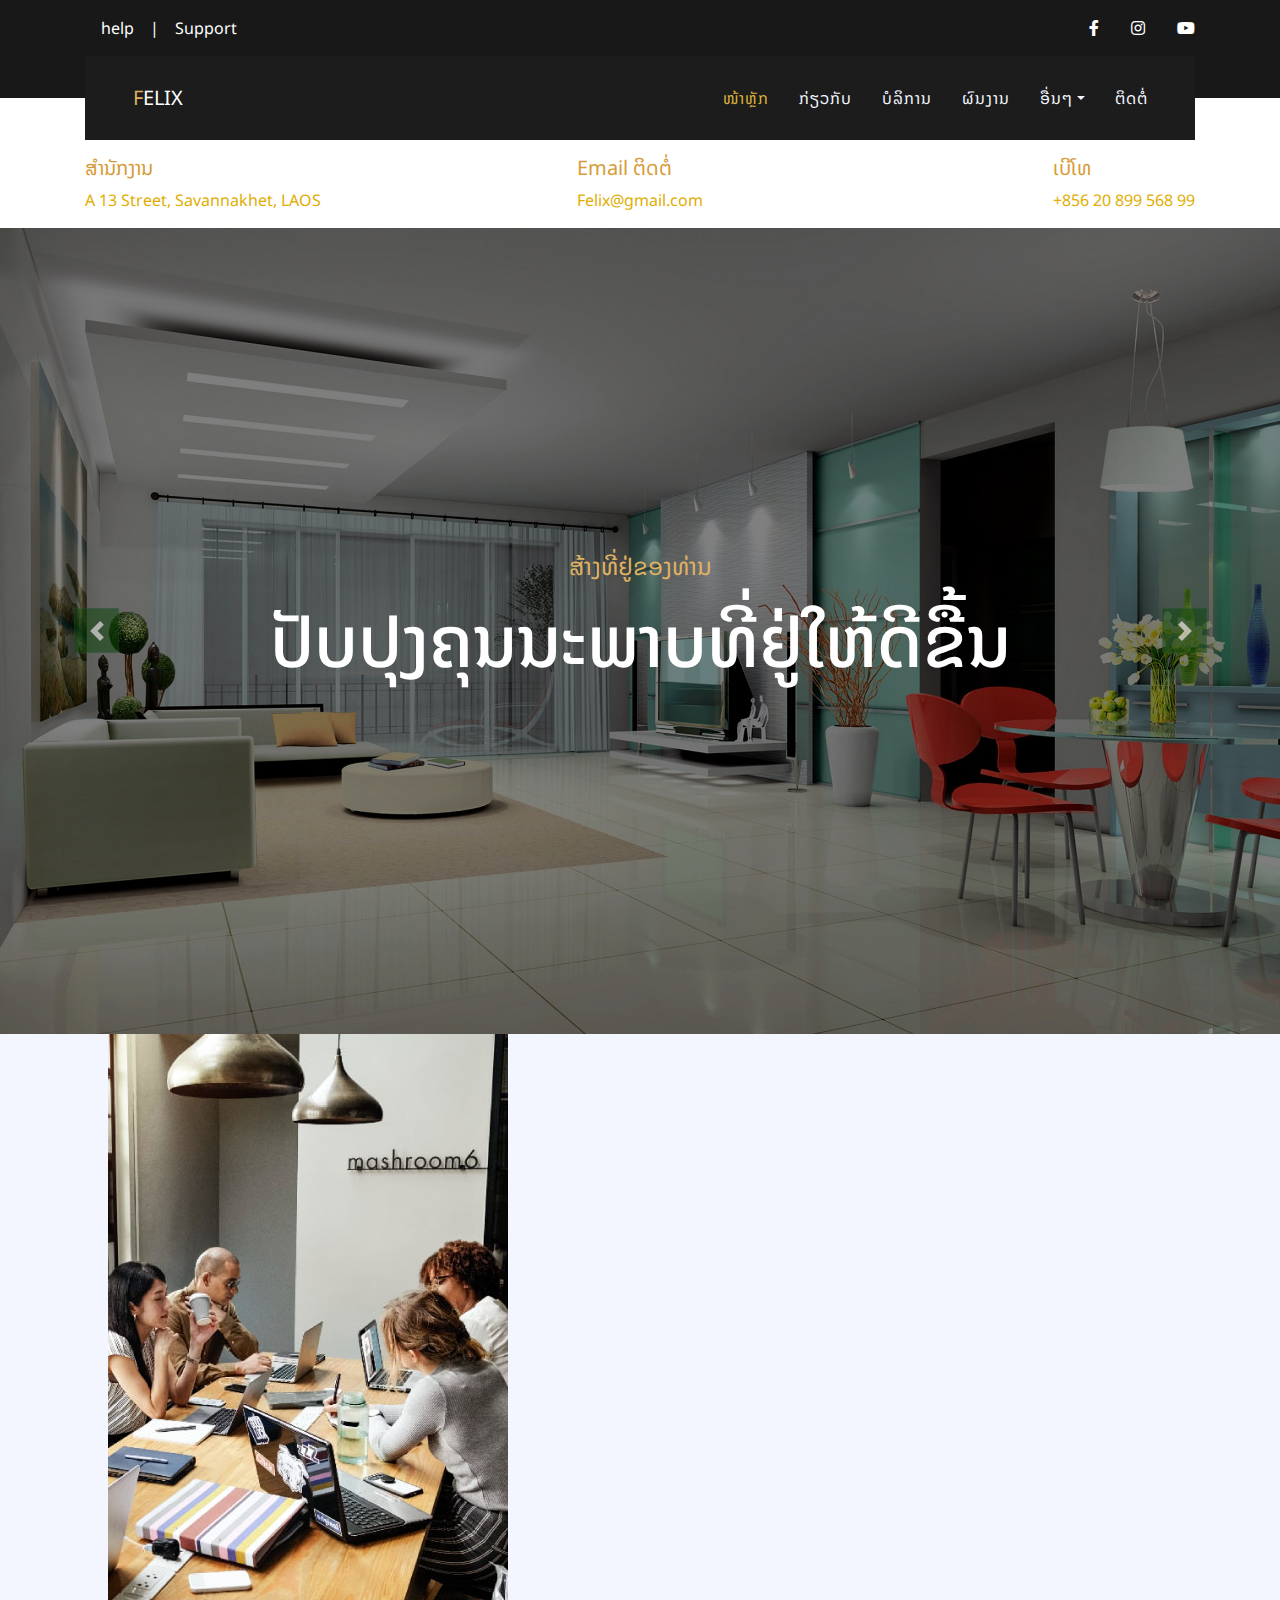
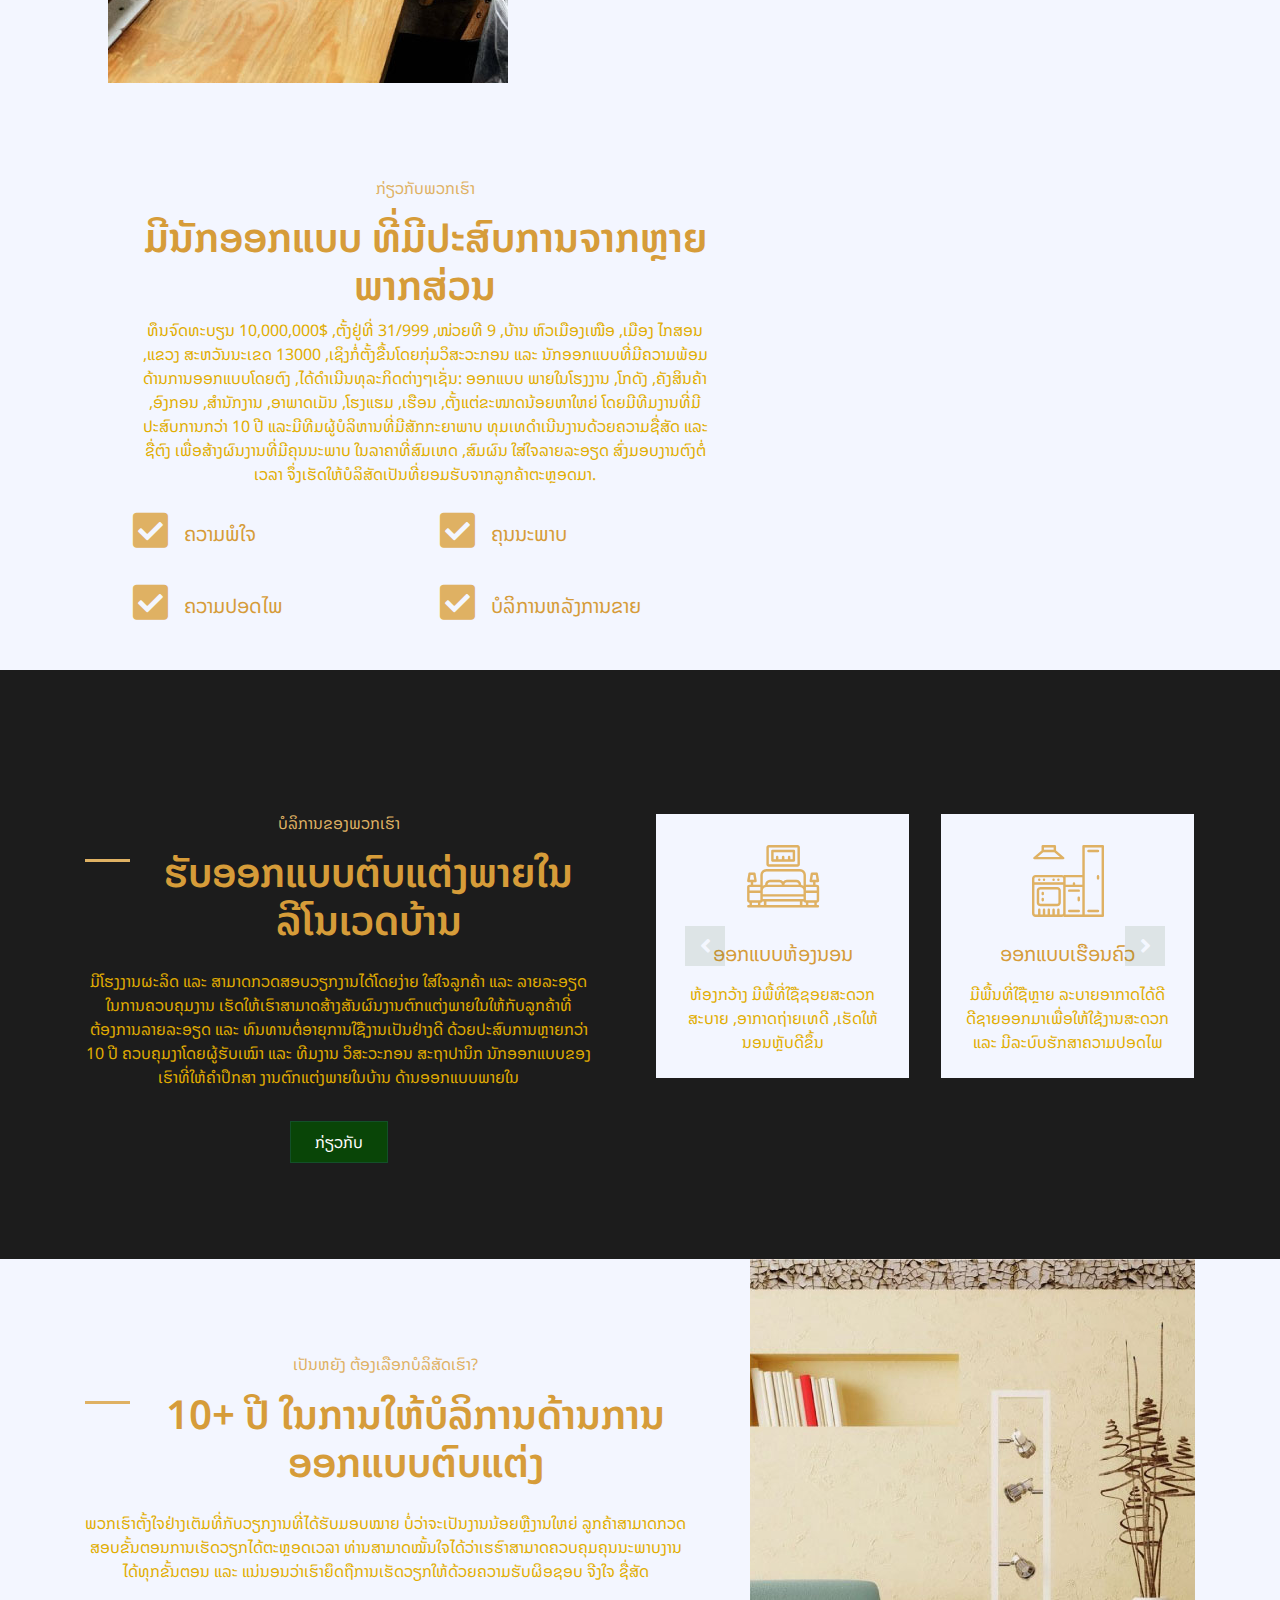
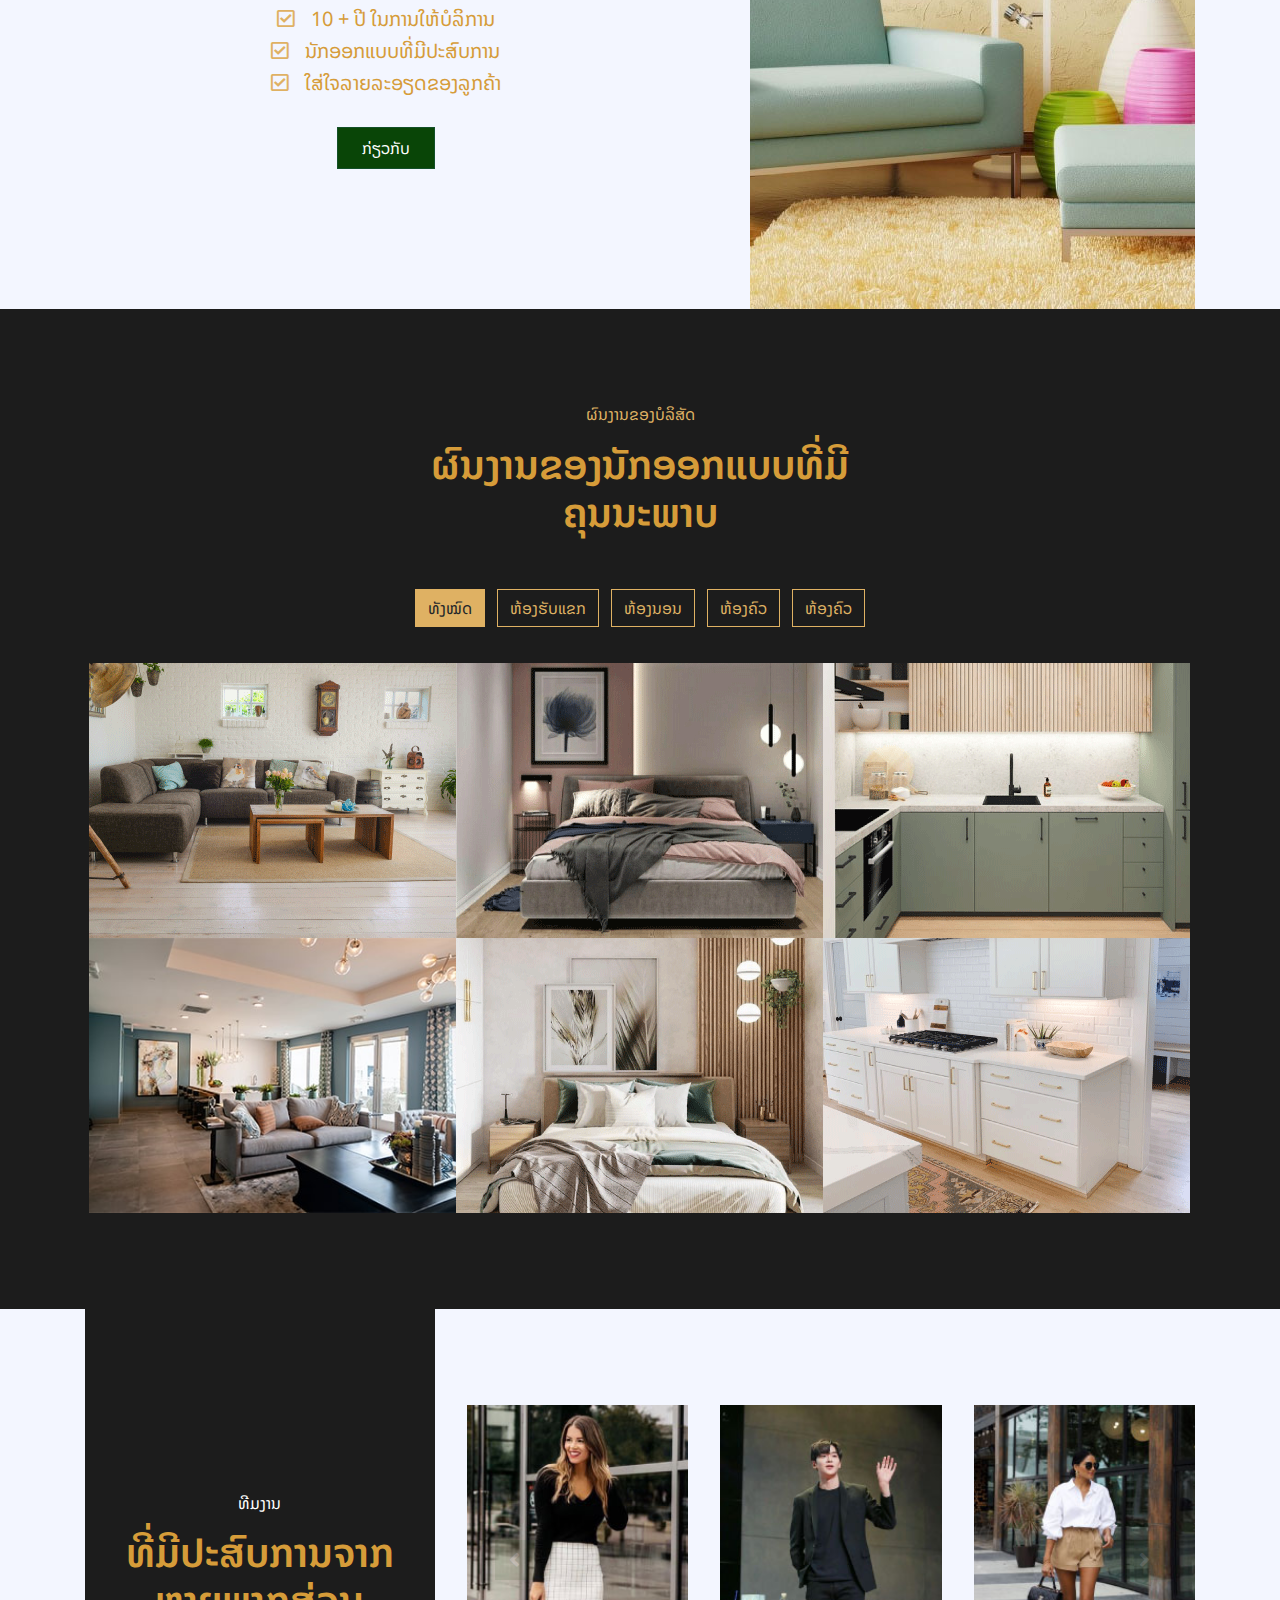
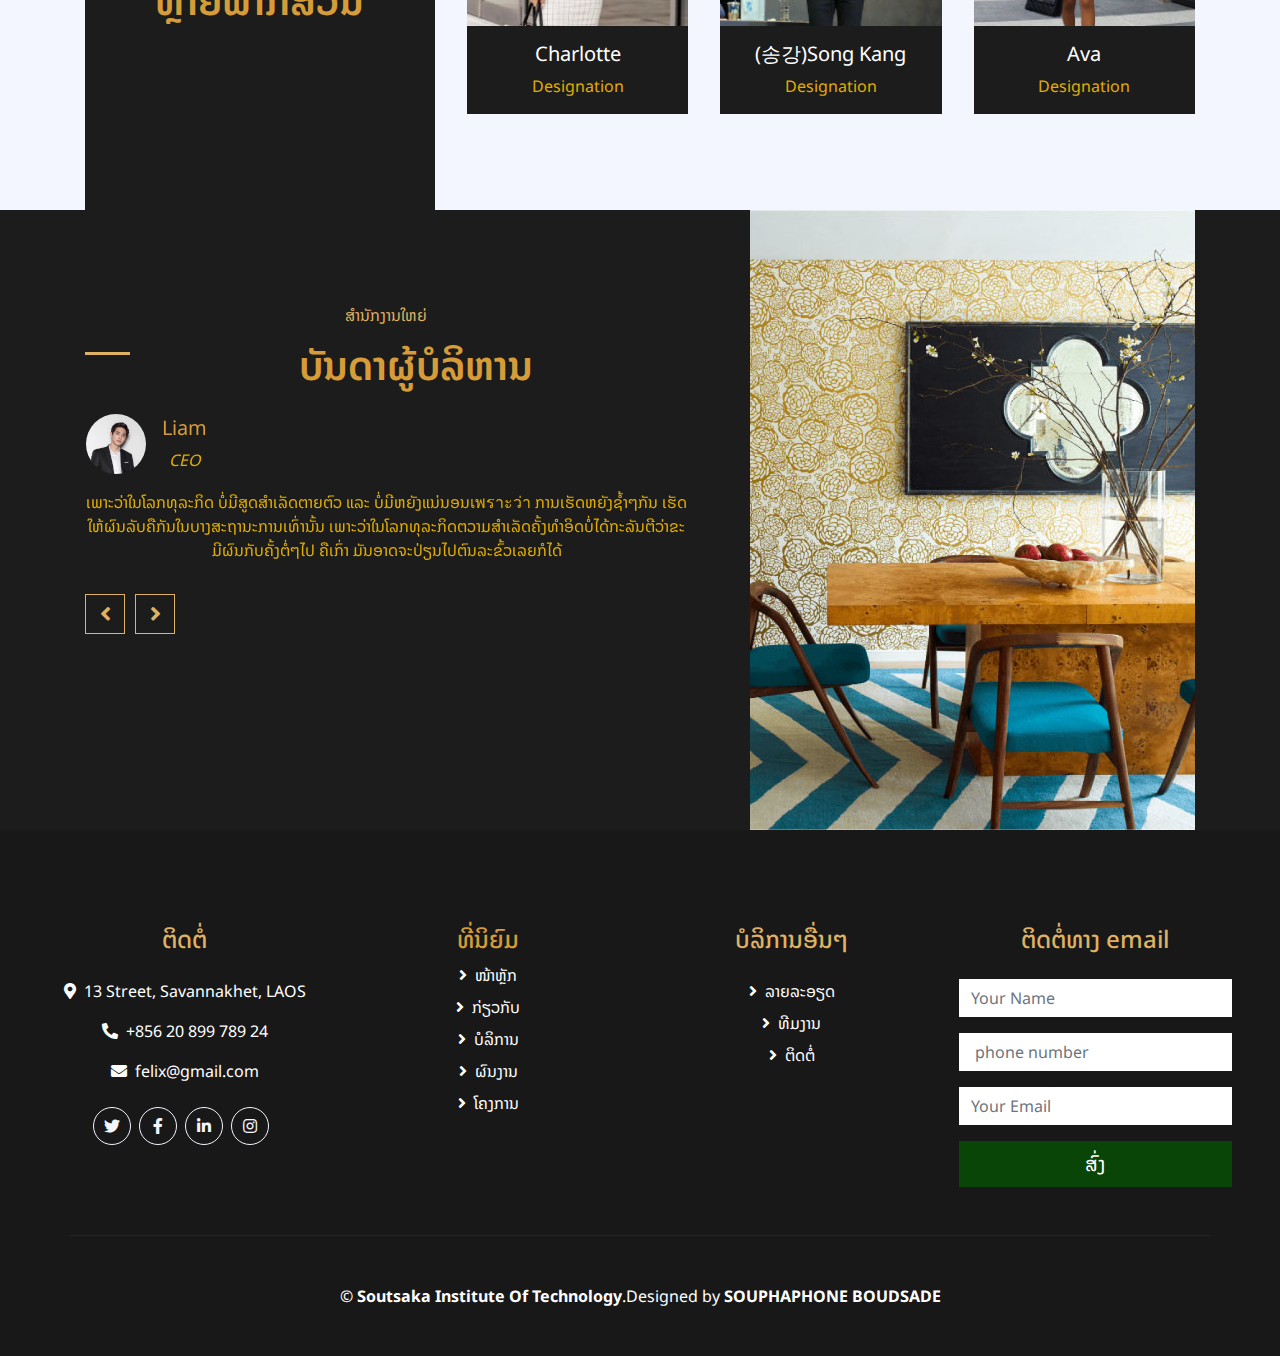
<file: index.html>
<!DOCTYPE html>
<html lang="en">

<head>
    <meta charset="utf-8">
    <title>FELIX@html.com</title>
    <meta content="width=device-width, initial-scale=1.0" name="viewport">
    <meta content="Free HTML Templates" name="keywords">
    <meta content="Free HTML Templates" name="description">

    <!-- Favicon -->
    <link href="img/favicon.ico" rel="icon">

    <!-- Google Web Fonts -->
    <link rel="preconnect" href="https://fonts.googleapis.com">
    <link rel="preconnect" href="https://fonts.gstatic.com" crossorigin>
    <link href="https://fonts.googleapis.com/css2?family=Noto+Sans+Lao&display=swap" rel="stylesheet">

    <!-- Font Awesome -->
    <link href="https://cdnjs.cloudflare.com/ajax/libs/font-awesome/5.10.0/css/all.min.css" rel="stylesheet">

    <!-- Flaticon Font -->
    <link href="lib/flaticon/font/flaticon.css" rel="stylesheet">
 
    <!-- Libraries Stylesheet -->
    <link href="lib/owlcarousel/assets/owl.carousel.min.css" rel="stylesheet">
    <link href="lib/lightbox/css/lightbox.min.css" rel="stylesheet">

    <!-- Customized Bootstrap Stylesheet -->
    <link href="css/style.css" rel="stylesheet">
</head>

<body>
    <!-- Topbar Start -->
    <div class="container-fluid bg-dark py-3">
        <div class="container">
            <div class="row">
                <div class="col-md-6 text-center text-lg-left mb-2 mb-lg-0">
                    <div class="d-inline-flex align-items-center">
                        <a class="text-white px-3" href="https://m.facebook.com/SoutsakaInstituteOfTechnology/">help</a>
                        <span class="text-white">|</span>
                        <a class="text-white pl-3" href="https://m.facebook.com/SoutsakaInstituteOfTechnology/">Support</a>
                    </div>
                </div>
                <div class="col-md-6 text-center text-lg-right">
                    <div class="d-inline-flex align-items-center">
                        <a class="text-white px-3" href="https://m.facebook.com/SoutsakaInstituteOfTechnology/">
                            <i class="fab fa-facebook-f"></i>
                        </a>
                        <a class="text-white px-3" href="https://instagram.com/soutsaka_institute?igshid=NTc4MTIwNjQ2YQ==">
                            <i class="fab fa-instagram"></i>
                        </a>
                        <a class="text-white pl-3" href="https://youtube.com/@vanhkhamable">
                            <i class="fab fa-youtube"></i>
                        </a>
                    </div>
                </div>
            </div>
        </div>
    </div>
    <!-- Topbar End -->


    <!-- Navbar Start -->
    <div class="container-fluid position-relative nav-bar p-0">
        <div class="container position-relative" style="z-index: 9;">
            <nav class="navbar navbar-expand-lg bg-secondary navbar-dark py-3 py-lg-0 pl-3 pl-lg-5">
                <a href="" class="navbar-brand">
                    <span class="text-primary">F</span>ELIX</h1>
                </a>
                <button type="button" class="navbar-toggler" data-toggle="collapse" data-target="#navbarCollapse">
                    <span class="navbar-toggler-icon"></span>
                </button>
                <div class="collapse navbar-collapse justify-content-between px-3" id="navbarCollapse">
                    <div class="navbar-nav ml-auto py-0">
                        <a href="index.html" class="nav-item nav-link active">ໜ້າຫຼັກ</a>
                        <a href="about.html" class="nav-item nav-link">ກ່ຽວກັບ</a>
                        <a href="service.html" class="nav-item nav-link">ບໍລິການ</a>
                        <a href="project.html" class="nav-item nav-link">ຜົນງານ</a>
                        <div class="nav-item dropdown">
                            <a href="#" class="nav-link dropdown-toggle" data-toggle="dropdown">ອື່ນໆ</a>
                            <div class="dropdown-menu rounded-0 m-0">
                                <a href="blog.html" class="dropdown-item">ໂຄງການ</a>
                                <a href="single.html" class="dropdown-item">ລາຍລະອຽດ</a>
                                <a href="ourteam.html" class="dropdown-item">ທີມງານ</a>
                            </div>
                        </div>
                        <a href="contact.html" class="nav-item nav-link">ຕິດຕໍ່</a>
                    </div>
                </div>
            </nav>
        </div>
    </div>
    <!-- Navbar End -->


    <!-- Under Nav Start -->
    <div class="container-fluid bg-white py-3">
        <div class="container">
            <div class="row">
                <div class="col-lg-4 text-left mb-3 mb-lg-0">
                    <div class="d-inline-flex text-left">
                        <div class="d-flex flex-column">
                            <h5>ສໍານັກງານ</h5>
                            <p class="m-0">A 13 Street, Savannakhet, LAOS</p>
                        </div>
                    </div>
                </div>
                <div class="col-lg-4 text-left text-lg-center mb-3 mb-lg-0">
                    <div class="d-inline-flex text-left">
                        <div class="d-flex flex-column">
                            <h5>Email ຕິດຕໍ່</h5>
                            <p class="m-0">Felix@gmail.com</p>
                        </div>
                    </div>
                </div>
                <div class="col-lg-4 text-left text-lg-right mb-3 mb-lg-0">
                    <div class="d-inline-flex text-left">
                        <div class="d-flex flex-column">
                            <h5>ເບີໂທ</h5>
                            <p class="m-0">+856 20 899 568 99</p>
                        </div>
                    </div>
                </div>
            </div>
        </div>
    </div>
    <!-- Under Nav End -->


    <!-- Carousel Start -->
    <div class="container-fluid p-0">
        <div id="header-carousel" class="carousel slide" data-ride="carousel">
            <div class="carousel-inner">
                <div class="carousel-item active">
                    <img class="w-100" src="img/poto002.jpg" alt="Image">
                    <div class="carousel-caption d-flex flex-column align-items-center justify-content-center">
                        <div class="p-3" style="max-width: 800px;">
                            <h4 class="text-primary text-uppercase font-weight-normal mb-md-3">ສ້າງທີ່ຢູ່ຂອງທ່ານ</h4>
                            <h3 class="display-3 text-white mb-md-4">ປັບປຸງຄຸນນະພາບທີ່ຢູ່ໃຫ້ດີຂື້ນ</h3>
                        </div>
                    </div>
                </div>
            
        
    
                <div class="carousel-item">
                    <img class="w-100" src="img/peakpx.jpg" alt="Image">
                    <div class="carousel-caption d-flex flex-column align-items-center justify-content-center">
                        <div class="p-3" style="max-width: 800px;">
                            <h4 class="text-primary text-uppercase font-weight-normal mb-md-3">ອອກແບບ ແລະ ລີໂນເວດບ້ານ</h4>
                            <h3 class="display-3 text-white mb-md-4">ຕົບເເຕ່ງ ພາຍໃນ</h3>
                        </div>
                    </div>
                </div>
                <div class="carousel-item">
                    <img class="w-100" src="img/potok.jpg" alt="Image">
                    <div class="carousel-caption d-flex flex-column align-items-center justify-content-center">
                        <div class="p-3" style="max-width: 800px;">
                            <h4 class="text-primary text-uppercase font-weight-normal mb-md-3">ໃຫ້ຄໍາປຶກສາ</h4>
                            <h3 class="display-3 text-white mb-md-4">ການຈັດບ້ານໃຫ້ເປັນລະບຽບ</h3>
                        </div>
                    </div>
                </div>
            </div>
            <a class="carousel-control-prev" href="#header-carousel" data-slide="prev">
                <div class="btn btn-primary" style="width: 45px; height: 45px;">
                    <span class="carousel-control-prev-icon mb-n2"></span>
                </div>
            </a>
            <a class="carousel-control-next" href="#header-carousel" data-slide="next">
                <div class="btn btn-primary" style="width: 45px; height: 45px;">
                    <span class="carousel-control-next-icon mb-n2"></span>
                </div>
            </a>
        </div>
    </div>
    <!-- Carousel End -->


    <!-- About Start -->
    <div class="container-fluid bg-light">
        <div class="container">
            <div class="row">
                    <div class="col-lg-5">
                        <div class="d-flex flex-column align-items-center justify-content-center h-100 overflow-hidden">
                            <img class="h-100" src="img/office.jpg" alt="">
                        </div>
                    </div>
            </div>
                <div class="col-lg-7 m-0 my-lg-5 pt-5 pb-5 pb-lg-2 pl-lg-5">
                    <h6 class="text-primary font-weight-normal text-uppercase mb-3">ກ່ຽວກັບພວກເຮົາ</h6>
                    <h1 class="">ມີນັກອອກແບບ ທີ່ມີປະສົບການຈາກຫຼາຍພາກສ່ວນ</h1>
                    <p>ທຶນຈົດທະບຽນ 10,000,000$ ,ຕັ້ງຢູ່ທີ່ 31/999 ,ໜ່ວຍທີ 9 ,ບ້ານ ຫົວເມືອງເໜືອ ,ເມືອງ ໄກສອນ ,ແຂວງ ສະຫວັນນະເຂດ 13000 ,ເຊິງກໍ່ຕັ້ງຂື້ນໂດຍກຸ່ມວິສະວະກອນ ແລະ ນັກອອກແບບທີ່ມີຄວາມພ້ອມດ້ານການອອກແບບໂດຍຕົງ ,ໄດ້ດໍາເນີນທຸລະກິດຕ່າງໆເຊັ່ນ: ອອກແບບ ພາຍໃນໂຮງງານ ,ໂກດັງ ,ຄັງສິນຄ້າ ,ອົງກອນ ,ສໍານັກງານ ,ອາພາດເມັນ ,ໂຮງແຮມ ,ເຮືອນ ,ຕັ້ງແຕ່ຂະໜາດນ້ອຍຫາໃຫຍ່ ໂດຍມີທີມງານທີ່ມີປະສົບການກວ່າ 10 ປີ ແລະມີທີມຜູ້ບໍລິຫານທີ່ມີສັກກະຍາພາບ
                        ທຸມເທດໍາເນີນງານດ້ວຍຄວາມຊື່ສັດ ແລະ ຊື່ຕົງ ເພື່ອສ້າງຜົນງານທີ່ມີຄຸນນະພາບ ໃນລາຄາທີ່ສົມເຫດ ,ສົມຜົນ ໃສ່ໃຈລາຍລະອຽດ ສົ່ງມອບງານຕົງຕໍ່ເວລາ ຈຶ່ງເຮັດໃຫ້ບໍລິສັດເປັນທີ່ຍອມຮັບຈາກລູກຄ້າຕະຫຼອດມາ.</p>
                    <div class="row py-2">
                        <div class="col-sm-6">
                            <div class="d-flex align-items-center mb-4">
                                <h1 class="far fa-check-square text-primary mr-3"></h1>
                               <!-- <h1 class="flaticon-house font-weight-normal text-primary m-0 mr-3"></h1>-->
                                <h5 class="text-truncate m-0">ຄວາມພໍໃຈ</h5>
                            </div>
                        </div>
                        <div class="col-sm-6">
                            <div class="d-flex align-items-center mb-4">
                                <h1 class="far fa-check-square text-primary mr-3"></h1>
                                <!--<h1 class="flaticon-stairs font-weight-normal text-primary m-0 mr-3"></h1>-->
                                <h5 class="text-truncate m-0">ຄຸນນະພາບ</h5>
                            </div>
                        </div>
                        <div class="col-sm-6">
                            <div class="d-flex align-items-center mb-4">
                                <h1 class="far fa-check-square text-primary mr-3"></h1>
                                <!--<h1 class="flaticon-office font-weight-normal text-primary m-0 mr-3"></h1>-->
                                <h5 class="text-truncate m-0">ຄວາມປອດໄພ</h5>
                            </div>
                        </div>
                        <div class="col-sm-6">
                            <div class="d-flex align-items-center mb-4">
                                <h1 class="far fa-check-square text-primary mr-3"></h1>
                                <!--<h1 class="flaticon-living-room font-weight-normal text-primary m-0 mr-3"></h1>-->
                                <h5 class="text-truncate m-0">ບໍລິການຫລັງການຂາຍ</h5>
                            </div>
                        </div>
                    </div>
                </div>
            </div>
        </div>
    </div>
    <!-- About End -->


    <!-- Services Start -->
    <div class="container-fluid py-5">
        <div class="container py-5">
            <div class="row">
                <div class="col-lg-6 pr-lg-5">
                    <h6 class="text-primary font-weight-normal text-uppercase mb-3">ບໍລິການຂອງພວກເຮົາ</h6>
                    <h1 class="mb-4 section-title">ຮັບອອກແບບຕົບແຕ່ງພາຍໃນ ລີໂນເວດບ້ານ</h1>
                    <p>ມີໂຮງງານຜະລິດ ແລະ ສາມາດກວດສອບວຽກງານໄດ້ໂດຍງ່າຍ ໃສ່ໃຈລູກຄ້າ ແລະ ລາຍລະອຽດ ໃນການຄວບຄຸມງານ ເຮັດໃຫ້ເຮົາສາມາດສ້າງສັນຜົນງານຕົກແຕ່ງພາຍໃນໃຫ້ກັບລູກຄ້າທີ່ຕ້ອງການລາຍລະອຽດ ແລະ ທົນທານຕໍ່ອາຍຸການໃໍຊ້ງານເປັນຢ່າງດີ ດ້ວຍປະສົບການຫຼາຍກວ່າ 10 ປີ ຄວບຄຸມງາໂດຍຜູ້ຮັບເໝົາ ແລະ ທີມງານ ວິສະວະກອນ ສະຖາປານິກ ນັກອອກແບບຂອງເຮົາທີ່ໃຫ້ຄໍາປຶກສາ ງານຕົກແຕ່ງພາຍໃນບ້ານ ດ້ານອອກແບບພາຍໃນ</p>
                    <a href="service.html" class="btn btn-primary mt-3 py-2 px-4">ກ່ຽວກັບ</a>
                </div>
                <div class="col-lg-6 p-0 pt-5 pt-lg-0">
                    <div class="owl-carousel service-carousel position-relative">
                        <div class="d-flex flex-column text-center bg-light mx-3 p-4">
                            <h3 class="flaticon-bedroom display-3 font-weight-normal text-primary mb-3"></h3>
                            <h5 class="mb-3">ອອກແບບຫ້ອງນອນ</h5>
                            <p class="m-0">ຫ້ອງກວ້າງ ມີພື້ທີ່ໃໍຊ້ຊອຍສະດວກສະບາຍ ,ອາກາດຖ່າຍເທດີ ,ເຮັດໃຫ້ນອນຫຼັບດີຂຶ້ນ</p>
                        </div>
                        <div class="d-flex flex-column text-center bg-light mx-3 p-4">
                            <h3 class="flaticon-kitchen display-3 font-weight-normal text-primary mb-3"></h3>
                            <h5 class="mb-3">ອອກແບບເຮືອນຄົວ</h5>
                            <p class="m-0">ມີພື້ນທີ່ໃໍຊ້ຫຼາຍ ລະບາຍອາກາດໄດ້ດີ ດີຊາຍອອກມາເພື່ອໃຫ້ໃຊ້ງານສະດວກ ແລະ ມີລະບົບຮັກສາຄວາມປອດໄພ</p>
                        </div>
                        <div class="d-flex flex-column text-center bg-light mx-3 p-4">
                            <h3 class="flaticon-bathroom display-3 font-weight-normal text-primary mb-3"></h3>
                            <h5 class="mb-3">ອອກແບບຫ້ອງນໍ້າ</h5>
                            <p class="m-0">ຖືກອອກແບບມາຢ່າງມີປະສິດທິພາບ ຖ່າຍເທອາກາດຢ່າງດີ ບໍ່ເຮັດໃຫ້ເກີດກິ່ນອັບ ແລະ ງ່າຍຕໍ່ການໃຊ້ງານ</p>
                        </div>
                    </div>
                </div>
            </div>
        </div>
    </div>
    <!-- Services End -->


    <!-- Features Start -->
    <div class="container-fluid bg-light">
        <div class="container">
            <div class="row">
                <div class="col-lg-7 mt-5 py-5 pr-lg-5">
                    <h6 class="text-primary font-weight-normal text-uppercase mb-3">ເປັນຫຍັງ ຕ້ອງເລືອກບໍລິສັດເຮົາ?</h6>
                    <h1 class="mb-4 section-title">10+ ປີ ໃນການໃຫ້ບໍລິການດ້ານການອອກແບບຕົບແຕ່ງ</h1>
                    <p class="mb-4">ພວກເຮົາຕັ້ງໃຈຢ່າງເຕັມທີ່ກັບວຽກງານທີ່ໄດ້ຮັບມອບໝາຍ ບໍ່ວ່າຈະເປັນງານນ້ອຍຫຼືງານໃຫຍ່ ລູກຄ້າສາມາດກວດສອບຂັ້ນຕອນການເຮັດວຽກໄດ້ຕະຫຼອດເວລາ ທ່ານສາມາດໝັ້ນໃຈໄດ້ວ່າເຮຮົາສາມາດຄວບຄຸມຄຸນນະພາບງານໄດ້ທຸກຂັ້ນຕອນ ແລະ ແນ່ນອນວ່າເຮົາຍຶດຖືການເຮັດວຽກໃຫ້ດ້ວຍຄວາມຮັບຜິອຊອບ ຈີງໃຈ ຊື່ສັດ</p>
                    <ul class="list-inline">
                        <li><h5><i class="far fa-check-square text-primary mr-3"></i>10 + ປີ ໃນການໃຫ້ບໍລິການ</h5></li>
                        <li><h5><i class="far fa-check-square text-primary mr-3"></i>ນັກອອກແບບທີ່ມີປະສົບການ</h5></li>
                        <li><h5><i class="far fa-check-square text-primary mr-3"></i>ໃສ່ໃຈລາຍລະອຽດຂອງລູກຄ້າ</h5></li>
                    </ul>
                    <a href="single.html" class="btn btn-primary mt-3 py-2 px-4">ກ່ຽວກັບ</a>
                </div>
                <div class="col-lg-5">
                    <div class="d-flex flex-column align-items-center justify-content-center h-100 overflow-hidden">
                        <img class="h-100" src="img/poto005.jpg" alt="">
                    </div>
                </div>
            </div>
        </div>
    </div>
    <!-- Features End -->


    <!-- Projects Start -->
    <div class="container-fluid py-5">
        <div class="container py-5">
            <div class="row justify-content-center">
                <div class="col-lg-6 col-md-8 col text-center mb-4">
                    <h6 class="text-primary font-weight-normal text-uppercase mb-3">ຜົນງານຂອງບໍລິສັດ</h6>
                    <h1 class="mb-4">ຜົນງານຂອງນັກອອກແບບທີ່ມີຄຸນນະພາບ</h1>
                </div>
            </div>
            <div class="row">
                <div class="col-12 text-center mb-2">
                    <ul class="list-inline mb-4" id="portfolio-flters">
                        <li class="btn btn-outline-primary m-1 active"  data-filter="*">ທັງໝົດ</li>
                        <li class="btn btn-outline-primary m-1" data-filter=".first">ຫ້ອງຮັບແຂກ</li>
                        <li class="btn btn-outline-primary m-1" data-filter=".second">ຫ້ອງນອນ</li>
                        <li class="btn btn-outline-primary m-1" data-filter=".third">ຫ້ອງຄົວ</li>
                        <li class="btn btn-outline-primary m-1" data-filter=".third">ຫ້ອງຄົວ</li>
                    </ul>
                </div>
            </div>
            <div class="row mx-1 portfolio-container">
                <div class="col-lg-4 col-md-6 col-sm-12 p-0 portfolio-item first">
                    <div class="position-relative overflow-hidden">
                        <div class="portfolio-img d-flex align-items-center justify-content-center">
                            <img class="img-fluid" src="img/living-room1.png" alt="">
                        </div>
                        <div class="portfolio-text bg-secondary d-flex flex-column align-items-center justify-content-center">
                            <h4 class="text-white mb-4">ຫ້ອງຮັບແຂກ</h4>
                            <div class="d-flex align-items-center justify-content-center">
                                <a class="btn btn-outline-primary m-1" href="img/living-room1.png" data-lightbox="portfolio">
                                    <i class="fa fa-eye"></i>
                                </a>
                            </div>
                        </div>
                    </div>
                </div>
                <div class="col-lg-4 col-md-6 col-sm-12 p-0 portfolio-item second">
                    <div class="position-relative overflow-hidden">
                        <div class="portfolio-img d-flex align-items-center justify-content-center">
                            <img class="img-fluid" src="img/bedroom0.png" alt="">
                        </div>
                        <div class="portfolio-text bg-secondary d-flex flex-column align-items-center justify-content-center">
                            <h4 class="text-white mb-4">ຫ້ອງນອນ</h4>
                            <div class="d-flex align-items-center justify-content-center">
                                <a class="btn btn-outline-primary m-1" href="img/bedroom0.png" data-lightbox="portfolio">
                                    <i class="fa fa-eye"></i>
                                </a>
                            </div>
                        </div>
                    </div>
                </div>
                <div class="col-lg-4 col-md-6 col-sm-12 p-0 portfolio-item third">
                    <div class="position-relative overflow-hidden">
                        <div class="portfolio-img d-flex align-items-center justify-content-center">
                            <img class="img-fluid" src="img/kitchen1.png" alt="">
                        </div>
                        <div class="portfolio-text bg-secondary d-flex flex-column align-items-center justify-content-center">
                            <h4 class="text-white mb-4">ຫ້ອງຄົວ</h4>
                            <div class="d-flex align-items-center justify-content-center">
                                <a class="btn btn-outline-primary m-1" href="img/kitchen1.png" data-lightbox="portfolio">
                                    <i class="fa fa-eye"></i>
                                </a>
                            </div>
                        </div>
                    </div>
                </div>
                <div class="col-lg-4 col-md-6 col-sm-12 p-0 portfolio-item first">
                    <div class="position-relative overflow-hidden">
                        <div class="portfolio-img d-flex align-items-center justify-content-center">
                            <img class="img-fluid" src="img/portfolio-4.jpg" alt="">
                        </div>
                        <div class="portfolio-text bg-secondary d-flex flex-column align-items-center justify-content-center">
                            <h4 class="text-white mb-4">ຫ້ອງຮັບແຂກ</h4>
                            <div class="d-flex align-items-center justify-content-center">
                                <a class="btn btn-outline-primary m-1" href="img/portfolio-4.jpg" data-lightbox="portfolio">
                                    <i class="fa fa-eye"></i>
                                </a>
                            </div>
                        </div>
                    </div>
                </div>
                <div class="col-lg-4 col-md-6 col-sm-12 p-0 portfolio-item second">
                    <div class="position-relative overflow-hidden">
                        <div class="portfolio-img d-flex align-items-center justify-content-center">
                            <img class="img-fluid" src="img/bedroom1.png" alt="">
                        </div>
                        <div class="portfolio-text bg-secondary d-flex flex-column align-items-center justify-content-center">
                            <h4 class="text-white mb-4">ຫ້ອງນອນ</h4>
                            <div class="d-flex align-items-center justify-content-center">
                                <a class="btn btn-outline-primary m-1" href="img/bedroom1.png" data-lightbox="portfolio">
                                    <i class="fa fa-eye"></i>
                                </a>
                            </div>
                        </div>
                    </div>
                </div>
                <div class="col-lg-4 col-md-6 col-sm-12 p-0 portfolio-item third">
                    <div class="position-relative overflow-hidden">
                        <div class="portfolio-img d-flex align-items-center justify-content-center">
                            <img class="img-fluid" src="img/kitchen2.png" alt="">
                        </div>
                        <div class="portfolio-text bg-secondary d-flex flex-column align-items-center justify-content-center">
                            <h4 class="text-white mb-4">ຫ້ອງຄົວ</h4>
                            <div class="d-flex align-items-center justify-content-center">
                                <a class="btn btn-outline-primary m-1" href="img/kitchen2.png" data-lightbox="portfolio">
                                    <i class="fa fa-eye"></i>
                                </a>
                            </div>
                        </div>
                    </div>
                </div>
            </div>
        </div>
    </div>
    <!-- Projects End -->


    <!-- Team Start -->
    <div class="container-fluid bg-light">
        <div class="container">
            <div class="row">
                <div class="col-md-4 col-sm-6">
                    <div class="py-5 px-4 h-100 bg-primary d-flex flex-column align-items-center justify-content-center">
                        <h6 class="text-white font-weight-normal text-uppercase mb-3">ທີມງານ</h6>
                        <h1 class="mb-0 text-center">ທີ່ມີປະສົບການຈາກຫຼາຍພາກສ່ວນ</h1>
                    </div>
                </div>
                <div class="col-md-8 col-sm-6 p-0 py-sm-5">
                    <div class="owl-carousel team-carousel position-relative p-0 py-sm-5">
                        <div class="team d-flex flex-column text-center mx-3">
                            <div class="position-relative">
                                <img class="img-fluid w-100" src="img/designer1g.jpg" alt="">
                                <div class="team-social d-flex align-items-center justify-content-center w-100 h-100 position-absolute">
                                    <a class="btn btn-outline-primary text-center mr-2 px-0" style="width: 38px; height: 38px;" href="https://youtube.com/@vanhkhamable"><i class="fab fa-youtube"></i></a>
                                    <a class="btn btn-outline-primary text-center mr-2 px-0" style="width: 38px; height: 38px;" href="https://m.facebook.com/SoutsakaInstituteOfTechnology/"><i class="fab fa-facebook-f"></i></a>
                                    <a class="btn btn-outline-primary text-center px-0" style="width: 38px; height: 38px;" href="https://instagram.com/soutsaka_institute?igshid=NTc4MTIwNjQ2YQ=="><i class="fab fa-instagram"></i></a>
                                </div>
                            </div>
                            <div class="d-flex flex-column bg-secondary text-center py-3">
                                <h5 class="text-white">Charlotte</h5>
                                <p class="m-0">Designation</p>
                            </div>
                        </div>
                        <div class="team d-flex flex-column text-center mx-3">
                            <div class="position-relative">
                                <img class="img-fluid w-100" src="img/designe4b.jpg" alt="">
                                <div class="team-social d-flex align-items-center justify-content-center w-100 h-100 position-absolute">
                                    <a class="btn btn-outline-primary text-center mr-2 px-0" style="width: 38px; height: 38px;" href="https://youtube.com/@vanhkhamable"><i class="fab fa-youtube"></i></a>
                                    <a class="btn btn-outline-primary text-center mr-2 px-0" style="width: 38px; height: 38px;" href="https://m.facebook.com/SoutsakaInstituteOfTechnology/"><i class="fab fa-facebook-f"></i></a>
                                    <a class="btn btn-outline-primary text-center px-0" style="width: 38px; height: 38px;" href="https://instagram.com/soutsaka_institute?igshid=NTc4MTIwNjQ2YQ=="><i class="fab fa-instagram"></i></a>
                                </div>
                            </div>
                            <div class="d-flex flex-column bg-secondary text-center py-3">
                                <h5 class="text-white">(송강)Song Kang</h5>
                                <p class="m-0">Designation</p>
                            </div>
                        </div>
                        <div class="team d-flex flex-column text-center mx-3">
                            <div class="position-relative">
                                <img class="img-fluid w-100" src="img/designe3g.jpg" alt="">
                                <div class="team-social d-flex align-items-center justify-content-center w-100 h-100 position-absolute">
                                    <a class="btn btn-outline-primary text-center mr-2 px-0" style="width: 38px; height: 38px;" href="https://youtube.com/@vanhkhamable"><i class="fab fa-youtube"></i></a>
                                    <a class="btn btn-outline-primary text-center mr-2 px-0" style="width: 38px; height: 38px;" href="https://m.facebook.com/SoutsakaInstituteOfTechnology/"><i class="fab fa-facebook-f"></i></a>
                                    <a class="btn btn-outline-primary text-center px-0" style="width: 38px; height: 38px;" href="https://instagram.com/soutsaka_institute?igshid=NTc4MTIwNjQ2YQ=="><i class="fab fa-instagram"></i></a>
                                </div>
                            </div>
                            <div class="d-flex flex-column bg-secondary text-center py-3">
                                <h5 class="text-white">Ava</h5>
                                <p class="m-0">Designation</p>
                            </div>
                        </div>
                        <div class="team d-flex flex-column text-center mx-3">
                            <div class="position-relative">
                                <img class="img-fluid w-100" src="img/designe5b.jpg" alt="">
                                <div class="team-social d-flex align-items-center justify-content-center w-100 h-100 position-absolute">
                                    <a class="btn btn-outline-primary text-center mr-2 px-0" style="width: 38px; height: 38px;" href="https://youtube.com/@vanhkhamable"><i class="fab fa-youtube"></i></a>
                                    <a class="btn btn-outline-primary text-center mr-2 px-0" style="width: 38px; height: 38px;" href="https://m.facebook.com/SoutsakaInstituteOfTechnology/"><i class="fab fa-facebook-f"></i></a>
                                    <a class="btn btn-outline-primary text-center px-0" style="width: 38px; height: 38px;" href="https://instagram.com/soutsaka_institute?igshid=NTc4MTIwNjQ2YQ=="><i class="fab fa-instagram"></i></a>
                                </div>
                            </div>
                            <div class="d-flex flex-column bg-secondary text-center py-3">
                                <h5 class="text-white">(박서준)Park Seo-joon</h5>
                                <p class="m-0">Designation</p>
                            </div>
                        </div>
                    </div>
                </div>
            </div>
        </div>
    </div>
    <!-- Team End -->


    <!-- Testimonial Start -->
    <div class="container-fluid">
        <div class="container">
            <div class="row">
                <div class="col-md-7 py-5 pr-md-5">
                    <h6 class="text-primary font-weight-normal text-uppercase mb-3 pt-5">ສຳນັກງານໃຫຍ່</h6>
                    <h1 class="mb-4 section-title">ບັນດາຜູ້ບໍລິຫານ</h1>
                    <div class="owl-carousel testimonial-carousel position-relative pb-5 mb-md-5">
                        <div class="d-flex flex-column">
                            <div class="d-flex align-items-center mb-3">
                                <img class="img-fluid rounded-circle" src="img/ceo1.png" style="width: 60px; height: 60px;" alt="">
                                <div class="ml-3">
                                    <h5>Liam</h5>
                                    <i>CEO</i>
                                </div>
                            </div>
                            <p>ເພາະວ່າໃນໂລກທຸລະກິດ ບໍ່ມີສູດສໍາເລັດຕາຍຕົວ ແລະ ບໍ່ມີຫຍັງແນ່ນອນเพราะว่า ການເຮັດຫຍັງຊ້ຳໆກັນ ເຮັດໃຫ້ຜົນລັບຄືກັນໃນບາງສະຖານະການເທົ່ານັ້ນ ເພາະວ່າໃນໂລກທຸລະກິດຕວາມສຳເລັດຄັ້ງທຳອິດບໍ່ໄດ້ກະລັນຕີວ່າຂະມີຜົນກັບຄັ້ງຕໍ່ໆໄປ ຄືເກົ່າ ມັນອາດຈະປ່ຽນໄປຕົນລະຂົ້ວເລຍກໍໄດ້</p>
                        </div>
                        <div class="d-flex flex-column">
                            <div class="d-flex align-items-center mb-3">
                                <img class="img-fluid rounded-circle" src="img/ceo2.png" style="width: 60px; height: 60px;" alt="">
                                <div class="ml-3">
                                    <h5>Ji-su</h5>
                                    <i>CEO</i>
                                </div>
                            </div>
                            <p class="m-0">ຢ່າເຮັດຕາມກະເເສ ຫຼື ຕາມຄົນອື່ນໂດຍບໍ່ຄິດໃຫ້ຖີ່ຖ້ວນເພາະມັນອາດສົ່ງຜົນເສຍຢ່າງຮ້າຍເເຮງໄດ້ ເເເນະນຳວ່າໃນການເຮັດວຽກເຮົາຄວນຮັບຄຳວິຈານຕົງໆຈາກເພືອນຮ່ວມງານ ເພາະການ "ຕິ" ເຮັດໃຫ້ເຮົາຮູ້ທັນທີວ່າເຮົາຜິດບ່ອນໃດ ແລ້ວຈະແກ້ໄຂແນວໃດ ຖ້າລອງເປີດໃຈຍອມຮັບຄວາມຈຶງ ກໍຂະຮູ້ວ່າໂຕເຮົາມີຕວາມຜິດພາດ ແລະ ສາມາດແກ້ໄຂມັນໄດ້ທັນ</p>
                        </div>
                    </div>
                </div>
                <div class="col-md-5">
                    <div class="d-flex flex-column align-items-center justify-content-center h-100 overflow-hidden">
                        <img class="h-100" src="img/photo1.jpg" alt="">
                    </div>
                </div>
            </div>
        </div>
    </div>
    <!-- Testimonial End -->



    <!-- Footer Start -->
    <div class="container-fluid bg-dark text-white py-5 px-sm-3 px-md-5">
        <div class="row pt-5">
            <div class="col-lg-3 col-md-6 mb-5">
                <h4 class="text-primary mb-4">ຕິດຕໍ່</h4>
                <p><i class="fa fa-map-marker-alt mr-2"></i>13 Street, Savannakhet, LAOS</p>
                <p><i class="fa fa-phone-alt mr-2"></i>+856 20 899 789 24</p>
                <p><i class="fa fa-envelope mr-2"></i>felix@gmail.com</p>
                <div class="d-flex justify-content-center mt-4">
                    <a class="btn btn-outline-light rounded-circle text-center mr-2 px-0" style="width: 38px; height: 38px;" href="#"><i class="fab fa-twitter"></i></a>
                    <a class="btn btn-outline-light rounded-circle text-center mr-2 px-0" style="width: 38px; height: 38px;" href="#"><i class="fab fa-facebook-f"></i></a>
                    <a class="btn btn-outline-light rounded-circle text-center mr-2 px-0" style="width: 38px; height: 38px;" href="#"><i class="fab fa-linkedin-in"></i></a>
                    <a class="btn btn-outline-light rounded-circle text-center mr-2 px-0" style="width: 38px; height: 38px;" href="#"><i class="fab fa-instagram"></i></a>
                </div>
            </div>
            <div class="col-lg-3 col-md-6 mb-5">
                <h4 class="https://www.edx.org/course/introduction-computer-science-harvardx-cs50x">ທີ່ນິຍົມ</h4>
                <div class="d-flex flex-column justify-content-start">
                    <a class="text-white mb-2" href="index.html"><i class="fa fa-angle-right mr-2"></i>ໜ້າຫຼັກ</a>
                    <a class="text-white mb-2" href="about.html"><i class="fa fa-angle-right mr-2"></i>ກ່ຽວກັບ</a>
                    <a class="text-white mb-2" href="service.html"><i class="fa fa-angle-right mr-2"></i>ບໍລິການ</a>
                    <a class="text-white mb-2" href="project.html"><i class="fa fa-angle-right mr-2"></i>ຜົນງານ</a>
                    <a class="text-white" href="blog.html"><i class="fa fa-angle-right mr-2"></i>ໂຄງການ</a>
                </div>
            </div>
            <div class="col-lg-3 col-md-6 mb-5">
                <h4 class="text-primary mb-4">ບໍລິການອື່ນໆ</h4>
                <div class="d-flex flex-column justify-content-start">
                    <a class="text-white mb-2" href="single.html"><i class="fa fa-angle-right mr-2"></i>ລາຍລະອຽດ</a>
                    <a class="text-white mb-2" href="ourteam.html"><i class="fa fa-angle-right mr-2"></i>ທີມງານ</a>
                    <!--<a class="text-white mb-2" href="#"><i class="fa fa-angle-right mr-2"></i>ດດດ </a>
                    <a class="text-white mb-2" href="#"><i class="fa fa-angle-right mr-2"></i>ວວວ</a>-->
                    <a class="text-white" href="contact.html"><i class="fa fa-angle-right mr-2"></i>ຕິດຕໍ່</a>
                </div>
            </div>
            <div class="col-lg-3 col-md-6 mb-5">
                <h4 class="text-primary mb-4">ຕິດຕໍ່ທາງ email</h4>
                <form action="">
                    <div class="form-group">
                        <input type="text" class="form-control border-0" placeholder="Your Name" required="required" />
                    </div>
                    <div class="form-group">
                        <input type="num" class="form-control border-0" placeholder=" phone number" required="required" />
                    </div>
                    <div class="form-group">
                        <input type="email" class="form-control border-0" placeholder="Your Email" required="required" />
                    </div>
                    <div>
                        <button class="btn btn-lg btn-primary btn-block border-0" type="submit">ສົ່ງ</button>
                    </div>
                </form>
            </div>
        </div>
        <div class="container border-top border-secondary pt-5">
            <p class="m-0 text-center text-white">
                &copy; <a class="text-white font-weight-bold" href="https://m.facebook.com/SoutsakaInstituteOfTechnology/">Soutsaka Institute Of Technology</a>.Designed by
                <a class="text-white font-weight-bold" href="https://www.edx.org/course/introduction-computer-science-harvardx-cs50x">SOUPHAPHONE BOUDSADE</a>
            </p>
        </div>
    </div>
    <!-- Footer End -->


    <!-- Back to Top -->
    <a href="#" class="btn btn-lg btn-primary back-to-top"><i class="fa fa-angle-double-up"></i></a>


    <!-- JavaScript Libraries -->
    <script src="https://code.jquery.com/jquery-3.4.1.min.js"></script>
    <script src="https://stackpath.bootstrapcdn.com/bootstrap/4.4.1/js/bootstrap.bundle.min.js"></script>
    <script src="lib/easing/easing.min.js"></script>
    <script src="lib/owlcarousel/owl.carousel.min.js"></script>
    <script src="lib/isotope/isotope.pkgd.min.js"></script>
    <script src="lib/lightbox/js/lightbox.min.js"></script>

    <!-- Contact Javascript File -->
    <script src="mail/jqBootstrapValidation.min.js"></script>
    <script src="mail/contact.js"></script>

    <!-- Template Javascript -->
    <script src="js/main.js"></script>
</body>

</html>
</file>
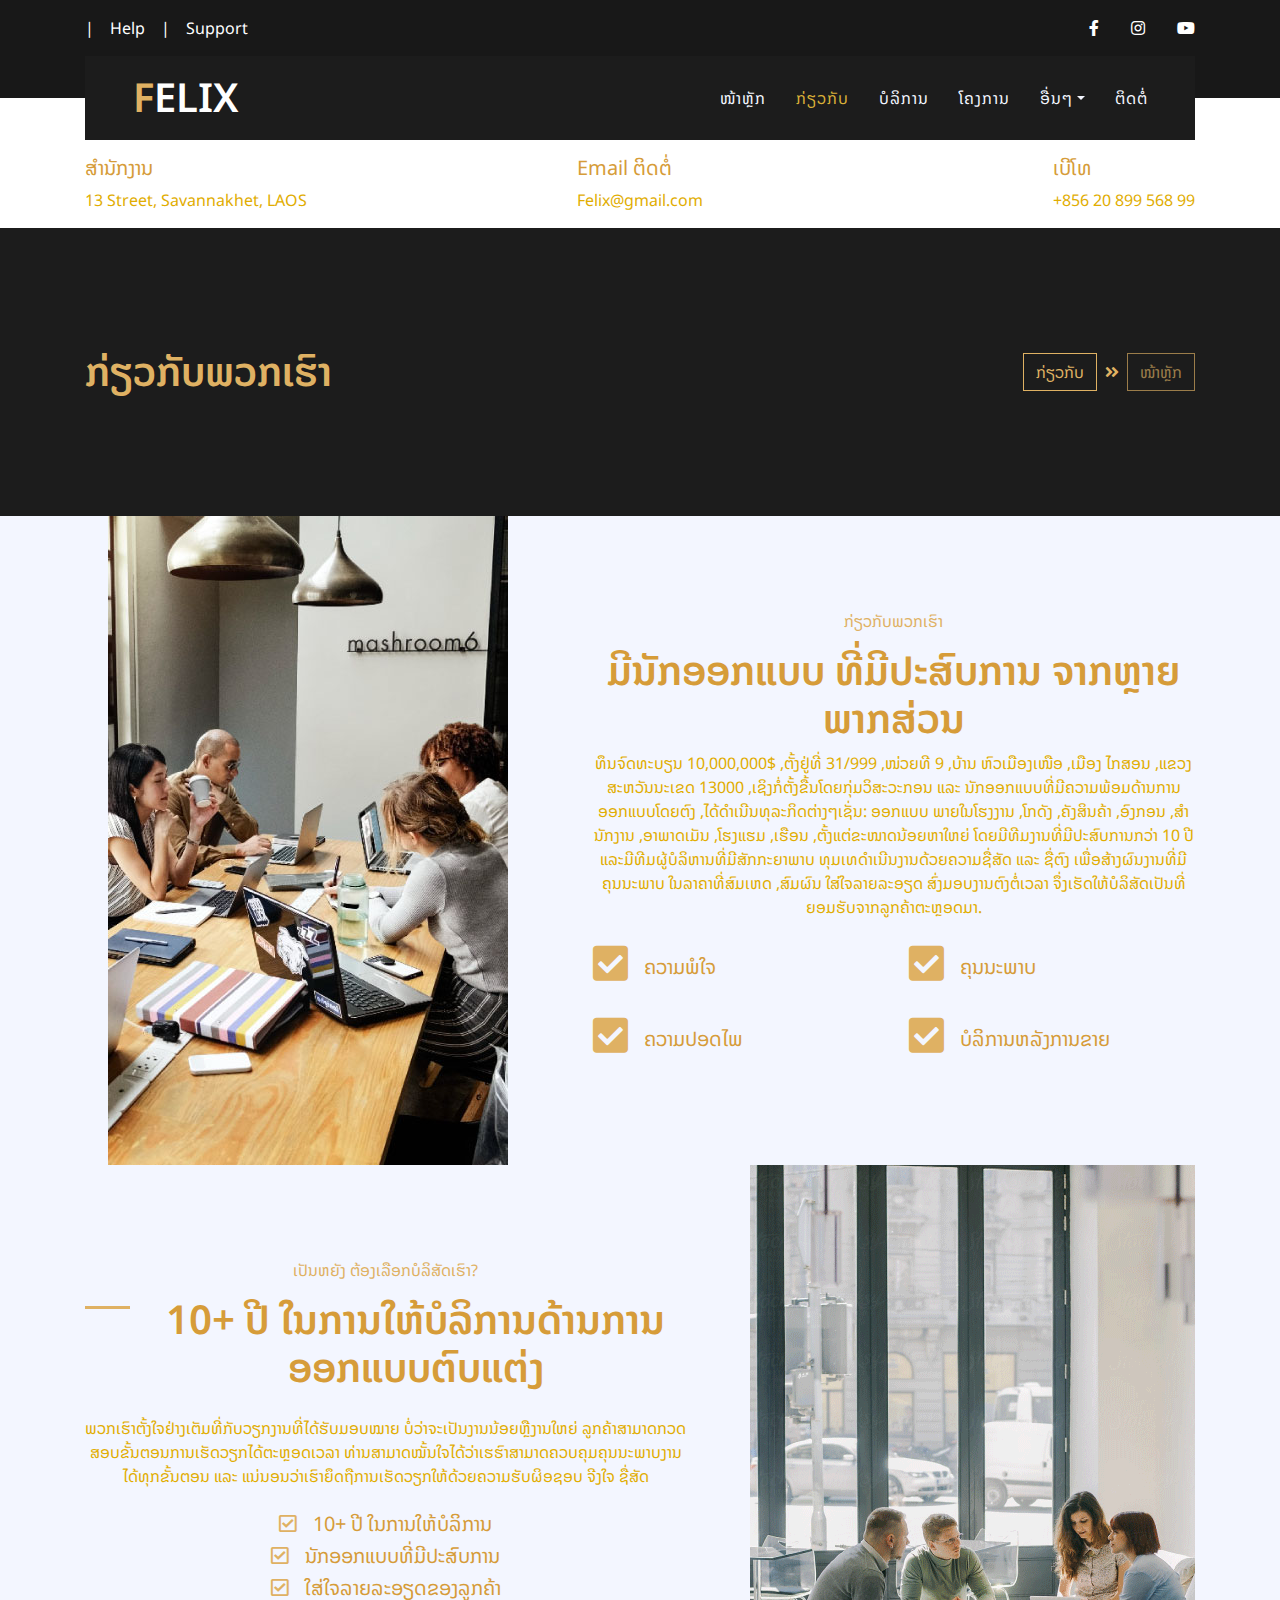
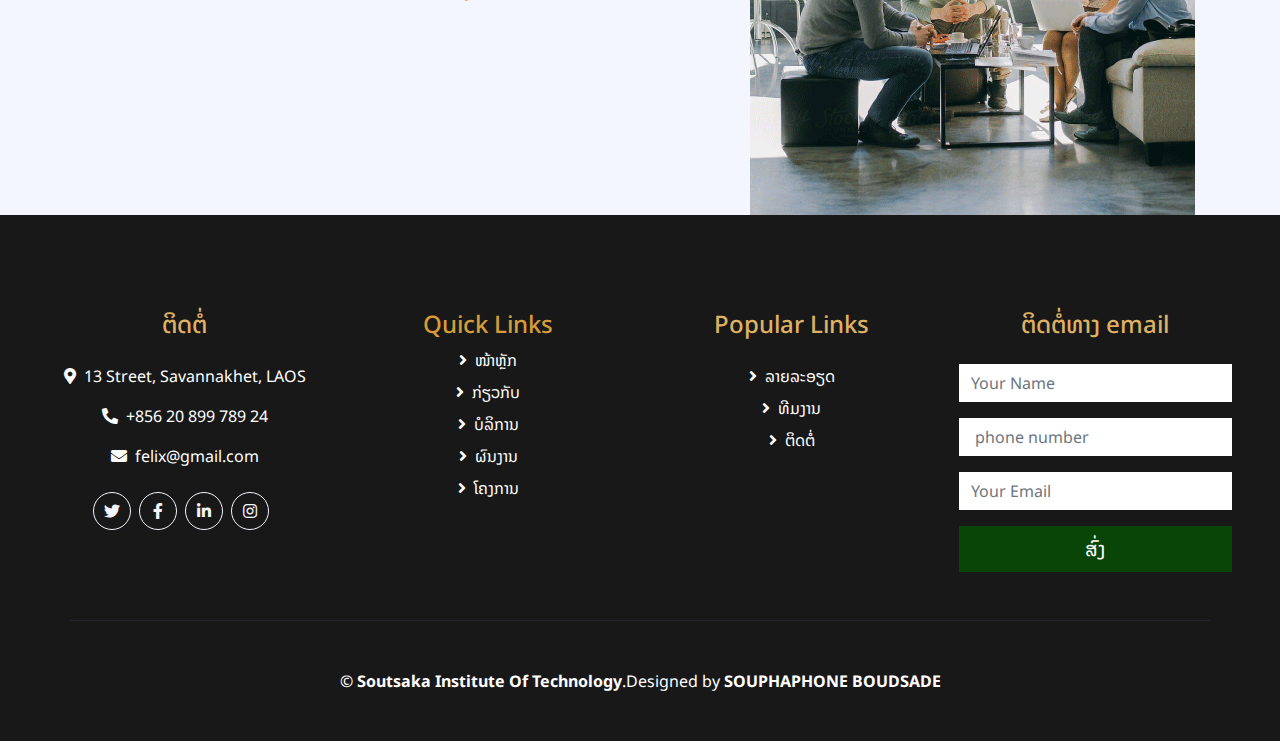
<file: about.html>
<!DOCTYPE html>
<html lang="en">

<head>
    <meta charset="utf-8">
    <title>FELIX@html.com</title>
    <meta content="width=device-width, initial-scale=1.0" name="viewport">
    <meta content="Free HTML Templates" name="keywords">
    <meta content="Free HTML Templates" name="description">

    <!-- Favicon -->
    <link href="img/favicon.ico" rel="icon">

    <!-- Google Web Fonts -->
    <!--<link href="https://fonts.googleapis.com/css2?family=Montserrat&family=Oswald:wght@400;500;600&display=swap" rel="stylesheet">--> 
    <link rel="preconnect" href="https://fonts.googleapis.com">
    <link rel="preconnect" href="https://fonts.gstatic.com" crossorigin>
    <link href="https://fonts.googleapis.com/css2?family=Noto+Sans+Lao&display=swap" rel="stylesheet">

    <!-- Font Awesome -->
    <link href="https://cdnjs.cloudflare.com/ajax/libs/font-awesome/5.10.0/css/all.min.css" rel="stylesheet">

    <!-- Flaticon Font -->
    <link href="lib/flaticon/font/flaticon.css" rel="stylesheet">

    <!-- Libraries Stylesheet -->
    <link href="lib/owlcarousel/assets/owl.carousel.min.css" rel="stylesheet">
    <link href="lib/lightbox/css/lightbox.min.css" rel="stylesheet">

    <!-- Customized Bootstrap Stylesheet -->
    <link href="css/style.css" rel="stylesheet">
</head>

<body>
    <!-- Topbar Start -->
    <div class="container-fluid bg-dark py-3">
        <div class="container">
            <div class="row">
                <div class="col-md-6 text-center text-lg-left mb-2 mb-lg-0">
                    <div class="d-inline-flex align-items-center">
                        <span class="text-white">|</span>
                        <a class="text-white px-3" href="https://m.facebook.com/SoutsakaInstituteOfTechnology/">Help</a>
                        <span class="text-white">|</span>
                        <a class="text-white pl-3" href="https://m.facebook.com/SoutsakaInstituteOfTechnology/">Support</a>
                    </div>
                </div>
                <div class="col-md-6 text-center text-lg-right">
                    <div class="d-inline-flex align-items-center">
                        <a class="text-white px-3" href="https://m.facebook.com/SoutsakaInstituteOfTechnology/">
                            <i class="fab fa-facebook-f"></i>
                        </a>
                        <a class="text-white px-3" href="https://instagram.com/soutsaka_institute?igshid=NTc4MTIwNjQ2YQ==">
                            <i class="fab fa-instagram"></i>
                        </a>
                        <a class="text-white pl-3" href="https://youtube.com/@vanhkhamable">
                            <i class="fab fa-youtube"></i>
                        </a>
                    </div>
                </div>
            </div>
        </div>
    </div>
    <!-- Topbar End -->


    <!-- Navbar Start -->
    <div class="container-fluid position-relative nav-bar p-0">
        <div class="container position-relative" style="z-index: 9;">
            <nav class="navbar navbar-expand-lg bg-secondary navbar-dark py-3 py-lg-0 pl-3 pl-lg-5">
                <a href="" class="navbar-brand">
                    <h1 class="m-0 display-5 text-white"><span class="text-primary">F</span>ELIX</h1>
                </a>
                <button type="button" class="navbar-toggler" data-toggle="collapse" data-target="#navbarCollapse">
                    <span class="navbar-toggler-icon"></span>
                </button>
                <div class="collapse navbar-collapse justify-content-between px-3" id="navbarCollapse">
                    <div class="navbar-nav ml-auto py-0">
                        <a href="index.html" class="nav-item nav-link">ໜ້າຫຼັກ</a>
                        <a href="about.html" class="nav-item nav-link active">ກ່ຽວກັບ</a>
                        <a href="service.html" class="nav-item nav-link">ບໍລິການ</a>
                        <a href="project.html" class="nav-item nav-link">ໂຄງການ</a>
                        <div class="nav-item dropdown">
                            <a href="#" class="nav-link dropdown-toggle" data-toggle="dropdown">ອື່ນໆ</a>
                            <div class="dropdown-menu rounded-0 m-0">
                                <a href="blog.html" class="dropdown-item">ໂຄງການ</a>
                                <a href="single.html" class="dropdown-item">ລາຍລະອຽດ</a>
                                <a href="ourteam.html" class="dropdown-item">ທີມງານ</a>
                            </div>
                        </div>
                        <a href="contact.html" class="nav-item nav-link">ຕິດຕໍ່</a>
                    </div>
                </div>
            </nav>
        </div>
    </div>
    <!-- Navbar End -->


    <!-- Under Nav Start -->
    <div class="container-fluid bg-white py-3">
        <div class="container">
            <div class="row">
                <div class="col-lg-4 text-left mb-3 mb-lg-0">
                    <div class="d-inline-flex text-left">
                        <div class="d-flex flex-column">
                            <h5>ສໍານັກງານ</h5>
                            <p class="m-0">13 Street, Savannakhet, LAOS</p>
                        </div>
                    </div>
                </div>
                <div class="col-lg-4 text-left text-lg-center mb-3 mb-lg-0">
                    <div class="d-inline-flex text-left">
                        <div class="d-flex flex-column">
                            <h5>Email ຕິດຕໍ່</h5>
                            <p class="m-0">Felix@gmail.com</p>
                        </div>
                    </div>
                </div>
                <div class="col-lg-4 text-left text-lg-right mb-3 mb-lg-0">
                    <div class="d-inline-flex text-left">
                        <div class="d-flex flex-column">
                            <h5>ເບີໂທ</h5>
                            <p class="m-0">+856 20 899 568 99 </p>
                        </div>
                    </div>
                </div>
            </div>
        </div>
    </div>
    <!-- Under Nav End -->


    <!-- Page Header Start -->
    <div class="container-fluid bg-secondary py-5">
        <div class="container py-5">
            <div class="row align-items-center py-4">
                <div class="col-md-6 text-center text-md-left">
                    <h1 class="mb-4 mb-md-0 text-primary text-uppercase">ກ່ຽວກັບພວກເຮົາ</h1>
                </div>
                <div class="col-md-6 text-center text-md-right">
                    <div class="d-inline-flex align-items-center">
                        <a class="btn btn-outline-primary" href="index.html">ກ່ຽວກັບ</a>
                        <i class="fas fa-angle-double-right text-primary mx-2"></i>
                        <a class="btn btn-outline-primary disabled" href="">ໜ້າຫຼັກ</a>
                    </div>
                </div>
            </div>
        </div>
    </div>
    <!-- Page Header Start -->


    <!-- About Start -->
    <div class="container-fluid bg-light">
        <div class="container">
            <div class="row">
                <div class="col-lg-5">
                    <div class="d-flex flex-column align-items-center justify-content-center h-100 overflow-hidden">
                        <img class="h-100" src="img/office.jpg" alt="">
                    </div>
                </div>
                <div class="col-lg-7 m-0 my-lg-5 pt-5 pb-5 pb-lg-2 pl-lg-5">
                    <h6 class="text-primary font-weight-normal text-uppercase mb-3">ກ່ຽວກັບພວກເຮົາ</h6>
                    <h1 class="">ມີນັກອອກແບບ ທີ່ມີປະສົບການ ຈາກຫຼາຍພາກສ່ວນ</h1>
                    <p>ທຶນຈົດທະບຽນ 10,000,000$ ,ຕັ້ງຢູ່ທີ່ 31/999 ,ໜ່ວຍທີ 9 ,ບ້ານ ຫົວເມືອງເໜືອ ,ເມືອງ ໄກສອນ ,ແຂວງ ສະຫວັນນະເຂດ 13000 ,ເຊິງກໍ່ຕັ້ງຂື້ນໂດຍກຸ່ມວິສະວະກອນ ແລະ ນັກອອກແບບທີ່ມີຄວາມພ້ອມດ້ານການອອກແບບໂດຍຕົງ ,ໄດ້ດໍາເນີນທຸລະກິດຕ່າງໆເຊັ່ນ: ອອກແບບ ພາຍໃນໂຮງງານ ,ໂກດັງ ,ຄັງສິນຄ້າ ,ອົງກອນ ,ສໍານັກງານ ,ອາພາດເມັນ ,ໂຮງແຮມ ,ເຮືອນ ,ຕັ້ງແຕ່ຂະໜາດນ້ອຍຫາໃຫຍ່ ໂດຍມີທີມງານທີ່ມີປະສົບການກວ່າ 10 ປີ ແລະມີທີມຜູ້ບໍລິຫານທີ່ມີສັກກະຍາພາບ
                        ທຸມເທດໍາເນີນງານດ້ວຍຄວາມຊື່ສັດ ແລະ ຊື່ຕົງ ເພື່ອສ້າງຜົນງານທີ່ມີຄຸນນະພາບ ໃນລາຄາທີ່ສົມເຫດ ,ສົມຜົນ ໃສ່ໃຈລາຍລະອຽດ ສົ່ງມອບງານຕົງຕໍ່ເວລາ ຈຶ່ງເຮັດໃຫ້ບໍລິສັດເປັນທີ່ຍອມຮັບຈາກລູກຄ້າຕະຫຼອດມາ.</p>
                    <div class="row py-2">
                        <div class="col-sm-6">
                            <div class="d-flex align-items-center mb-4">
                                <h1 class="far fa-check-square text-primary mr-3"></h1>
                                <!--<h1 class="flaticon-house font-weight-normal text-primary m-0 mr-3"></h1>-->
                                <h5 class="text-truncate m-0">ຄວາມພໍໃຈ</h5>
                            </div>
                        </div>
                        <div class="col-sm-6">
                            <div class="d-flex align-items-center mb-4">
                                <h1 class="far fa-check-square text-primary mr-3"></h1>
                                <!--<h1 class="flaticon-stairs font-weight-normal text-primary m-0 mr-3"></h1>-->
                                <h5 class="text-truncate m-0">ຄຸນນະພາບ</h5>
                            </div>
                        </div>
                        <div class="col-sm-6">
                            <div class="d-flex align-items-center mb-4">
                                <h1 class="far fa-check-square text-primary mr-3"></h1>
                                <!--<h1 class="flaticon-office font-weight-normal text-primary m-0 mr-3"></h1>-->
                                <h5 class="text-truncate m-0">ຄວາມປອດໄພ</h5>
                            </div>
                        </div>
                        <div class="col-sm-6">
                            <div class="d-flex align-items-center mb-4">
                                <h1 class="far fa-check-square text-primary mr-3"></h1>
                                <!--<h1 class="flaticon-living-room font-weight-normal text-primary m-0 mr-3"></h1>-->
                                <h5 class="text-truncate m-0">ບໍລິການຫລັງການຂາຍ</h5>
                            </div>
                        </div>
                    </div>
                </div>
            </div>
        </div>
    </div>
    <!-- About End -->


       <!-- Features Start -->
       <div class="container-fluid bg-light">
        <div class="container">
            <div class="row">
                <div class="col-lg-7 mt-5 py-5 pr-lg-5">
                    <h6 class="text-primary font-weight-normal text-uppercase mb-3">ເປັນຫຍັງ ຕ້ອງເລືອກບໍລິສັດເຮົາ?</h6>
                    <h1 class="mb-4 section-title">10+ ປີ ໃນການໃຫ້ບໍລິການດ້ານການອອກແບບຕົບແຕ່ງ</h1>
                    <p class="mb-4">ພວກເຮົາຕັ້ງໃຈຢ່າງເຕັມທີ່ກັບວຽກງານທີ່ໄດ້ຮັບມອບໝາຍ ບໍ່ວ່າຈະເປັນງານນ້ອຍຫຼືງານໃຫຍ່ ລູກຄ້າສາມາດກວດສອບຂັ້ນຕອນການເຮັດວຽກໄດ້ຕະຫຼອດເວລາ ທ່ານສາມາດໝັ້ນໃຈໄດ້ວ່າເຮຮົາສາມາດຄວບຄຸມຄຸນນະພາບງານໄດ້ທຸກຂັ້ນຕອນ ແລະ ແນ່ນອນວ່າເຮົາຍຶດຖືການເຮັດວຽກໃຫ້ດ້ວຍຄວາມຮັບຜິອຊອບ ຈີງໃຈ ຊື່ສັດ</p>
                    <ul class="list-inline">
                        <li><h5><i class="far fa-check-square text-primary mr-3"></i>10+ ປີ ໃນການໃຫ້ບໍລິການ</h5></li>
                        <li><h5><i class="far fa-check-square text-primary mr-3"></i>ນັກອອກແບບທີ່ມີປະສົບການ</h5></li>
                        <li><h5><i class="far fa-check-square text-primary mr-3"></i>ໃສ່ໃຈລາຍລະອຽດຂອງລູກຄ້າ</h5></li>
                    </ul>
                    <!--<a href="" class="btn btn-primary mt-3 py-2 px-4">ກ່ຽວກັບ</a>-->
                </div>
                <div class="col-lg-5">
                    <div class="d-flex flex-column align-items-center justify-content-center h-100 overflow-hidden">
                        <img class="h-100" src="img/officeabout1.png" alt="">
                    </div>
                </div>
            </div>
        </div>
    </div>
    <!-- Features End -->



    <!-- Footer Start -->
    <div class="container-fluid bg-dark text-white py-5 px-sm-3 px-md-5">
        <div class="row pt-5">
            <div class="col-lg-3 col-md-6 mb-5">
                <h4 class="text-primary mb-4">ຕິດຕໍ່</h4>
                <p><i class="fa fa-map-marker-alt mr-2"></i>13 Street, Savannakhet, LAOS</p>
                <p><i class="fa fa-phone-alt mr-2"></i>+856 20 899 789 24</p>
                <p><i class="fa fa-envelope mr-2"></i>felix@gmail.com</p>
                <div class="d-flex justify-content-center mt-4">
                    <a class="btn btn-outline-light rounded-circle text-center mr-2 px-0" style="width: 38px; height: 38px;" href="#"><i class="fab fa-twitter"></i></a>
                    <a class="btn btn-outline-light rounded-circle text-center mr-2 px-0" style="width: 38px; height: 38px;" href="#"><i class="fab fa-facebook-f"></i></a>
                    <a class="btn btn-outline-light rounded-circle text-center mr-2 px-0" style="width: 38px; height: 38px;" href="#"><i class="fab fa-linkedin-in"></i></a>
                    <a class="btn btn-outline-light rounded-circle text-center mr-2 px-0" style="width: 38px; height: 38px;" href="#"><i class="fab fa-instagram"></i></a>
                </div>
            </div>
            <div class="col-lg-3 col-md-6 mb-5">
                <h4 class="https://www.edx.org/course/introduction-computer-science-harvardx-cs50x">Quick Links</h4>
                <div class="d-flex flex-column justify-content-start">
                    <a class="text-white mb-2" href="index.html"><i class="fa fa-angle-right mr-2"></i>ໜ້າຫຼັກ</a>
                    <a class="text-white mb-2" href="about.html"><i class="fa fa-angle-right mr-2"></i>ກ່ຽວກັບ</a>
                    <a class="text-white mb-2" href="service.html"><i class="fa fa-angle-right mr-2"></i>ບໍລິການ</a>
                    <a class="text-white mb-2" href="project.html"><i class="fa fa-angle-right mr-2"></i>ຜົນງານ</a>
                    <a class="text-white" href="blog.html"><i class="fa fa-angle-right mr-2"></i>ໂຄງການ</a>
                </div>
            </div>
            <div class="col-lg-3 col-md-6 mb-5">
                <h4 class="text-primary mb-4">Popular Links</h4>
                <div class="d-flex flex-column justify-content-start">
                    <a class="text-white mb-2" href="single.html"><i class="fa fa-angle-right mr-2"></i>ລາຍລະອຽດ</a>
                    <a class="text-white mb-2" href="ourteam.html"><i class="fa fa-angle-right mr-2"></i>ທີມງານ</a>
                    <!--<a class="text-white mb-2" href="#"><i class="fa fa-angle-right mr-2"></i>ດດດ </a>
                    <a class="text-white mb-2" href="#"><i class="fa fa-angle-right mr-2"></i>ວວວ</a>-->
                    <a class="text-white" href="contact.html"><i class="fa fa-angle-right mr-2"></i>ຕິດຕໍ່</a>
                </div>
            </div>
            <div class="col-lg-3 col-md-6 mb-5">
                <h4 class="text-primary mb-4">ຕິດຕໍ່ທາງ email</h4>
                <form action="">
                    <div class="form-group">
                        <input type="text" class="form-control border-0" placeholder="Your Name" required="required" />
                    </div>
                    <div class="form-group">
                        <input type="num" class="form-control border-0" placeholder=" phone number" required="required" />
                    </div>
                    <div class="form-group">
                        <input type="email" class="form-control border-0" placeholder="Your Email" required="required" />
                    </div>
                    <div>
                        <button class="btn btn-lg btn-primary btn-block border-0" type="submit">ສົ່ງ</button>
                    </div>
                </form>
            </div>
        </div>
        <div class="container border-top border-secondary pt-5">
            <p class="m-0 text-center text-white">
                &copy; <a class="text-white font-weight-bold" href="https://m.facebook.com/SoutsakaInstituteOfTechnology/">Soutsaka Institute Of Technology</a>.Designed by
                <a class="text-white font-weight-bold" href="https://www.edx.org/course/introduction-computer-science-harvardx-cs50x">SOUPHAPHONE BOUDSADE</a>
            </p>
        </div>
    </div>
    <!-- Footer End -->


    <!-- Back to Top -->
    <a href="#" class="btn btn-lg btn-primary back-to-top"><i class="fa fa-angle-double-up"></i></a>


    <!-- JavaScript Libraries -->
    <script src="https://code.jquery.com/jquery-3.4.1.min.js"></script>
    <script src="https://stackpath.bootstrapcdn.com/bootstrap/4.4.1/js/bootstrap.bundle.min.js"></script>
    <script src="lib/easing/easing.min.js"></script>
    <script src="lib/owlcarousel/owl.carousel.min.js"></script>
    <script src="lib/isotope/isotope.pkgd.min.js"></script>
    <script src="lib/lightbox/js/lightbox.min.js"></script>

    <!-- Contact Javascript File -->
    <script src="mail/jqBootstrapValidation.min.js"></script>
    <script src="mail/contact.js"></script>

    <!-- Template Javascript -->
    <script src="js/main.js"></script>
</body>

</html>
</file>
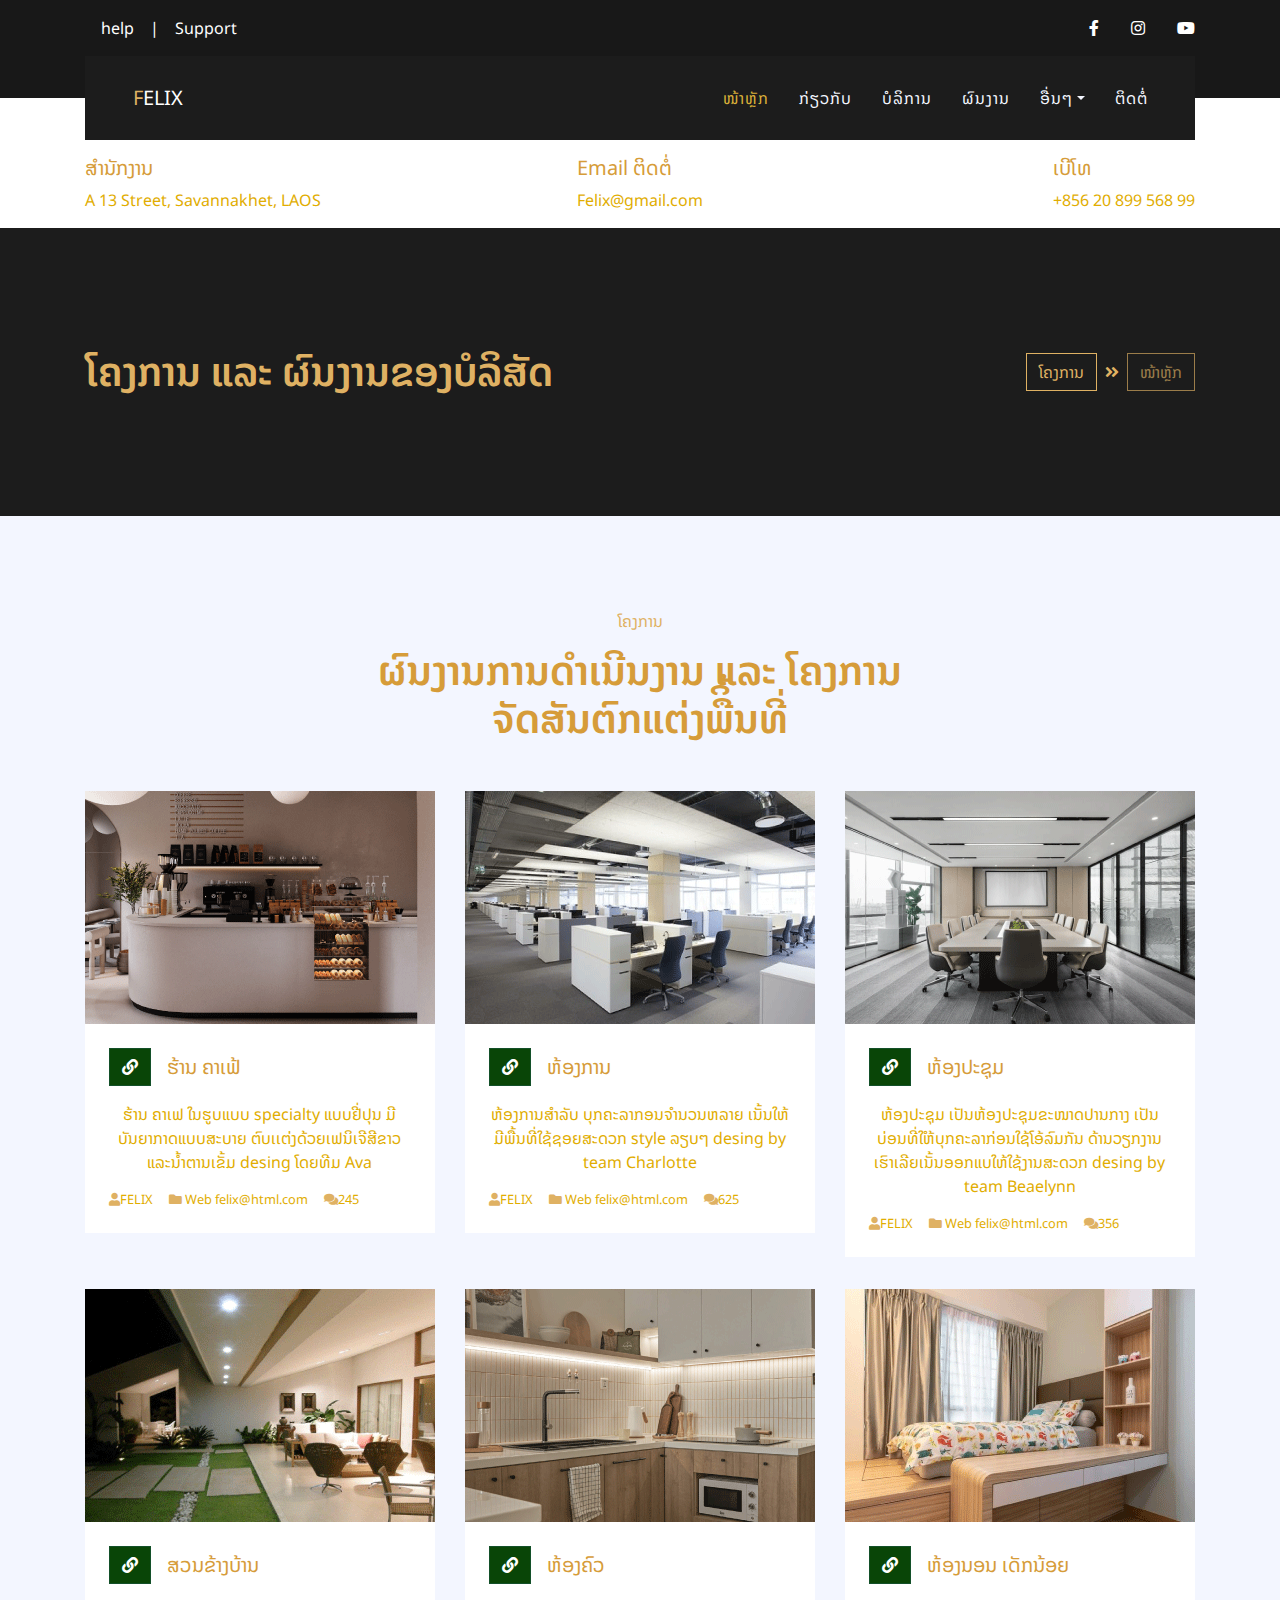
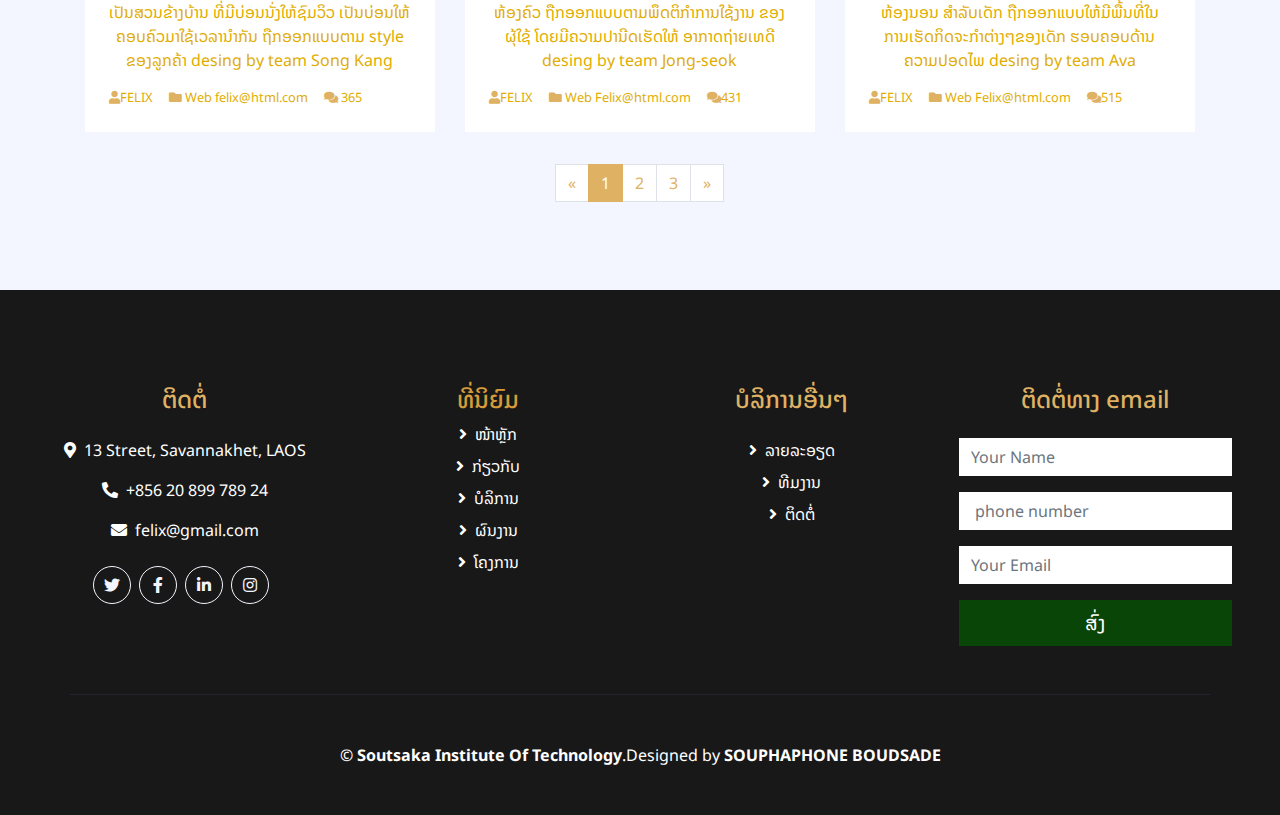
<file: blog.html>
<!DOCTYPE html>
<html lang="en">

<head>
    <meta charset="utf-8">
    <title>FELIX@html.com</title>
    <meta content="width=device-width, initial-scale=1.0" name="viewport">
    <meta content="Free HTML Templates" name="keywords">
    <meta content="Free HTML Templates" name="description">

    <!-- Favicon -->
    <link href="img/favicon.ico" rel="icon">

    <!-- Google Web Fonts -->
    <!--<link href="https://fonts.googleapis.com/css2?family=Montserrat&family=Oswald:wght@400;500;600&display=swap" rel="stylesheet">--> 
    <link rel="preconnect" href="https://fonts.googleapis.com">
    <link rel="preconnect" href="https://fonts.gstatic.com" crossorigin>
    <link href="https://fonts.googleapis.com/css2?family=Noto+Sans+Lao&display=swap" rel="stylesheet">

    <!-- Font Awesome -->
    <link href="https://cdnjs.cloudflare.com/ajax/libs/font-awesome/5.10.0/css/all.min.css" rel="stylesheet">

    <!-- Flaticon Font -->
    <link href="lib/flaticon/font/flaticon.css" rel="stylesheet">

    <!-- Libraries Stylesheet -->
    <link href="lib/owlcarousel/assets/owl.carousel.min.css" rel="stylesheet">
    <link href="lib/lightbox/css/lightbox.min.css" rel="stylesheet">

    <!-- Customized Bootstrap Stylesheet -->
    <link href="css/style.css" rel="stylesheet">
</head>

<body>
    <!-- Topbar Start -->
    <div class="container-fluid bg-dark py-3">
        <div class="container">
            <div class="row">
                <div class="col-md-6 text-center text-lg-left mb-2 mb-lg-0">
                    <div class="d-inline-flex align-items-center">
                        <a class="text-white px-3" href="https://m.facebook.com/SoutsakaInstituteOfTechnology/">help</a>
                        <span class="text-white">|</span>
                        <a class="text-white pl-3" href="https://m.facebook.com/SoutsakaInstituteOfTechnology/">Support</a>
                    </div>
                </div>
                <div class="col-md-6 text-center text-lg-right">
                    <div class="d-inline-flex align-items-center">
                        <a class="text-white px-3" href="https://m.facebook.com/SoutsakaInstituteOfTechnology/">
                            <i class="fab fa-facebook-f"></i>
                        </a>
                        <a class="text-white px-3" href="https://instagram.com/soutsaka_institute?igshid=NTc4MTIwNjQ2YQ==">
                            <i class="fab fa-instagram"></i>
                        </a>
                        <a class="text-white pl-3" href="https://youtube.com/@vanhkhamable">
                            <i class="fab fa-youtube"></i>
                        </a>
                    </div>
                </div>
            </div>
        </div>
    </div>
    <!-- Topbar End -->


    <!-- Navbar Start -->
    <div class="container-fluid position-relative nav-bar p-0">
        <div class="container position-relative" style="z-index: 9;">
            <nav class="navbar navbar-expand-lg bg-secondary navbar-dark py-3 py-lg-0 pl-3 pl-lg-5">
                <a href="" class="navbar-brand">
                    <span class="text-primary">F</span>ELIX</h1>
                </a>
                <button type="button" class="navbar-toggler" data-toggle="collapse" data-target="#navbarCollapse">
                    <span class="navbar-toggler-icon"></span>
                </button>
                <div class="collapse navbar-collapse justify-content-between px-3" id="navbarCollapse">
                    <div class="navbar-nav ml-auto py-0">
                        <a href="index.html" class="nav-item nav-link active">ໜ້າຫຼັກ</a>
                        <a href="about.html" class="nav-item nav-link">ກ່ຽວກັບ</a>
                        <a href="service.html" class="nav-item nav-link">ບໍລິການ</a>
                        <a href="project.html" class="nav-item nav-link">ຜົນງານ</a>
                        <div class="nav-item dropdown">
                            <a href="#" class="nav-link dropdown-toggle" data-toggle="dropdown">ອື່ນໆ</a>
                            <div class="dropdown-menu rounded-0 m-0">
                                <a href="blog.html" class="dropdown-item">ໂຄງການ</a>
                                <a href="single.html" class="dropdown-item">ລາຍລະອຽດ</a>
                                <a href="ourteam.html" class="dropdown-item">ທີມງານ</a>
                            </div>
                        </div>
                        <a href="contact.html" class="nav-item nav-link">ຕິດຕໍ່</a>
                    </div>
                </div>
            </nav>
        </div>
    </div>
    <!-- Navbar End -->


    <!-- Under Nav Start -->
    <div class="container-fluid bg-white py-3">
        <div class="container">
            <div class="row">
                <div class="col-lg-4 text-left mb-3 mb-lg-0">
                    <div class="d-inline-flex text-left">
                        <div class="d-flex flex-column">
                            <h5>ສໍານັກງານ</h5>
                            <p class="m-0">A 13 Street, Savannakhet, LAOS</p>
                        </div>
                    </div>
                </div>
                <div class="col-lg-4 text-left text-lg-center mb-3 mb-lg-0">
                    <div class="d-inline-flex text-left">
                        <div class="d-flex flex-column">
                            <h5>Email ຕິດຕໍ່</h5>
                            <p class="m-0">Felix@gmail.com</p>
                        </div>
                    </div>
                </div>
                <div class="col-lg-4 text-left text-lg-right mb-3 mb-lg-0">
                    <div class="d-inline-flex text-left">
                        <div class="d-flex flex-column">
                            <h5>ເບີໂທ</h5>
                            <p class="m-0">+856 20 899 568 99</p>
                        </div>
                    </div>
                </div>
            </div>
        </div>
    </div>
    <!-- Under Nav End -->


    <!-- Page Header Start -->
    <div class="container-fluid bg-secondary py-5">
        <div class="container py-5">
            <div class="row align-items-center py-4">
                <div class="col-md-6 text-center text-md-left">
                    <h1 class="mb-4 mb-md-0 text-primary text-uppercase">ໂຄງການ ແລະ ຜົນງານຂອງບໍລິສັດ</h1>
                </div>
                <div class="col-md-6 text-center text-md-right">
                    <div class="d-inline-flex align-items-center">
                        <a class="btn btn-outline-primary" href="index.html">ໂຄງການ</a>
                        <i class="fas fa-angle-double-right text-primary mx-2"></i>
                        <a class="btn btn-outline-primary disabled" href="">ໜ້າຫຼັກ</a>
                    </div>
                </div>
            </div>
        </div>
    </div>
    <!-- Page Header Start -->


    <!-- Blog Start -->
    <div class="container-fluid bg-light pt-5">
        <div class="container py-5">
            <div class="row justify-content-center">
                <div class="col-lg-6 col-md-8 col text-center mb-4">
                    <h6 class="text-primary font-weight-normal text-uppercase mb-3">ໂຄງການ</h6>
                    <h1 class="mb-4">ຜົນງານການດຳເນີນງານ ແລະ ໂຄງການຈັດສັນຕົກແຕ່ງພືິ້ນທີ່ </h1>
                </div>
            </div>
            <div class="row pb-3">
                <div class="col-md-4 mb-4">
                    <div class="card border-0 mb-2">
                        <img class="card-img-top" src="img/coffee1.png" alt="">
                        <div class="card-body bg-white p-4">
                            <div class="d-flex align-items-center mb-3">
                                <a class="btn btn-primary" href="ourteam.html"><i class="fa fa-link"></i></a>
                                <h5 class="m-0 ml-3 text-truncate">ຮ້ານ ຄາເຟ້</h5>
                            </div>
                            <p>ຮ້ານ ຄາເຟ ໃນຮູບແບບ specialty ແບບຢີ່ປຸນ ມີບັນຍາກາດແບບສະບາຍ ຕົບເເຕ່ງດ້ວຍເຟນິເຈີສີຂາວແລະນ້ຳຕານເຂັ້ມ desing ໂດຍທີມ Ava</p>
                            <div class="d-flex">
                                <small class="mr-3"><i class="fa fa-user text-primary"></i>FELIX</small>
                                <small class="mr-3"><i class="fa fa-folder text-primary"></i> Web felix@html.com</small>
                                <small class="mr-3"><i class="fa fa-comments text-primary"></i>245</small>
                            </div>
                        </div>
                    </div>
                </div>
                <div class="col-md-4 mb-4">
                    <div class="card border-0 mb-2">
                        <img class="card-img-top" src="img/office-room1.png" alt="">
                        <div class="card-body bg-white p-4">
                            <div class="d-flex align-items-center mb-3">
                                <a class="btn btn-primary" href="ourteam.html"><i class="fa fa-link"></i></a>
                                <h5 class="m-0 ml-3 text-truncate">ຫ້ອງການ</h5>
                            </div>
                            <p>ຫ້ອງການສຳລັບ ບຸກຄະລາກອນຈຳນວນຫລາຍ ເນັ້ນໃຫ້ມີພື້ນທີ່ໃຊ້ຊອຍສະດວກ style ລຽບໆ desing by team Charlotte</p>
                            <div class="d-flex">
                                <small class="mr-3"><i class="fa fa-user text-primary"></i>FELIX</small>
                                <small class="mr-3"><i class="fa fa-folder text-primary"></i> Web felix@html.com</small>
                                <small class="mr-3"><i class="fa fa-comments text-primary"></i>625</small>
                            </div>
                        </div>
                    </div>
                </div>
                <div class="col-md-4 mb-4">
                    <div class="card border-0 mb-2">
                        <img class="card-img-top" src="img/meeting2.png" alt="">
                        <div class="card-body bg-white p-4">
                            <div class="d-flex align-items-center mb-3">
                                <a class="btn btn-primary" href="ourteam.html"><i class="fa fa-link"></i></a>
                                <h5 class="m-0 ml-3 text-truncate">ຫ້ອງປະຊຸມ</h5>
                            </div>
                            <p>ຫ້ອງປະຊຸມ ເປັນຫ້ອງປະຊຸມຂະໜາດປານກາງ ເປັນບ່ອນທີ່ໃໍຫ້ບຸກຄະລາກ່ອນໃຊ້ໂອ້ລົມກັນ ດ້ານວຽກງານ ເຮົາເລີຍເນັ້ນອອກແບໃຫ້ໃຊ້ງານສະດວກ desing by team Beaelynn</p>
                            <div class="d-flex">
                                <small class="mr-3"><i class="fa fa-user text-primary"></i>FELIX</small>
                                <small class="mr-3"><i class="fa fa-folder text-primary"></i> Web felix@html.com</small>
                                <small class="mr-3"><i class="fa fa-comments text-primary"></i>356</small>
                            </div>
                        </div>
                    </div>
                </div>
                <div class="col-md-4 mb-4">
                    <div class="card border-0 mb-2">
                        <img class="card-img-top" src="img/outside1.png" alt="">
                        <div class="card-body bg-white p-4">
                            <div class="d-flex align-items-center mb-3">
                                <a class="btn btn-primary" href="ourteam.html"><i class="fa fa-link"></i></a>
                                <h5 class="m-0 ml-3 text-truncate">ສວນຂ້າງບ້ານ</h5>
                            </div>
                            <p>ເປັນສວນຂ້າງບ້ານ ທີ່ມີບ່ອນນັ່ງໃຫ້ຊົມວິວ ເປັນບ່ອນໃຫ້ຄອບຄົວມາໃຊ້ເວລານຳກັນ ຖືກອອກແບບຕາມ style ຂອງລູກຄ້າ desing by team Song Kang</p>
                            <div class="d-flex">
                                <small class="mr-3"><i class="fa fa-user text-primary"></i>FELIX</small>
                                <small class="mr-3"><i class="fa fa-folder text-primary"></i> Web felix@html.com</small>
                                <small class="mr-3"><i class="fa fa-comments text-primary"></i> 365</small>
                            </div>
                        </div>
                    </div>
                </div>
                <div class="col-md-4 mb-4">
                    <div class="card border-0 mb-2">
                        <img class="card-img-top" src="img/kitchen9.png" alt="">
                        <div class="card-body bg-white p-4">
                            <div class="d-flex align-items-center mb-3">
                                <a class="btn btn-primary" href="ourteam.html"><i class="fa fa-link"></i></a>
                                <h5 class="m-0 ml-3 text-truncate">ຫ້ອງຄົວ</h5>
                            </div>
                            <p>ຫ້ອງຄົວ ຖືກອອກແບບຕາມພຶດຕິກຳການໃຊ້ງານ ຂອງຜຸ້ໃຊ້ ໂດຍມີຄວາມປານີດເຮັດໃຫ້ ອາກາດຖ່າຍເທດີ desing by team Jong-seok</p>
                            <div class="d-flex">
                                <small class="mr-3"><i class="fa fa-user text-primary"></i>FELIX</small>
                                <small class="mr-3"><i class="fa fa-folder text-primary"></i> Web Felix@html.com</small>
                                <small class="mr-3"><i class="fa fa-comments text-primary"></i>431</small>
                            </div>
                        </div>
                    </div>
                </div>
                <div class="col-md-4 mb-4">
                    <div class="card border-0 mb-2">
                        <img class="card-img-top" src="img/room-kid1.png" alt="">
                        <div class="card-body bg-white p-4">
                            <div class="d-flex align-items-center mb-3">
                                <a class="btn btn-primary" href="ourteam.html"><i class="fa fa-link"></i></a>
                                <h5 class="m-0 ml-3 text-truncate">ຫ້ອງນອນ ເດັກນ້ອຍ</h5>
                            </div>
                            <p>ຫ້ອງນອນ ສຳລັບເດັກ ຖືກອອກແບບໃຫ້ມີພື້ນທີ່ໃນການເຮັດກິດຈະກຳຕ່າງໆຂອງເດັກ ຮອບຄອບດ້ານຄວາມປອດໄພ desing by team Ava</p>
                            <div class="d-flex">
                                <small class="mr-3"><i class="fa fa-user text-primary"></i>FELIX</small>
                                <small class="mr-3"><i class="fa fa-folder text-primary"></i> Web Felix@html.com</small>
                                <small class="mr-3"><i class="fa fa-comments text-primary"></i>515</small>
                            </div>
                        </div>
                    </div>
                </div>
                <div class="col-md-12 mb-4">
                    <nav aria-label="Page navigation">
                      <ul class="pagination justify-content-center mb-0">
                        <!--<li class="page-item disabled"><a class="page-link" href="blog3.html"></a></li>-->
                          <a class="page-link" href="blog3.html" aria-label="Next">
                            <span aria-hidden="true">&laquo;</span>
                            <span class="sr-only">Next</span>
                          </a>
                        </li>
                        <li class="page-item active"><a class="page-link" href="blog.html">1</a></li>
                        <li class="page-item"><a class="page-link" href="blog2.html">2</a></li>
                        <li class="page-item"><a class="page-link" href="blog3.html">3</a></li>
                        <li class="page-item">
                          <a class="page-link" href="blog2.html" aria-label="Next">
                            <span aria-hidden="true">&raquo;</span>
                            <span class="sr-only">Next</span>
                          </a>
                        </li>
                      </ul>
                    </nav>
                </div>
            </div>
        </div>
    </div>
    <!-- Blog End -->


    <!-- Footer Start -->
    <div class="container-fluid bg-dark text-white py-5 px-sm-3 px-md-5">
        <div class="row pt-5">
            <div class="col-lg-3 col-md-6 mb-5">
                <h4 class="text-primary mb-4">ຕິດຕໍ່</h4>
                <p><i class="fa fa-map-marker-alt mr-2"></i>13 Street, Savannakhet, LAOS</p>
                <p><i class="fa fa-phone-alt mr-2"></i>+856 20 899 789 24</p>
                <p><i class="fa fa-envelope mr-2"></i>felix@gmail.com</p>
                <div class="d-flex justify-content-center mt-4">
                    <a class="btn btn-outline-light rounded-circle text-center mr-2 px-0" style="width: 38px; height: 38px;" href="#"><i class="fab fa-twitter"></i></a>
                    <a class="btn btn-outline-light rounded-circle text-center mr-2 px-0" style="width: 38px; height: 38px;" href="#"><i class="fab fa-facebook-f"></i></a>
                    <a class="btn btn-outline-light rounded-circle text-center mr-2 px-0" style="width: 38px; height: 38px;" href="#"><i class="fab fa-linkedin-in"></i></a>
                    <a class="btn btn-outline-light rounded-circle text-center mr-2 px-0" style="width: 38px; height: 38px;" href="#"><i class="fab fa-instagram"></i></a>
                </div>
            </div>
            <div class="col-lg-3 col-md-6 mb-5">
                <h4 class="https://www.edx.org/course/introduction-computer-science-harvardx-cs50x">ທີ່ນິຍົມ</h4>
                <div class="d-flex flex-column justify-content-start">
                    <a class="text-white mb-2" href="index.html"><i class="fa fa-angle-right mr-2"></i>ໜ້າຫຼັກ</a>
                    <a class="text-white mb-2" href="about.html"><i class="fa fa-angle-right mr-2"></i>ກ່ຽວກັບ</a>
                    <a class="text-white mb-2" href="service.html"><i class="fa fa-angle-right mr-2"></i>ບໍລິການ</a>
                    <a class="text-white mb-2" href="project.html"><i class="fa fa-angle-right mr-2"></i>ຜົນງານ</a>
                    <a class="text-white" href="blog.html"><i class="fa fa-angle-right mr-2"></i>ໂຄງການ</a>
                </div>
            </div>
            <div class="col-lg-3 col-md-6 mb-5">
                <h4 class="text-primary mb-4">ບໍລິການອື່ນໆ</h4>
                <div class="d-flex flex-column justify-content-start">
                    <a class="text-white mb-2" href="single.html"><i class="fa fa-angle-right mr-2"></i>ລາຍລະອຽດ</a>
                    <a class="text-white mb-2" href="ourteam.html"><i class="fa fa-angle-right mr-2"></i>ທີມງານ</a>
                    <!--<a class="text-white mb-2" href="#"><i class="fa fa-angle-right mr-2"></i>ດດດ </a>
                    <a class="text-white mb-2" href="#"><i class="fa fa-angle-right mr-2"></i>ວວວ</a>--> 
                    <a class="text-white" href="contact.html"><i class="fa fa-angle-right mr-2"></i>ຕິດຕໍ່</a>
                </div>
            </div>
            <div class="col-lg-3 col-md-6 mb-5">
                <h4 class="text-primary mb-4">ຕິດຕໍ່ທາງ email</h4>
                <form action="">
                    <div class="form-group">
                        <input type="text" class="form-control border-0" placeholder="Your Name" required="required" />
                    </div>
                    <div class="form-group">
                        <input type="num" class="form-control border-0" placeholder=" phone number" required="required" />
                    </div>
                    <div class="form-group">
                        <input type="email" class="form-control border-0" placeholder="Your Email" required="required" />
                    </div>
                    <div>
                        <button class="btn btn-lg btn-primary btn-block border-0" type="submit">ສົ່ງ</button>
                    </div>
                </form>
            </div>
        </div>
        <div class="container border-top border-secondary pt-5">
            <p class="m-0 text-center text-white">
                &copy; <a class="text-white font-weight-bold" href="https://m.facebook.com/SoutsakaInstituteOfTechnology/">Soutsaka Institute Of Technology</a>.Designed by
                <a class="text-white font-weight-bold" href="https://www.edx.org/course/introduction-computer-science-harvardx-cs50x">SOUPHAPHONE BOUDSADE</a>
            </p>
        </div>
    </div>
    <!-- Footer End -->


    <!-- Back to Top -->
    <a href="#" class="btn btn-lg btn-primary back-to-top"><i class="fa fa-angle-double-up"></i></a>


    <!-- JavaScript Libraries -->
    <script src="https://code.jquery.com/jquery-3.4.1.min.js"></script>
    <script src="https://stackpath.bootstrapcdn.com/bootstrap/4.4.1/js/bootstrap.bundle.min.js"></script>
    <script src="lib/easing/easing.min.js"></script>
    <script src="lib/owlcarousel/owl.carousel.min.js"></script>
    <script src="lib/isotope/isotope.pkgd.min.js"></script>
    <script src="lib/lightbox/js/lightbox.min.js"></script>

    <!-- Contact Javascript File -->
    <script src="mail/jqBootstrapValidation.min.js"></script>
    <script src="mail/contact.js"></script>

    <!-- Template Javascript -->
    <script src="js/main.js"></script>
</body>

</html>
</file>
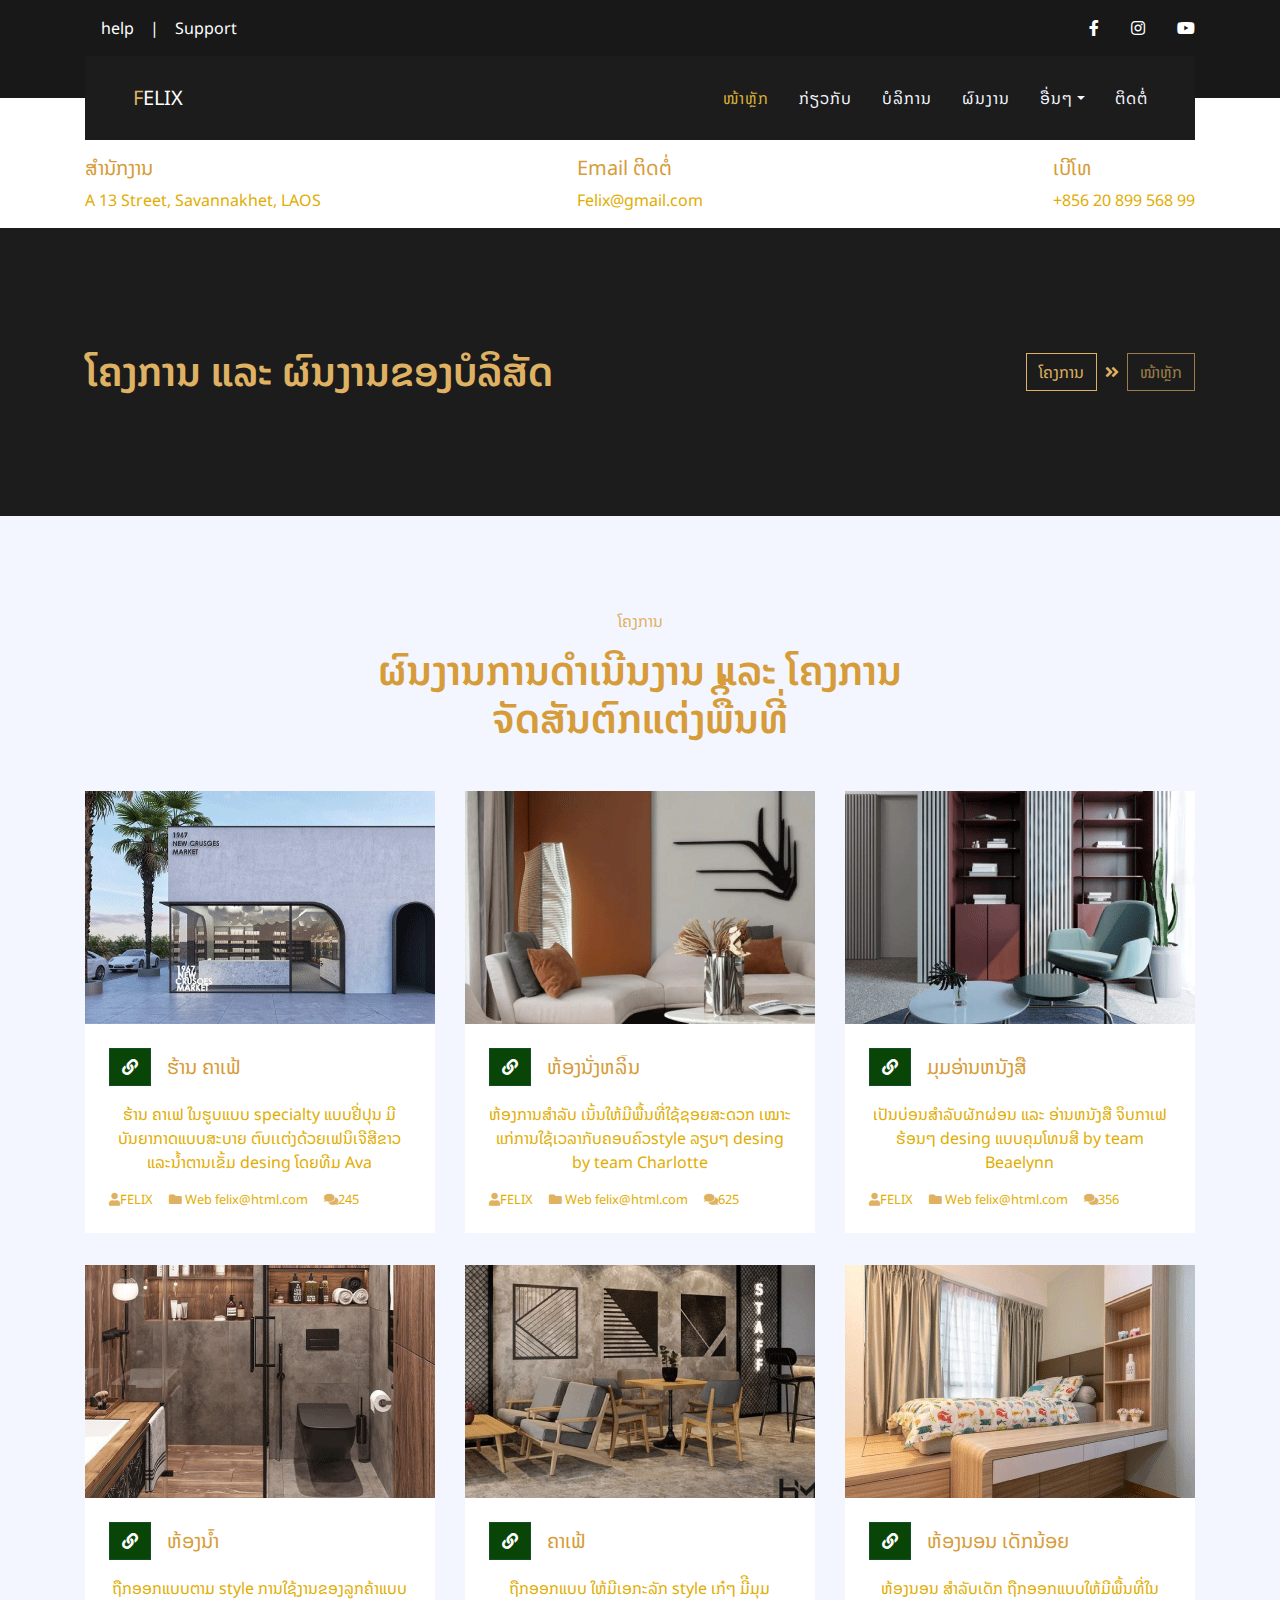
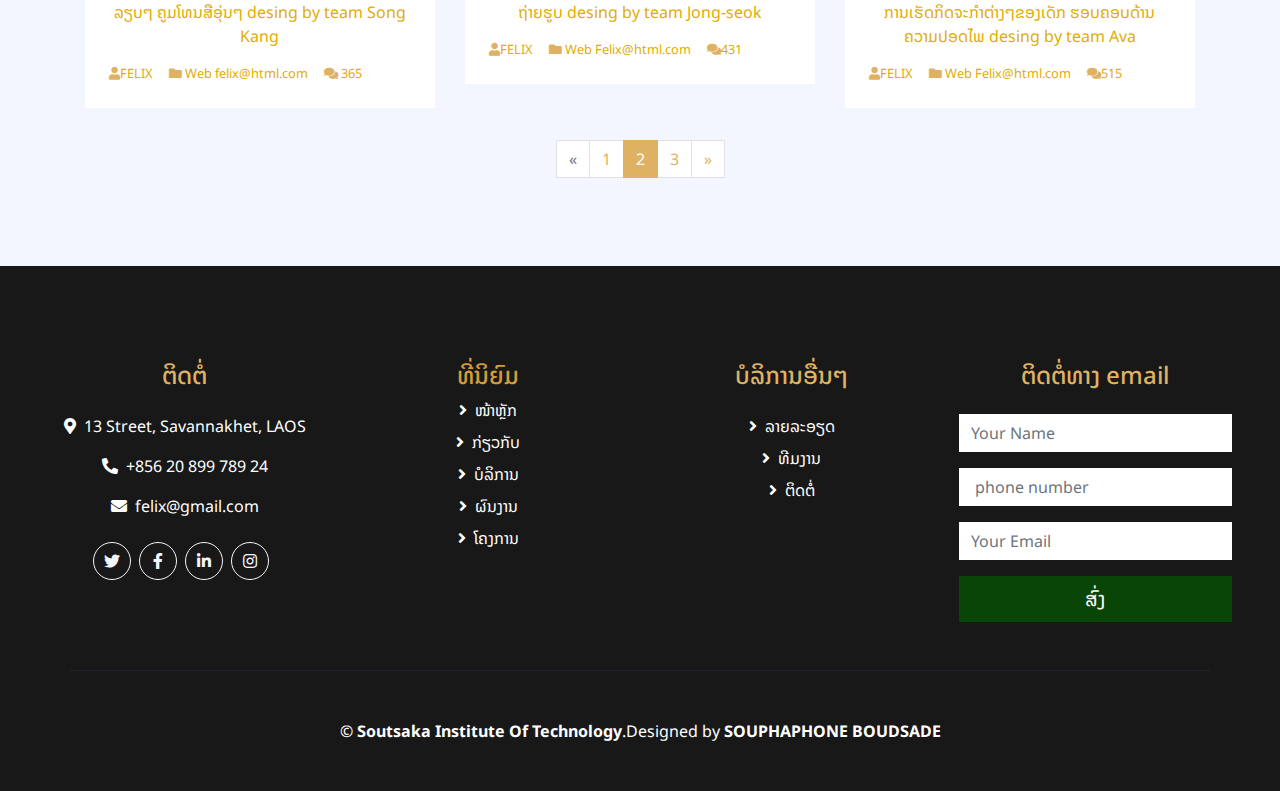
<file: blog2.html>
<!DOCTYPE html>
<html lang="en">

<head>
    <meta charset="UTF-8" />
    <title>FELIX@html.com</title>
    <meta content="width=device-width, initial-scale=1.0" name="viewport">
    <meta content="Free HTML Templates" name="keywords">
    <meta content="Free HTML Templates" name="description">
    <!-- Favicon -->
    <link href="img/favicon.ico" rel="icon">

    <!-- Google Web Fonts -->
    <!--<link href="https://fonts.googleapis.com/css2?family=Montserrat&family=Oswald:wght@400;500;600&display=swap" rel="stylesheet">--> 
    <link rel="preconnect" href="https://fonts.googleapis.com">
    <link rel="preconnect" href="https://fonts.gstatic.com" crossorigin>
    <link href="https://fonts.googleapis.com/css2?family=Noto+Sans+Lao&display=swap" rel="stylesheet">

    <!-- Font Awesome -->
    <link href="https://cdnjs.cloudflare.com/ajax/libs/font-awesome/5.10.0/css/all.min.css" rel="stylesheet">

    <!-- Flaticon Font -->
    <link href="lib/flaticon/font/flaticon.css" rel="stylesheet">

    <!-- Libraries Stylesheet -->
    <link href="lib/owlcarousel/assets/owl.carousel.min.css" rel="stylesheet">
    <link href="lib/lightbox/css/lightbox.min.css" rel="stylesheet">

    <!-- Customized Bootstrap Stylesheet -->
    <link href="css/style.css" rel="stylesheet">
</head>

<body>
   <!-- Topbar Start -->
   <div class="container-fluid bg-dark py-3">
        <div class="container">
            <div class="row">
                <div class="col-md-6 text-center text-lg-left mb-2 mb-lg-0">
                    <div class="d-inline-flex align-items-center">
                        <a class="text-white px-3" href="https://m.facebook.com/SoutsakaInstituteOfTechnology/">help</a>
                        <span class="text-white">|</span>
                        <a class="text-white pl-3" href="https://m.facebook.com/SoutsakaInstituteOfTechnology/">Support</a>
                    </div>
                </div>
                <div class="col-md-6 text-center text-lg-right">
                    <div class="d-inline-flex align-items-center">
                        <a class="text-white px-3" href="https://m.facebook.com/SoutsakaInstituteOfTechnology/">
                            <i class="fab fa-facebook-f"></i>
                        </a>
                        <a class="text-white px-3" href="https://instagram.com/soutsaka_institute?igshid=NTc4MTIwNjQ2YQ==">
                            <i class="fab fa-instagram"></i>
                        </a>
                        <a class="text-white pl-3" href="https://youtube.com/@vanhkhamable">
                            <i class="fab fa-youtube"></i>
                        </a>
                    </div>
                </div>
            </div>
        </div>
    </div>
    <!-- Topbar End -->


    <!-- Navbar Start -->
    <div class="container-fluid position-relative nav-bar p-0">
        <div class="container position-relative" style="z-index: 9;">
            <nav class="navbar navbar-expand-lg bg-secondary navbar-dark py-3 py-lg-0 pl-3 pl-lg-5">
                <a href="" class="navbar-brand">
                    <span class="text-primary">F</span>ELIX</h1>
                </a>
                <button type="button" class="navbar-toggler" data-toggle="collapse" data-target="#navbarCollapse">
                    <span class="navbar-toggler-icon"></span>
                </button>
                <div class="collapse navbar-collapse justify-content-between px-3" id="navbarCollapse">
                    <div class="navbar-nav ml-auto py-0">
                        <a href="index.html" class="nav-item nav-link active">ໜ້າຫຼັກ</a>
                        <a href="about.html" class="nav-item nav-link">ກ່ຽວກັບ</a>
                        <a href="service.html" class="nav-item nav-link">ບໍລິການ</a>
                        <a href="project.html" class="nav-item nav-link">ຜົນງານ</a>
                        <div class="nav-item dropdown">
                            <a href="#" class="nav-link dropdown-toggle" data-toggle="dropdown">ອື່ນໆ</a>
                            <div class="dropdown-menu rounded-0 m-0">
                                <a href="blog.html" class="dropdown-item">ໂຄງການ</a>
                                <a href="single.html" class="dropdown-item">ລາຍລະອຽດ</a>
                                <a href="ourteam.html" class="dropdown-item">ທີມງານ</a>
                            </div>
                        </div>
                        <a href="contact.html" class="nav-item nav-link">ຕິດຕໍ່</a>
                    </div>
                </div>
            </nav>
        </div>
    </div>
    <!-- Navbar End -->


    <!-- Under Nav Start -->
    <div class="container-fluid bg-white py-3">
        <div class="container">
            <div class="row">
                <div class="col-lg-4 text-left mb-3 mb-lg-0">
                    <div class="d-inline-flex text-left">
                        <div class="d-flex flex-column">
                            <h5>ສໍານັກງານ</h5>
                            <p class="m-0">A 13 Street, Savannakhet, LAOS</p>
                        </div>
                    </div>
                </div>
                <div class="col-lg-4 text-left text-lg-center mb-3 mb-lg-0">
                    <div class="d-inline-flex text-left">
                        <div class="d-flex flex-column">
                            <h5>Email ຕິດຕໍ່</h5>
                            <p class="m-0">Felix@gmail.com</p>
                        </div>
                    </div>
                </div>
                <div class="col-lg-4 text-left text-lg-right mb-3 mb-lg-0">
                    <div class="d-inline-flex text-left">
                        <div class="d-flex flex-column">
                            <h5>ເບີໂທ</h5>
                            <p class="m-0">+856 20 899 568 99</p>
                        </div>
                    </div>
                </div>
            </div>
        </div>
    </div>
    <!-- Under Nav End -->



    <!-- Page Header Start -->
    <div class="container-fluid bg-secondary py-5">
        <div class="container py-5">
            <div class="row align-items-center py-4">
                <div class="col-md-6 text-center text-md-left">
                    <h1 class="mb-4 mb-md-0 text-primary text-uppercase">ໂຄງການ ແລະ ຜົນງານຂອງບໍລິສັດ</h1>
                </div>
                <div class="col-md-6 text-center text-md-right">
                    <div class="d-inline-flex align-items-center">
                        <a class="btn btn-outline-primary" href="index.html">ໂຄງການ</a>
                        <i class="fas fa-angle-double-right text-primary mx-2"></i>
                        <a class="btn btn-outline-primary disabled" href="">ໜ້າຫຼັກ</a>
                    </div>
                </div>
            </div>
        </div>
    </div>
    <!-- Page Header Start -->


    <!-- Blog Start -->
    <div class="container-fluid bg-light pt-5">
        <div class="container py-5">
            <div class="row justify-content-center">
                <div class="col-lg-6 col-md-8 col text-center mb-4">
                    <h6 class="text-primary font-weight-normal text-uppercase mb-3">ໂຄງການ</h6>
                    <h1 class="mb-4">ຜົນງານການດຳເນີນງານ ແລະ ໂຄງການຈັດສັນຕົກແຕ່ງພືິ້ນທີ່ </h1>
                </div>
            </div>
            <div class="row pb-3">
                <div class="col-md-4 mb-4">
                    <div class="card border-0 mb-2">
                        <img class="card-img-top" src="img/blog201.png" alt="">
                        <div class="card-body bg-white p-4">
                            <div class="d-flex align-items-center mb-3">
                                <a class="btn btn-primary" href="ourteam.html"><i class="fa fa-link"></i></a>
                                <h5 class="m-0 ml-3 text-truncate">ຮ້ານ ຄາເຟ້</h5>
                            </div>
                            <p>ຮ້ານ ຄາເຟ ໃນຮູບແບບ specialty ແບບຢີ່ປຸນ ມີບັນຍາກາດແບບສະບາຍ ຕົບເເຕ່ງດ້ວຍເຟນິເຈີສີຂາວແລະນ້ຳຕານເຂັ້ມ desing ໂດຍທີມ Ava</p>
                            <div class="d-flex">
                                <small class="mr-3"><i class="fa fa-user text-primary"></i>FELIX</small>
                                <small class="mr-3"><i class="fa fa-folder text-primary"></i> Web felix@html.com</small>
                                <small class="mr-3"><i class="fa fa-comments text-primary"></i>245</small>
                            </div>
                        </div>
                    </div>
                </div>
                <div class="col-md-4 mb-4">
                    <div class="card border-0 mb-2">
                        <img class="card-img-top" src="img/blog202.png" alt="">
                        <div class="card-body bg-white p-4">
                            <div class="d-flex align-items-center mb-3">
                                <a class="btn btn-primary" href="ourteam.html"><i class="fa fa-link"></i></a>
                                <h5 class="m-0 ml-3 text-truncate">ຫ້ອງນັ່ງຫລິ້ນ</h5>
                            </div>
                            <p>ຫ້ອງການສຳລັບ ເນັ້ນໃຫ້ມີພື້ນທີ່ໃຊ້ຊອຍສະດວກ ເໝາະແກ່ການໃຊ້ເວລາກັບຄອບຄົວstyle ລຽບໆ desing by team Charlotte</p>
                            <div class="d-flex">
                                <small class="mr-3"><i class="fa fa-user text-primary"></i>FELIX</small>
                                <small class="mr-3"><i class="fa fa-folder text-primary"></i> Web felix@html.com</small>
                                <small class="mr-3"><i class="fa fa-comments text-primary"></i>625</small>
                            </div>
                        </div>
                    </div>
                </div>
                <div class="col-md-4 mb-4">
                    <div class="card border-0 mb-2">
                        <img class="card-img-top" src="img/blog203.png" alt="">
                        <div class="card-body bg-white p-4">
                            <div class="d-flex align-items-center mb-3">
                                <a class="btn btn-primary" href="ourteam.html"><i class="fa fa-link"></i></a>
                                <h5 class="m-0 ml-3 text-truncate">ມຸມອ່ານຫນັງສື</h5>
                            </div>
                            <p>ເປັນບ່ອນສຳລັບຜັກຜ່ອນ ແລະ ອ່ານຫນັງສື ຈິບກາເຟຮ້ອນໆ desing ແບບຄຸມໂທນສີ by team Beaelynn</p>
                            <div class="d-flex">
                                <small class="mr-3"><i class="fa fa-user text-primary"></i>FELIX</small>
                                <small class="mr-3"><i class="fa fa-folder text-primary"></i> Web felix@html.com</small>
                                <small class="mr-3"><i class="fa fa-comments text-primary"></i>356</small>
                            </div>
                        </div>
                    </div>
                </div>
                <div class="col-md-4 mb-4">
                    <div class="card border-0 mb-2">
                        <img class="card-img-top" src="img/blog204.png" alt="">
                        <div class="card-body bg-white p-4">
                            <div class="d-flex align-items-center mb-3">
                                <a class="btn btn-primary" href="ourteam.html"><i class="fa fa-link"></i></a>
                                <h5 class="m-0 ml-3 text-truncate">ຫ້ອງນ້ຳ</h5>
                            </div>
                            <p> ຖືກອອກແບບຕາມ style ການໃຊ້ງານຂອງລູກຄ້າແບບລຽບໆ ຄູມໂທນສືອຸ່ນໆ desing by team Song Kang</p>
                            <div class="d-flex">
                                <small class="mr-3"><i class="fa fa-user text-primary"></i>FELIX</small>
                                <small class="mr-3"><i class="fa fa-folder text-primary"></i> Web felix@html.com</small>
                                <small class="mr-3"><i class="fa fa-comments text-primary"></i> 365</small>
                            </div>
                        </div>
                    </div>
                </div>
                <div class="col-md-4 mb-4">
                    <div class="card border-0 mb-2">
                        <img class="card-img-top" src="img/blog205.png" alt="">
                        <div class="card-body bg-white p-4">
                            <div class="d-flex align-items-center mb-3">
                                <a class="btn btn-primary" href="ourteam.html"><i class="fa fa-link"></i></a>
                                <h5 class="m-0 ml-3 text-truncate">ຄາເຟ້</h5>
                            </div>
                            <p>ຖືກອອກແບບ ໃຫ້ມີເອກະລັກ style ເກ໋ໆ ມີີມຸມຖ່າຍຮູບ desing by team Jong-seok</p>
                            <div class="d-flex">
                                <small class="mr-3"><i class="fa fa-user text-primary"></i>FELIX</small>
                                <small class="mr-3"><i class="fa fa-folder text-primary"></i> Web Felix@html.com</small>
                                <small class="mr-3"><i class="fa fa-comments text-primary"></i>431</small>
                            </div>
                        </div>
                    </div>
                </div>
                <div class="col-md-4 mb-4">
                    <div class="card border-0 mb-2">
                        <img class="card-img-top" src="img/room-kid1.png" alt="">
                        <div class="card-body bg-white p-4">
                            <div class="d-flex align-items-center mb-3">
                                <a class="btn btn-primary" href="ourteam.html"><i class="fa fa-link"></i></a>
                                <h5 class="m-0 ml-3 text-truncate">ຫ້ອງນອນ ເດັກນ້ອຍ</h5>
                            </div>
                            <p>ຫ້ອງນອນ ສຳລັບເດັກ ຖືກອອກແບບໃຫ້ມີພື້ນທີ່ໃນການເຮັດກິດຈະກຳຕ່າງໆຂອງເດັກ ຮອບຄອບດ້ານຄວາມປອດໄພ desing by team Ava</p>
                            <div class="d-flex">
                                <small class="mr-3"><i class="fa fa-user text-primary"></i>FELIX</small>
                                <small class="mr-3"><i class="fa fa-folder text-primary"></i> Web Felix@html.com</small>
                                <small class="mr-3"><i class="fa fa-comments text-primary"></i>515</small>
                            </div>
                        </div>
                    </div>
                </div>
                <div class="col-md-12 mb-4">
                    <nav aria-label="Page navigation">
                      <ul class="pagination justify-content-center mb-0">
                        <li class="page-item disabled">
                          <a class="page-link" href="blog.html" aria-label="Next">
                            <span aria-hidden="true">&laquo;</span>
                            <span class="sr-only">Next</span>
                          </a>
                        </li>
                        <li class="page-item"><a class="page-link" href="blog.html">1</a></li>
                        <li class="page-item active"><a class="page-link" href="blog2.html">2</a></li>
                        <li class="page-item"><a class="page-link" href="blog3.html">3</a></li>
                        <li class="page-item">
                          <a class="page-link" href="blog3.html" aria-label="Next">
                            <span aria-hidden="true">&raquo;</span>
                            <span class="sr-only">Next</span>
                          </a>
                        </li>
                      </ul>
                    </nav>
                </div>
            </div>
        </div>
    </div>
    <!-- Blog End -->




    <!-- Footer Start -->
    <div class="container-fluid bg-dark text-white py-5 px-sm-3 px-md-5">
        <div class="row pt-5">
            <div class="col-lg-3 col-md-6 mb-5">
                <h4 class="text-primary mb-4">ຕິດຕໍ່</h4>
                <p><i class="fa fa-map-marker-alt mr-2"></i>13 Street, Savannakhet, LAOS</p>
                <p><i class="fa fa-phone-alt mr-2"></i>+856 20 899 789 24</p>
                <p><i class="fa fa-envelope mr-2"></i>felix@gmail.com</p>
                <div class="d-flex justify-content-center mt-4">
                    <a class="btn btn-outline-light rounded-circle text-center mr-2 px-0" style="width: 38px; height: 38px;" href="#"><i class="fab fa-twitter"></i></a>
                    <a class="btn btn-outline-light rounded-circle text-center mr-2 px-0" style="width: 38px; height: 38px;" href="#"><i class="fab fa-facebook-f"></i></a>
                    <a class="btn btn-outline-light rounded-circle text-center mr-2 px-0" style="width: 38px; height: 38px;" href="#"><i class="fab fa-linkedin-in"></i></a>
                    <a class="btn btn-outline-light rounded-circle text-center mr-2 px-0" style="width: 38px; height: 38px;" href="#"><i class="fab fa-instagram"></i></a>
                </div>
            </div>
            <div class="col-lg-3 col-md-6 mb-5">
                <h4 class="https://www.edx.org/course/introduction-computer-science-harvardx-cs50x">ທີ່ນິຍົມ</h4>
                <div class="d-flex flex-column justify-content-start">
                    <a class="text-white mb-2" href="index.html"><i class="fa fa-angle-right mr-2"></i>ໜ້າຫຼັກ</a>
                    <a class="text-white mb-2" href="about.html"><i class="fa fa-angle-right mr-2"></i>ກ່ຽວກັບ</a>
                    <a class="text-white mb-2" href="service.html"><i class="fa fa-angle-right mr-2"></i>ບໍລິການ</a>
                    <a class="text-white mb-2" href="project.html"><i class="fa fa-angle-right mr-2"></i>ຜົນງານ</a>
                    <a class="text-white" href="blog.html"><i class="fa fa-angle-right mr-2"></i>ໂຄງການ</a>
                </div>
            </div>
            <div class="col-lg-3 col-md-6 mb-5">
                <h4 class="text-primary mb-4">ບໍລິການອື່ນໆ</h4>
                <div class="d-flex flex-column justify-content-start">
                    <a class="text-white mb-2" href="single.html"><i class="fa fa-angle-right mr-2"></i>ລາຍລະອຽດ</a>
                    <a class="text-white mb-2" href="ourteam.html"><i class="fa fa-angle-right mr-2"></i>ທີມງານ</a>
                    <!--<a class="text-white mb-2" href="#"><i class="fa fa-angle-right mr-2"></i>ດດດ </a>
                    <a class="text-white mb-2" href="#"><i class="fa fa-angle-right mr-2"></i>ວວວ</a>-->
                    <a class="text-white" href="contact.html"><i class="fa fa-angle-right mr-2"></i>ຕິດຕໍ່</a>
                </div>
            </div>
            <div class="col-lg-3 col-md-6 mb-5">
                <h4 class="text-primary mb-4">ຕິດຕໍ່ທາງ email</h4>
                <form action="">
                    <div class="form-group">
                        <input type="text" class="form-control border-0" placeholder="Your Name" required="required" />
                    </div>
                    <div class="form-group">
                        <input type="num" class="form-control border-0" placeholder=" phone number" required="required" />
                    </div>
                    <div class="form-group">
                        <input type="email" class="form-control border-0" placeholder="Your Email" required="required" />
                    </div>
                    <div>
                        <button class="btn btn-lg btn-primary btn-block border-0" type="submit">ສົ່ງ</button>
                    </div>
                </form>
            </div>
        </div>
        <div class="container border-top border-secondary pt-5">
            <p class="m-0 text-center text-white">
                &copy; <a class="text-white font-weight-bold" href="https://m.facebook.com/SoutsakaInstituteOfTechnology/">Soutsaka Institute Of Technology</a>.Designed by
                <a class="text-white font-weight-bold" href="https://www.edx.org/course/introduction-computer-science-harvardx-cs50x">SOUPHAPHONE BOUDSADE</a>
            </p>
        </div>
    </div>
    <!-- Footer End -->


    <!-- Back to Top -->
    <a href="#" class="btn btn-lg btn-primary back-to-top"><i class="fa fa-angle-double-up"></i></a>


    <!-- JavaScript Libraries -->
    <script src="https://code.jquery.com/jquery-3.4.1.min.js"></script>
    <script src="https://stackpath.bootstrapcdn.com/bootstrap/4.4.1/js/bootstrap.bundle.min.js"></script>
    <script src="lib/easing/easing.min.js"></script>
    <script src="lib/owlcarousel/owl.carousel.min.js"></script>
    <script src="lib/isotope/isotope.pkgd.min.js"></script>
    <script src="lib/lightbox/js/lightbox.min.js"></script>

    <!-- Contact Javascript File -->
    <script src="mail/jqBootstrapValidation.min.js"></script>
    <script src="mail/contact.js"></script>

    <!-- Template Javascript -->
    <script src="js/main.js"></script>
    
</body>
</html>
</file>
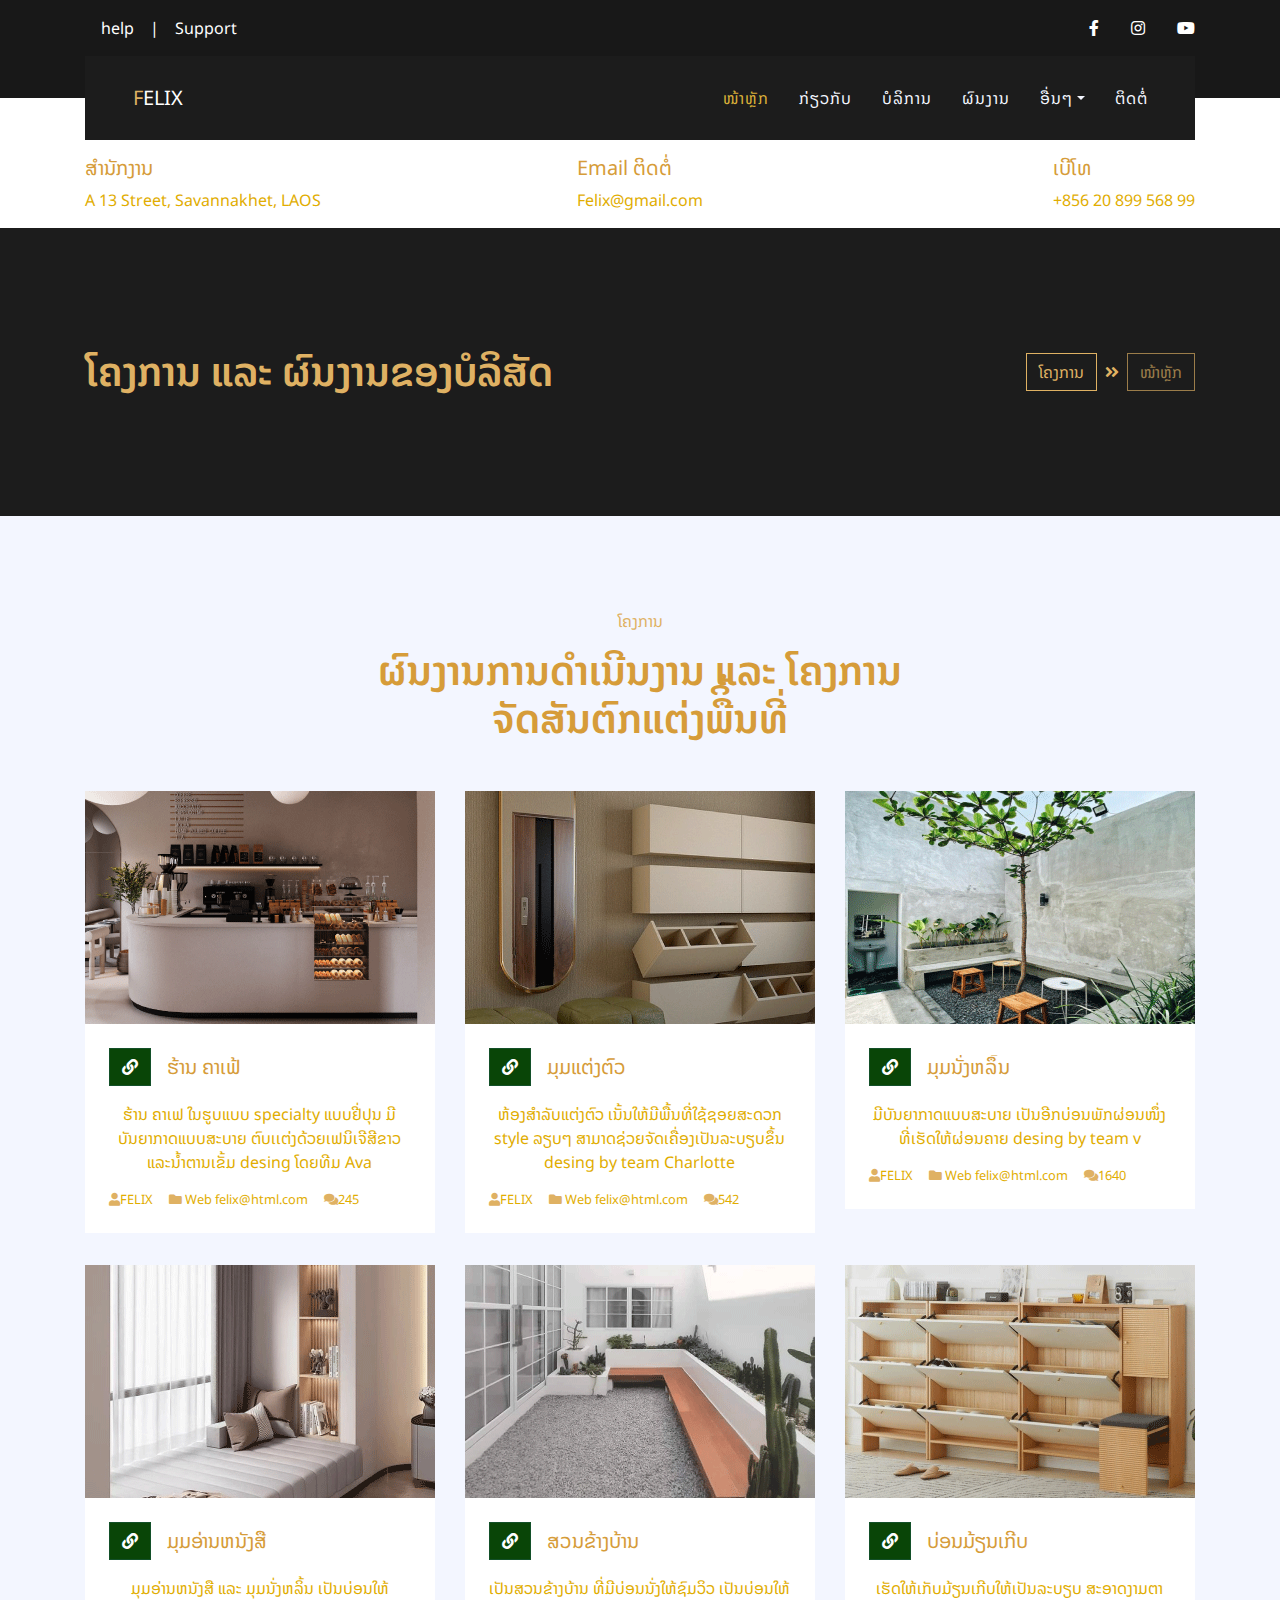
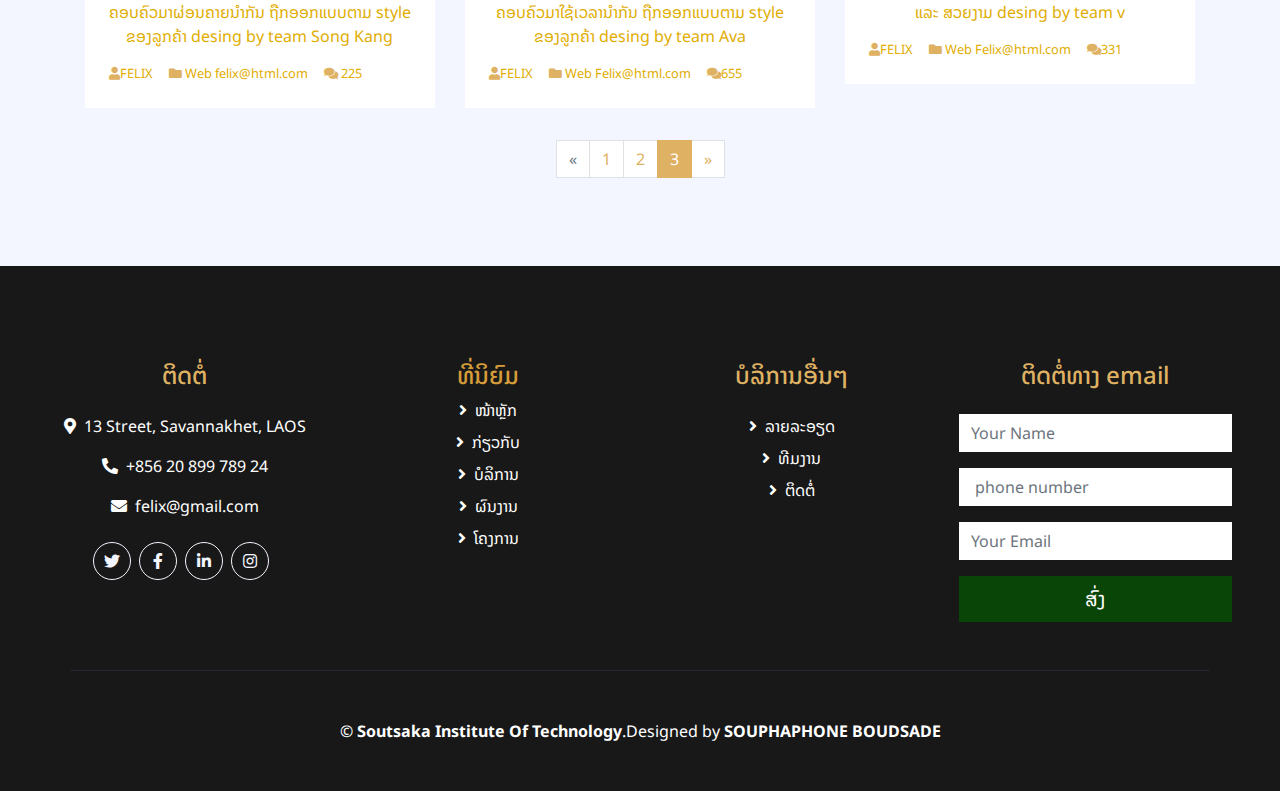
<file: blog3.html>
<!DOCTYPE html>
<html lang="en">

<head>
    <meta charset="UTF-8" />
    <title>FELIX@html.com</title>
    <meta content="width=device-width, initial-scale=1.0" name="viewport">
    <meta content="Free HTML Templates" name="keywords">
    <meta content="Free HTML Templates" name="description">
    <!-- Favicon -->
    <link href="img/favicon.ico" rel="icon">

    <!-- Google Web Fonts -->
    <!--<link href="https://fonts.googleapis.com/css2?family=Montserrat&family=Oswald:wght@400;500;600&display=swap" rel="stylesheet">--> 
    <link rel="preconnect" href="https://fonts.googleapis.com">
    <link rel="preconnect" href="https://fonts.gstatic.com" crossorigin>
    <link href="https://fonts.googleapis.com/css2?family=Noto+Sans+Lao&display=swap" rel="stylesheet">

    <!-- Font Awesome -->
    <link href="https://cdnjs.cloudflare.com/ajax/libs/font-awesome/5.10.0/css/all.min.css" rel="stylesheet">

    <!-- Flaticon Font -->
    <link href="lib/flaticon/font/flaticon.css" rel="stylesheet">

    <!-- Libraries Stylesheet -->
    <link href="lib/owlcarousel/assets/owl.carousel.min.css" rel="stylesheet">
    <link href="lib/lightbox/css/lightbox.min.css" rel="stylesheet">

    <!-- Customized Bootstrap Stylesheet -->
    <link href="css/style.css" rel="stylesheet">
</head>

<body>
   <!-- Topbar Start -->
   <div class="container-fluid bg-dark py-3">
        <div class="container">
            <div class="row">
                <div class="col-md-6 text-center text-lg-left mb-2 mb-lg-0">
                    <div class="d-inline-flex align-items-center">
                        <a class="text-white px-3" href="https://m.facebook.com/SoutsakaInstituteOfTechnology/">help</a>
                        <span class="text-white">|</span>
                        <a class="text-white pl-3" href="https://m.facebook.com/SoutsakaInstituteOfTechnology/">Support</a>
                    </div>
                </div>
                <div class="col-md-6 text-center text-lg-right">
                    <div class="d-inline-flex align-items-center">
                        <a class="text-white px-3" href="https://m.facebook.com/SoutsakaInstituteOfTechnology/">
                            <i class="fab fa-facebook-f"></i>
                        </a>
                        <a class="text-white px-3" href="https://instagram.com/soutsaka_institute?igshid=NTc4MTIwNjQ2YQ==">
                            <i class="fab fa-instagram"></i>
                        </a>
                        <a class="text-white pl-3" href="https://youtube.com/@vanhkhamable">
                            <i class="fab fa-youtube"></i>
                        </a>
                    </div>
                </div>
            </div>
        </div>
    </div>
    <!-- Topbar End -->


    <!-- Navbar Start -->
    <div class="container-fluid position-relative nav-bar p-0">
        <div class="container position-relative" style="z-index: 9;">
            <nav class="navbar navbar-expand-lg bg-secondary navbar-dark py-3 py-lg-0 pl-3 pl-lg-5">
                <a href="" class="navbar-brand">
                    <span class="text-primary">F</span>ELIX</h1>
                </a>
                <button type="button" class="navbar-toggler" data-toggle="collapse" data-target="#navbarCollapse">
                    <span class="navbar-toggler-icon"></span>
                </button>
                <div class="collapse navbar-collapse justify-content-between px-3" id="navbarCollapse">
                    <div class="navbar-nav ml-auto py-0">
                        <a href="index.html" class="nav-item nav-link active">ໜ້າຫຼັກ</a>
                        <a href="about.html" class="nav-item nav-link">ກ່ຽວກັບ</a>
                        <a href="service.html" class="nav-item nav-link">ບໍລິການ</a>
                        <a href="project.html" class="nav-item nav-link">ຜົນງານ</a>
                        <div class="nav-item dropdown">
                            <a href="#" class="nav-link dropdown-toggle" data-toggle="dropdown">ອື່ນໆ</a>
                            <div class="dropdown-menu rounded-0 m-0">
                                <a href="blog.html" class="dropdown-item">ໂຄງການ</a>
                                <a href="single.html" class="dropdown-item">ລາຍລະອຽດ</a>
                                <a href="ourteam.html" class="dropdown-item">ທີມງານ</a>
                            </div>
                        </div>
                        <a href="contact.html" class="nav-item nav-link">ຕິດຕໍ່</a>
                    </div>
                </div>
            </nav>
        </div>
    </div>
    <!-- Navbar End -->


    <!-- Under Nav Start -->
    <div class="container-fluid bg-white py-3">
        <div class="container">
            <div class="row">
                <div class="col-lg-4 text-left mb-3 mb-lg-0">
                    <div class="d-inline-flex text-left">
                        <div class="d-flex flex-column">
                            <h5>ສໍານັກງານ</h5>
                            <p class="m-0">A 13 Street, Savannakhet, LAOS</p>
                        </div>
                    </div>
                </div>
                <div class="col-lg-4 text-left text-lg-center mb-3 mb-lg-0">
                    <div class="d-inline-flex text-left">
                        <div class="d-flex flex-column">
                            <h5>Email ຕິດຕໍ່</h5>
                            <p class="m-0">Felix@gmail.com</p>
                        </div>
                    </div>
                </div>
                <div class="col-lg-4 text-left text-lg-right mb-3 mb-lg-0">
                    <div class="d-inline-flex text-left">
                        <div class="d-flex flex-column">
                            <h5>ເບີໂທ</h5>
                            <p class="m-0">+856 20 899 568 99</p>
                        </div>
                    </div>
                </div>
            </div>
        </div>
    </div>
    <!-- Under Nav End -->



    <!-- Page Header Start -->
    <div class="container-fluid bg-secondary py-5">
        <div class="container py-5">
            <div class="row align-items-center py-4">
                <div class="col-md-6 text-center text-md-left">
                    <h1 class="mb-4 mb-md-0 text-primary text-uppercase">ໂຄງການ ແລະ ຜົນງານຂອງບໍລິສັດ</h1>
                </div>
                <div class="col-md-6 text-center text-md-right">
                    <div class="d-inline-flex align-items-center">
                        <a class="btn btn-outline-primary" href="index.html">ໂຄງການ</a>
                        <i class="fas fa-angle-double-right text-primary mx-2"></i>
                        <a class="btn btn-outline-primary disabled" href="">ໜ້າຫຼັກ</a>
                    </div>
                </div>
            </div>
        </div>
    </div>
    <!-- Page Header Start -->


    <!-- Blog Start -->
    <div class="container-fluid bg-light pt-5">
        <div class="container py-5">
            <div class="row justify-content-center">
                <div class="col-lg-6 col-md-8 col text-center mb-4">
                    <h6 class="text-primary font-weight-normal text-uppercase mb-3">ໂຄງການ</h6>
                    <h1 class="mb-4">ຜົນງານການດຳເນີນງານ ແລະ ໂຄງການຈັດສັນຕົກແຕ່ງພືິ້ນທີ່ </h1>
                </div>
            </div>
            <div class="row pb-3">
                <div class="col-md-4 mb-4">
                    <div class="card border-0 mb-2">
                        <img class="card-img-top" src="img/coffee1.png" alt="">
                        <div class="card-body bg-white p-4">
                            <div class="d-flex align-items-center mb-3">
                                <a class="btn btn-primary" href="ourteam.html"><i class="fa fa-link"></i></a>
                                <h5 class="m-0 ml-3 text-truncate">ຮ້ານ ຄາເຟ້</h5>
                            </div>
                            <p>ຮ້ານ ຄາເຟ ໃນຮູບແບບ specialty ແບບຢີ່ປຸນ ມີບັນຍາກາດແບບສະບາຍ ຕົບເເຕ່ງດ້ວຍເຟນິເຈີສີຂາວແລະນ້ຳຕານເຂັ້ມ desing ໂດຍທີມ Ava</p>
                            <div class="d-flex">
                                <small class="mr-3"><i class="fa fa-user text-primary"></i>FELIX</small>
                                <small class="mr-3"><i class="fa fa-folder text-primary"></i> Web felix@html.com</small>
                                <small class="mr-3"><i class="fa fa-comments text-primary"></i>245</small>
                            </div>
                        </div>
                    </div>
                </div>
                <div class="col-md-4 mb-4">
                    <div class="card border-0 mb-2">
                        <img class="card-img-top" src="img/blog301.png" alt="">
                        <div class="card-body bg-white p-4">
                            <div class="d-flex align-items-center mb-3">
                                <a class="btn btn-primary" href="ourteam.html"><i class="fa fa-link"></i></a>
                                <h5 class="m-0 ml-3 text-truncate">ມຸມແຕ່ງຕົວ</h5>
                            </div>
                            <p>ຫ້ອງສຳລັບແຕ່ງຕົວ ເນັ້ນໃຫ້ມີພື້ນທີ່ໃຊ້ຊອຍສະດວກ style ລຽບໆ ສາມາດຊ່ວຍຈັດເຄື່ອງເປັນລະບຽບຂຶ້ນ desing by team Charlotte</p>
                            <div class="d-flex">
                                <small class="mr-3"><i class="fa fa-user text-primary"></i>FELIX</small>
                                <small class="mr-3"><i class="fa fa-folder text-primary"></i> Web felix@html.com</small>
                                <small class="mr-3"><i class="fa fa-comments text-primary"></i>542</small>
                            </div>
                        </div>
                    </div>
                </div>
                <div class="col-md-4 mb-4">
                    <div class="card border-0 mb-2">
                        <img class="card-img-top" src="img/blog302.png" alt="">
                        <div class="card-body bg-white p-4">
                            <div class="d-flex align-items-center mb-3">
                                <a class="btn btn-primary" href="ourteam.html"><i class="fa fa-link"></i></a>
                                <h5 class="m-0 ml-3 text-truncate">ມຸມນັ່ງຫລຶ້ນ</h5>
                            </div>
                            <p>ມີບັນຍາກາດແບບສະບາຍ ເປັນອີກບ່ອນພັກຜ່ອນໜຶ່ງທີ່ເຮັດໃຫ້ຜ່ອນຄາຍ desing by team v</p>
                            <div class="d-flex">
                                <small class="mr-3"><i class="fa fa-user text-primary"></i>FELIX</small>
                                <small class="mr-3"><i class="fa fa-folder text-primary"></i> Web felix@html.com</small>
                                <small class="mr-3"><i class="fa fa-comments text-primary"></i>1640</small>
                            </div>
                        </div>
                    </div>
                </div>
                <div class="col-md-4 mb-4">
                    <div class="card border-0 mb-2">
                        <img class="card-img-top" src="img/blog303.png" alt="">
                        <div class="card-body bg-white p-4">
                            <div class="d-flex align-items-center mb-3">
                                <a class="btn btn-primary" href="ourteam.html"><i class="fa fa-link"></i></a>
                                <h5 class="m-0 ml-3 text-truncate">ມຸມອ່ານຫນັງສື</h5>
                            </div>
                            <p>ມຸມອ່ານຫນັງສື ແລະ ມຸມນັ່ງຫລິ້ນ ເປັນບ່ອນໃຫ້ຄອບຄົວມາຜ່ອນຄາຍນຳກັນ ຖືກອອກແບບຕາມ style ຂອງລູກຄ້າ desing by team Song Kang</p>
                            <div class="d-flex">
                                <small class="mr-3"><i class="fa fa-user text-primary"></i>FELIX</small>
                                <small class="mr-3"><i class="fa fa-folder text-primary"></i> Web felix@html.com</small>
                                <small class="mr-3"><i class="fa fa-comments text-primary"></i> 225</small>
                            </div>
                        </div>
                    </div>
                </div>
                <div class="col-md-4 mb-4">
                    <div class="card border-0 mb-2">
                        <img class="card-img-top" src="img/blog304.png" alt="">
                        <div class="card-body bg-white p-4">
                            <div class="d-flex align-items-center mb-3">
                                <a class="btn btn-primary" href="ourteam.html"><i class="fa fa-link"></i></a>
                                <h5 class="m-0 ml-3 text-truncate">ສວນຂ້າງບ້ານ</h5>
                            </div>
                            <p>ເປັນສວນຂ້າງບ້ານ ທີ່ມີບ່ອນນັ່ງໃຫ້ຊົມວິວ ເປັນບ່ອນໃຫ້ຄອບຄົວມາໃຊ້ເວລານຳກັນ ຖືກອອກແບບຕາມ style ຂອງລູກຄ້າ desing by team Ava</p>
                            <div class="d-flex">
                                <small class="mr-3"><i class="fa fa-user text-primary"></i>FELIX</small>
                                <small class="mr-3"><i class="fa fa-folder text-primary"></i> Web Felix@html.com</small>
                                <small class="mr-3"><i class="fa fa-comments text-primary"></i>655</small>
                            </div>
                        </div>
                    </div>
                </div>
                <div class="col-md-4 mb-4">
                    <div class="card border-0 mb-2">
                        <img class="card-img-top" src="img/blog305.png" alt="">
                        <div class="card-body bg-white p-4">
                            <div class="d-flex align-items-center mb-3">
                                <a class="btn btn-primary" href="ourteam.html"><i class="fa fa-link"></i></a>
                                <h5 class="m-0 ml-3 text-truncate">ບ່ອນມ້ຽນເກີບ</h5>
                            </div>
                            <p>ເຮັດໃຫ້ເກັບມ້ຽນເກີບໃຫ້ເປັນລະບຽບ ສະອາດງາມຕາ ແລະ ສວຍງາມ desing by team v</p>
                            <div class="d-flex">
                                <small class="mr-3"><i class="fa fa-user text-primary"></i>FELIX</small>
                                <small class="mr-3"><i class="fa fa-folder text-primary"></i> Web Felix@html.com</small>
                                <small class="mr-3"><i class="fa fa-comments text-primary"></i>331</small>
                            </div>
                        </div>
                    </div>
                </div>
                <div class="col-md-12 mb-4">
                    <nav aria-label="Page navigation">
                      <ul class="pagination justify-content-center mb-0">
                        <li class="page-item disabled">
                          <a class="page-link" href="blog2.html" aria-label="Next">
                            <span aria-hidden="true">&laquo;</span>
                            <span class="sr-only">Next</span>
                          </a>
                        </li>
                        <li class="page-item"><a class="page-link" href="blog.html">1</a></li>
                        <li class="page-item"><a class="page-link" href="blog2.html">2</a></li>
                        <li class="page-item active"><a class="page-link" href="blog3.html">3</a></li>
                        <li class="page-item">
                          <a class="page-link" href="blog.html" aria-label="Next">
                            <span aria-hidden="true">&raquo;</span>
                            <span class="sr-only">Next</span>
                          </a>
                        </li>
                      </ul>
                    </nav>
                </div>
            </div>
        </div>
    </div>
    <!-- Blog End -->




    <!-- Footer Start -->
    <div class="container-fluid bg-dark text-white py-5 px-sm-3 px-md-5">
        <div class="row pt-5">
            <div class="col-lg-3 col-md-6 mb-5">
                <h4 class="text-primary mb-4">ຕິດຕໍ່</h4>
                <p><i class="fa fa-map-marker-alt mr-2"></i>13 Street, Savannakhet, LAOS</p>
                <p><i class="fa fa-phone-alt mr-2"></i>+856 20 899 789 24</p>
                <p><i class="fa fa-envelope mr-2"></i>felix@gmail.com</p>
                <div class="d-flex justify-content-center mt-4">
                    <a class="btn btn-outline-light rounded-circle text-center mr-2 px-0" style="width: 38px; height: 38px;" href="#"><i class="fab fa-twitter"></i></a>
                    <a class="btn btn-outline-light rounded-circle text-center mr-2 px-0" style="width: 38px; height: 38px;" href="#"><i class="fab fa-facebook-f"></i></a>
                    <a class="btn btn-outline-light rounded-circle text-center mr-2 px-0" style="width: 38px; height: 38px;" href="#"><i class="fab fa-linkedin-in"></i></a>
                    <a class="btn btn-outline-light rounded-circle text-center mr-2 px-0" style="width: 38px; height: 38px;" href="#"><i class="fab fa-instagram"></i></a>
                </div>
            </div>
            <div class="col-lg-3 col-md-6 mb-5">
                <h4 class="https://www.edx.org/course/introduction-computer-science-harvardx-cs50x">ທີ່ນິຍົມ</h4>
                <div class="d-flex flex-column justify-content-start">
                    <a class="text-white mb-2" href="index.html"><i class="fa fa-angle-right mr-2"></i>ໜ້າຫຼັກ</a>
                    <a class="text-white mb-2" href="about.html"><i class="fa fa-angle-right mr-2"></i>ກ່ຽວກັບ</a>
                    <a class="text-white mb-2" href="service.html"><i class="fa fa-angle-right mr-2"></i>ບໍລິການ</a>
                    <a class="text-white mb-2" href="project.html"><i class="fa fa-angle-right mr-2"></i>ຜົນງານ</a>
                    <a class="text-white" href="blog.html"><i class="fa fa-angle-right mr-2"></i>ໂຄງການ</a>
                </div>
            </div>
            <div class="col-lg-3 col-md-6 mb-5">
                <h4 class="text-primary mb-4">ບໍລິການອື່ນໆ</h4>
                <div class="d-flex flex-column justify-content-start">
                    <a class="text-white mb-2" href="single.html"><i class="fa fa-angle-right mr-2"></i>ລາຍລະອຽດ</a>
                    <a class="text-white mb-2" href="ourteam.html"><i class="fa fa-angle-right mr-2"></i>ທີມງານ</a>
                    <!--<a class="text-white mb-2" href="#"><i class="fa fa-angle-right mr-2"></i>ດດດ </a>
                    <a class="text-white mb-2" href="#"><i class="fa fa-angle-right mr-2"></i>ວວວ</a>-->
                    <a class="text-white" href="contact.html"><i class="fa fa-angle-right mr-2"></i>ຕິດຕໍ່</a>
                </div>
            </div>
            <div class="col-lg-3 col-md-6 mb-5">
                <h4 class="text-primary mb-4">ຕິດຕໍ່ທາງ email</h4>
                <form action="">
                    <div class="form-group">
                        <input type="text" class="form-control border-0" placeholder="Your Name" required="required" />
                    </div>
                    <div class="form-group">
                        <input type="num" class="form-control border-0" placeholder=" phone number" required="required" />
                    </div>
                    <div class="form-group">
                        <input type="email" class="form-control border-0" placeholder="Your Email" required="required" />
                    </div>
                    <div>
                        <button class="btn btn-lg btn-primary btn-block border-0" type="submit">ສົ່ງ</button>
                    </div>
                </form>
            </div>
        </div>
        <div class="container border-top border-secondary pt-5">
            <p class="m-0 text-center text-white">
                &copy; <a class="text-white font-weight-bold" href="https://m.facebook.com/SoutsakaInstituteOfTechnology/">Soutsaka Institute Of Technology</a>.Designed by
                <a class="text-white font-weight-bold" href="https://www.edx.org/course/introduction-computer-science-harvardx-cs50x">SOUPHAPHONE BOUDSADE</a>
            </p>
        </div>
    </div>
    <!-- Footer End -->


    <!-- Back to Top -->
    <a href="#" class="btn btn-lg btn-primary back-to-top"><i class="fa fa-angle-double-up"></i></a>


    <!-- JavaScript Libraries -->
    <script src="https://code.jquery.com/jquery-3.4.1.min.js"></script>
    <script src="https://stackpath.bootstrapcdn.com/bootstrap/4.4.1/js/bootstrap.bundle.min.js"></script>
    <script src="lib/easing/easing.min.js"></script>
    <script src="lib/owlcarousel/owl.carousel.min.js"></script>
    <script src="lib/isotope/isotope.pkgd.min.js"></script>
    <script src="lib/lightbox/js/lightbox.min.js"></script>

    <!-- Contact Javascript File -->
    <script src="mail/jqBootstrapValidation.min.js"></script>
    <script src="mail/contact.js"></script>

    <!-- Template Javascript -->
    <script src="js/main.js"></script>
    
</body>
</html>
</file>
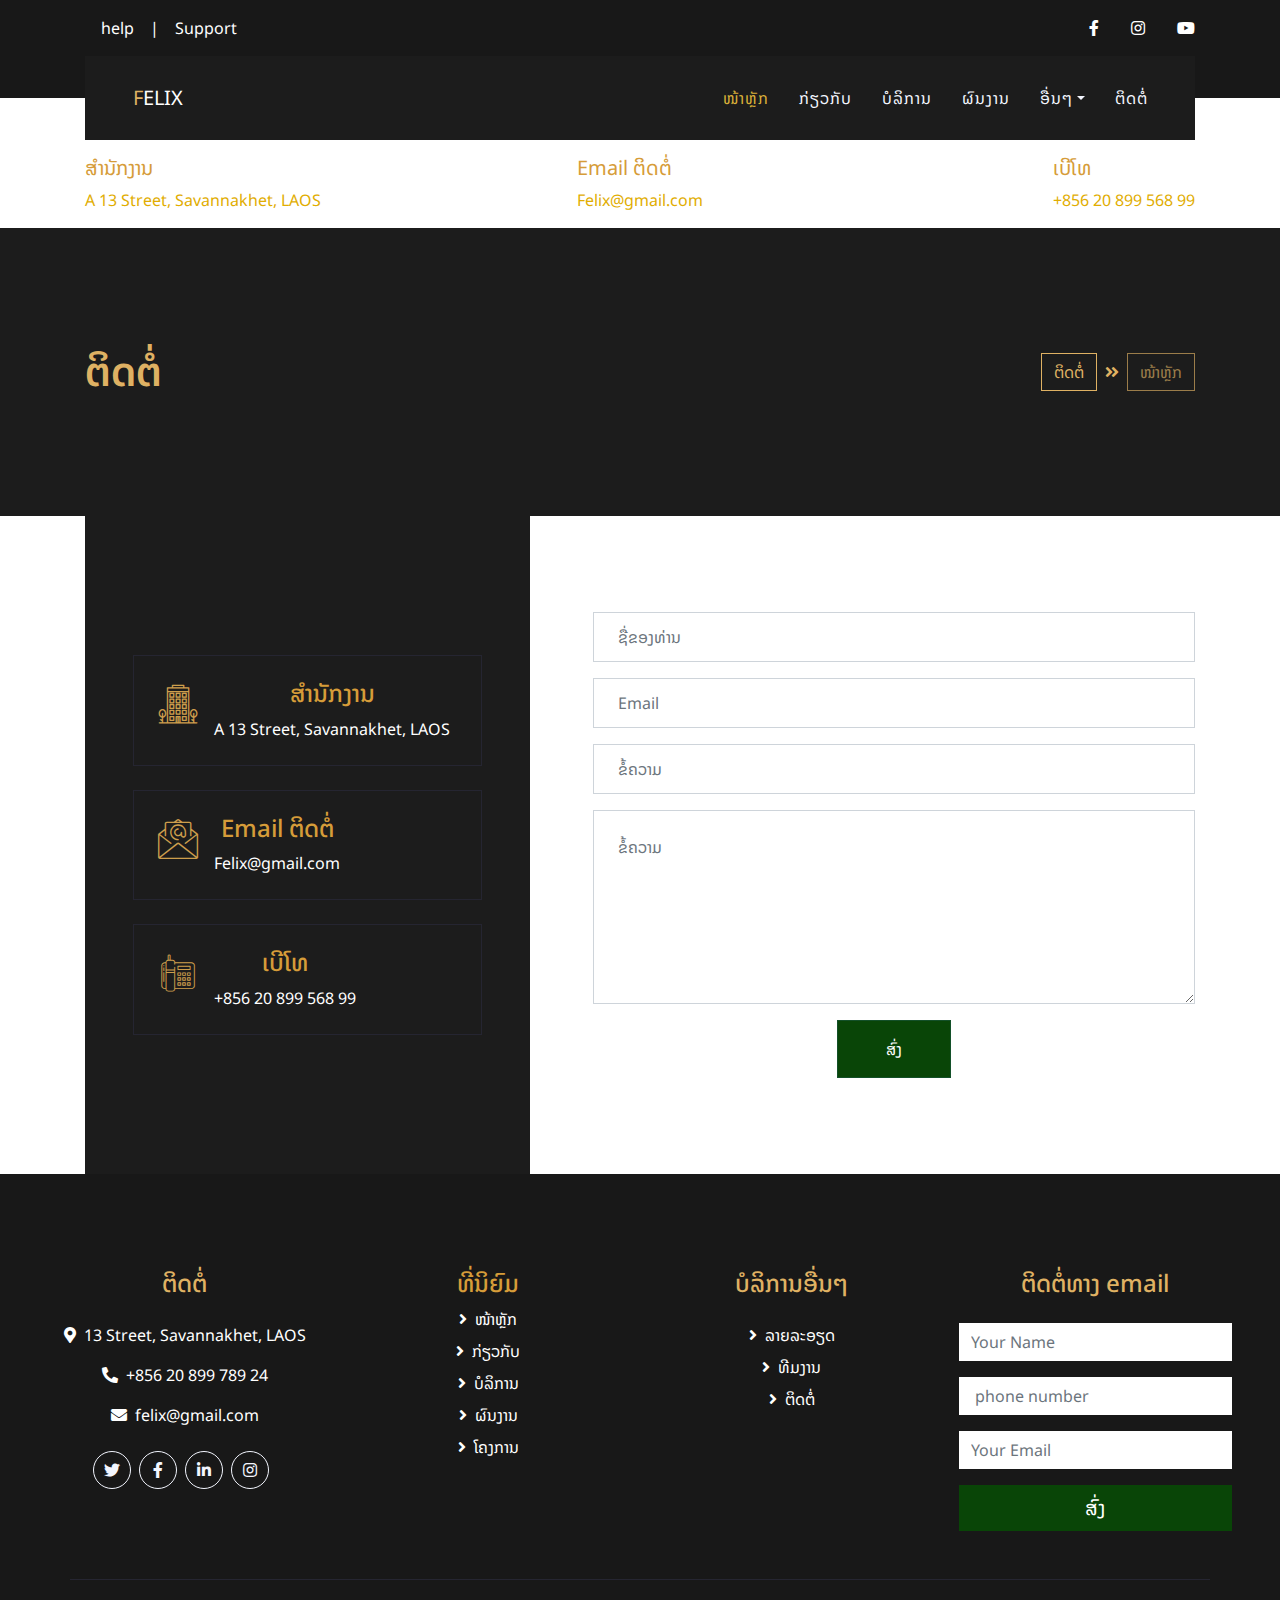
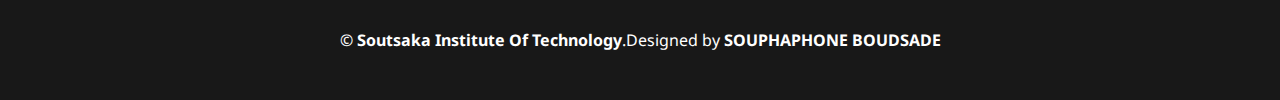
<file: contact.html>
<!DOCTYPE html>
<html lang="en">

<head>
    <meta charset="utf-8">
    <title>FELIX@html.com</title>
    <meta content="width=device-width, initial-scale=1.0" name="viewport">
    <meta content="Free HTML Templates" name="keywords">
    <meta content="Free HTML Templates" name="description">

    <!-- Favicon -->
    <link href="img/favicon.ico" rel="icon">

    <!-- Google Web Fonts -->
    <!--<link href="https://fonts.googleapis.com/css2?family=Montserrat&family=Oswald:wght@400;500;600&display=swap" rel="stylesheet"> -->
    <link rel="preconnect" href="https://fonts.googleapis.com">
    <link rel="preconnect" href="https://fonts.gstatic.com" crossorigin>
    <link href="https://fonts.googleapis.com/css2?family=Noto+Sans+Lao&display=swap" rel="stylesheet">

    <!-- Font Awesome -->
    <link href="https://cdnjs.cloudflare.com/ajax/libs/font-awesome/5.10.0/css/all.min.css" rel="stylesheet">

    <!-- Flaticon Font -->
    <link href="lib/flaticon/font/flaticon.css" rel="stylesheet">

    <!-- Libraries Stylesheet -->
    <link href="lib/owlcarousel/assets/owl.carousel.min.css" rel="stylesheet">
    <link href="lib/lightbox/css/lightbox.min.css" rel="stylesheet">

    <!-- Customized Bootstrap Stylesheet -->
    <link href="css/style.css" rel="stylesheet">
</head>

<body>
    <!-- Topbar Start -->
    <div class="container-fluid bg-dark py-3">
        <div class="container">
            <div class="row">
                <div class="col-md-6 text-center text-lg-left mb-2 mb-lg-0">
                    <div class="d-inline-flex align-items-center">
                        <a class="text-white px-3" href="https://m.facebook.com/SoutsakaInstituteOfTechnology/">help</a>
                        <span class="text-white">|</span>
                        <a class="text-white pl-3" href="https://m.facebook.com/SoutsakaInstituteOfTechnology/">Support</a>
                    </div>
                </div>
                <div class="col-md-6 text-center text-lg-right">
                    <div class="d-inline-flex align-items-center">
                        <a class="text-white px-3" href="https://m.facebook.com/SoutsakaInstituteOfTechnology/">
                            <i class="fab fa-facebook-f"></i>
                        </a>
                        <a class="text-white px-3" href="https://instagram.com/soutsaka_institute?igshid=NTc4MTIwNjQ2YQ==">
                            <i class="fab fa-instagram"></i>
                        </a>
                        <a class="text-white pl-3" href="https://youtube.com/@vanhkhamable">
                            <i class="fab fa-youtube"></i>
                        </a>
                    </div>
                </div>
            </div>
        </div>
    </div>
    <!-- Topbar End -->


    <!-- Navbar Start -->
    <div class="container-fluid position-relative nav-bar p-0">
        <div class="container position-relative" style="z-index: 9;">
            <nav class="navbar navbar-expand-lg bg-secondary navbar-dark py-3 py-lg-0 pl-3 pl-lg-5">
                <a href="" class="navbar-brand">
                    <span class="text-primary">F</span>ELIX</h1>
                </a>
                <button type="button" class="navbar-toggler" data-toggle="collapse" data-target="#navbarCollapse">
                    <span class="navbar-toggler-icon"></span>
                </button>
                <div class="collapse navbar-collapse justify-content-between px-3" id="navbarCollapse">
                    <div class="navbar-nav ml-auto py-0">
                        <a href="index.html" class="nav-item nav-link active">ໜ້າຫຼັກ</a>
                        <a href="about.html" class="nav-item nav-link">ກ່ຽວກັບ</a>
                        <a href="service.html" class="nav-item nav-link">ບໍລິການ</a>
                        <a href="project.html" class="nav-item nav-link">ຜົນງານ</a>
                        <div class="nav-item dropdown">
                            <a href="#" class="nav-link dropdown-toggle" data-toggle="dropdown">ອື່ນໆ</a>
                            <div class="dropdown-menu rounded-0 m-0">
                                <a href="blog.html" class="dropdown-item">ໂຄງການ</a>
                                <a href="single.html" class="dropdown-item">ລາຍລະອຽດ</a>
                                <a href="ourteam.html" class="dropdown-item">ທີມງານ</a>
                            </div>
                        </div>
                        <a href="contact.html" class="nav-item nav-link">ຕິດຕໍ່</a>
                    </div>
                </div>
            </nav>
        </div>
    </div>
    <!-- Navbar End -->


    <!-- Under Nav Start -->
    <div class="container-fluid bg-white py-3">
        <div class="container">
            <div class="row">
                <div class="col-lg-4 text-left mb-3 mb-lg-0">
                    <div class="d-inline-flex text-left">
                        <div class="d-flex flex-column">
                            <h5>ສໍານັກງານ</h5>
                            <p class="m-0">A 13 Street, Savannakhet, LAOS</p>
                        </div>
                    </div>
                </div>
                <div class="col-lg-4 text-left text-lg-center mb-3 mb-lg-0">
                    <div class="d-inline-flex text-left">
                        <div class="d-flex flex-column">
                            <h5>Email ຕິດຕໍ່</h5>
                            <p class="m-0">Felix@gmail.com</p>
                        </div>
                    </div>
                </div>
                <div class="col-lg-4 text-left text-lg-right mb-3 mb-lg-0">
                    <div class="d-inline-flex text-left">
                        <div class="d-flex flex-column">
                            <h5>ເບີໂທ</h5>
                            <p class="m-0">+856 20 899 568 99</p>
                        </div>
                    </div>
                </div>
            </div>
        </div>
    </div>
    <!-- Under Nav End -->


    <!-- Page Header Start -->
    <div class="container-fluid bg-secondary py-5">
        <div class="container py-5">
            <div class="row align-items-center py-4">
                <div class="col-md-6 text-center text-md-left">
                    <h1 class="mb-4 mb-md-0 text-primary text-uppercase">ຕິດຕໍ່</h1>
                </div>
                <div class="col-md-6 text-center text-md-right">
                    <div class="d-inline-flex align-items-center">
                        <a class="btn btn-outline-primary" href="index.html">ຕິດຕໍ່</a>
                        <i class="fas fa-angle-double-right text-primary mx-2"></i>
                        <a class="btn btn-outline-primary disabled" href="">ໜ້າຫຼັກ</a>
                    </div>
                </div>
            </div>
        </div>
    </div>
    <!-- Page Header Start -->


    <!-- Contact Start -->
    <div class="container-fluid bg-white">
        <div class="container">
            <div class="row">
                <div class="col-lg-5">
                    <div class="d-flex flex-column justify-content-center bg-primary h-100 p-5">
                        <div class="d-inline-flex border border-secondary p-4 mb-4">
                            <h1 class="flaticon-office font-weight-normal text-secondary m-0 mr-3"></h1>
                            <div class="d-flex flex-column">
                                <h4>ສໍານັກງານ</h4>
                                <p class="m-0 text-white">A 13 Street, Savannakhet, LAOS</p>
                            </div>
                        </div>
                        <div class="d-inline-flex border border-secondary p-4 mb-4">
                            <h1 class="flaticon-email font-weight-normal text-secondary m-0 mr-3"></h1>
                            <div class="d-flex flex-column">
                                <h4>Email ຕິດຕໍ່</h4>
                                <p class="m-0 text-white">Felix@gmail.com</p>
                            </div>
                        </div>
                        <div class="d-inline-flex border border-secondary p-4">
                            <h1 class="flaticon-telephone font-weight-normal text-secondary m-0 mr-3"></h1>
                            <div class="d-flex flex-column">
                                <h4>ເບີໂທ</h4>
                                <p class="m-0 text-white">+856 20 899 568 99</p>
                            </div>
                        </div>
                    </div>
                </div>
                <div class="col-lg-7 mb-5 my-lg-5 py-5 pl-lg-5">
                    <div class="contact-form">
                        <div id="success"></div>
                        <form name="sentMessage" id="contactForm" novalidate="novalidate">
                            <div class="control-group">
                                <input type="text" class="form-control p-4" id="name" placeholder="ຊື່ຂອງທ່ານ" required="required" data-validation-required-message="Please enter your name" />
                                <p class="help-block text-danger"></p>
                            </div>
                            <div class="control-group">
                                <input type="email" class="form-control p-4" id="email" placeholder="Email" required="required" data-validation-required-message="Please enter your email" />
                                <p class="help-block text-danger"></p>
                            </div>
                            <div class="control-group">
                                <input type="text" class="form-control p-4" id="subject" placeholder="ຂໍ້ຄວາມ" required="required" data-validation-required-message="Please enter a subject" />
                                <p class="help-block text-danger"></p>
                            </div>
                            <div class="control-group">
                                <textarea class="form-control p-4" rows="6" id="message" placeholder="ຂໍ້ຄວາມ" required="required" data-validation-required-message="Please enter your message"></textarea>
                                <p class="help-block text-danger"></p>
                            </div>
                            <div>
                                <button class="btn btn-primary py-3 px-5" type="submit" id="sendMessageButton">ສົ່ງ</button>
                            </div>
                        </form>
                    </div>
                </div>
            </div>
        </div>
    </div>
    <!-- Contact End -->


    <!-- Footer Start -->
    <div class="container-fluid bg-dark text-white py-5 px-sm-3 px-md-5">
        <div class="row pt-5">
            <div class="col-lg-3 col-md-6 mb-5">
                <h4 class="text-primary mb-4">ຕິດຕໍ່</h4>
                <p><i class="fa fa-map-marker-alt mr-2"></i>13 Street, Savannakhet, LAOS</p>
                <p><i class="fa fa-phone-alt mr-2"></i>+856 20 899 789 24</p>
                <p><i class="fa fa-envelope mr-2"></i>felix@gmail.com</p>
                <div class="d-flex justify-content-center mt-4">
                    <a class="btn btn-outline-light rounded-circle text-center mr-2 px-0" style="width: 38px; height: 38px;" href="#"><i class="fab fa-twitter"></i></a>
                    <a class="btn btn-outline-light rounded-circle text-center mr-2 px-0" style="width: 38px; height: 38px;" href="#"><i class="fab fa-facebook-f"></i></a>
                    <a class="btn btn-outline-light rounded-circle text-center mr-2 px-0" style="width: 38px; height: 38px;" href="#"><i class="fab fa-linkedin-in"></i></a>
                    <a class="btn btn-outline-light rounded-circle text-center mr-2 px-0" style="width: 38px; height: 38px;" href="#"><i class="fab fa-instagram"></i></a>
                </div>
            </div>
            <div class="col-lg-3 col-md-6 mb-5">
                <h4 class="https://www.edx.org/course/introduction-computer-science-harvardx-cs50x">ທີ່ນິຍົມ</h4>
                <div class="d-flex flex-column justify-content-start">
                    <a class="text-white mb-2" href="index.html"><i class="fa fa-angle-right mr-2"></i>ໜ້າຫຼັກ</a>
                    <a class="text-white mb-2" href="about.html"><i class="fa fa-angle-right mr-2"></i>ກ່ຽວກັບ</a>
                    <a class="text-white mb-2" href="service.html"><i class="fa fa-angle-right mr-2"></i>ບໍລິການ</a>
                    <a class="text-white mb-2" href="project.html"><i class="fa fa-angle-right mr-2"></i>ຜົນງານ</a>
                    <a class="text-white" href="blog.html"><i class="fa fa-angle-right mr-2"></i>ໂຄງການ</a>
                </div>
            </div>
            <div class="col-lg-3 col-md-6 mb-5">
                <h4 class="text-primary mb-4">ບໍລິການອື່ນໆ</h4>
                <div class="d-flex flex-column justify-content-start">
                    <a class="text-white mb-2" href="single.html"><i class="fa fa-angle-right mr-2"></i>ລາຍລະອຽດ</a>
                    <a class="text-white mb-2" href="ourteam.html"><i class="fa fa-angle-right mr-2"></i>ທີມງານ</a>
                    <!--<a class="text-white mb-2" href="#"><i class="fa fa-angle-right mr-2"></i>ດດດ </a>
                    <a class="text-white mb-2" href="#"><i class="fa fa-angle-right mr-2"></i>ວວວ</a>-->
                    <a class="text-white" href="contact.html"><i class="fa fa-angle-right mr-2"></i>ຕິດຕໍ່</a>
                </div>
            </div>
            <div class="col-lg-3 col-md-6 mb-5">
                <h4 class="text-primary mb-4">ຕິດຕໍ່ທາງ email</h4>
                <form action="">
                    <div class="form-group">
                        <input type="text" class="form-control border-0" placeholder="Your Name" required="required" />
                    </div>
                    <div class="form-group">
                        <input type="num" class="form-control border-0" placeholder=" phone number" required="required" />
                    </div>
                    <div class="form-group">
                        <input type="email" class="form-control border-0" placeholder="Your Email" required="required" />
                    </div>
                    <div>
                        <button class="btn btn-lg btn-primary btn-block border-0" type="submit">ສົ່ງ</button>
                    </div>
                </form>
            </div>
        </div>
        <div class="container border-top border-secondary pt-5">
            <p class="m-0 text-center text-white">
                &copy; <a class="text-white font-weight-bold" href="https://m.facebook.com/SoutsakaInstituteOfTechnology/">Soutsaka Institute Of Technology</a>.Designed by
                <a class="text-white font-weight-bold" href="https://www.edx.org/course/introduction-computer-science-harvardx-cs50x">SOUPHAPHONE BOUDSADE</a>
            </p>
        </div>
    </div>
    <!-- Footer End -->

    <!-- Back to Top -->
    <a href="#" class="btn btn-lg btn-primary back-to-top"><i class="fa fa-angle-double-up"></i></a>


    <!-- JavaScript Libraries -->
    <script src="https://code.jquery.com/jquery-3.4.1.min.js"></script>
    <script src="https://stackpath.bootstrapcdn.com/bootstrap/4.4.1/js/bootstrap.bundle.min.js"></script>
    <script src="lib/easing/easing.min.js"></script>
    <script src="lib/owlcarousel/owl.carousel.min.js"></script>
    <script src="lib/isotope/isotope.pkgd.min.js"></script>
    <script src="lib/lightbox/js/lightbox.min.js"></script>

    <!-- Contact Javascript File -->
    <script src="mail/jqBootstrapValidation.min.js"></script>
    <script src="mail/contact.js"></script>

    <!-- Template Javascript -->
    <script src="js/main.js"></script>
</body>

</html>
</file>
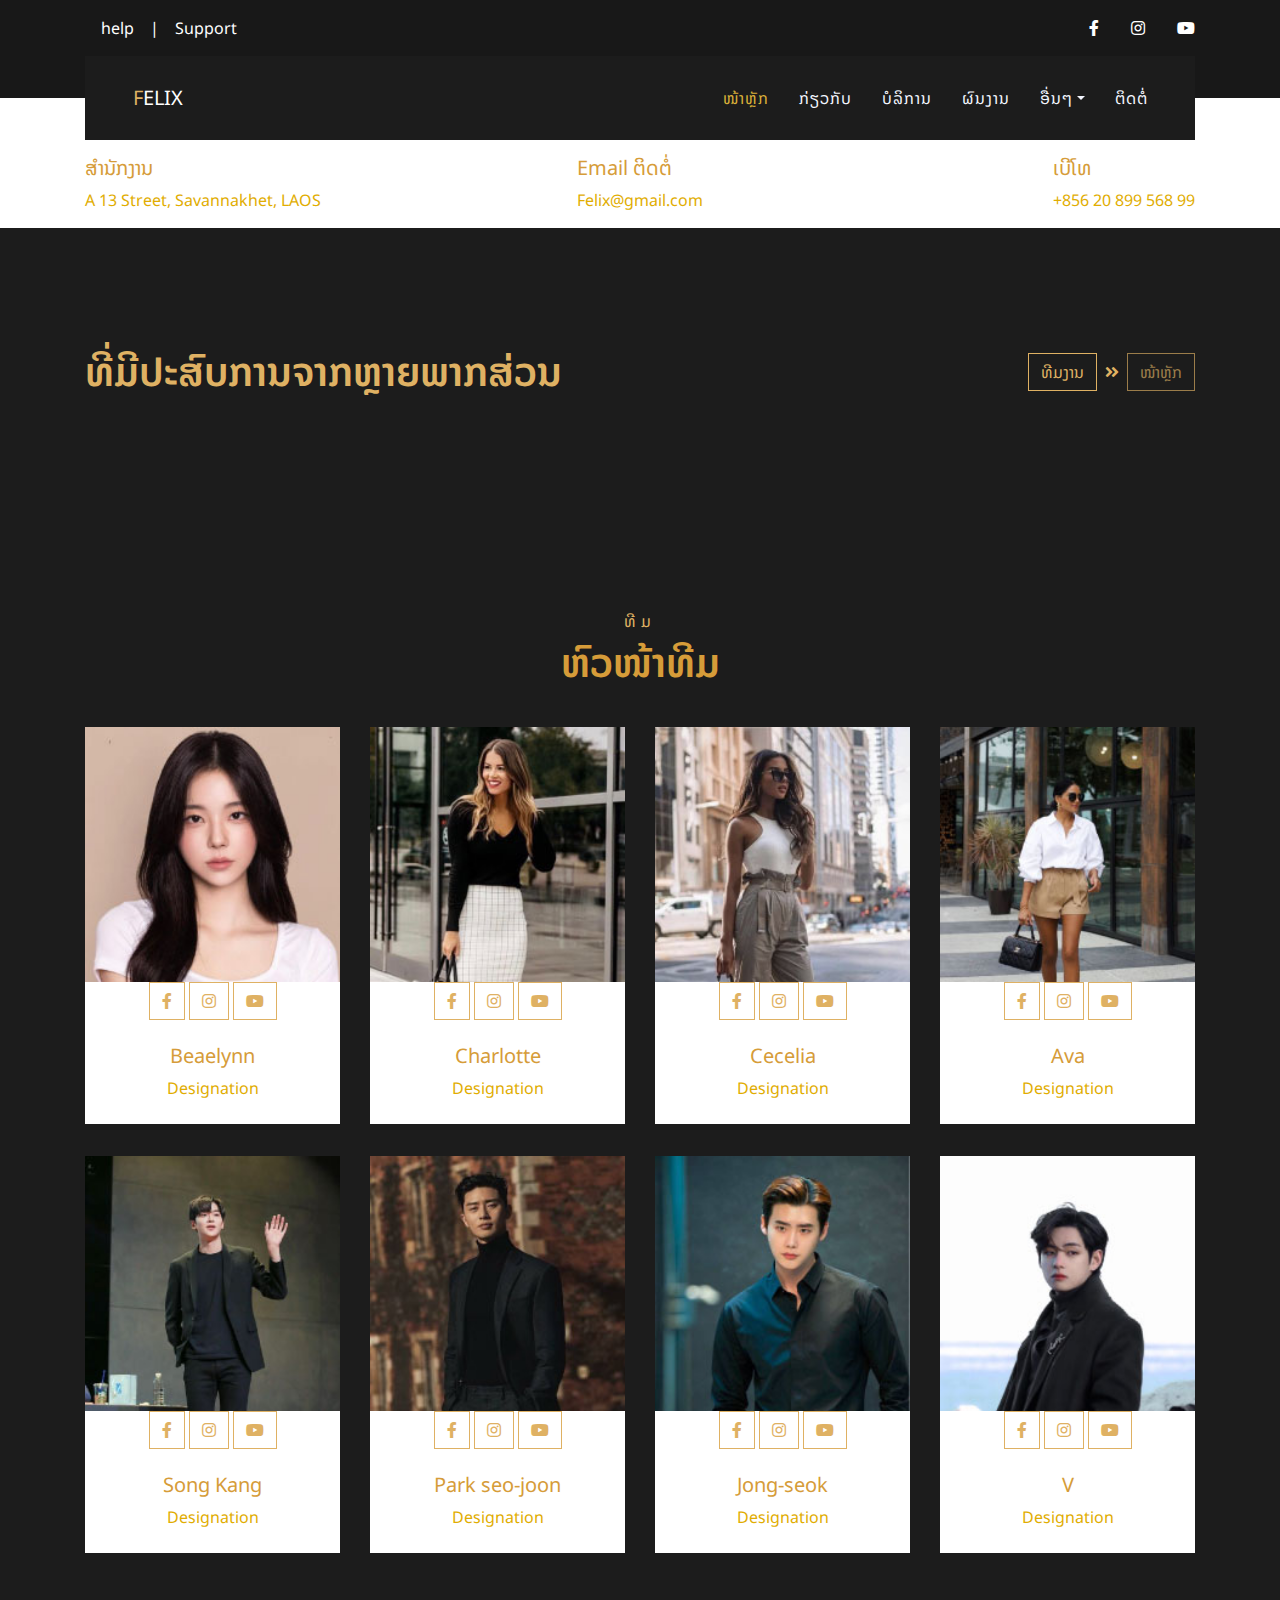
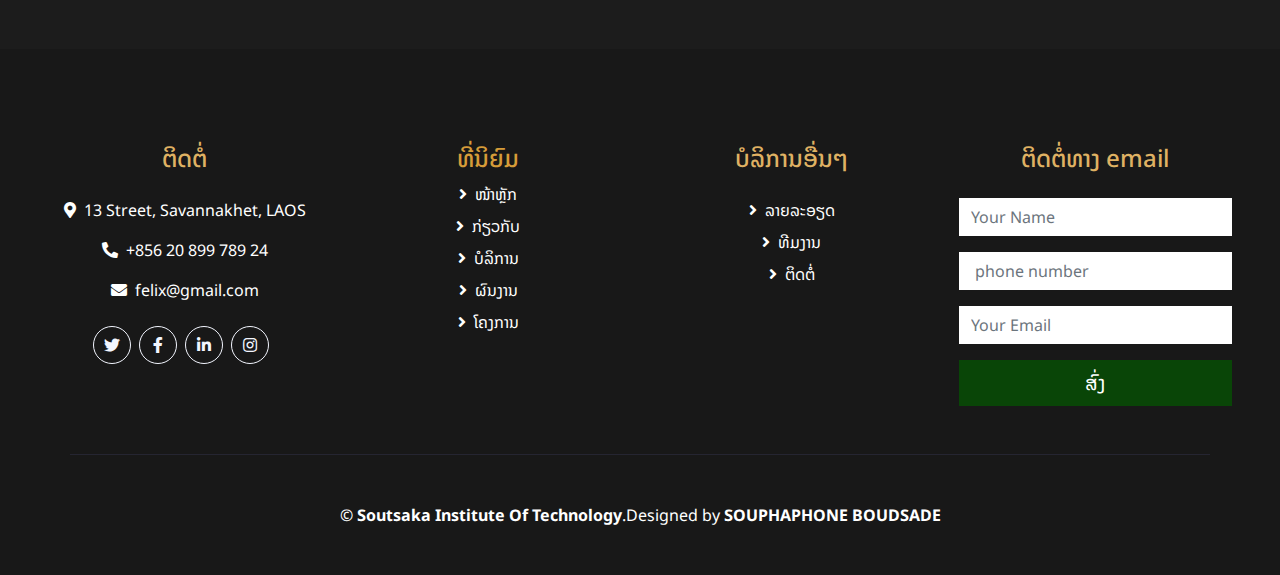
<file: ourteam.html>
<!DOCTYPE html>
<html lang="en">
<head>
    <meta charset="UTF-8" />
    <title>FELIX@html.com</title>
    <meta content="width=device-width, initial-scale=1.0" name="viewport">
    <meta content="Free HTML Templates" name="keywords">
    <meta content="Free HTML Templates" name="description">

    <!-- Favicon -->
    <link href="img/favicon.ico" rel="icon">

    <!-- Google Web Fonts -->
    <!--<link href="https://fonts.googleapis.com/css2?family=Montserrat&family=Oswald:wght@400;500;600&display=swap" rel="stylesheet">--> 
    <link rel="preconnect" href="https://fonts.googleapis.com">
    <link rel="preconnect" href="https://fonts.gstatic.com" crossorigin>
    <link href="https://fonts.googleapis.com/css2?family=Noto+Sans+Lao&display=swap" rel="stylesheet">

    <!-- Font Awesome -->
    <link href="https://cdnjs.cloudflare.com/ajax/libs/font-awesome/5.10.0/css/all.min.css" rel="stylesheet">

    <!-- Flaticon Font -->
    <link href="lib/flaticon/font/flaticon.css" rel="stylesheet">

    <!-- Libraries Stylesheet -->
    <link href="lib/owlcarousel/assets/owl.carousel.min.css" rel="stylesheet">
    <link href="lib/lightbox/css/lightbox.min.css" rel="stylesheet">

    <!-- Customized Bootstrap Stylesheet -->
    <link href="css/style.css" rel="stylesheet">
</head>

<body>
   <!-- Topbar Start -->
   <div class="container-fluid bg-dark py-3">
    <div class="container">
        <div class="row">
            <div class="col-md-6 text-center text-lg-left mb-2 mb-lg-0">
                <div class="d-inline-flex align-items-center">
                    <a class="text-white px-3" href="https://m.facebook.com/SoutsakaInstituteOfTechnology/">help</a>
                    <span class="text-white">|</span>
                    <a class="text-white pl-3" href="https://m.facebook.com/SoutsakaInstituteOfTechnology/">Support</a>
                </div>
            </div>
            <div class="col-md-6 text-center text-lg-right">
                <div class="d-inline-flex align-items-center">
                    <a class="text-white px-3" href="https://m.facebook.com/SoutsakaInstituteOfTechnology/">
                        <i class="fab fa-facebook-f"></i>
                    </a>
                    <a class="text-white px-3" href="https://instagram.com/soutsaka_institute?igshid=NTc4MTIwNjQ2YQ==">
                        <i class="fab fa-instagram"></i>
                    </a>
                    <a class="text-white pl-3" href="https://youtube.com/@vanhkhamable">
                        <i class="fab fa-youtube"></i>
                    </a>
                </div>
            </div>
        </div>
    </div>
</div>
<!-- Topbar End -->


    <!-- Navbar Start -->
    <div class="container-fluid position-relative nav-bar p-0">
        <div class="container position-relative" style="z-index: 9;">
            <nav class="navbar navbar-expand-lg bg-secondary navbar-dark py-3 py-lg-0 pl-3 pl-lg-5">
                <a href="" class="navbar-brand">
                    <span class="text-primary">F</span>ELIX</h1>
                </a>
                <button type="button" class="navbar-toggler" data-toggle="collapse" data-target="#navbarCollapse">
                    <span class="navbar-toggler-icon"></span>
                </button>
                <div class="collapse navbar-collapse justify-content-between px-3" id="navbarCollapse">
                    <div class="navbar-nav ml-auto py-0">
                        <a href="index.html" class="nav-item nav-link active">ໜ້າຫຼັກ</a>
                        <a href="about.html" class="nav-item nav-link">ກ່ຽວກັບ</a>
                        <a href="service.html" class="nav-item nav-link">ບໍລິການ</a>
                        <a href="project.html" class="nav-item nav-link">ຜົນງານ</a>
                        <div class="nav-item dropdown">
                            <a href="#" class="nav-link dropdown-toggle" data-toggle="dropdown">ອື່ນໆ</a>
                            <div class="dropdown-menu rounded-0 m-0">
                                <a href="blog.html" class="dropdown-item">ໂຄງການ</a>
                                <a href="single.html" class="dropdown-item">ລາຍລະອຽດ</a>
                                <a href="ourteam.html" class="dropdown-item">ທີມງານ</a>
                            </div>
                        </div>
                        <a href="contact.html" class="nav-item nav-link">ຕິດຕໍ່</a>
                    </div>
                </div>
            </nav>
        </div>
    </div>
    <!-- Navbar End -->

    <!-- Under Nav Start -->
    <div class="container-fluid bg-white py-3">
        <div class="container">
            <div class="row">
                <div class="col-lg-4 text-left mb-3 mb-lg-0">
                    <div class="d-inline-flex text-left">
                        <div class="d-flex flex-column">
                            <h5>ສໍານັກງານ</h5>
                            <p class="m-0">A 13 Street, Savannakhet, LAOS</p>
                        </div>
                    </div>
                </div>
                <div class="col-lg-4 text-left text-lg-center mb-3 mb-lg-0">
                    <div class="d-inline-flex text-left">
                        <div class="d-flex flex-column">
                            <h5>Email ຕິດຕໍ່</h5>
                            <p class="m-0">Felix@gmail.com</p>
                        </div>
                    </div>
                </div>
                <div class="col-lg-4 text-left text-lg-right mb-3 mb-lg-0">
                    <div class="d-inline-flex text-left">
                        <div class="d-flex flex-column">
                            <h5>ເບີໂທ</h5>
                            <p class="m-0">+856 20 899 568 99</p>
                        </div>
                    </div>
                </div>
            </div>
        </div>
    </div>
    <!-- Under Nav End -->


    <!-- Page Header Start -->
    <div class="container-fluid bg-secondary py-5">
        <div class="container py-5">
            <div class="row align-items-center py-4">
                <div class="col-md-6 text-center text-md-left">
                    <h1 class="mb-4 mb-md-0 text-primary text-uppercase">ທີ່ມີປະສົບການຈາກຫຼາຍພາກສ່ວນ</h1>
                </div>
                <div class="col-md-6 text-center text-md-right">
                    <div class="d-inline-flex align-items-center">
                        <a class="btn btn-outline-primary" href="index.html">ທີມງານ</a>
                        <i class="fas fa-angle-double-right text-primary mx-2"></i>
                        <a class="btn btn-outline-primary disabled" href="">ໜ້າຫຼັກ</a>
                    </div>
                </div>
            </div>
        </div>
    </div>
    <!-- Page Header Start -->


    <!-- Team Start -->
    <div class="container-fluid py-5">
        <div class="container pt-5 pb-3">
            <div class="text-center mb-3 pb-3">
                <h6 class="text-primary text-uppercase" style="letter-spacing: 5px;">ທີມ</h6>
                <h1>ຫົວໜ້າທີມ</h1>
            </div>
            <div class="row">
                <div class="col-lg-3 col-md-4 col-sm-6 pb-2">
                    <div class="team-item bg-white mb-4">
                        <div class="team-img position-relative overflow-hidden">
                            <img class="img-fluid w-100" src="img/designer0g.jpg" alt="">
                            <div class="team-social">
                                <a class="btn btn-outline-primary btn-square" href="https://m.facebook.com/SoutsakaInstituteOfTechnology/"><i class="fab fa-facebook-f"></i></a>
                                <a class="btn btn-outline-primary btn-square" href="https://instagram.com/soutsaka_institute?igshid=NTc4MTIwNjQ2YQ=="><i class="fab fa-instagram"></i></a>
                                <a class="btn btn-outline-primary btn-square" href="https://youtube.com/@vanhkhamable"><i class="fab fa-youtube"></i></a>
                            </div>
                        </div>
                        <div class="text-center py-4">
                            <h5 class="text-truncate">Beaelynn</h5>
                            <p class="m-0">Designation</p>
                        </div>
                    </div>
                </div>
                <div class="col-lg-3 col-md-4 col-sm-6 pb-2">
                    <div class="team-item bg-white mb-4">
                        <div class="team-img position-relative overflow-hidden">
                            <img class="img-fluid w-100" src="img/designer1g.jpg" alt="">
                            <div class="team-social">
                                <a class="btn btn-outline-primary btn-square" href="https://m.facebook.com/SoutsakaInstituteOfTechnology/"><i class="fab fa-facebook-f"></i></a>
                                <a class="btn btn-outline-primary btn-square" href="https://instagram.com/soutsaka_institute?igshid=NTc4MTIwNjQ2YQ=="><i class="fab fa-instagram"></i></a>
                                <a class="btn btn-outline-primary btn-square" href="https://youtube.com/@vanhkhamable"><i class="fab fa-youtube"></i></a>
                            </div>
                        </div>
                        <div class="text-center py-4">
                            <h5 class="text-truncate">Charlotte</h5>
                            <p class="m-0">Designation</p>
                        </div>
                    </div>
                </div>
                <div class="col-lg-3 col-md-4 col-sm-6 pb-2">
                    <div class="team-item bg-white mb-4">
                        <div class="team-img position-relative overflow-hidden">
                            <img class="img-fluid w-100" src="img/designe2g.jpg" alt="">
                            <div class="team-social">
                                <a class="btn btn-outline-primary btn-square" href="https://m.facebook.com/SoutsakaInstituteOfTechnology/"><i class="fab fa-facebook-f"></i></a>
                                <a class="btn btn-outline-primary btn-square" href="https://instagram.com/soutsaka_institute?igshid=NTc4MTIwNjQ2YQ=="><i class="fab fa-instagram"></i></a>
                                <a class="btn btn-outline-primary btn-square" href="https://youtube.com/@vanhkhamable"><i class="fab fa-youtube  "></i></a>
                            </div>
                        </div>
                        <div class="text-center py-4">
                            <h5 class="text-truncate">Cecelia</h5>
                            <p class="m-0">Designation</p>
                        </div>
                    </div>
                </div>
                <div class="col-lg-3 col-md-4 col-sm-6 pb-2">
                    <div class="team-item bg-white mb-4">
                        <div class="team-img position-relative overflow-hidden">
                            <img class="img-fluid w-100" src="img/designe3g.jpg" alt="">
                            <div class="team-social">
                                <a class="btn btn-outline-primary btn-square" href="https://m.facebook.com/SoutsakaInstituteOfTechnology/"><i class="fab fa-facebook-f"></i></a>
                                <a class="btn btn-outline-primary btn-square" href="https://instagram.com/soutsaka_institute?igshid=NTc4MTIwNjQ2YQ=="><i class="fab fa-instagram"></i></a>
                                <a class="btn btn-outline-primary btn-square" href="https://youtube.com/@vanhkhamable"><i class="fab fa-youtube"></i></a>
                            </div>
                        </div>
                        <div class="text-center py-4">
                            <h5 class="text-truncate">Ava</h5>
                            <p class="m-0">Designation</p>
                        </div>
                    </div>
                </div>
                <div class="col-lg-3 col-md-4 col-sm-6 pb-2">
                    <div class="team-item bg-white mb-4">
                        <div class="team-img position-relative overflow-hidden">
                            <img class="img-fluid w-100" src="img/designe4b.jpg" alt="">
                            <div class="team-social">
                                <a class="btn btn-outline-primary btn-square" href="https://m.facebook.com/SoutsakaInstituteOfTechnology/"><i class="fab fa-facebook-f"></i></a>
                                <a class="btn btn-outline-primary btn-square" href="https://instagram.com/soutsaka_institute?igshid=NTc4MTIwNjQ2YQ=="><i class="fab fa-instagram"></i></a>
                                <a class="btn btn-outline-primary btn-square" href="https://youtube.com/@vanhkhamable"><i class="fab fa-youtube"></i></a>
                            </div>
                        </div>
                        <div class="text-center py-4">
                            <h5 class="text-truncate">Song Kang</h5>
                            <p class="m-0">Designation</p>
                        </div>
                    </div>
                </div>
                <div class="col-lg-3 col-md-4 col-sm-6 pb-2">
                    <div class="team-item bg-white mb-4">
                        <div class="team-img position-relative overflow-hidden">
                            <img class="img-fluid w-100" src="img/designe5b.jpg" alt="">
                            <div class="team-social">
                                <a class="btn btn-outline-primary btn-square" href="https://m.facebook.com/SoutsakaInstituteOfTechnology/"><i class="fab fa-facebook-f"></i></a>
                                <a class="btn btn-outline-primary btn-square" href="https://instagram.com/soutsaka_institute?igshid=NTc4MTIwNjQ2YQ=="><i class="fab fa-instagram"></i></a>
                                <a class="btn btn-outline-primary btn-square" href="https://youtube.com/@vanhkhamable"><i class="fab fa-youtube"></i></a>
                            </div>
                        </div>
                        <div class="text-center py-4">
                            <h5 class="text-truncate">Park seo-joon</h5>
                            <p class="m-0">Designation</p>
                        </div>
                    </div>
                </div>
                <div class="col-lg-3 col-md-4 col-sm-6 pb-2">
                    <div class="team-item bg-white mb-4">
                        <div class="team-img position-relative overflow-hidden">
                            <img class="img-fluid w-100" src="img/designer6b.jpg" alt="">
                            <div class="team-social">
                                <a class="btn btn-outline-primary btn-square" href="https://m.facebook.com/SoutsakaInstituteOfTechnology/"><i class="fab fa-facebook-f"></i></a>
                                <a class="btn btn-outline-primary btn-square" href="https://instagram.com/soutsaka_institute?igshid=NTc4MTIwNjQ2YQ=="><i class="fab fa-instagram"></i></a>
                                <a class="btn btn-outline-primary btn-square" href="https://youtube.com/@vanhkhamable"><i class="fab fa-youtube"></i></a>
                            </div>
                        </div>
                        <div class="text-center py-4">
                            <h5 class="text-truncate">Jong-seok</h5>
                            <p class="m-0">Designation</p>
                        </div>
                    </div>
                </div>
                <div class="col-lg-3 col-md-4 col-sm-6 pb-2">
                    <div class="team-item bg-white mb-4">
                        <div class="team-img position-relative overflow-hidden">
                            <img class="img-fluid w-100" src="img/designer7b.jpg" alt="">
                            <div class="team-social">
                                <a class="btn btn-outline-primary btn-square" href="https://m.facebook.com/SoutsakaInstituteOfTechnology/"><i class="fab fa-facebook-f"></i></a>
                                <a class="btn btn-outline-primary btn-square" href="https://instagram.com/soutsaka_institute?igshid=NTc4MTIwNjQ2YQ=="><i class="fab fa-instagram"></i></a>
                                <a class="btn btn-outline-primary btn-square" href="https://youtube.com/@vanhkhamable"><i class="fab fa-youtube"></i></a>
                            </div>
                        </div>
                        <div class="text-center py-4">
                            <h5 class="text-truncate">V</h5>
                            <p class="m-0">Designation</p>
                        </div>
                    </div>
                </div>
            </div>
        </div>
    </div>
    <!-- Team End -->


    <!-- Footer Start -->
    <div class="container-fluid bg-dark text-white py-5 px-sm-3 px-md-5">
        <div class="row pt-5">
            <div class="col-lg-3 col-md-6 mb-5">
                <h4 class="text-primary mb-4">ຕິດຕໍ່</h4>
                <p><i class="fa fa-map-marker-alt mr-2"></i>13 Street, Savannakhet, LAOS</p>
                <p><i class="fa fa-phone-alt mr-2"></i>+856 20 899 789 24</p>
                <p><i class="fa fa-envelope mr-2"></i>felix@gmail.com</p>
                <div class="d-flex justify-content-center mt-4">
                    <a class="btn btn-outline-light rounded-circle text-center mr-2 px-0" style="width: 38px; height: 38px;" href="#"><i class="fab fa-twitter"></i></a>
                    <a class="btn btn-outline-light rounded-circle text-center mr-2 px-0" style="width: 38px; height: 38px;" href="#"><i class="fab fa-facebook-f"></i></a>
                    <a class="btn btn-outline-light rounded-circle text-center mr-2 px-0" style="width: 38px; height: 38px;" href="#"><i class="fab fa-linkedin-in"></i></a>
                    <a class="btn btn-outline-light rounded-circle text-center mr-2 px-0" style="width: 38px; height: 38px;" href="#"><i class="fab fa-instagram"></i></a>
                </div>
            </div>
            <div class="col-lg-3 col-md-6 mb-5">
                <h4 class="https://www.edx.org/course/introduction-computer-science-harvardx-cs50x">ທີ່ນິຍົມ</h4>
                <div class="d-flex flex-column justify-content-start">
                    <a class="text-white mb-2" href="index.html"><i class="fa fa-angle-right mr-2"></i>ໜ້າຫຼັກ</a>
                    <a class="text-white mb-2" href="about.html"><i class="fa fa-angle-right mr-2"></i>ກ່ຽວກັບ</a>
                    <a class="text-white mb-2" href="service.html"><i class="fa fa-angle-right mr-2"></i>ບໍລິການ</a>
                    <a class="text-white mb-2" href="project.html"><i class="fa fa-angle-right mr-2"></i>ຜົນງານ</a>
                    <a class="text-white" href="blog.html"><i class="fa fa-angle-right mr-2"></i>ໂຄງການ</a>
                </div>
            </div>
            <div class="col-lg-3 col-md-6 mb-5">
                <h4 class="text-primary mb-4">ບໍລິການອື່ນໆ</h4>
                <div class="d-flex flex-column justify-content-start">
                    <a class="text-white mb-2" href="single.html"><i class="fa fa-angle-right mr-2"></i>ລາຍລະອຽດ</a>
                    <a class="text-white mb-2" href="ourteam.html"><i class="fa fa-angle-right mr-2"></i>ທີມງານ</a>
                    <!--<a class="text-white mb-2" href="#"><i class="fa fa-angle-right mr-2"></i>ດດດ </a>
                    <a class="text-white mb-2" href="#"><i class="fa fa-angle-right mr-2"></i>ວວວ</a>-->
                    <a class="text-white" href="contact.html"><i class="fa fa-angle-right mr-2"></i>ຕິດຕໍ່</a>
                </div>
            </div>
            <div class="col-lg-3 col-md-6 mb-5">
                <h4 class="text-primary mb-4">ຕິດຕໍ່ທາງ email</h4>
                <form action="">
                    <div class="form-group">
                        <input type="text" class="form-control border-0" placeholder="Your Name" required="required" />
                    </div>
                    <div class="form-group">
                        <input type="num" class="form-control border-0" placeholder=" phone number" required="required" />
                    </div>
                    <div class="form-group">
                        <input type="email" class="form-control border-0" placeholder="Your Email" required="required" />
                    </div>
                    <div>
                        <button class="btn btn-lg btn-primary btn-block border-0" type="submit">ສົ່ງ</button>
                    </div>
                </form>
            </div>
        </div>
        <div class="container border-top border-secondary pt-5">
            <p class="m-0 text-center text-white">
                &copy; <a class="text-white font-weight-bold" href="https://m.facebook.com/SoutsakaInstituteOfTechnology/">Soutsaka Institute Of Technology</a>.Designed by
                <a class="text-white font-weight-bold" href="https://www.edx.org/course/introduction-computer-science-harvardx-cs50x">SOUPHAPHONE BOUDSADE</a>
            </p>
        </div>
    </div>
    <!-- Footer End -->


    <!-- Back to Top -->
    <a href="#" class="btn btn-lg btn-primary back-to-top"><i class="fa fa-angle-double-up"></i></a>


    <!-- JavaScript Libraries -->
    <script src="https://code.jquery.com/jquery-3.4.1.min.js"></script>
    <script src="https://stackpath.bootstrapcdn.com/bootstrap/4.4.1/js/bootstrap.bundle.min.js"></script>
    <script src="lib/easing/easing.min.js"></script>
    <script src="lib/owlcarousel/owl.carousel.min.js"></script>
    <script src="lib/isotope/isotope.pkgd.min.js"></script>
    <script src="lib/lightbox/js/lightbox.min.js"></script>

    <!-- Contact Javascript File -->
    <script src="mail/jqBootstrapValidation.min.js"></script>
    <script src="mail/contact.js"></script>

    <!-- Template Javascript -->
    <script src="js/main.js"></script>
</body>

</html>
</file>
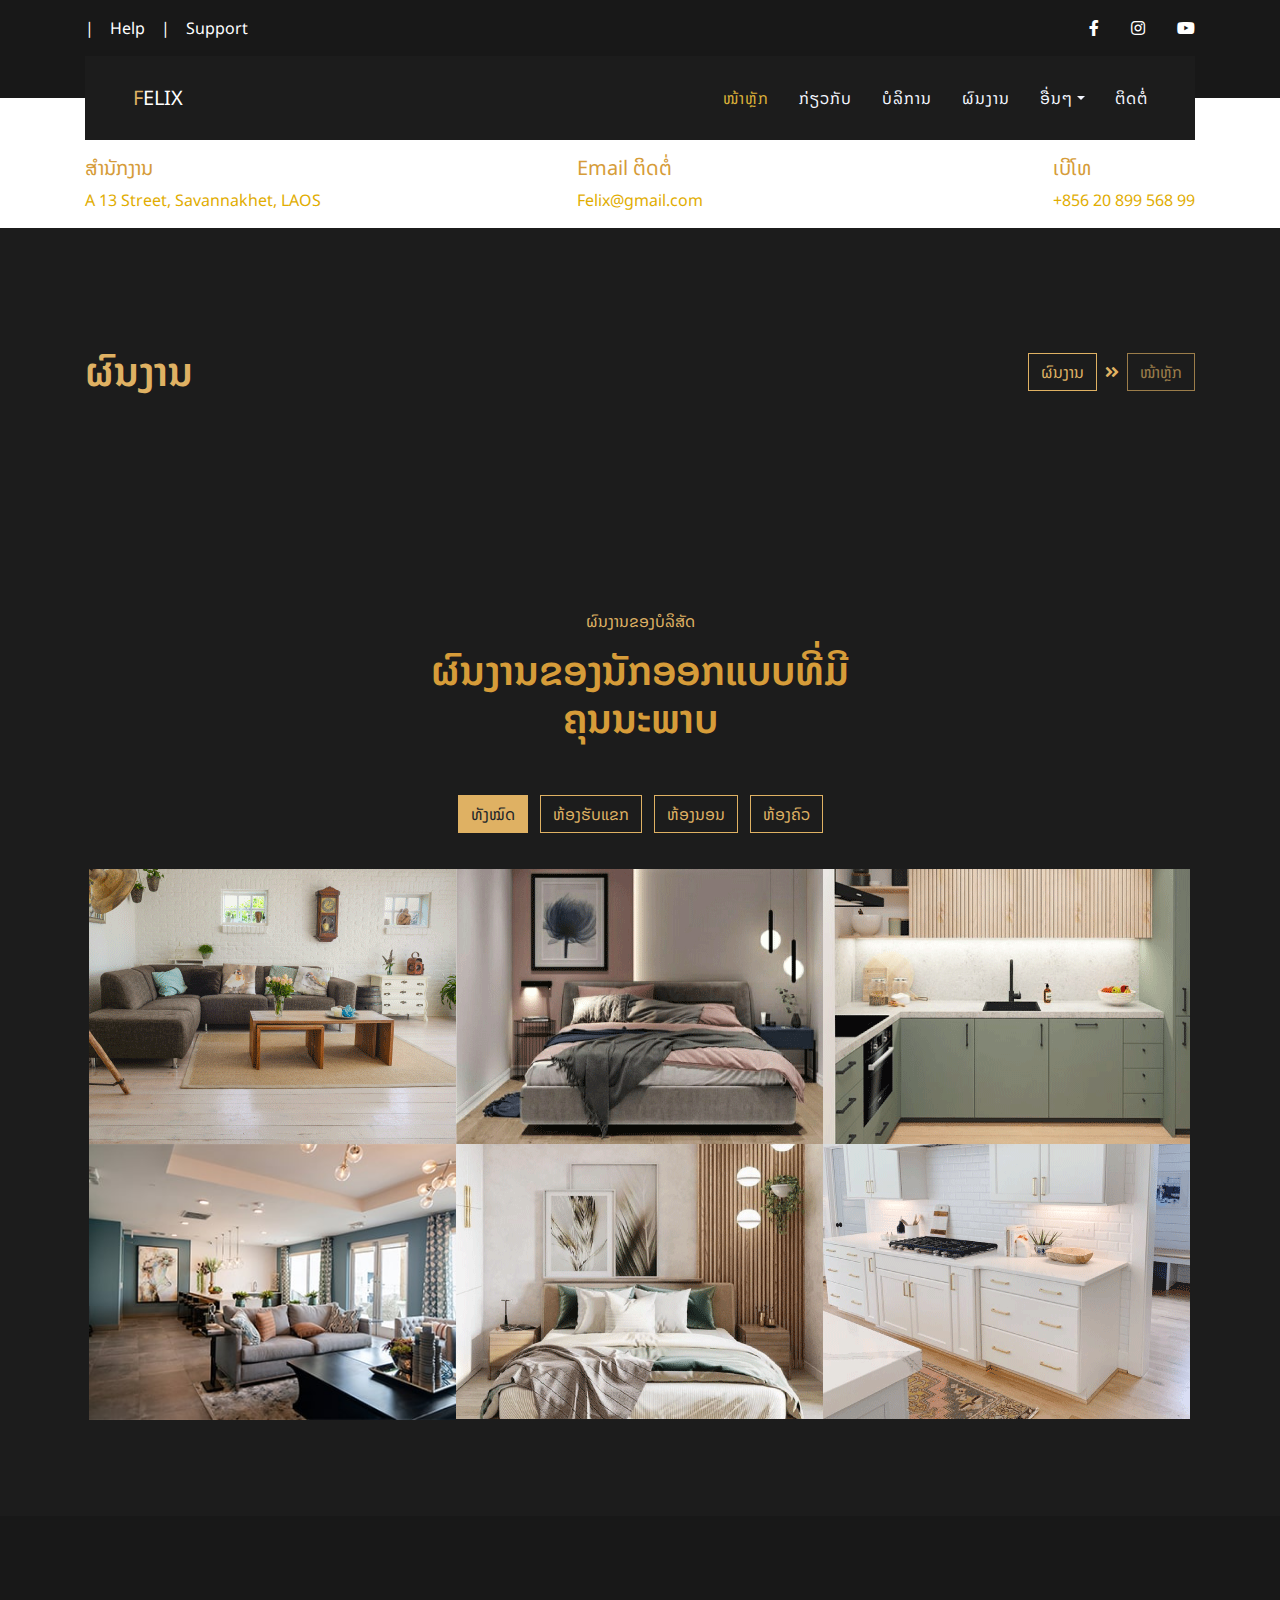
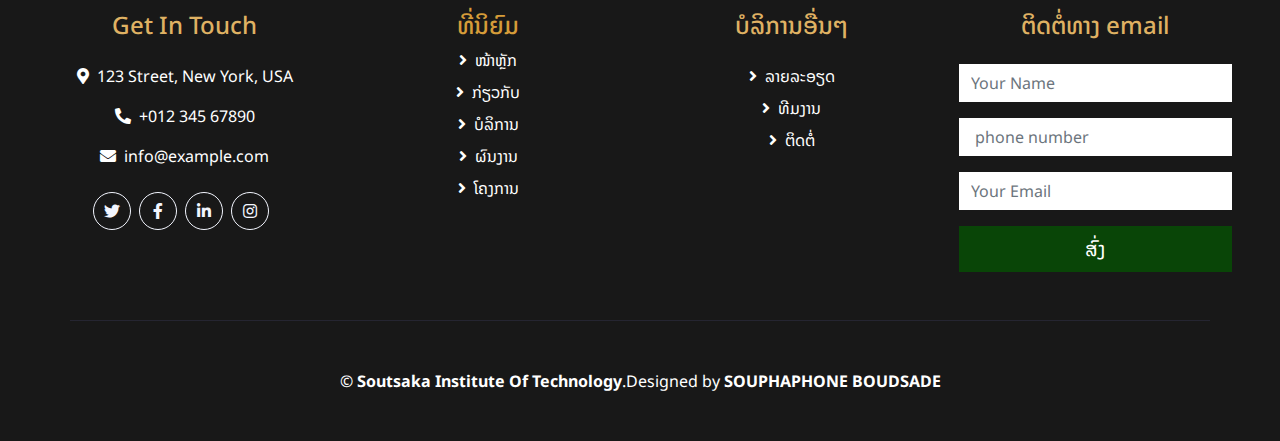
<file: project.html>
<!DOCTYPE html>
<html lang="en">

<head>
    <meta charset="utf-8">
    <title>FELIX@html.com</title>
    <meta content="width=device-width, initial-scale=1.0" name="viewport">
    <meta content="Free HTML Templates" name="keywords">
    <meta content="Free HTML Templates" name="description">

    <!-- Favicon -->
    <link href="img/favicon.ico" rel="icon">

    <!-- Google Web Fonts -->
    <!--<link href="https://fonts.googleapis.com/css2?family=Montserrat&family=Oswald:wght@400;500;600&display=swap" rel="stylesheet">-->
    <link rel="preconnect" href="https://fonts.googleapis.com">
    <link rel="preconnect" href="https://fonts.gstatic.com" crossorigin>
    <link href="https://fonts.googleapis.com/css2?family=Noto+Sans+Lao&display=swap" rel="stylesheet">
    <!-- Font Awesome -->
    <link href="https://cdnjs.cloudflare.com/ajax/libs/font-awesome/5.10.0/css/all.min.css" rel="stylesheet">

    <!-- Flaticon Font -->
    <link href="lib/flaticon/font/flaticon.css" rel="stylesheet">

    <!-- Libraries Stylesheet -->
    <link href="lib/owlcarousel/assets/owl.carousel.min.css" rel="stylesheet">
    <link href="lib/lightbox/css/lightbox.min.css" rel="stylesheet">

    <!-- Customized Bootstrap Stylesheet -->
    <link href="css/style.css" rel="stylesheet">
</head>

<body>
    <!-- Topbar Start -->
    <div class="container-fluid bg-dark py-3">
        <div class="container">
            <div class="row">
                <div class="col-md-6 text-center text-lg-left mb-2 mb-lg-0">
                    <div class="d-inline-flex align-items-center">
                        <span class="text-white">|</span>
                        <a class="text-white px-3" href="https://m.facebook.com/SoutsakaInstituteOfTechnology/">Help</a>
                        <span class="text-white">|</span>
                        <a class="text-white pl-3" href="https://m.facebook.com/SoutsakaInstituteOfTechnology/">Support</a>
                    </div>
                </div>
                <div class="col-md-6 text-center text-lg-right">
                    <div class="d-inline-flex align-items-center">
                        <a class="text-white px-3" href="https://m.facebook.com/SoutsakaInstituteOfTechnology/">
                            <i class="fab fa-facebook-f"></i>
                        </a>
                        <a class="text-white px-3" href="https://instagram.com/soutsaka_institute?igshid=NTc4MTIwNjQ2YQ==">
                            <i class="fab fa-instagram"></i>
                        </a>
                        <a class="text-white pl-3" href="https://youtube.com/@vanhkhamable">
                            <i class="fab fa-youtube"></i>
                        </a>
                    </div>
                </div>

            </div>
        </div>
    </div>
    <!-- Topbar End -->



    <!-- Navbar Start -->
    <div class="container-fluid position-relative nav-bar p-0">
        <div class="container position-relative" style="z-index: 9;">
            <nav class="navbar navbar-expand-lg bg-secondary navbar-dark py-3 py-lg-0 pl-3 pl-lg-5">
                <a href="" class="navbar-brand">
                    <span class="text-primary">F</span>ELIX</h1>
                </a>
                <button type="button" class="navbar-toggler" data-toggle="collapse" data-target="#navbarCollapse">
                    <span class="navbar-toggler-icon"></span>
                </button>
                <div class="collapse navbar-collapse justify-content-between px-3" id="navbarCollapse">
                    <div class="navbar-nav ml-auto py-0">
                        <a href="index.html" class="nav-item nav-link active">ໜ້າຫຼັກ</a>
                        <a href="about.html" class="nav-item nav-link">ກ່ຽວກັບ</a>
                        <a href="service.html" class="nav-item nav-link">ບໍລິການ</a>
                        <a href="project.html" class="nav-item nav-link">ຜົນງານ</a>
                        <div class="nav-item dropdown">
                            <a href="#" class="nav-link dropdown-toggle" data-toggle="dropdown">ອື່ນໆ</a>
                            <div class="dropdown-menu rounded-0 m-0">
                                <a href="blog.html" class="dropdown-item">ໂຄງການ</a>
                                <a href="single.html" class="dropdown-item">ລາຍລະອຽດ</a>
                                <a href="ourteam.html" class="dropdown-item">ທີມງານ</a>
                            </div>
                        </div>
                        <a href="contact.html" class="nav-item nav-link">ຕິດຕໍ່</a>
                    </div>
                </div>
            </nav>
        </div>
    </div>
    <!-- Navbar End -->




    <!-- Under Nav Start -->
    <div class="container-fluid bg-white py-3">
        <div class="container">
            <div class="row">
                <div class="col-lg-4 text-left mb-3 mb-lg-0">
                    <div class="d-inline-flex text-left">
                        <div class="d-flex flex-column">
                            <h5>ສໍານັກງານ</h5>
                            <p class="m-0">A 13 Street, Savannakhet, LAOS</p>
                        </div>
                    </div>
                </div>
                <div class="col-lg-4 text-left text-lg-center mb-3 mb-lg-0">
                    <div class="d-inline-flex text-left">
                        <div class="d-flex flex-column">
                            <h5>Email ຕິດຕໍ່</h5>
                            <p class="m-0">Felix@gmail.com</p>
                        </div>
                    </div>
                </div>
                <div class="col-lg-4 text-left text-lg-right mb-3 mb-lg-0">
                    <div class="d-inline-flex text-left">
                        <div class="d-flex flex-column">
                            <h5>ເບີໂທ</h5>
                            <p class="m-0">+856 20 899 568 99</p>
                        </div>
                    </div>
                </div>
            </div>
        </div>
    </div>
    <!-- Under Nav End -->


    <!-- Page Header Start -->
    <div class="container-fluid bg-secondary py-5">
        <div class="container py-5">
            <div class="row align-items-center py-4">
                <div class="col-md-6 text-center text-md-left">
                    <h1 class="mb-4 mb-md-0 text-primary text-uppercase">ຜົນງານ</h1>
                </div>
                <div class="col-md-6 text-center text-md-right">
                    <div class="d-inline-flex align-items-center">
                        <a class="btn btn-outline-primary" href="index.html">ຜົນງານ</a>
                        <i class="fas fa-angle-double-right text-primary mx-2"></i>
                        <a class="btn btn-outline-primary disabled" href="">ໜ້າຫຼັກ</a>
                    </div>
                </div>
            </div>
        </div>
    </div>
    <!-- Page Header Start -->


   
    <!-- Projects Start -->
    <div class="container-fluid py-5">
        <div class="container py-5">
            <div class="row justify-content-center">
                <div class="col-lg-6 col-md-8 col text-center mb-4">
                    <h6 class="text-primary font-weight-normal text-uppercase mb-3">ຜົນງານຂອງບໍລິສັດ</h6>
                    <h1 class="mb-4">ຜົນງານຂອງນັກອອກແບບທີ່ມີຄຸນນະພາບ</h1>
                </div>
            </div>
            <div class="row">
                <div class="col-12 text-center mb-2">
                    <ul class="list-inline mb-4" id="portfolio-flters">
                        <li class="btn btn-outline-primary m-1 active"  data-filter="*">ທັງໝົດ</li>
                        <li class="btn btn-outline-primary m-1" data-filter=".first">ຫ້ອງຮັບແຂກ</li>
                        <li class="btn btn-outline-primary m-1" data-filter=".second">ຫ້ອງນອນ</li>
                        <li class="btn btn-outline-primary m-1" data-filter=".third">ຫ້ອງຄົວ</li>
                    </ul>
                </div>
            </div>
            <div class="row mx-1 portfolio-container">
                <div class="col-lg-4 col-md-6 col-sm-12 p-0 portfolio-item first">
                    <div class="position-relative overflow-hidden">
                        <div class="portfolio-img d-flex align-items-center justify-content-center">
                            <img class="img-fluid" src="img/living-room1.png" alt="">
                        </div>
                        <div class="portfolio-text bg-secondary d-flex flex-column align-items-center justify-content-center">
                            <h4 class="text-white mb-4">ຫ້ອງຮັບແຂກ</h4>
                            <div class="d-flex align-items-center justify-content-center">
                                <a class="btn btn-outline-primary m-1" href="img/living-room1.png" data-lightbox="portfolio">
                                    <i class="fa fa-eye"></i>
                                </a>
                            </div>
                        </div>
                    </div>
                </div>
                <div class="col-lg-4 col-md-6 col-sm-12 p-0 portfolio-item second">
                    <div class="position-relative overflow-hidden">
                        <div class="portfolio-img d-flex align-items-center justify-content-center">
                            <img class="img-fluid" src="img/bedroom0.png" alt="">
                        </div>
                        <div class="portfolio-text bg-secondary d-flex flex-column align-items-center justify-content-center">
                            <h4 class="text-white mb-4">ຫ້ອງນອນ</h4>
                            <div class="d-flex align-items-center justify-content-center">
                                <a class="btn btn-outline-primary m-1" href="img/bedroom0.png" data-lightbox="portfolio">
                                    <i class="fa fa-eye"></i>
                                </a>
                            </div>
                        </div>
                    </div>
                </div>
                <div class="col-lg-4 col-md-6 col-sm-12 p-0 portfolio-item third">
                    <div class="position-relative overflow-hidden">
                        <div class="portfolio-img d-flex align-items-center justify-content-center">
                            <img class="img-fluid" src="img/kitchen1.png" alt="">
                        </div>
                        <div class="portfolio-text bg-secondary d-flex flex-column align-items-center justify-content-center">
                            <h4 class="text-white mb-4">ຫ້ອງຄົວ</h4>
                            <div class="d-flex align-items-center justify-content-center">
                                <a class="btn btn-outline-primary m-1" href="img/kitchen1.png" data-lightbox="portfolio">
                                    <i class="fa fa-eye"></i>
                                </a>
                            </div>
                        </div>
                    </div>
                </div>
                <div class="col-lg-4 col-md-6 col-sm-12 p-0 portfolio-item first">
                    <div class="position-relative overflow-hidden">
                        <div class="portfolio-img d-flex align-items-center justify-content-center">
                            <img class="img-fluid" src="img/portfolio-4.jpg" alt="">
                        </div>
                        <div class="portfolio-text bg-secondary d-flex flex-column align-items-center justify-content-center">
                            <h4 class="text-white mb-4">ຫ້ອງຮັບແຂກ</h4>
                            <div class="d-flex align-items-center justify-content-center">
                                <a class="btn btn-outline-primary m-1" href="img/portfolio-4.jpg" data-lightbox="portfolio">
                                    <i class="fa fa-eye"></i>
                                </a>
                            </div>
                        </div>
                    </div>
                </div>
                <div class="col-lg-4 col-md-6 col-sm-12 p-0 portfolio-item second">
                    <div class="position-relative overflow-hidden">
                        <div class="portfolio-img d-flex align-items-center justify-content-center">
                            <img class="img-fluid" src="img/bedroom1.png" alt="">
                        </div>
                        <div class="portfolio-text bg-secondary d-flex flex-column align-items-center justify-content-center">
                            <h4 class="text-white mb-4">ຫ້ອງນອນ</h4>
                            <div class="d-flex align-items-center justify-content-center">
                                <a class="btn btn-outline-primary m-1" href="img/bedroom1.png" data-lightbox="portfolio">
                                    <i class="fa fa-eye"></i>
                                </a>
                            </div>
                        </div>
                    </div>
                </div>
                <div class="col-lg-4 col-md-6 col-sm-12 p-0 portfolio-item third">
                    <div class="position-relative overflow-hidden">
                        <div class="portfolio-img d-flex align-items-center justify-content-center">
                            <img class="img-fluid" src="img/kitchen2.png" alt="">
                        </div>
                        <div class="portfolio-text bg-secondary d-flex flex-column align-items-center justify-content-center">
                            <h4 class="text-white mb-4">ຫ້ອງຄົວ</h4>
                            <div class="d-flex align-items-center justify-content-center">
                                <a class="btn btn-outline-primary m-1" href="img/kitchen2.png" data-lightbox="portfolio">
                                    <i class="fa fa-eye"></i>
                                </a>
                            </div>
                        </div>
                    </div>
                </div>
            </div>
        </div>
    </div>
    <!-- Projects End -->


    <!-- Footer Start -->
    <div class="container-fluid bg-dark text-white py-5 px-sm-3 px-md-5">
        <div class="row pt-5">
            <div class="col-lg-3 col-md-6 mb-5">
                <h4 class="text-primary mb-4">Get In Touch</h4>
                <p><i class="fa fa-map-marker-alt mr-2"></i>123 Street, New York, USA</p>
                <p><i class="fa fa-phone-alt mr-2"></i>+012 345 67890</p>
                <p><i class="fa fa-envelope mr-2"></i>info@example.com</p>
                <div class="d-flex justify-content-center mt-4">
                    <a class="btn btn-outline-light rounded-circle text-center mr-2 px-0" style="width: 38px; height: 38px;" href="#"><i class="fab fa-twitter"></i></a>
                    <a class="btn btn-outline-light rounded-circle text-center mr-2 px-0" style="width: 38px; height: 38px;" href="#"><i class="fab fa-facebook-f"></i></a>
                    <a class="btn btn-outline-light rounded-circle text-center mr-2 px-0" style="width: 38px; height: 38px;" href="#"><i class="fab fa-linkedin-in"></i></a>
                    <a class="btn btn-outline-light rounded-circle text-center mr-2 px-0" style="width: 38px; height: 38px;" href="#"><i class="fab fa-instagram"></i></a>
                </div>
            </div>
            <div class="col-lg-3 col-md-6 mb-5">
                <h4 class="https://www.edx.org/course/introduction-computer-science-harvardx-cs50x">ທີ່ນິຍົມ</h4>
                <div class="d-flex flex-column justify-content-start">
                    <a class="text-white mb-2" href="index.html"><i class="fa fa-angle-right mr-2"></i>ໜ້າຫຼັກ</a>
                    <a class="text-white mb-2" href="about.html"><i class="fa fa-angle-right mr-2"></i>ກ່ຽວກັບ</a>
                    <a class="text-white mb-2" href="service.html"><i class="fa fa-angle-right mr-2"></i>ບໍລິການ</a>
                    <a class="text-white mb-2" href="project.html"><i class="fa fa-angle-right mr-2"></i>ຜົນງານ</a>
                    <a class="text-white" href="blog.html"><i class="fa fa-angle-right mr-2"></i>ໂຄງການ</a>
                </div>
            </div>
            <div class="col-lg-3 col-md-6 mb-5">
                <h4 class="text-primary mb-4">ບໍລິການອື່ນໆ</h4>
                <div class="d-flex flex-column justify-content-start">
                    <a class="text-white mb-2" href="single.html"><i class="fa fa-angle-right mr-2"></i>ລາຍລະອຽດ</a>
                    <a class="text-white mb-2" href="ourteam.html"><i class="fa fa-angle-right mr-2"></i>ທີມງານ</a>
                    <!--<a class="text-white mb-2" href="#"><i class="fa fa-angle-right mr-2"></i>ດດດ </a>
                    <a class="text-white mb-2" href="#"><i class="fa fa-angle-right mr-2"></i>ວວວ</a>-->
                    <a class="text-white" href="contact.html"><i class="fa fa-angle-right mr-2"></i>ຕິດຕໍ່</a>
                </div>
            </div>
            <div class="col-lg-3 col-md-6 mb-5">
                <h4 class="text-primary mb-4">ຕິດຕໍ່ທາງ email</h4>
                <form action="">
                    <div class="form-group">
                        <input type="text" class="form-control border-0" placeholder="Your Name" required="required" />
                    </div>
                    <div class="form-group">
                        <input type="num" class="form-control border-0" placeholder=" phone number" required="required" />
                    </div>
                    <div class="form-group">
                        <input type="email" class="form-control border-0" placeholder="Your Email" required="required" />
                    </div>
                    <div>
                        <button class="btn btn-lg btn-primary btn-block border-0" type="submit">ສົ່ງ</button>
                    </div>
                </form>
            </div>
        </div>
        <div class="container border-top border-secondary pt-5">
            <p class="m-0 text-center text-white">
                &copy; <a class="text-white font-weight-bold" href="https://m.facebook.com/SoutsakaInstituteOfTechnology/">Soutsaka Institute Of Technology</a>.Designed by
                <a class="text-white font-weight-bold" href="https://www.edx.org/course/introduction-computer-science-harvardx-cs50x">SOUPHAPHONE BOUDSADE</a>
            </p>
        </div>
    </div>
    <!-- Footer End -->


    <!-- Back to Top -->
    <a href="#" class="btn btn-lg btn-primary back-to-top"><i class="fa fa-angle-double-up"></i></a>


    <!-- JavaScript Libraries -->
    <script src="https://code.jquery.com/jquery-3.4.1.min.js"></script>
    <script src="https://stackpath.bootstrapcdn.com/bootstrap/4.4.1/js/bootstrap.bundle.min.js"></script>
    <script src="lib/easing/easing.min.js"></script>
    <script src="lib/owlcarousel/owl.carousel.min.js"></script>
    <script src="lib/isotope/isotope.pkgd.min.js"></script>
    <script src="lib/lightbox/js/lightbox.min.js"></script>

    <!-- Contact Javascript File -->
    <script src="mail/jqBootstrapValidation.min.js"></script>
    <script src="mail/contact.js"></script>

    <!-- Template Javascript -->
    <script src="js/main.js"></script>
</body>

</html>
</file>
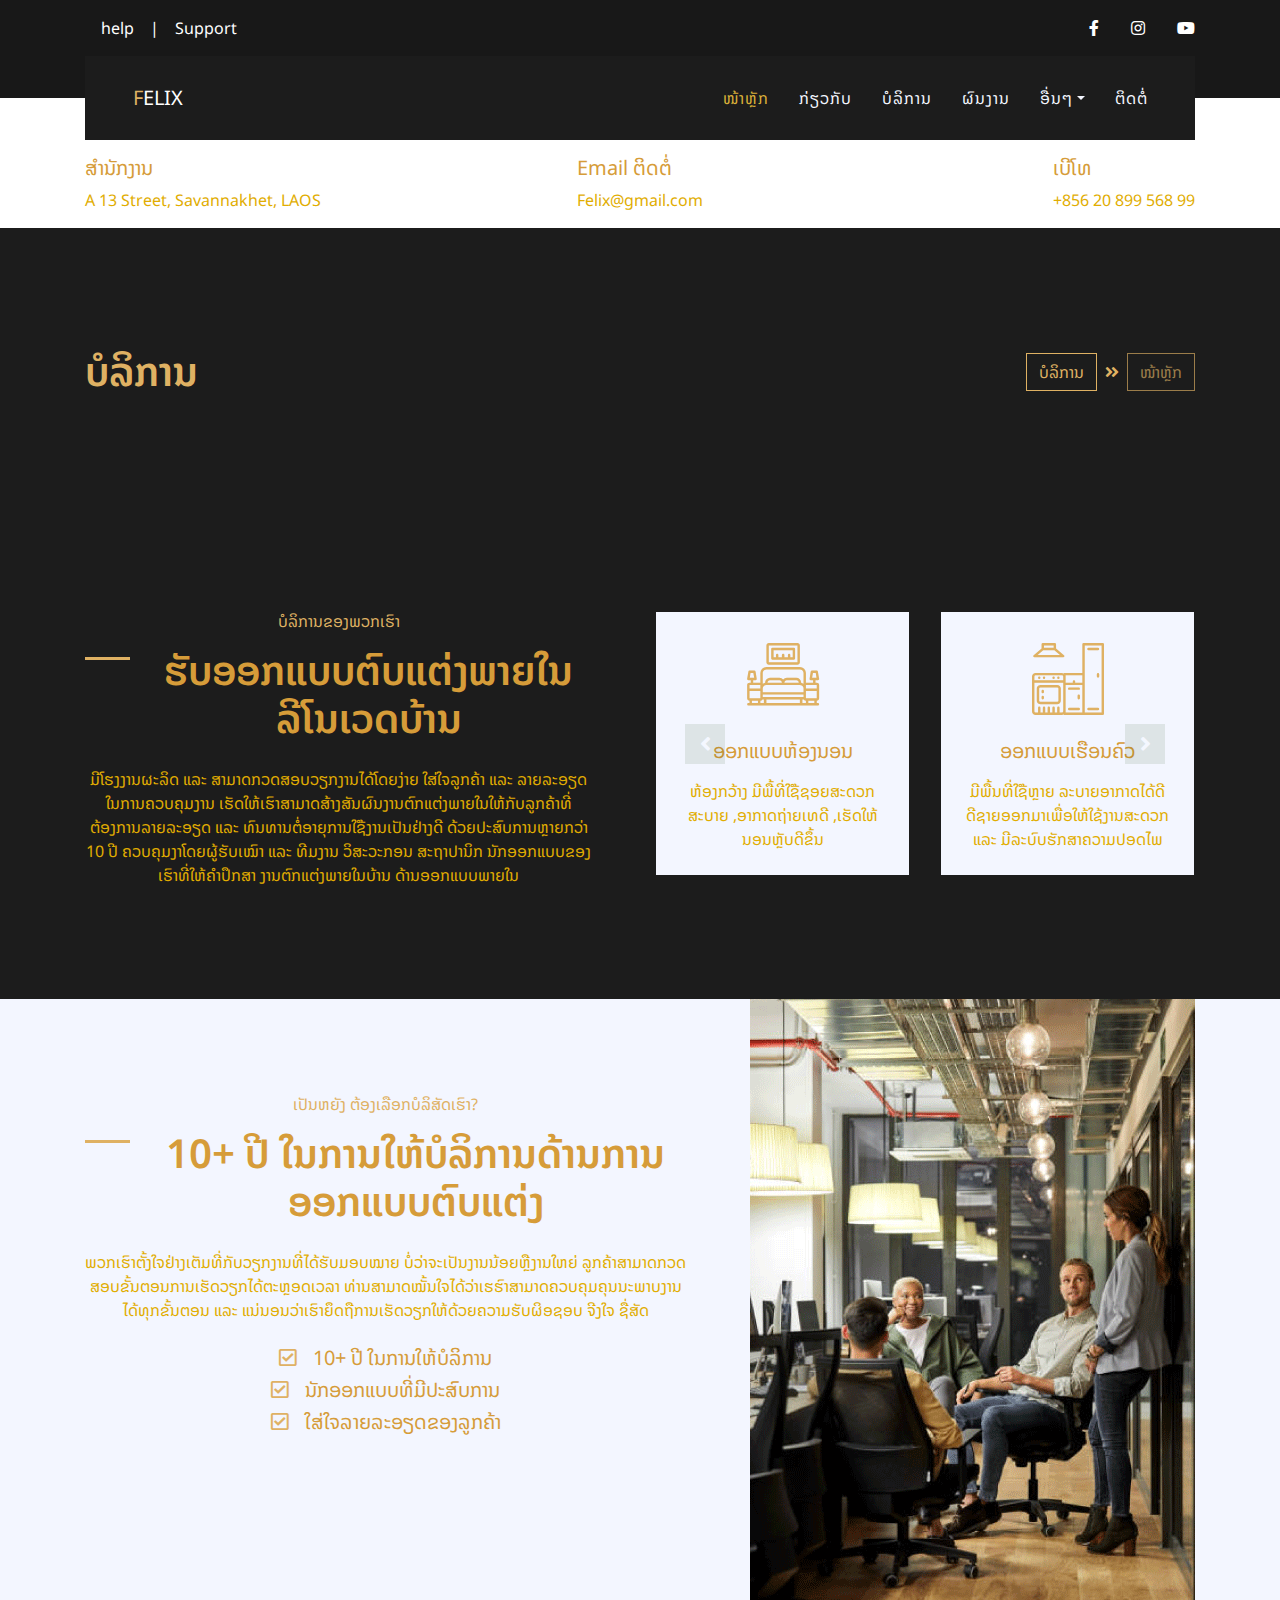
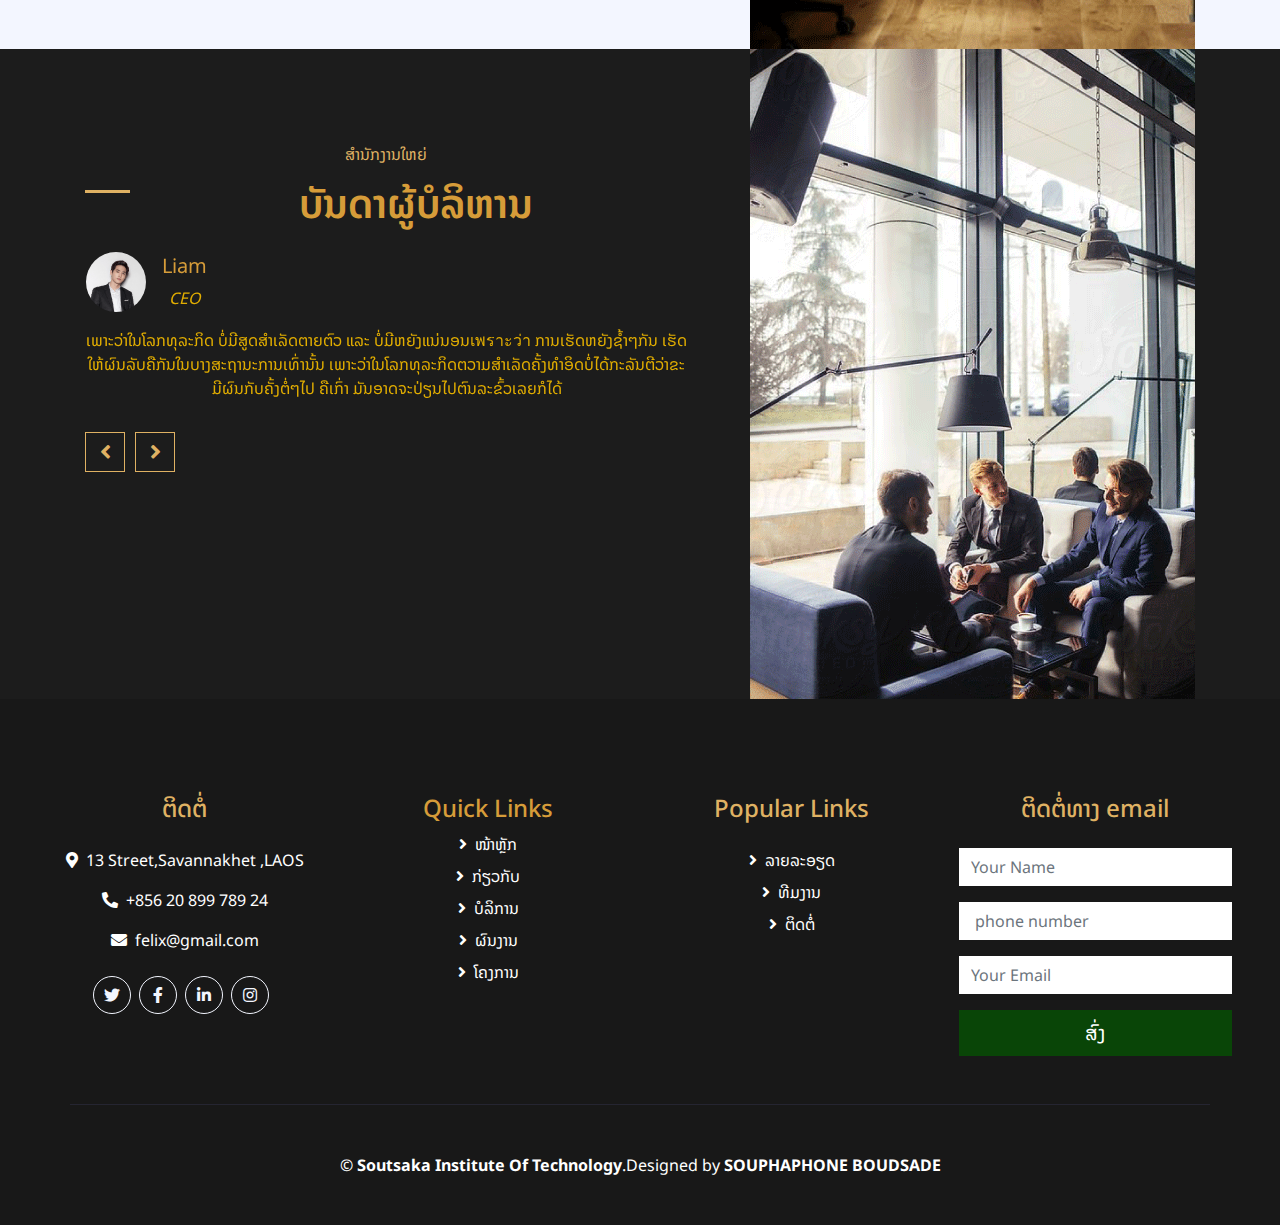
<file: service.html>
<!DOCTYPE html>
<html lang="en">

<head>
    <meta charset="utf-8">
    <title>FELIX@html.com</title>
    <meta content="width=device-width, initial-scale=1.0" name="viewport">
    <meta content="Free HTML Templates" name="keywords">
    <meta content="Free HTML Templates" name="description">

    <!-- Favicon -->
    <link href="img/favicon.ico" rel="icon">

    <!-- Google Web Fonts -->
    <!--<link href="https://fonts.googleapis.com/css2?family=Montserrat&family=Oswald:wght@400;500;600&display=swap" rel="stylesheet"> -->
    <link rel="preconnect" href="https://fonts.googleapis.com">
    <link rel="preconnect" href="https://fonts.gstatic.com" crossorigin>
    <link href="https://fonts.googleapis.com/css2?family=Noto+Sans+Lao&display=swap" rel="stylesheet">

    <!-- Font Awesome -->
    <link href="https://cdnjs.cloudflare.com/ajax/libs/font-awesome/5.10.0/css/all.min.css" rel="stylesheet">

    <!-- Flaticon Font -->
    <link href="lib/flaticon/font/flaticon.css" rel="stylesheet">

    <!-- Libraries Stylesheet -->
    <link href="lib/owlcarousel/assets/owl.carousel.min.css" rel="stylesheet">
    <link href="lib/lightbox/css/lightbox.min.css" rel="stylesheet">

    <!-- Customized Bootstrap Stylesheet -->
    <link href="css/style.css" rel="stylesheet">
</head>

<body>
    <!-- Topbar Start -->
    <div class="container-fluid bg-dark py-3">
        <div class="container">
            <div class="row">
                <div class="col-md-6 text-center text-lg-left mb-2 mb-lg-0">
                    <div class="d-inline-flex align-items-center">
                        <a class="text-white px-3" href="https://m.facebook.com/SoutsakaInstituteOfTechnology/">help</a>
                        <span class="text-white">|</span>
                        <a class="text-white pl-3" href="https://m.facebook.com/SoutsakaInstituteOfTechnology/">Support</a>
                    </div>
                </div>
                <div class="col-md-6 text-center text-lg-right">
                    <div class="d-inline-flex align-items-center">
                        <a class="text-white px-3" href="https://m.facebook.com/SoutsakaInstituteOfTechnology/">
                            <i class="fab fa-facebook-f"></i>
                        </a>
                        <a class="text-white px-3" href="https://instagram.com/soutsaka_institute?igshid=NTc4MTIwNjQ2YQ==">
                            <i class="fab fa-instagram"></i>
                        </a>
                        <a class="text-white pl-3" href="https://youtube.com/@vanhkhamable">
                            <i class="fab fa-youtube"></i>
                        </a>
                    </div>
                </div>
            </div>
        </div>
    </div>
    <!-- Topbar End -->


    <!-- Navbar Start -->
    <div class="container-fluid position-relative nav-bar p-0">
        <div class="container position-relative" style="z-index: 9;">
            <nav class="navbar navbar-expand-lg bg-secondary navbar-dark py-3 py-lg-0 pl-3 pl-lg-5">
                <a href="" class="navbar-brand">
                    <span class="text-primary">F</span>ELIX</h1>
                </a>
                <button type="button" class="navbar-toggler" data-toggle="collapse" data-target="#navbarCollapse">
                    <span class="navbar-toggler-icon"></span>
                </button>
                <div class="collapse navbar-collapse justify-content-between px-3" id="navbarCollapse">
                    <div class="navbar-nav ml-auto py-0">
                        <a href="index.html" class="nav-item nav-link active">ໜ້າຫຼັກ</a>
                        <a href="about.html" class="nav-item nav-link">ກ່ຽວກັບ</a>
                        <a href="service.html" class="nav-item nav-link">ບໍລິການ</a>
                        <a href="project.html" class="nav-item nav-link">ຜົນງານ</a>
                        <div class="nav-item dropdown">
                            <a href="#" class="nav-link dropdown-toggle" data-toggle="dropdown">ອື່ນໆ</a>
                            <div class="dropdown-menu rounded-0 m-0">
                                <a href="blog.html" class="dropdown-item">ໂຄງການ</a>
                                <a href="single.html" class="dropdown-item">ລາຍລະອຽດ</a>
                                <a href="ourteam.html" class="dropdown-item">ທີມງານ</a>
                            </div>
                        </div>
                        <a href="contact.html" class="nav-item nav-link">ຕິດຕໍ່</a>
                    </div>
                </div>
            </nav>
        </div>
    </div>
    <!-- Navbar End -->


    <!-- Under Nav Start -->
    <div class="container-fluid bg-white py-3">
        <div class="container">
            <div class="row">
                <div class="col-lg-4 text-left mb-3 mb-lg-0">
                    <div class="d-inline-flex text-left">
                        <!--<h1 class="flaticon-office font-weight-normal text-primary m-0 mr-3"></h1>-->
                        <div class="d-flex flex-column">
                            <h5>ສໍານັກງານ</h5>
                            <p class="m-0">A 13 Street, Savannakhet, LAOS</p>
                        </div>
                    </div>
                </div>
                <div class="col-lg-4 text-left text-lg-center mb-3 mb-lg-0">
                    <div class="d-inline-flex text-left">
                        <!--<h1 class="flaticon-email font-weight-normal text-primary m-0 mr-3"></h1>-->
                        <div class="d-flex flex-column">
                            <h5>Email ຕິດຕໍ່</h5>
                            <p class="m-0">Felix@gmail.com</p>
                        </div>
                    </div>
                </div>
                <div class="col-lg-4 text-left text-lg-right mb-3 mb-lg-0">
                    <div class="d-inline-flex text-left">
                        <!--<h1 class="flaticon-telephone font-weight-normal text-primary m-0 mr-3"></h1>-->
                        <div class="d-flex flex-column">
                            <h5>ເບີໂທ </h5>
                            <p class="m-0">+856 20 899 568 99</p>
                        </div>
                    </div>
                </div>
            </div>
        </div>
    </div>
    <!-- Under Nav End -->



    <!-- Page Header Start -->
    <div class="container-fluid bg-secondary py-5">
        <div class="container py-5">
            <div class="row align-items-center py-4">
                <div class="col-md-6 text-center text-md-left">
                    <h1 class="mb-4 mb-md-0 text-primary text-uppercase">ບໍລິການ</h1>
                </div>
                <div class="col-md-6 text-center text-md-right">
                    <div class="d-inline-flex align-items-center">
                        <a class="btn btn-outline-primary" href="index.html">ບໍລິການ</a>
                        <i class="fas fa-angle-double-right text-primary mx-2"></i>
                        <a class="btn btn-outline-primary disabled" href="">ໜ້າຫຼັກ</a>
                    </div>
                </div>
            </div>
        </div>
    </div>
    <!-- Page Header Start -->

   <!-- Services Start -->
   <div class="container-fluid py-5">
    <div class="container py-5">
        <div class="row">
            <div class="col-lg-6 pr-lg-5">
                <h6 class="text-primary font-weight-normal text-uppercase mb-3">ບໍລິການຂອງພວກເຮົາ</h6>
                <h1 class="mb-4 section-title">ຮັບອອກແບບຕົບແຕ່ງພາຍໃນ ລີໂນເວດບ້ານ</h1>
                <p>ມີໂຮງງານຜະລິດ ແລະ ສາມາດກວດສອບວຽກງານໄດ້ໂດຍງ່າຍ ໃສ່ໃຈລູກຄ້າ ແລະ ລາຍລະອຽດ ໃນການຄວບຄຸມງານ ເຮັດໃຫ້ເຮົາສາມາດສ້າງສັນຜົນງານຕົກແຕ່ງພາຍໃນໃຫ້ກັບລູກຄ້າທີ່ຕ້ອງການລາຍລະອຽດ ແລະ ທົນທານຕໍ່ອາຍຸການໃໍຊ້ງານເປັນຢ່າງດີ ດ້ວຍປະສົບການຫຼາຍກວ່າ 10 ປີ ຄວບຄຸມງາໂດຍຜູ້ຮັບເໝົາ ແລະ ທີມງານ ວິສະວະກອນ ສະຖາປານິກ ນັກອອກແບບຂອງເຮົາທີ່ໃຫ້ຄໍາປຶກສາ ງານຕົກແຕ່ງພາຍໃນບ້ານ ດ້ານອອກແບບພາຍໃນ</p>
                <!--<a href="" class="btn btn-primary mt-3 py-2 px-4">ກ່ຽວກັບ</a>-->
            </div>
            <div class="col-lg-6 p-0 pt-5 pt-lg-0">
                <div class="owl-carousel service-carousel position-relative">
                    <div class="d-flex flex-column text-center bg-light mx-3 p-4">
                        <h3 class="flaticon-bedroom display-3 font-weight-normal text-primary mb-3"></h3>
                        <h5 class="mb-3">ອອກແບບຫ້ອງນອນ</h5>
                        <p class="m-0">ຫ້ອງກວ້າງ ມີພື້ທີ່ໃໍຊ້ຊອຍສະດວກສະບາຍ ,ອາກາດຖ່າຍເທດີ ,ເຮັດໃຫ້ນອນຫຼັບດີຂຶ້ນ</p>
                    </div>
                    <div class="d-flex flex-column text-center bg-light mx-3 p-4">
                        <h3 class="flaticon-kitchen display-3 font-weight-normal text-primary mb-3"></h3>
                        <h5 class="mb-3">ອອກແບບເຮືອນຄົວ</h5>
                        <p class="m-0">ມີພື້ນທີ່ໃໍຊ້ຫຼາຍ ລະບາຍອາກາດໄດ້ດີ ດີຊາຍອອກມາເພື່ອໃຫ້ໃຊ້ງານສະດວກ ແລະ ມີລະບົບຮັກສາຄວາມປອດໄພ</p>
                    </div>
                    <div class="d-flex flex-column text-center bg-light mx-3 p-4">
                        <h3 class="flaticon-bathroom display-3 font-weight-normal text-primary mb-3"></h3>
                        <h5 class="mb-3">ອອກແບບຫ້ອງນໍ້າ</h5>
                        <p class="m-0">ຖືກອອກແບບມາຢ່າງມີປະສິດທິພາບ ຖ່າຍເທອາກາດຢ່າງດີ ບໍ່ເຮັດໃຫ້ເກີດກິ່ນອັບ ແລະ ງ່າຍຕໍ່ການໃຊ້ງານ</p>
                    </div>
                </div>
            </div>
        </div>
    </div>
</div>
<!-- Services End -->


    <!-- Features Start -->
    <div class="container-fluid bg-light">
        <div class="container">
            <div class="row">
                <div class="col-lg-7 mt-5 py-5 pr-lg-5">
                    <h6 class="text-primary font-weight-normal text-uppercase mb-3">ເປັນຫຍັງ ຕ້ອງເລືອກບໍລິສັດເຮົາ?</h6>
                    <h1 class="mb-4 section-title">10+ ປີ ໃນການໃຫ້ບໍລິການດ້ານການອອກແບບຕົບແຕ່ງ</h1>
                    <p class="mb-4">ພວກເຮົາຕັ້ງໃຈຢ່າງເຕັມທີ່ກັບວຽກງານທີ່ໄດ້ຮັບມອບໝາຍ ບໍ່ວ່າຈະເປັນງານນ້ອຍຫຼືງານໃຫຍ່ ລູກຄ້າສາມາດກວດສອບຂັ້ນຕອນການເຮັດວຽກໄດ້ຕະຫຼອດເວລາ ທ່ານສາມາດໝັ້ນໃຈໄດ້ວ່າເຮຮົາສາມາດຄວບຄຸມຄຸນນະພາບງານໄດ້ທຸກຂັ້ນຕອນ ແລະ ແນ່ນອນວ່າເຮົາຍຶດຖືການເຮັດວຽກໃຫ້ດ້ວຍຄວາມຮັບຜິອຊອບ ຈີງໃຈ ຊື່ສັດ</p>
                    <ul class="list-inline">
                        <li><h5><i class="far fa-check-square text-primary mr-3"></i>10+ ປີ ໃນການໃຫ້ບໍລິການ</h5></li>
                        <li><h5><i class="far fa-check-square text-primary mr-3"></i>ນັກອອກແບບທີ່ມີປະສົບການ</h5></li>
                        <li><h5><i class="far fa-check-square text-primary mr-3"></i>ໃສ່ໃຈລາຍລະອຽດຂອງລູກຄ້າ</h5></li>
                    </ul>
                    <!--<a href="" class="btn btn-primary mt-3 py-2 px-4">ກ່ຽວກັບ</a>-->
                </div>
                <div class="col-lg-5">
                    <div class="d-flex flex-column align-items-center justify-content-center h-100 overflow-hidden">
                        <img class="h-100" src="img/officeservice.png" alt="">
                    </div>
                </div>
            </div>
        </div>
    </div>
    <!-- Features End -->


    <!-- Testimonial Start -->
    <div class="container-fluid">
        <div class="container">
            <div class="row">
                <div class="col-md-7 py-5 pr-md-5">
                    <h6 class="text-primary font-weight-normal text-uppercase mb-3 pt-5">ສຳນັກງານໃຫຍ່</h6>
                    <h1 class="mb-4 section-title">ບັນດາຜູ້ບໍລິຫານ</h1>
                    <div class="owl-carousel testimonial-carousel position-relative pb-5 mb-md-5">
                        <div class="d-flex flex-column">
                            <div class="d-flex align-items-center mb-3">
                                <img class="img-fluid rounded-circle" src="img/ceo1.png" style="width: 60px; height: 60px;" alt="">
                                <div class="ml-3">
                                    <h5>Liam</h5>
                                    <i>CEO</i>
                                </div>
                            </div>
                            <p>ເພາະວ່າໃນໂລກທຸລະກິດ ບໍ່ມີສູດສໍາເລັດຕາຍຕົວ ແລະ ບໍ່ມີຫຍັງແນ່ນອນเพราะว่า ການເຮັດຫຍັງຊ້ຳໆກັນ ເຮັດໃຫ້ຜົນລັບຄືກັນໃນບາງສະຖານະການເທົ່ານັ້ນ ເພາະວ່າໃນໂລກທຸລະກິດຕວາມສຳເລັດຄັ້ງທຳອິດບໍ່ໄດ້ກະລັນຕີວ່າຂະມີຜົນກັບຄັ້ງຕໍ່ໆໄປ ຄືເກົ່າ ມັນອາດຈະປ່ຽນໄປຕົນລະຂົ້ວເລຍກໍໄດ້</p>
                        </div>
                        <div class="d-flex flex-column">
                            <div class="d-flex align-items-center mb-3">
                                <img class="img-fluid rounded-circle" src="img/ceo2.png" style="width: 60px; height: 60px;" alt="">
                                <div class="ml-3">
                                    <h5>Ji-su</h5>
                                    <i>CEO</i>
                                </div>
                            </div>
                            <p class="m-0">ຢ່າເຮັດຕາມກະເເສ ຫຼື ຕາມຄົນອື່ນໂດຍບໍ່ຄິດໃຫ້ຖີ່ຖ້ວນເພາະມັນອາດສົ່ງຜົນເສຍຢ່າງຮ້າຍເເຮງໄດ້ ເເເນະນຳວ່າໃນການເຮັດວຽກເຮົາຄວນຮັບຄຳວິຈານຕົງໆຈາກເພືອນຮ່ວມງານ ເພາະການ "ຕິ" ເຮັດໃຫ້ເຮົາຮູ້ທັນທີວ່າເຮົາຜິດບ່ອນໃດ ແລ້ວຈະແກ້ໄຂແນວໃດ ຖ້າລອງເປີດໃຈຍອມຮັບຄວາມຈຶງ ກໍຂະຮູ້ວ່າໂຕເຮົາມີຕວາມຜິດພາດ ແລະ ສາມາດແກ້ໄຂມັນໄດ້ທັນ</p>
                        </div>
                    </div>
                </div>
                <div class="col-md-5">
                    <div class="d-flex flex-column align-items-center justify-content-center h-100 overflow-hidden">
                        <img class="h-100" src="img/ceooffice.png" alt="">
                    </div>
                </div>
            </div>
        </div>
    </div>
    <!-- Testimonial End -->



    <!-- Footer Start -->
    <div class="container-fluid bg-dark text-white py-5 px-sm-3 px-md-5">
        <div class="row pt-5">
            <div class="col-lg-3 col-md-6 mb-5">
                <h4 class="text-primary mb-4">ຕິດຕໍ່</h4>
                <p><i class="fa fa-map-marker-alt mr-2"></i>13 Street,Savannakhet ,LAOS</p>
                <p><i class="fa fa-phone-alt mr-2"></i>+856 20 899 789 24</p>
                <p><i class="fa fa-envelope mr-2"></i>felix@gmail.com</p>
                <div class="d-flex justify-content-center mt-4">
                    <a class="btn btn-outline-light rounded-circle text-center mr-2 px-0" style="width: 38px; height: 38px;" href="#"><i class="fab fa-twitter"></i></a>
                    <a class="btn btn-outline-light rounded-circle text-center mr-2 px-0" style="width: 38px; height: 38px;" href="#"><i class="fab fa-facebook-f"></i></a>
                    <a class="btn btn-outline-light rounded-circle text-center mr-2 px-0" style="width: 38px; height: 38px;" href="#"><i class="fab fa-linkedin-in"></i></a>
                    <a class="btn btn-outline-light rounded-circle text-center mr-2 px-0" style="width: 38px; height: 38px;" href="#"><i class="fab fa-instagram"></i></a>
                </div>
            </div>
            <div class="col-lg-3 col-md-6 mb-5">
                <h4 class="https://www.edx.org/course/introduction-computer-science-harvardx-cs50x">Quick Links</h4>
                <div class="d-flex flex-column justify-content-start">
                    <a class="text-white mb-2" href="index.html"><i class="fa fa-angle-right mr-2"></i>ໜ້າຫຼັກ</a>
                    <a class="text-white mb-2" href="about.html"><i class="fa fa-angle-right mr-2"></i>ກ່ຽວກັບ</a>
                    <a class="text-white mb-2" href="service.html"><i class="fa fa-angle-right mr-2"></i>ບໍລິການ</a>
                    <a class="text-white mb-2" href="project.html"><i class="fa fa-angle-right mr-2"></i>ຜົນງານ</a>
                    <a class="text-white" href="blog.html"><i class="fa fa-angle-right mr-2"></i>ໂຄງການ</a>
                </div>
            </div>
            <div class="col-lg-3 col-md-6 mb-5">
                <h4 class="text-primary mb-4">Popular Links</h4>
                <div class="d-flex flex-column justify-content-start">
                    <a class="text-white mb-2" href="single.html"><i class="fa fa-angle-right mr-2"></i>ລາຍລະອຽດ</a>
                    <a class="text-white mb-2" href="ourteam.html"><i class="fa fa-angle-right mr-2"></i>ທີມງານ</a>
                    <!--<a class="text-white mb-2" href="#"><i class="fa fa-angle-right mr-2"></i>ດດດ </a>
                    <a class="text-white mb-2" href="#"><i class="fa fa-angle-right mr-2"></i>ວວວ</a>-->
                    <a class="text-white" href="contact.html"><i class="fa fa-angle-right mr-2"></i>ຕິດຕໍ່</a>
                </div>
            </div>
            <div class="col-lg-3 col-md-6 mb-5">
                <h4 class="text-primary mb-4">ຕິດຕໍ່ທາງ email</h4>
                <form action="">
                    <div class="form-group">
                        <input type="text" class="form-control border-0" placeholder="Your Name" required="required" />
                    </div>
                    <div class="form-group">
                        <input type="num" class="form-control border-0" placeholder=" phone number" required="required" />
                    </div>
                    <div class="form-group">
                        <input type="email" class="form-control border-0" placeholder="Your Email" required="required" />
                    </div>
                    <div>
                        <button class="btn btn-lg btn-primary btn-block border-0" type="submit">ສົ່ງ</button>
                    </div>
                </form>
            </div>
        </div>
        <div class="container border-top border-secondary pt-5">
            <p class="m-0 text-center text-white">
                &copy; <a class="text-white font-weight-bold" href="https://m.facebook.com/SoutsakaInstituteOfTechnology/">Soutsaka Institute Of Technology</a>.Designed by
                <a class="text-white font-weight-bold" href="https://www.edx.org/course/introduction-computer-science-harvardx-cs50x">SOUPHAPHONE BOUDSADE</a>
            </p>
        </div>
    </div>
    <!-- Footer End -->


    <!-- Back to Top -->
    <a href="#" class="btn btn-lg btn-primary back-to-top"><i class="fa fa-angle-double-up"></i></a>


    <!-- JavaScript Libraries -->
    <script src="https://code.jquery.com/jquery-3.4.1.min.js"></script>
    <script src="https://stackpath.bootstrapcdn.com/bootstrap/4.4.1/js/bootstrap.bundle.min.js"></script>
    <script src="lib/easing/easing.min.js"></script>
    <script src="lib/owlcarousel/owl.carousel.min.js"></script>
    <script src="lib/isotope/isotope.pkgd.min.js"></script>
    <script src="lib/lightbox/js/lightbox.min.js"></script>

    <!-- Contact Javascript File -->
    <script src="mail/jqBootstrapValidation.min.js"></script>
    <script src="mail/contact.js"></script>

    <!-- Template Javascript -->
    <script src="js/main.js"></script>
</body>

</html>
</file>
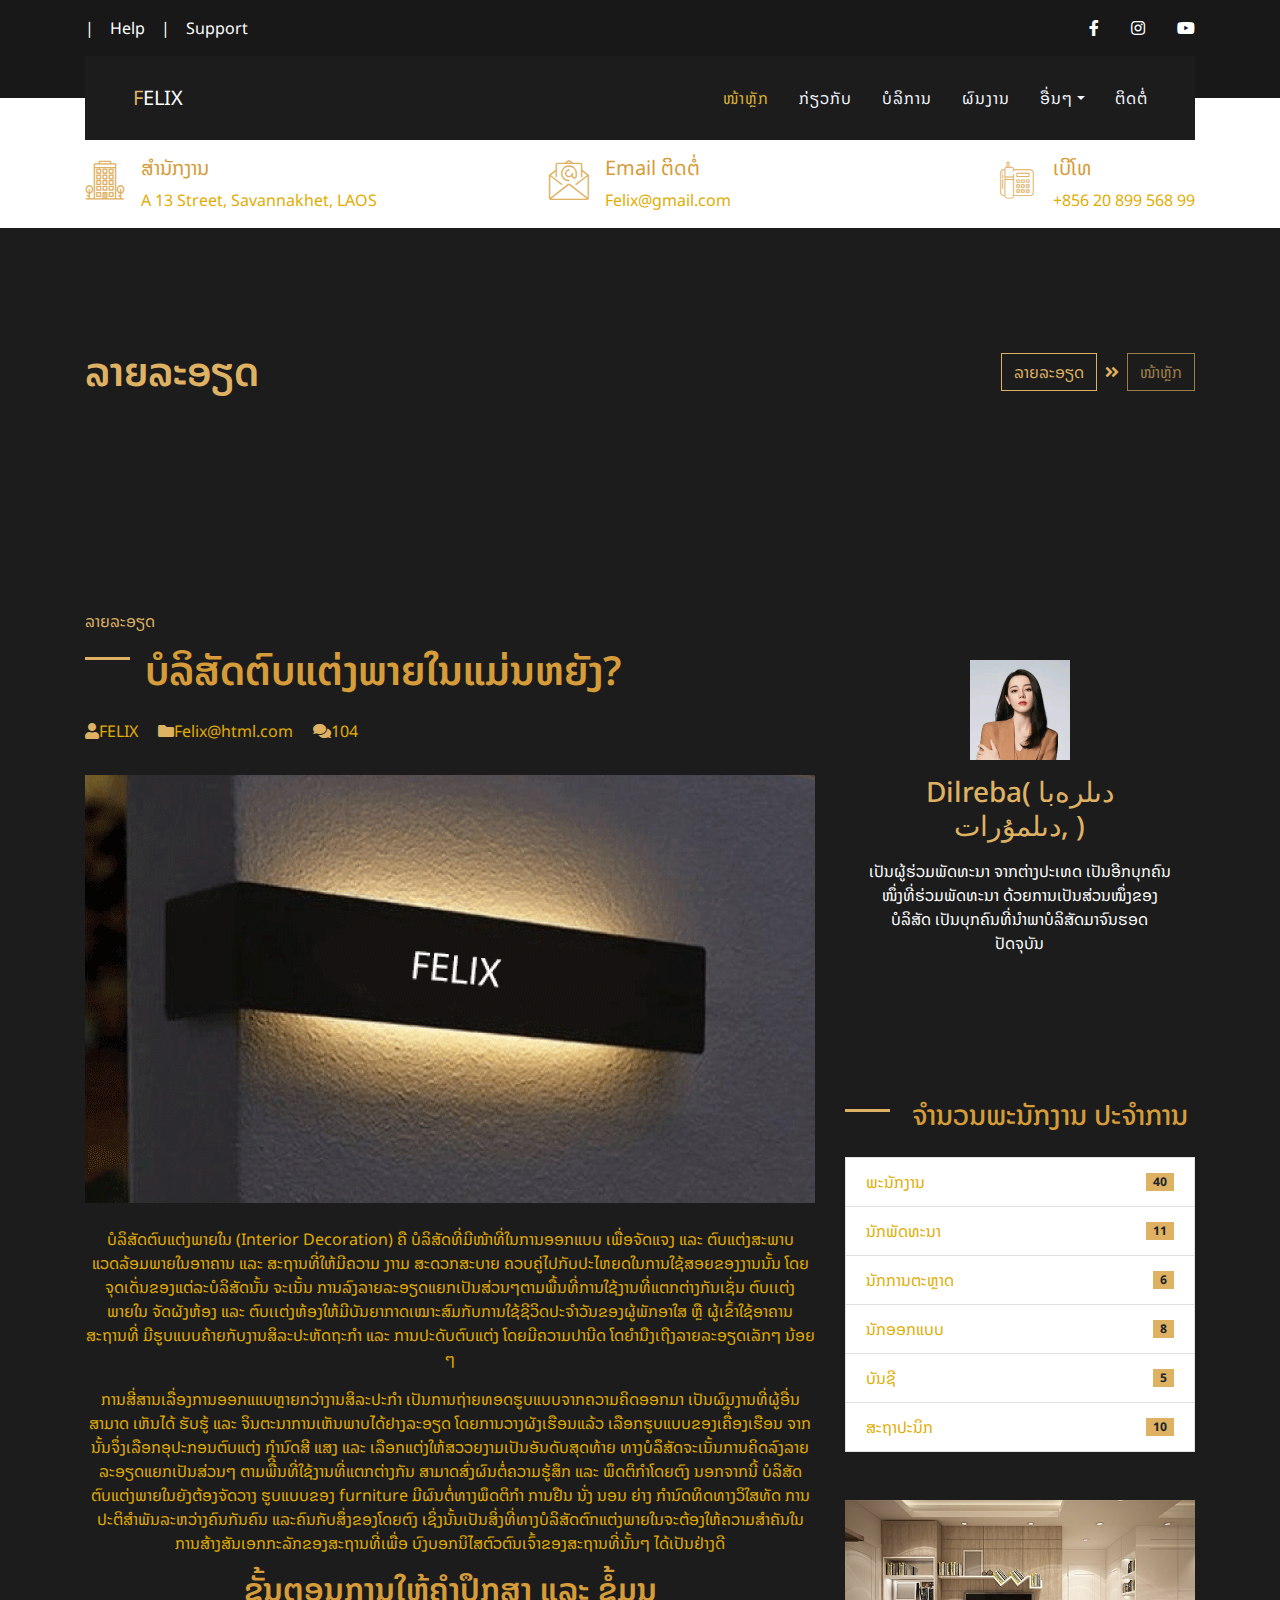
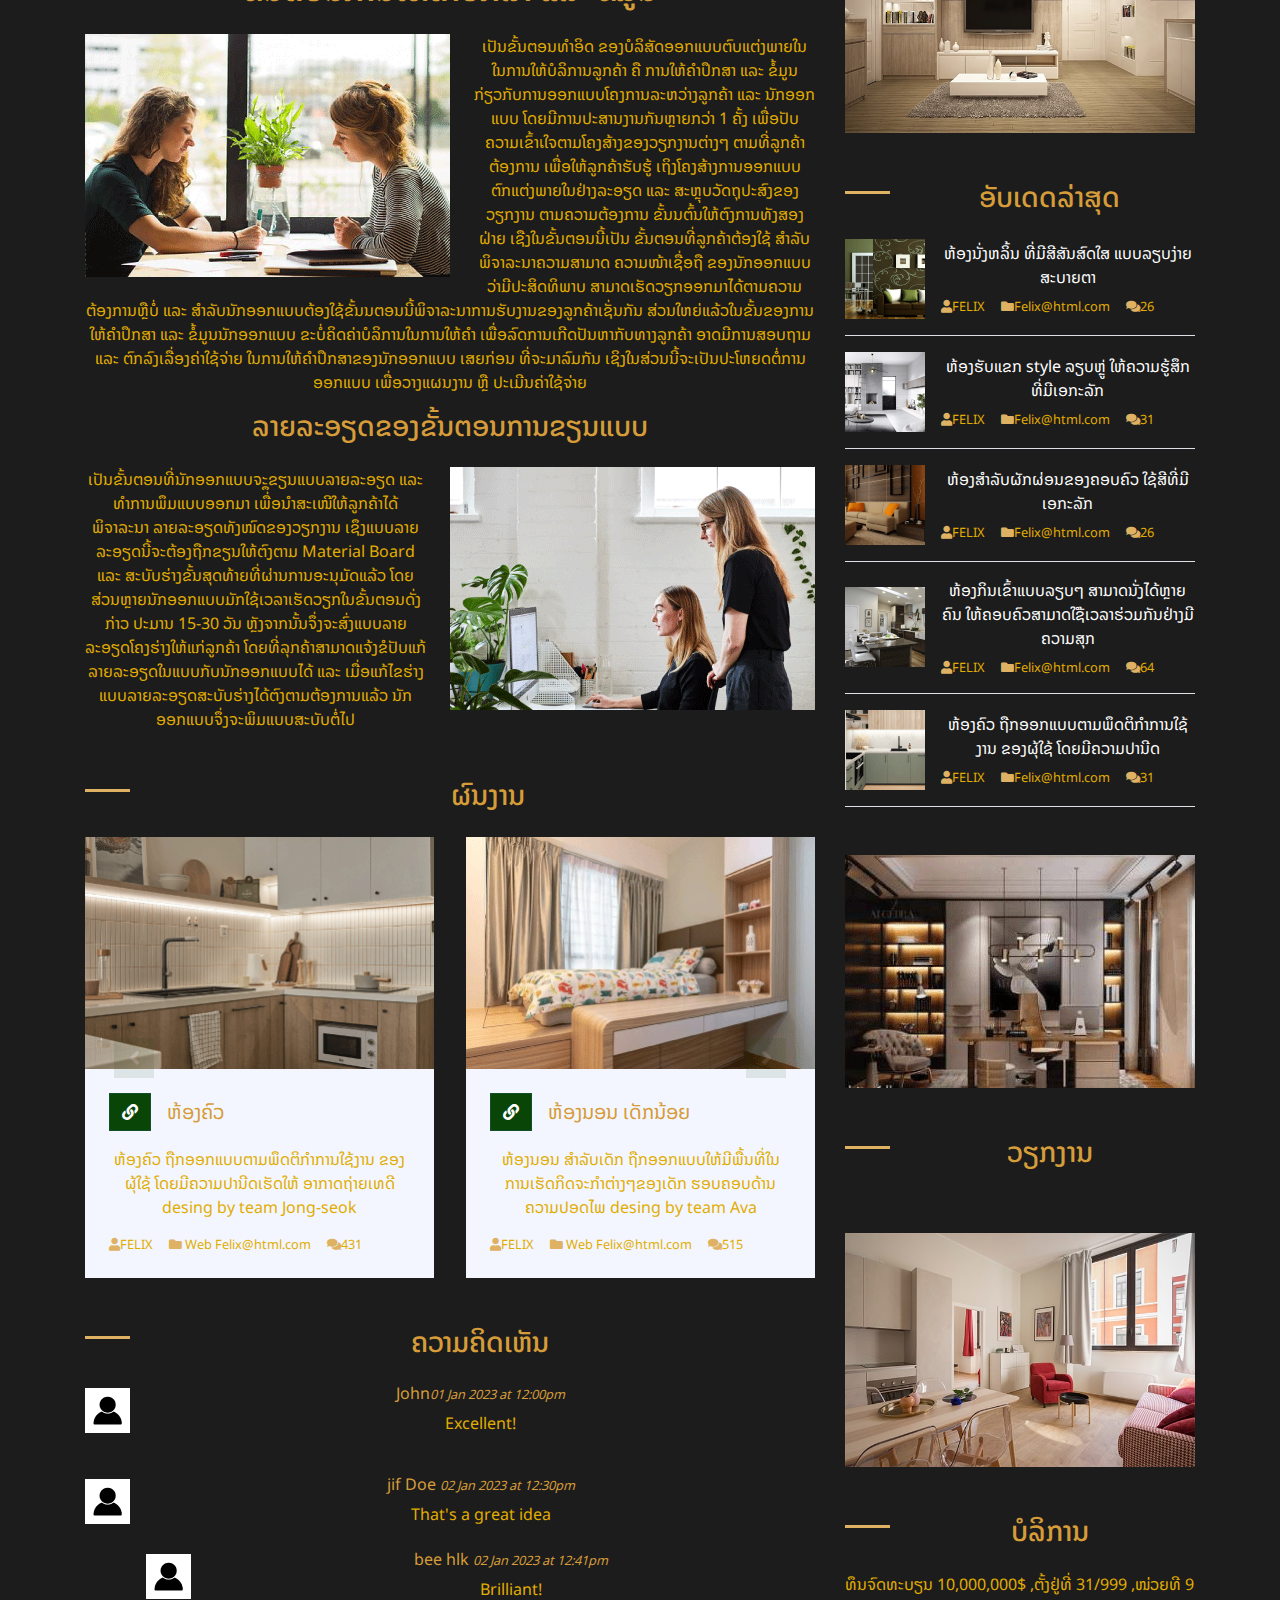
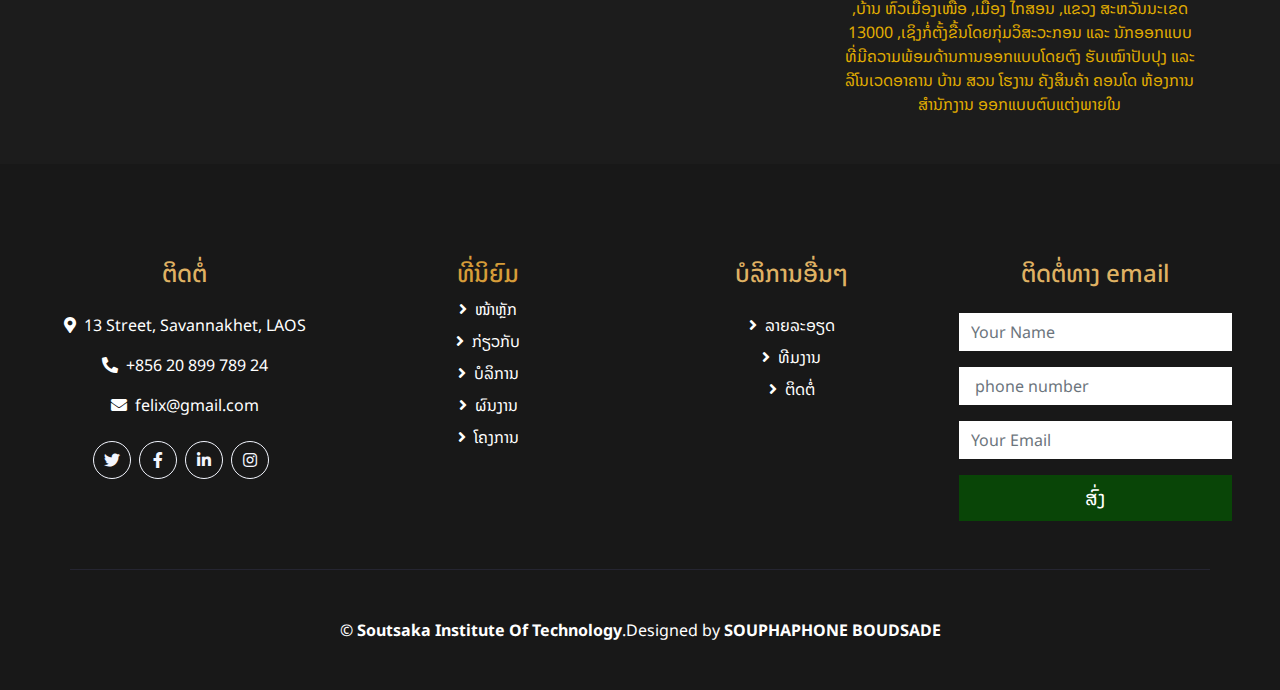
<file: single.html>
<!DOCTYPE html>
<html lang="en">

<head>
    <meta charset="utf-8">
    <title>FELIX@html.com</title>
    <meta content="width=device-width, initial-scale=1.0" name="viewport">
    <meta content="Free HTML Templates" name="keywords">
    <meta content="Free HTML Templates" name="description">

    <!-- Favicon -->
    <link href="img/favicon.ico" rel="icon">

    <!-- Google Web Fonts -->
    <link href="https://fonts.googleapis.com/css2?family=Montserrat&family=Oswald:wght@400;500;600&display=swap" rel="stylesheet"> 
    <link rel="preconnect" href="https://fonts.googleapis.com">
    <link rel="preconnect" href="https://fonts.gstatic.com" crossorigin>
    <link href="https://fonts.googleapis.com/css2?family=Noto+Sans+Lao&display=swap" rel="stylesheet">


    <!-- Font Awesome -->
    <link href="https://cdnjs.cloudflare.com/ajax/libs/font-awesome/5.10.0/css/all.min.css" rel="stylesheet">


    <!-- Flaticon Font -->
    <link href="lib/flaticon/font/flaticon.css" rel="stylesheet">

    <!-- Libraries Stylesheet -->
    <link href="lib/owlcarousel/assets/owl.carousel.min.css" rel="stylesheet">
    <link href="lib/lightbox/css/lightbox.min.css" rel="stylesheet">

    <!-- Customized Bootstrap Stylesheet -->
    <link href="css/style.css" rel="stylesheet">
</head>

<body>
    <!-- Topbar Start -->
    <div class="container-fluid bg-dark py-3">
        <div class="container">
            <div class="row">
                <div class="col-md-6 text-center text-lg-left mb-2 mb-lg-0">
                    <div class="d-inline-flex align-items-center">
                        <span class="text-white">|</span>
                        <a class="text-white px-3" href="https://m.facebook.com/SoutsakaInstituteOfTechnology/">Help</a>
                        <span class="text-white">|</span>
                        <a class="text-white pl-3" href="https://m.facebook.com/SoutsakaInstituteOfTechnology/">Support</a>
                    </div>
                </div>
                <div class="col-md-6 text-center text-lg-right">
                    <div class="d-inline-flex align-items-center">
                        <a class="text-white px-3" href="https://m.facebook.com/SoutsakaInstituteOfTechnology/">
                            <i class="fab fa-facebook-f"></i>
                        </a>
                        <a class="text-white px-3" href="https://instagram.com/soutsaka_institute?igshid=NTc4MTIwNjQ2YQ==">
                            <i class="fab fa-instagram"></i>
                        </a>
                        <a class="text-white pl-3" href="https://youtube.com/@vanhkhamable">
                            <i class="fab fa-youtube"></i>
                        </a>
                    </div>
                </div>
            </div>
        </div>
    </div>
    <!-- Topbar End -->


    <!-- Navbar Start -->
    <div class="container-fluid position-relative nav-bar p-0">
        <div class="container position-relative" style="z-index: 9;">
            <nav class="navbar navbar-expand-lg bg-secondary navbar-dark py-3 py-lg-0 pl-3 pl-lg-5">
                <a href="" class="navbar-brand">
                    <span class="text-primary">F</span>ELIX</h1>
                </a>
                <button type="button" class="navbar-toggler" data-toggle="collapse" data-target="#navbarCollapse">
                    <span class="navbar-toggler-icon"></span>
                </button>
                <div class="collapse navbar-collapse justify-content-between px-3" id="navbarCollapse">
                    <div class="navbar-nav ml-auto py-0">
                        <a href="index.html" class="nav-item nav-link active">ໜ້າຫຼັກ</a>
                        <a href="about.html" class="nav-item nav-link">ກ່ຽວກັບ</a>
                        <a href="service.html" class="nav-item nav-link">ບໍລິການ</a>
                        <a href="project.html" class="nav-item nav-link">ຜົນງານ</a>
                        <div class="nav-item dropdown">
                            <a href="#" class="nav-link dropdown-toggle" data-toggle="dropdown">ອື່ນໆ</a>
                            <div class="dropdown-menu rounded-0 m-0">
                                <a href="blog.html" class="dropdown-item">ໂຄງການ</a>
                                <a href="single.html" class="dropdown-item">ລາຍລະອຽດ</a>
                                <a href="ourteam.html" class="dropdown-item">ທີມງານ</a>
                            </div>
                        </div>
                        <a href="contact.html" class="nav-item nav-link">ຕິດຕໍ່</a>
                    </div>
                </div>
            </nav>
        </div>
    </div>
    <!-- Navbar End -->


    <!-- Under Nav Start -->
    <div class="container-fluid bg-white py-3">
        <div class="container">
            <div class="row">
                <div class="col-lg-4 text-left mb-3 mb-lg-0">
                    <div class="d-inline-flex text-left">
                        <h1 class="flaticon-office font-weight-normal text-primary m-0 mr-3"></h1>
                        <div class="d-flex flex-column">
                            <h5>ສໍານັກງານ</h5>
                            <p class="m-0">A 13 Street, Savannakhet, LAOS</p>
                        </div>
                    </div>
                </div>
                <div class="col-lg-4 text-left text-lg-center mb-3 mb-lg-0">
                    <div class="d-inline-flex text-left">
                        <h1 class="flaticon-email font-weight-normal text-primary m-0 mr-3"></h1>
                        <div class="d-flex flex-column">
                            <h5>Email ຕິດຕໍ່</h5>
                            <p class="m-0">Felix@gmail.com</p>
                        </div>
                    </div>
                </div>
                <div class="col-lg-4 text-left text-lg-right mb-3 mb-lg-0">
                    <div class="d-inline-flex text-left">
                        <h1 class="flaticon-telephone font-weight-normal text-primary m-0 mr-3"></h1>
                        <div class="d-flex flex-column">
                            <h5>ເບີໂທ </h5>
                            <p class="m-0">+856 20 899 568 99</p>
                        </div>
                    </div>
                </div>
            </div>
        </div>
    </div>
    <!-- Under Nav End -->


    <!-- Page Header Start -->
    <div class="container-fluid bg-secondary py-5">
        <div class="container py-5">
            <div class="row align-items-center py-4">
                <div class="col-md-6 text-center text-md-left">
                    <h1 class="mb-4 mb-md-0 text-primary text-uppercase">ລາຍລະອຽດ</h1>
                </div>
                <div class="col-md-6 text-center text-md-right">
                    <div class="d-inline-flex align-items-center">
                        <a class="btn btn-outline-primary" href="index.html">ລາຍລະອຽດ </a>
                        <i class="fas fa-angle-double-right text-primary mx-2"></i>
                        <a class="btn btn-outline-primary disabled" href="">ໜ້າຫຼັກ</a>
                    </div>
                </div>
            </div>
        </div>
    </div>
    <!-- Page Header Start -->


    <!-- Detail Start -->
    <div class="container py-5">
        <div class="row pt-5">
            <div class="col-lg-8">
                <div class="d-flex flex-column text-left mb-4">
                    <h6 class="text-primary font-weight-normal text-uppercase mb-3">ລາຍລະອຽດ</h6>
                    <h1 class="mb-4 section-title">ບໍລິສັດຕົບແຕ່ງພາຍໃນແມ່ນຫຍັງ?</h1>
                    <div class="d-index-flex mb-2">
                        <span class="mr-3"><i class="fa fa-user text-primary"></i>FELIX</span>
                        <span class="mr-3"><i class="fa fa-folder text-primary"></i>Felix@html.com</span>
                        <span class="mr-3"><i class="fa fa-comments text-primary"></i>104</span>
                    </div>
                </div>

                <div class="mb-5">
                    <img class="img-fluid w-100 mb-4" src="img/officefelixx.png" alt="Image">
                    <p>ບໍລິສັດຕົບແຕ່ງພາຍໃນ (Interior Decoration) ຄື ບໍລິສັດທີ່ມີໜ້າທີ່ໃນການອອກແບບ ເພື່ອຈັດແຈງ ແລະ ຕົບແຕ່ງສະພາບແວດລ້ອມພາຍໃນອາາຄານ ແລະ ສະຖານທີ່ໃຫ້ມີຄວາມ ງາາມ ສະດວກສະບາຍ ຄວບຄູ່ໄປກັບປະໄຫຍດໃນການໃຊ້ສອຍຂອງງານນັ້ນ ໂດຍຈຸດເດັ່ນຂອງແຕ່ລະບໍລິສັດນັ້ນ ຈະເນັ້ນ ການລົງລາຍລະອຽດແຍກເປັນສ່ວນໆຕາມພື້ນທີ່ການໃຊ້ງານທີ່ແຕກຕ່າງກັນເຊັ່ນ ຕົບເເຕ່ງພາຍໃນ ຈັດຜັງຫ້ອງ ແລະ ຕົບເເຕ່ງຫ້ອງໃຫ້ມີບັນຍາກາດເໝາະສົມກັບການໃຊ້ຊີວິດປະຈໍາວັນຂອງຜູ້ພັກອາໃສ ຫຼື ຜູ້ເຂົ້າໃຊ້ອາຄານສະຖານທີ່ ມີຮູບແບບຄ້າຍກັບງານສິລະປະຫັດຖະກຳ ແລະ ການປະດັບຕົບແຕ່ງ ໂດຍມີຄວາມປານີດ ໂດຍຳນືງເຖີງລາຍລະອຽດເລັກໆ ນ້ອຍໆ</p>
                    <p>ການສີ່ສານເລື່ອງການອອກແແບຫຼາຍກວ່າງານສິລະປະກຳ ເປັນການຖ່າຍທອດຮູບແບບຈາກຄວາມຄິດອອກມາ ເປັນຜົນງານທີ່ຜູ້ອື່ນສາມາດ ເຫັນໄດ້ ຮັບຮູ້ ແລະ ຈິນຕະນາການເຫັນພາບໄດ້ຢາງລະອຽດ ໂດຍການວາງຜັງເຮືອນແລ້ວ ເລືອກຮູບແບບຂອງເຄື່ຶອງເຮືອນ ຈາກນັ້ນຈຶ່ງເລືອກອຸປະກອນຕົບແຕ່ງ ກຳນົດສີ ແສງ ແລະ ເລືອກແຕ່ງໃຫ້ສວວຍງາມເປັນອັນດັບສຸດທ້າຍ ທາງບໍລຶສັດຈະເນັ້ນການຄິດລົງລາຍລະອຽດແຍກເປັນສ່ວນໆ ຕາມພືີ້ນທີ່ໃຊ້ງານທີ່ແຕກຕ່າງກັນ ສາມາດສົ່ງຜົນຕໍ່ຄວາມຮູ້ສຶກ ແລະ ພຶດຕິກຳໂດຍຕົງ ນອກຈາກນີ້ ບໍລິສັດຕົບແຕ່ງພາຍໃນຍັງຕ້ອງຈັດວາງ ຮູບແບບຂອງ furniture ມີຜົນຕໍ່ທາງພຶດຕິກຳ ການຢືນ ນັ່ງ ນອນ ຍ່າງ ກຳນົດທິດທາງວິໃສທັດ ການປະຕິສຳພັນລະຫວ່າງຄົນກັນຄົນ ແລະຄົນກັບສຶ່ງຂອງໂດຍຕົງ ເຊິ່ງນັ້ນເປັນສິ່ງທີ່ທາງບໍລິສັດຕົກແຕ່ງພາຍໃນຈະຕ້ອງໃຫ້ຄວາມສໍາຄັນໃນການສ້າງສັນເອກກະລັກຂອງສະຖານທີ່ເພື່ອ ບົງບອກນິໄສຕົວຕົນເຈົ້າຂອງສະຖານທີ່ນັ້ນໆ ໄດ້ເປັນຢ່າງດີ</p>
                    <h2 class="mb-4">ຂັ້ນຕອນການໃຫ້ຄຳປຶກສາ ແລະ ຂໍ້ມູນ</h2>
                    <img class="img-fluid w-50 float-left mr-4 mb-3" src="img/officer1.png" alt="Image">
                    <p>ເປັນຂັ້ນຕອນທຳອິດ ຂອງບໍລິສັດອອກແບບຕົບແຕ່ງພາຍໃນ ໃນການໃຫ້ບໍລິການລູກຄ້າ ຄື ການໃຫ້ຄຳປຶກສາ ແລະ ຂໍ້ມູນກ່ຽວກັບການອອກແບບໂຄງການລະຫວ່າງລູກຄ້າ ແລະ ນັກອອກແບບ ໂດຍມີການປະສານງານກັນຫຼາຍກວ່າ 1 ຄັ້ງ ເພື່ອປັບຄວາມເຂົ້າเໃຈຕາມໂຄງສ້າງຂອງວຽກງານຕ່າງໆ ຕາມທີ່ລູກຄ້າຕ້ອງການ ເພື່ອໃຫ້ລູກຄ້າຮັບຮູ້ ເຖິງໂຄງສ້າງການອອກແບບຕົກແຕ່ງພາຍໃນຢ່າງລະອຽດ ແລະ ສະຫຼຸບວັດຖຸປະສົງຂອງວຽກງານ ຕາມຄວາມຕ້ອງການ ຂັ້ນນຕົ້ນໃຫ້ຕົງການທັງສອງຝ່າຍ ເຊືງໃນຂັ້ນຕອນນີ້ເປັນ ຂັ້ນຕອນທີ່ລູກຄ້າຕ້ອງໃຊ້ ສຳລັບພິຈາລະນາຄວາມສາມາດ ຄວາມໜ້າເຊື່ອຖື ຂອງນັກອອກແບບ ວ່າມີປະສິດທິພາບ ສາມາດເຮັດວຽກອອກມາໄດ້ຕາມຄວາມຕ້ອງການຫຼືບໍ່ ແລະ ສຳລັບນັກອອກແບບຕ້ອງໃຊ້ຂັ້ນນຕອນນີ້ພິຈາລະນາການຮັບງານຂອງລູກຄ້າເຊັ່ນກັນ ສ່ວນໃຫຍ່ແລ້ວໃນຂັ້ນຂອງການໃຫ້ຄຳປຶກສາ ແລະ ຂໍ້ມູນນັກອອກແບບ ຂະບໍ່ຄິດຄ່າບໍລິການໃນການໃຫ້ຄຳ ເພື່ອລົດການເກີດປັນຫາກັບທາງລູກຄ້າ ອາດມີການສອບຖາມ ແລະ ຕົກລົງເລື່ອງຄ່າໃຊ້ຈ່າຍ ໃນການໃຫ້ຄຳປຶກສາຂອງນັກອອກແບບ ເສຍກ່ອນ ທີ່ຈະມາລົມກັນ ເຊິງໃນສ່ວນນີ້ຈະເປັນປະໂຫຍດຕໍ່ການອອກແບບ ເພື່ອວາງແຜນງານ ຫຼື ປະເມີນຄ່າໃຊ້ຈ່າຍ</p>
                    <h3 class="mb-4">ລາຍລະອຽດຂອງຂັ້ນຕອນການຂຽນແບບ</h3>
                    <img class="img-fluid w-50 float-right ml-4 mb-3" src="img/officer2.png" alt="Image">
                    <p>ເປັນຂັ້ນຕອນທີ່ນັກອອກແບບຈະຂຽນແບບລາຍລະອຽດ ແລະ ທຳການພຶມແບບອອກມາ ເພື່ຶອນຳສະເໜີໃຫ້ລູກຄ້າໄດ້ພິຈາລະນາ ລາຍລະອຽດທັງໜົດຂອງວຽກງານ ເຊຶງແບບລາຍລະອຽດນີ້ຈະຕ້ອງຖືກຂຽນໃຫ້ຕົງຕາມ Material Board ແລະ ສະບັບຮ່າງຂັ້ນສຸດທ້າຍທີ່ຜ່ານການອະນຸມັດແລ້ວ ໂດຍສ່ວນຫຼາຍນັກອອກແບບມັກໃຊ້ເວລາເຮັດວຽກໃນຂັ້ນຕອນດັ່ງກ່າວ ປະມານ 15-30 ວັນ ຫຼັງຈາກນັ້ນຈຶ່ງຈະສົ່ງແບບລາຍລະອຽດໂຄງຮ່າງໃຫ້ແກ່ລູກຄ້າ ໂດຍທີ່ລຸກຄ້າສາມາດແຈ້ງຂໍປັບແກ້ ລາຍລະອຽດໃນແບບກັບນັກອອກແບບໄດ້ ແລະ ເມື່ອແກ້ໄຂຮ່າງແບບລາຍລະອຽດສະບັບຮ່າງໄດ້ຕົງຕາມຕ້ອງການແລ້ວ ນັກອອກແບບຈຶ່ງຈະພິມແບບສະບັບຕໍ່ໄປ</p>
                </div>

                <div class="mb-5 mx-n3">
                    <h3 class="mb-4 ml-3 section-title">ຜົນງານ</h3>
                    <div class="owl-carousel service-carousel position-relative">
                        <div class="card border-0 mx-3">
                            <img class="card-img-top" src="img/kitchen9.png" alt="">
                            <div class="card-body bg-light p-4">
                                <div class="d-flex align-items-center mb-3">
                                    <a class="btn btn-primary" href="ourteam.html"><i class="fa fa-link"></i></a>
                                    <h5 class="m-0 ml-3 text-truncate">ຫ້ອງຄົວ</h5>
                                </div>
                                <p>ຫ້ອງຄົວ ຖືກອອກແບບຕາມພຶດຕິກຳການໃຊ້ງານ ຂອງຜຸ້ໃຊ້ ໂດຍມີຄວາມປານີດເຮັດໃຫ້ ອາກາດຖ່າຍເທດີ desing by team Jong-seok</p>
                                <div class="d-flex">
                                    <small class="mr-3"><i class="fa fa-user text-primary"></i>FELIX</small>
                                    <small class="mr-3"><i class="fa fa-folder text-primary"></i> Web Felix@html.com</small>
                                    <small class="mr-3"><i class="fa fa-comments text-primary"></i>431</small>
                                </div>
                            </div>
                        </div>
                        <div class="card border-0 mx-3">
                            <img class="card-img-top" src="img/room-kid1.png" alt="">
                            <div class="card-body bg-light p-4">
                                <div class="d-flex align-items-center mb-3">
                                    <a class="btn btn-primary" href="ourteam.html"><i class="fa fa-link"></i></a>
                                    <h5 class="m-0 ml-3 text-truncate">ຫ້ອງນອນ ເດັກນ້ອຍ</h5>
                                </div>
                                <p>ຫ້ອງນອນ ສຳລັບເດັກ ຖືກອອກແບບໃຫ້ມີພື້ນທີ່ໃນການເຮັດກິດຈະກຳຕ່າງໆຂອງເດັກ ຮອບຄອບດ້ານຄວາມປອດໄພ desing by team Ava</p>
                                <div class="d-flex">
                                    <small class="mr-3"><i class="fa fa-user text-primary"></i>FELIX</small>
                                    <small class="mr-3"><i class="fa fa-folder text-primary"></i> Web Felix@html.com</small>
                                    <small class="mr-3"><i class="fa fa-comments text-primary"></i>515</small>
                                </div>
                            </div>
                        </div>
                        <div class="card border-0 mx-3">
                            <img class="card-img-top" src="img/coffee1.png" alt="">
                            <div class="card-body bg-light p-4">
                                <div class="d-flex align-items-center mb-3">
                                    <a class="btn btn-primary" href="ourteam.html"><i class="fa fa-link"></i></a>
                                    <h5 class="m-0 ml-3 text-truncate">ຮ້ານ ຄາເຟ້</h5>
                                </div>
                                <p>ຮ້ານ ຄາເຟ ໃນຮູບແບບ specialty ແບບຢີ່ປຸນ ມີບັນຍາກາດແບບສະບາຍ ຕົບເເຕ່ງດ້ວຍເຟນິເຈີສີຂາວແລະນ້ຳຕານເຂັ້ມ desing ໂດຍທີມ Ava</p>
                                <div class="d-flex">
                                    <small class="mr-3"><i class="fa fa-user text-primary"></i>FELIX</small>
                                    <small class="mr-3"><i class="fa fa-folder text-primary"></i> Web felix@html.com</small>
                                    <small class="mr-3"><i class="fa fa-comments text-primary"></i>245</small>
                                </div>
                            </div>
                        </div>
                    </div>
                </div>

                <div class="mb-5">
                    <h3 class="mb-4 section-title">ຄວາມຄິດເຫັນ</h3>
                    <div class="media mb-4">
                        <img src="img/po1.png" alt="Image" class="img-fluid mr-3 mt-1" style="width: 45px;">
                        <div class="media-body">
                            <h6>John<small><i>01 Jan 2023 at 12:00pm</i></small></h6>
                            <p> Excellent! </p>
                            <!--<button class="btn btn-sm btn-light">Reply</button> -->
                        </div>
                    </div>
                    <div class="media mb-4">
                        <img src="img/po1.png" alt="Image" class="img-fluid mr-3 mt-1" style="width: 45px;">
                        <div class="media-body">
                            <h6>jif Doe <small><i>02 Jan 2023 at 12:30pm</i></small></h6>
                            <p>That's a great idea</p>
                            <div class="media mt-4">
                                <img src="img/po1.png" alt="Image" class="img-fluid mr-3 mt-1" style="width: 45px;">
                                <div class="media-body">
                                    <h6>bee hlk <small><i>02 Jan 2023 at 12:41pm</i></small></h6>
                                    <p>Brilliant!</p>
                                </div>
                            </div>
                        </div>
                    </div>
                </div>

                <!--<div class="bg-light p-5">
                    <h3 class="mb-4 section-title">Leave a comment</h3>
                    <form>
                        <div class="form-group">
                            <label for="name">Name *</label>
                            <input type="text" class="form-control" id="name">
                        </div>
                        <div class="form-group">
                            <label for="email">Email *</label>
                            <input type="email" class="form-control" id="email">
                        </div>
                        <div class="form-group">
                            <label for="website">Website</label>
                            <input type="url" class="form-control" id="website">
                        </div>

                        <div class="form-group">
                            <label for="message">Message *</label>
                            <textarea id="message" cols="30" rows="5" class="form-control"></textarea>
                        </div>
                        <div class="form-group mb-0">
                            <input type="submit" value="Leave Comment" class="btn btn-primary px-3">
                        </div>
                    </form>
                </div>-->
            </div>

            <div class="col-lg-4 mt-5 mt-lg-0">
                <div class="d-flex flex-column text-center bg-secondary mb-5 py-5 px-4">
                    <img src="img/dilreba.png" class="img-fluid mx-auto mb-3" style="width: 100px;">
                    <h3 class="text-primary mb-3">Dilreba( دىلرەبا دىلمۇرات, )</h3>
                    <p class="text-white m-0">ເປັນຜູ້ຮ່ວມພັດທະນາ ຈາກຕ່າງປະເທດ ເປັນອີກບຸກຄົນໜຶ່ງທີ່ຮ່ວມພັດທະນາ ດ້ວຍການເປັນສ່ວນໜຶ່ງຂອງບໍລິສັດ ເປັນບຸກຄົນທີ່ນຳພາບໍລິສັດມາຈົນຮອດປັດຈຸບັນ</p>
                </div>
                <div class="mb-5">
                    <form action="">
                        <div class="input-group">
                            <!--<input type="text" class="form-control form-control-lg" placeholder="Keyword">
                            <div class="input-group-append">
                                <span class="input-group-text bg-transparent text-primary"><i
                                        class="fa fa-search"></i></span>
                            </div>-->
                        </div>
                    </form>
                </div>
                <div class="mb-5">
                    <h3 class="mb-4 section-title">ຈຳນວນພະນັກງານ ປະຈຳການ</h3>
                    <ul class="list-group">
                        <li class="list-group-item d-flex justify-content-between align-items-center">
                            ພະນັກງານ 
                            <span class="badge badge-primary badge-pill">40</span>
                        </li>
                        <li class="list-group-item d-flex justify-content-between align-items-center">
                            ນັກພັດທະນາ
                            <span class="badge badge-primary badge-pill">11</span>
                        </li>
                        <li class="list-group-item d-flex justify-content-between align-items-center">
                            ນັກການຕະຫຼາດ
                            <span class="badge badge-primary badge-pill">6</span>
                        </li>
                        <li class="list-group-item d-flex justify-content-between align-items-center">
                            ນັກອອກແບບ
                            <span class="badge badge-primary badge-pill">8</span>
                        </li>
                        <li class="list-group-item d-flex justify-content-between align-items-center">
                            ບັນຊີ
                            <span class="badge badge-primary badge-pill">5</span>
                        </li>
                        <li class="list-group-item d-flex justify-content-between align-items-center">
                            ສະຖາປະນິກ
                            <span class="badge badge-primary badge-pill">10</span>
                        </li>
                    </ul>
                </div>
                <div class="mb-5">
                    <img src="img/blog-1.jpg" alt="" class="img-fluid">
                </div>
                <div class="mb-5">
                    <h3 class="mb-4 section-title">ອັບເດດລ່າສຸດ</h3>
                    <div class="d-flex align-items-center border-bottom mb-3 pb-3">
                        <img class="img-fluid" src="img/ppost.png" style="width: 80px; height: 80px;" alt="">
                        <div class="d-flex flex-column pl-3">
                            <a class="text-dark mb-2" href="blog2.html">ຫ້ອງນັ່ງຫລິ້ນ ທີ່ມີສີສັນສົດໃສ ແບບລຽບງ່າຍສະບາຍຕາ</a>
                            <div class="d-flex">
                                <small class="mr-3"><i class="fa fa-user text-primary"></i>FELIX</small>
                                <small class="mr-3"><i class="fa fa-folder text-primary"></i>Felix@html.com</small>
                                <small class="mr-3"><i class="fa fa-comments text-primary"></i>26</small>
                            </div>
                        </div>
                    </div>
                    <div class="d-flex align-items-center border-bottom mb-3 pb-3">
                        <img class="img-fluid" src="img/ppost1.png" style="width: 80px; height: 80px;" alt="">
                        <div class="d-flex flex-column pl-3">
                            <a class="text-dark mb-2" href="blog2.html">ຫ້ອງຮັບແຂກ style ລຽບຫຼູ່ ໃຫ້ຄວາມຮູ້ສຶກທີ່ມີເອກະລັກ </a>
                            <div class="d-flex">
                                <small class="mr-3"><i class="fa fa-user text-primary"></i>FELIX</small>
                                <small class="mr-3"><i class="fa fa-folder text-primary"></i>Felix@html.com</small>
                                <small class="mr-3"><i class="fa fa-comments text-primary"></i>31</small>
                            </div>
                        </div>
                    </div>
                    <div class="d-flex align-items-center border-bottom mb-3 pb-3">
                        <img class="img-fluid" src="img/ppost2.png" style="width: 80px; height: 80px;" alt="">
                        <div class="d-flex flex-column pl-3">
                            <a class="text-dark mb-2" href="blog2.html">ຫ້ອງສຳລັບຜັກຜ່ອນຂອງຄອບຄົວ ໃຊ້ສີທີ່ມີເອກະລັກ</a>
                            <div class="d-flex">
                                <small class="mr-3"><i class="fa fa-user text-primary"></i>FELIX</small>
                                <small class="mr-3"><i class="fa fa-folder text-primary"></i>Felix@html.com</small>
                                <small class="mr-3"><i class="fa fa-comments text-primary"></i>26</small>
                            </div>
                        </div>
                    </div>
                    <div class="d-flex align-items-center border-bottom mb-3 pb-3">
                        <img class="img-fluid" src="img/ppost3.png" style="width: 80px; height: 80px;" alt="">
                        <div class="d-flex flex-column pl-3">
                            <a class="text-dark mb-2" href="blog2.html">ຫ້ອງກິນເຂົ້າແບບລຽບໆ ສາມາດນັ່ງໄດ້ຫຼາຍຄົນ ໃຫ້ຄອບຄົວສາມາດໃໍຊ້ເວລາຮ່ວມກັນຢ່າງມີຄວາມສຸກ</a>
                            <div class="d-flex">
                                <small class="mr-3"><i class="fa fa-user text-primary"></i>FELIX</small>
                                <small class="mr-3"><i class="fa fa-folder text-primary"></i>Felix@html.com</small>
                                <small class="mr-3"><i class="fa fa-comments text-primary"></i>64</small>
                            </div>
                        </div>
                    </div>
                    <div class="d-flex align-items-center border-bottom mb-3 pb-3">
                        <img class="img-fluid" src="img/ppost4.png" style="width: 80px; height: 80px;" alt="">
                        <div class="d-flex flex-column pl-3">
                            <a class="text-dark mb-2" href="blog.html">ຫ້ອງຄົວ ຖືກອອກແບບຕາມພຶດຕິກຳການໃຊ້ງານ ຂອງຜຸ້ໃຊ້ ໂດຍມີຄວາມປານີດ</a>
                            <div class="d-flex">
                                <small class="mr-3"><i class="fa fa-user text-primary"></i>FELIX</small>
                                <small class="mr-3"><i class="fa fa-folder text-primary"></i>Felix@html.com</small>
                                <small class="mr-3"><i class="fa fa-comments text-primary"></i>31</small>
                            </div>
                        </div>
                    </div>
                </div>
                <div class="mb-5">
                    <img src="img/klfff.png" alt="" class="img-fluid">
                </div>
                <div class="mb-5">
                    <h3 class="mb-4 section-title">ວຽກງານ</h3>
                    <div class="d-flex flex-wrap m-n1">
                        <!--<a href="" class="btn btn-outline-primary m-1">Design</a>
                        <a href="" class="btn btn-outline-primary m-1">Development</a>
                        <a href="" class="btn btn-outline-primary m-1">Marketing</a>
                        <a href="" class="btn btn-outline-primary m-1">SEO</a>
                        <a href="" class="btn btn-outline-primary m-1">Writing</a>
                        <a href="" class="btn btn-outline-primary m-1">Consulting</a>-->
                    </div>
                </div>
                <div class="mb-5">
                    <img src="img/blog-3.jpg" alt="" class="img-fluid">
                </div>
                <div>
                    <h3 class="mb-4 section-title">ບໍລິການ</h3>
                    ທຶນຈົດທະບຽນ 10,000,000$ ,ຕັ້ງຢູ່ທີ່ 31/999 ,ໜ່ວຍທີ 9 ,ບ້ານ ຫົວເມືອງເໜືອ ,ເມືອງ ໄກສອນ ,ແຂວງ ສະຫວັນນະເຂດ 13000 ,ເຊິງກໍ່ຕັ້ງຂື້ນໂດຍກຸ່ມວິສະວະກອນ ແລະ ນັກອອກແບບທີ່ມີຄວາມພ້ອມດ້ານການອອກແບບໂດຍຕົງ ຮັບເໝົາປັບປຸງ ແລະ ລີໂນເວດອາຄານ ບ້ານ ສວນ ໂຮງານ ຄັງສິນຄ້າ ຄອນໂດ ຫ້ອງການ ສຳນັກງານ ອອກແບບຕົບແຕ່ງພາຍໃນ

                </div>
            </div>
        </div>
    </div>
    <!-- Detail End -->


    <!-- Footer Start -->
    <div class="container-fluid bg-dark text-white py-5 px-sm-3 px-md-5">
        <div class="row pt-5">
            <div class="col-lg-3 col-md-6 mb-5">
                <h4 class="text-primary mb-4">ຕິດຕໍ່</h4>
                <p><i class="fa fa-map-marker-alt mr-2"></i>13 Street, Savannakhet, LAOS</p>
                <p><i class="fa fa-phone-alt mr-2"></i>+856 20 899 789 24</p>
                <p><i class="fa fa-envelope mr-2"></i>felix@gmail.com</p>
                <div class="d-flex justify-content-center mt-4">
                    <a class="btn btn-outline-light rounded-circle text-center mr-2 px-0" style="width: 38px; height: 38px;" href="#"><i class="fab fa-twitter"></i></a>
                    <a class="btn btn-outline-light rounded-circle text-center mr-2 px-0" style="width: 38px; height: 38px;" href="#"><i class="fab fa-facebook-f"></i></a>
                    <a class="btn btn-outline-light rounded-circle text-center mr-2 px-0" style="width: 38px; height: 38px;" href="#"><i class="fab fa-linkedin-in"></i></a>
                    <a class="btn btn-outline-light rounded-circle text-center mr-2 px-0" style="width: 38px; height: 38px;" href="#"><i class="fab fa-instagram"></i></a>
                </div>
            </div>
            <div class="col-lg-3 col-md-6 mb-5">
                <h4 class="https://www.edx.org/course/introduction-computer-science-harvardx-cs50x">ທີ່ນິຍົມ</h4>
                <div class="d-flex flex-column justify-content-start">
                    <a class="text-white mb-2" href="index.html"><i class="fa fa-angle-right mr-2"></i>ໜ້າຫຼັກ</a>
                    <a class="text-white mb-2" href="about.html"><i class="fa fa-angle-right mr-2"></i>ກ່ຽວກັບ</a>
                    <a class="text-white mb-2" href="service.html"><i class="fa fa-angle-right mr-2"></i>ບໍລິການ</a>
                    <a class="text-white mb-2" href="project.html"><i class="fa fa-angle-right mr-2"></i>ຜົນງານ</a>
                    <a class="text-white" href="blog.html"><i class="fa fa-angle-right mr-2"></i>ໂຄງການ</a>
                </div>
            </div>
            <div class="col-lg-3 col-md-6 mb-5">
                <h4 class="text-primary mb-4">ບໍລິການອື່ນໆ</h4>
                <div class="d-flex flex-column justify-content-start">
                    <a class="text-white mb-2" href="single.html"><i class="fa fa-angle-right mr-2"></i>ລາຍລະອຽດ</a>
                    <a class="text-white mb-2" href="ourteam.html"><i class="fa fa-angle-right mr-2"></i>ທີມງານ</a>
                    <!--<a class="text-white mb-2" href="#"><i class="fa fa-angle-right mr-2"></i>ດດດ </a>
                    <a class="text-white mb-2" href="#"><i class="fa fa-angle-right mr-2"></i>ວວວ</a>-->
                    <a class="text-white" href="contact.html"><i class="fa fa-angle-right mr-2"></i>ຕິດຕໍ່</a>
                </div>
            </div>
            <div class="col-lg-3 col-md-6 mb-5">
                <h4 class="text-primary mb-4">ຕິດຕໍ່ທາງ email</h4>
                <form action="">
                    <div class="form-group">
                        <input type="text" class="form-control border-0" placeholder="Your Name" required="required" />
                    </div>
                    <div class="form-group">
                        <input type="num" class="form-control border-0" placeholder=" phone number" required="required" />
                    </div>
                    <div class="form-group">
                        <input type="email" class="form-control border-0" placeholder="Your Email" required="required" />
                    </div>
                    <div>
                        <button class="btn btn-lg btn-primary btn-block border-0" type="submit">ສົ່ງ</button>
                    </div>
                </form>
            </div>
        </div>
        <div class="container border-top border-secondary pt-5">
            <p class="m-0 text-center text-white">
                &copy; <a class="text-white font-weight-bold" href="https://m.facebook.com/SoutsakaInstituteOfTechnology/">Soutsaka Institute Of Technology</a>.Designed by
                <a class="text-white font-weight-bold" href="https://www.edx.org/course/introduction-computer-science-harvardx-cs50x">SOUPHAPHONE BOUDSADE</a>
            </p>
        </div>
    </div>
    <!-- Footer End -->


    <!-- Back to Top -->
    <a href="#" class="btn btn-lg btn-primary back-to-top"><i class="fa fa-angle-double-up"></i></a>


    <!-- JavaScript Libraries -->
    <script src="https://code.jquery.com/jquery-3.4.1.min.js"></script>
    <script src="https://stackpath.bootstrapcdn.com/bootstrap/4.4.1/js/bootstrap.bundle.min.js"></script>
    <script src="lib/easing/easing.min.js"></script>
    <script src="lib/owlcarousel/owl.carousel.min.js"></script>
    <script src="lib/isotope/isotope.pkgd.min.js"></script>
    <script src="lib/lightbox/js/lightbox.min.js"></script>

    <!-- Contact Javascript File -->
    <script src="mail/jqBootstrapValidation.min.js"></script>
    <script src="mail/contact.js"></script>

    <!-- Template Javascript -->
    <script src="js/main.js"></script>
</body>

</html>
</file>
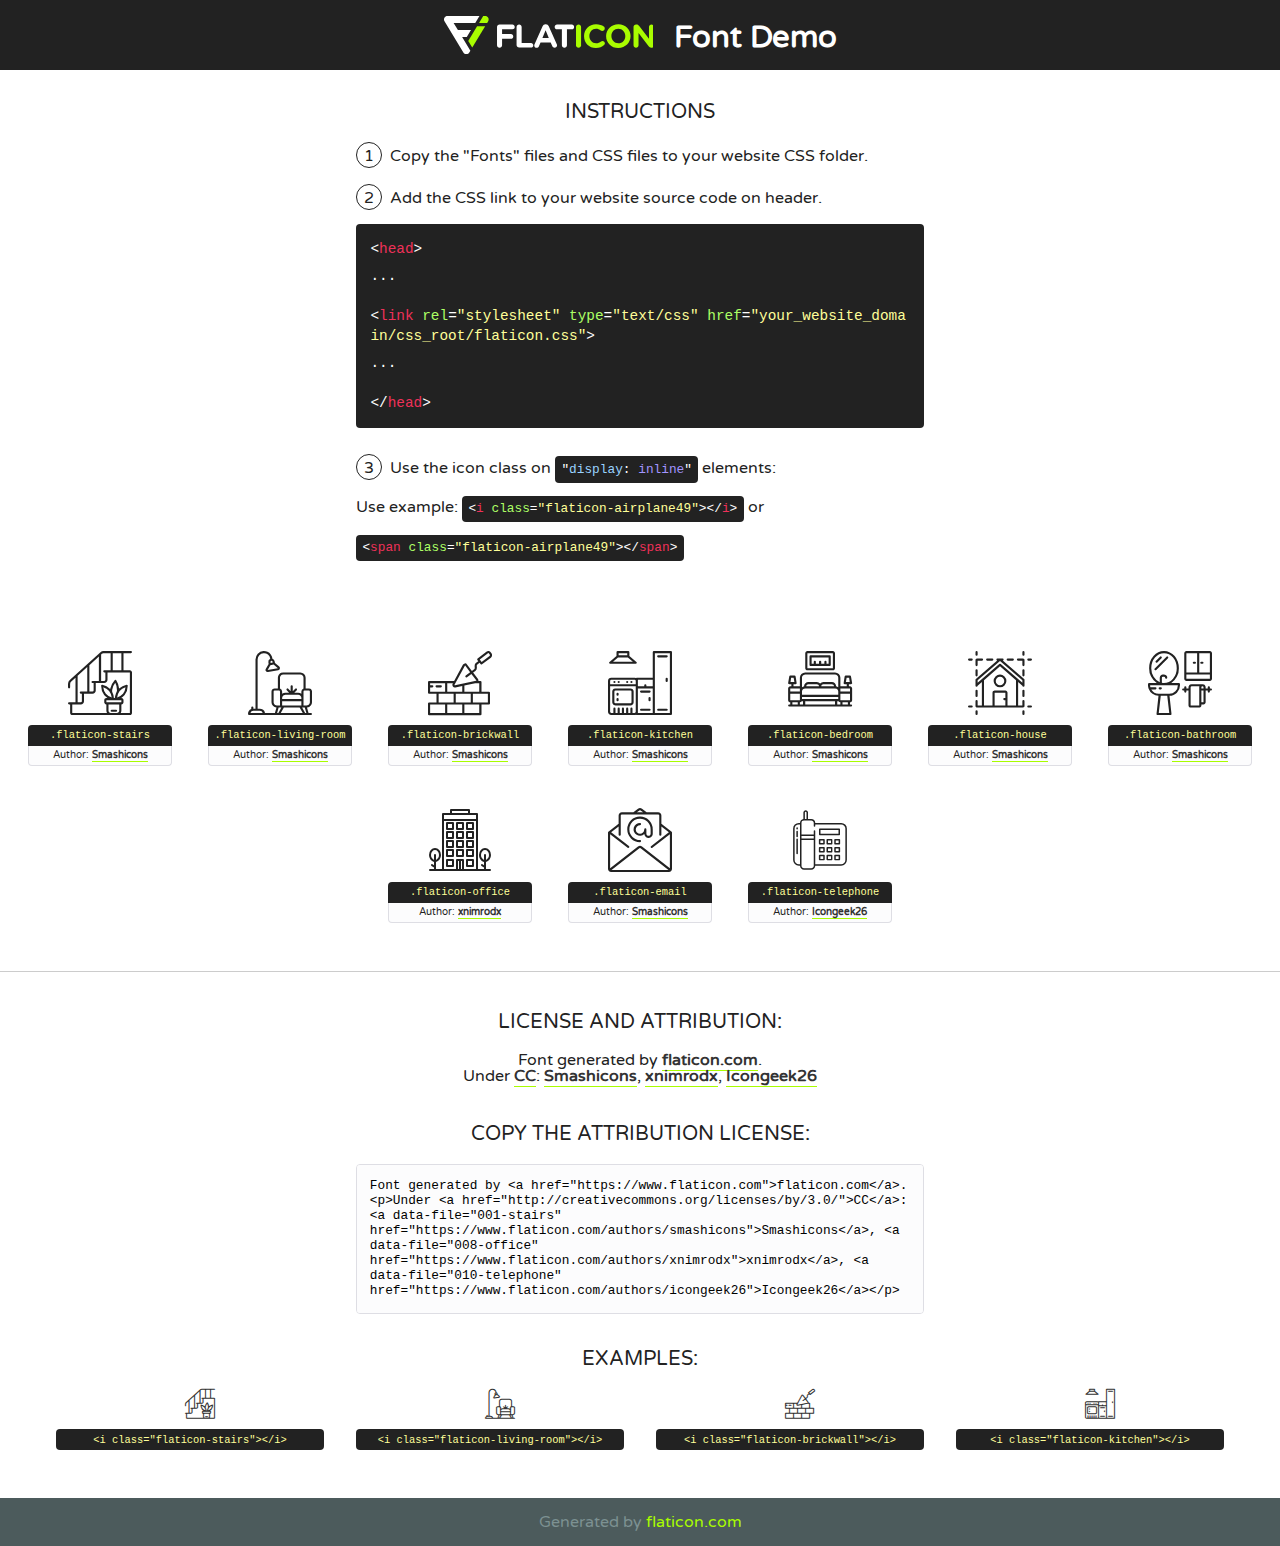
<file: lib/flaticon/font/flaticon.html>
<!DOCTYPE html>
<!--
  Flaticon icon font: Flaticon
  Creation date: 12/11/2020 10:28
-->
<html>
<!DOCTYPE html>
<html>

<head>
    <title>Flaticon WebFont</title>
    <link href="http://fonts.googleapis.com/css?family=Varela+Round" rel="stylesheet" type="text/css" />
    <link rel="stylesheet" type="text/css" href="flaticon.css">
    <meta charset="UTF-8">
    <style>
    html, body, div, span, applet, object, iframe,
    h1, h2, h3, h4, h5, h6, p, blockquote, pre,
    a, abbr, acronym, address, big, cite, code,
    del, dfn, em, img, ins, kbd, q, s, samp,
    small, strike, strong, sub, sup, tt, var,
    b, u, i, center,
    dl, dt, dd, ol, ul, li,
    fieldset, form, label, legend,
    table, caption, tbody, tfoot, thead, tr, th, td,
    article, aside, canvas, details, embed, 
    figure, figcaption, footer, header, hgroup, 
    menu, nav, output, ruby, section, summary,
    time, mark, audio, video {
        margin: 0;
        padding: 0;
        border: 0;
        font-size: 100%;
        font: inherit;
        vertical-align: baseline;
    }
    /* HTML5 display-role reset for older browsers */
    article, aside, details, figcaption, figure, 
    footer, header, hgroup, menu, nav, section {
        display: block;
    }
    body {
        line-height: 1;
    }
    ol, ul {
        list-style: none;
    }
    blockquote, q {
        quotes: none;
    }
    blockquote:before, blockquote:after,
    q:before, q:after {
        content: '';
        content: none;
    }
    table {
        border-collapse: collapse;
        border-spacing: 0;
    }
    body {
        font-family: 'Varela Round', Helvetica, Arial, sans-serif;
        font-size: 16px;
        color: #222;
    }
    a {
        color: #333;
        border-bottom: 1px solid #a9fd00;
        font-weight: bold;
        text-decoration: none;
    }
    * {
        -moz-box-sizing: border-box;
        -webkit-box-sizing: border-box;
        box-sizing: border-box;
        margin: 0;
        padding: 0;
    }
    [class^="flaticon-"]:before, [class*=" flaticon-"]:before, [class^="flaticon-"]:after, [class*=" flaticon-"]:after {
        font-family: Flaticon;
        font-size: 30px;
        font-style: normal;
        margin-left: 20px;
        color: #333;
    }
    .wrapper {
        max-width: 600px;
        margin: auto;
        padding: 0 1em;
    }
    .title {
        font-size: 1.25em;
        text-align: center;
        margin-bottom: 1em;
        text-transform: uppercase;
    }
    header {
        text-align: center;
        background-color: #222;
        color: #fff;
        padding: 1em;
    }
    header .logo {
        width: 210px;
        height: 38px;
        display: inline-block;
        vertical-align: middle;
        margin-right: 1em;
        border: none;
    }
    header strong {
        font-size: 1.95em;
        font-weight: bold;
        vertical-align: middle;
        margin-top: 5px;
        display: inline-block;
    }
    .demo {
        margin: 2em auto;
        line-height: 1.25em;
    }
    .demo ul li {
        margin-bottom: 1em;
    }
    .demo ul li .num {
        color: #222;
        border-radius: 20px;
        display: inline-block;
        width: 26px;
        padding: 3px;
        height: 26px;
        text-align: center;
        margin-right: 0.5em;
        border: 1px solid #222;
    }
    .demo ul li code {
        background-color: #222;
        border-radius: 4px;
        padding: 0.25em 0.5em;
        display: inline-block;
        color: #fff;
        font-family: Consolas,Monaco,Lucida Console,Liberation Mono,DejaVu Sans Mono,Bitstream Vera Sans Mono,Courier New, monospace;
        font-weight: lighter;
        margin-top: 1em;
        font-size: 0.8em;
        word-break: break-all;
    }
    .demo ul li code.big {
        padding: 1em;
        font-size: 0.9em;
    }
    .demo ul li code .red {
        color: #EF3159;
    }
    .demo ul li code .green {
        color: #ACFF65;
    }
    .demo ul li code .yellow {
        color: #FFFF99;
    }
    .demo ul li code .blue {
        color: #99D3FF;
    }
    .demo ul li code .purple {
        color: #A295FF;
    }
    .demo ul li code .dots {
        margin-top: 0.5em;
        display: block;
    }
    #glyphs {
        border-bottom: 1px solid #ccc;
        padding: 2em 0;
        text-align: center;
    }
    .glyph {
        display: inline-block;
        width: 9em;
        margin: 1em;
        text-align: center;
        vertical-align: top;
        background: #FFF;
    }
    .glyph .glyph-icon {
        padding: 10px;
        display: block;
        font-family:"Flaticon";
        font-size: 64px;
        line-height: 1;
    }
    .glyph .glyph-icon:before {
        font-size: 64px;
        color: #222;
        margin-left: 0;
    }
    .class-name {
        font-size: 0.65em;
        background-color: #222;
        color: #fff;
        border-radius: 4px 4px 0 0;
        padding: 0.5em;
        color: #FFFF99;
        font-family: Consolas,Monaco,Lucida Console,Liberation Mono,DejaVu Sans Mono,Bitstream Vera Sans Mono,Courier New, monospace;
    }
    .author-name {
        font-size: 0.6em;
        background-color: #fcfcfd;
        border: 1px solid #DEDEE4;
        border-top: 0;
        border-radius: 0 0 4px 4px;
        padding: 0.5em;
    }
    .class-name:last-child {
        font-size: 10px;
        color:#888;
    }
    .class-name:last-child a {
        font-size: 10px;
        color:#555;
    }
    .class-name:last-child a:hover {
        color:#a9fd00;
    }
    .glyph > input {
        display: block;
        width: 100px;
        margin: 5px auto;
        text-align: center;
        font-size: 12px;
        cursor: text;
    }
    .glyph > input.icon-input {
        font-family:"Flaticon";
        font-size: 16px;
        margin-bottom: 10px;
    }
    .attribution .title {
        margin-top: 2em;
    }
    .attribution textarea {
        background-color: #fcfcfd;
        padding: 1em;
        border: none;
        box-shadow: none;
        border: 1px solid #DEDEE4;
        border-radius: 4px;
        resize: none;
        width: 100%;
        height: 150px;
        font-size: 0.8em;
        font-family: Consolas,Monaco,Lucida Console,Liberation Mono,DejaVu Sans Mono,Bitstream Vera Sans Mono,Courier New, monospace;
        -webkit-appearance: none;
    }
    .iconsuse {
        margin: 2em auto;
        text-align: center;
        max-width: 1200px;
    }
    .iconsuse:after {
        content: '';
        display: table;
        clear: both;
    }
    .iconsuse .image {
        float: left;
        width: 25%;
        padding: 0 1em;
    }
    .iconsuse .image p {
        margin-bottom: 1em;
    }
    .iconsuse .image span {
        display: block;
        font-size: 0.65em;
        background-color: #222;
        color: #fff;
        border-radius: 4px;
        padding: 0.5em;
        color: #FFFF99;
        margin-top: 1em;
        font-family: Consolas,Monaco,Lucida Console,Liberation Mono,DejaVu Sans Mono,Bitstream Vera Sans Mono,Courier New, monospace;
    }
    #footer {
        text-align: center;
        background-color: #4C5B5C;
        color: #7c9192;
        padding: 1em;
    }
    #footer a {
        border: none;
        color: #a9fd00;
        font-weight: normal;
    }
    @media (max-width: 960px) {
        .iconsuse .image {
            width: 50%;
        }
    }
    @media (max-width: 560px) {
        .iconsuse .image {
            width: 100%;
        }
    }
    </style>
</head>

<body class="characters-off">

    <header>
        <a href="https://www.flaticon.com" target="_blank" class="logo">
            <svg version="1.1" xmlns="http://www.w3.org/2000/svg" xmlns:xlink="http://www.w3.org/1999/xlink" xmlns:a="http://ns.adobe.com/AdobeSVGViewerExtensions/3.0/" viewBox="0 0 560.875 102.036" enable-background="new 0 0 560.875 102.036" xml:space="preserve">
                <defs>
                </defs>
                <g>
                    <g class="letters">
                        <path fill="#ffffff" d="M141.596,29.675c0-3.777,2.985-6.767,6.764-6.767h34.438c3.426,0,6.15,2.728,6.15,6.15
                        c0,3.43-2.724,6.149-6.15,6.149h-27.674v13.091h23.719c3.429,0,6.151,2.724,6.151,6.15c0,3.43-2.723,6.149-6.151,6.149h-23.719
                        v17.574c0,3.773-2.986,6.761-6.764,6.761c-3.779,0-6.764-2.989-6.764-6.761V29.675z"></path>
                        <path fill="#ffffff" d="M193.844,29.149c0-3.781,2.985-6.767,6.764-6.767c3.776,0,6.763,2.985,6.763,6.767v42.957h25.039
                        c3.426,0,6.149,2.726,6.149,6.153c0,3.425-2.723,6.15-6.149,6.15h-31.802c-3.779,0-6.764-2.986-6.764-6.768V29.149z"></path>
                        <path fill="#ffffff" d="M241.891,75.71l21.438-48.407c1.492-3.341,4.215-5.357,7.906-5.357h0.792
                        c3.686,0,6.323,2.017,7.815,5.357l21.439,48.407c0.436,0.967,0.701,1.845,0.701,2.723c0,3.602-2.809,6.501-6.414,6.501
                        c-3.161,0-5.269-1.845-6.499-4.655l-4.132-9.661h-27.059l-4.301,10.102c-1.144,2.631-3.426,4.214-6.237,4.214
                        c-3.517,0-6.24-2.81-6.24-6.325C241.1,77.64,241.451,76.677,241.891,75.71z M279.932,58.666l-8.521-20.297l-8.526,20.297H279.932
                        z"></path>
                        <path fill="#ffffff" d="M314.864,35.387H301.86c-3.429,0-6.239-2.813-6.239-6.238c0-3.429,2.811-6.24,6.239-6.24h39.533
                        c3.426,0,6.237,2.811,6.237,6.24c0,3.425-2.811,6.238-6.237,6.238h-13.001v42.785c0,3.773-2.99,6.761-6.764,6.761
                        c-3.779,0-6.764-2.989-6.764-6.761V35.387z"></path>
                        <path fill="#A9FD00" d="M352.615,29.149c0-3.781,2.985-6.767,6.767-6.767c3.774,0,6.761,2.985,6.761,6.767v49.024
                        c0,3.773-2.987,6.761-6.761,6.761c-3.781,0-6.767-2.989-6.767-6.761V29.149z"></path>
                        <path fill="#A9FD00" d="M374.132,53.836v-0.179c0-17.481,13.178-31.801,32.065-31.801c9.22,0,15.459,2.458,20.557,6.238
                        c1.402,1.054,2.637,2.985,2.637,5.357c0,3.692-2.985,6.59-6.681,6.59c-1.845,0-3.071-0.702-4.044-1.319
                        c-3.776-2.813-7.729-4.393-12.562-4.393c-10.364,0-17.831,8.611-17.831,19.154v0.173c0,10.542,7.291,19.329,17.831,19.329
                        c5.715,0,9.492-1.756,13.359-4.834c1.049-0.874,2.458-1.491,4.039-1.491c3.429,0,6.325,2.813,6.325,6.236
                        c0,2.106-1.056,3.78-2.282,4.834c-5.539,4.834-12.036,7.733-21.878,7.733C387.572,85.464,374.132,71.493,374.132,53.836z"></path>
                        <path fill="#A9FD00" d="M433.009,53.836v-0.179c0-17.481,13.79-31.801,32.766-31.801c18.981,0,32.592,14.143,32.592,31.628v0.173
                        c0,17.483-13.785,31.807-32.769,31.807C446.625,85.464,433.009,71.32,433.009,53.836z M484.224,53.836v-0.179
                        c0-10.539-7.725-19.326-18.626-19.326c-10.893,0-18.449,8.611-18.449,19.154v0.173c0,10.542,7.73,19.329,18.626,19.329
                        C476.676,72.986,484.224,64.378,484.224,53.836z"></path>
                        <path fill="#A9FD00" d="M506.233,29.321c0-3.774,2.99-6.763,6.767-6.763h1.401c3.252,0,5.183,1.583,7.029,3.953l26.093,34.265
                        V29.059c0-3.692,2.99-6.677,6.681-6.677c3.683,0,6.671,2.985,6.671,6.677v48.934c0,3.78-2.987,6.765-6.764,6.765h-0.436
                        c-3.257,0-5.188-1.581-7.034-3.953l-27.056-35.492v32.944c0,3.687-2.985,6.676-6.678,6.676c-3.683,0-6.673-2.989-6.673-6.676
                        V29.321z"></path>
                    </g>
                    <g class="insignia">
                        <path fill="#ffffff" d="M48.372,56.137h12.517l11.156-18.537H37.186L25.688,18.539h57.825L94.668,0H9.271
                        C5.925,0,2.842,1.801,1.198,4.716c-1.644,2.907-1.593,6.482,0.134,9.343l50.38,83.501c1.678,2.781,4.689,4.476,7.938,4.476
                        c3.246,0,6.257-1.695,7.935-4.476l2.898-4.804L48.372,56.137z"></path>
                        <g class="i">
                            <path fill="#A9FD00" d="M93.575,18.539h0.031v0.004l21.652,0.004l2.705-4.488c1.727-2.861,1.778-6.436,0.133-9.343
                            C116.454,1.801,113.371,0,110.026,0h-5.294L93.575,18.539z"></path>
                            <polygon fill="#A9FD00" points="88.291,27.356 64.725,66.486 75.519,84.404 109.942,27.356"></polygon>
                        </g>
                    </g>
                </g>
            </svg>
        </a>
        <strong>Font Demo</strong>
    </header>


    <section class="demo wrapper">

        <p class="title">Instructions</p>

        <ul>
            <li>
                <span class="num">1</span>Copy the "Fonts" files and CSS files to your website CSS folder.
            </li>
            <li>
                <span class="num">2</span>Add the CSS link to your website source code on header.
                <code class="big">
                    &lt;<span class="red">head</span>&gt;
                    <br/><span class="dots">...</span>
                    <br/>&lt;<span class="red">link</span> <span class="green">rel</span>=<span class="yellow">"stylesheet"</span> <span class="green">type</span>=<span class="yellow">"text/css"</span> <span class="green">href</span>=<span class="yellow">"your_website_domain/css_root/flaticon.css"</span>&gt;
                    <br/><span class="dots">...</span>
                    <br/>&lt;/<span class="red">head</span>&gt;
                </code>
            </li>

            <li>
                <p>
                    <span class="num">3</span>Use the icon class on <code>"<span class="blue">display</span>:<span class="purple"> inline</span>"</code> elements:
                    <br />
                    Use example: <code>&lt;<span class="red">i</span> <span class="green">class</span>=<span class="yellow">&quot;flaticon-airplane49&quot;</span>&gt;&lt;/<span class="red">i</span>&gt;</code> or <code>&lt;<span class="red">span</span> <span class="green">class</span>=<span class="yellow">&quot;flaticon-airplane49&quot;</span>&gt;&lt;/<span class="red">span</span>&gt;</code>
            </li>
        </ul>

    </section>




   <section id="glyphs">          
    
      
        <div class="glyph"><div class="glyph-icon flaticon-stairs"></div>
            <div class="class-name">.flaticon-stairs</div>
            <div class="author-name">Author: <a data-file="001-stairs" href="https://www.flaticon.com/authors/smashicons">Smashicons</a> </div> 
        </div>        
        
        <div class="glyph"><div class="glyph-icon flaticon-living-room"></div>
            <div class="class-name">.flaticon-living-room</div>
            <div class="author-name">Author: <a data-file="002-living-room" href="https://www.flaticon.com/authors/smashicons">Smashicons</a> </div> 
        </div>        
        
        <div class="glyph"><div class="glyph-icon flaticon-brickwall"></div>
            <div class="class-name">.flaticon-brickwall</div>
            <div class="author-name">Author: <a data-file="003-brickwall" href="https://www.flaticon.com/authors/smashicons">Smashicons</a> </div> 
        </div>        
        
        <div class="glyph"><div class="glyph-icon flaticon-kitchen"></div>
            <div class="class-name">.flaticon-kitchen</div>
            <div class="author-name">Author: <a data-file="004-kitchen" href="https://www.flaticon.com/authors/smashicons">Smashicons</a> </div> 
        </div>        
        
        <div class="glyph"><div class="glyph-icon flaticon-bedroom"></div>
            <div class="class-name">.flaticon-bedroom</div>
            <div class="author-name">Author: <a data-file="005-bedroom" href="https://www.flaticon.com/authors/smashicons">Smashicons</a> </div> 
        </div>        
        
        <div class="glyph"><div class="glyph-icon flaticon-house"></div>
            <div class="class-name">.flaticon-house</div>
            <div class="author-name">Author: <a data-file="006-house" href="https://www.flaticon.com/authors/smashicons">Smashicons</a> </div> 
        </div>        
        
        <div class="glyph"><div class="glyph-icon flaticon-bathroom"></div>
            <div class="class-name">.flaticon-bathroom</div>
            <div class="author-name">Author: <a data-file="007-bathroom" href="https://www.flaticon.com/authors/smashicons">Smashicons</a> </div> 
        </div>        
        
        <div class="glyph"><div class="glyph-icon flaticon-office"></div>
            <div class="class-name">.flaticon-office</div>
            <div class="author-name">Author: <a data-file="008-office" href="https://www.flaticon.com/authors/xnimrodx">xnimrodx</a> </div> 
        </div>        
        
        <div class="glyph"><div class="glyph-icon flaticon-email"></div>
            <div class="class-name">.flaticon-email</div>
            <div class="author-name">Author: <a data-file="009-email" href="https://www.flaticon.com/authors/smashicons">Smashicons</a> </div> 
        </div>        
        
        <div class="glyph"><div class="glyph-icon flaticon-telephone"></div>
            <div class="class-name">.flaticon-telephone</div>
            <div class="author-name">Author: <a data-file="010-telephone" href="https://www.flaticon.com/authors/icongeek26">Icongeek26</a> </div> 
        </div>        
        

    </section>



    <section class="attribution wrapper"   style="text-align:center;">

      <div class="title">License and attribution:</div><div class="attrDiv">Font generated by <a href="https://www.flaticon.com">flaticon.com</a>. <div><p>Under <a href="http://creativecommons.org/licenses/by/3.0/">CC</a>: <a data-file="001-stairs" href="https://www.flaticon.com/authors/smashicons">Smashicons</a>, <a data-file="008-office" href="https://www.flaticon.com/authors/xnimrodx">xnimrodx</a>, <a data-file="010-telephone" href="https://www.flaticon.com/authors/icongeek26">Icongeek26</a></p>  </div>
      </div>
      <div class="title">Copy the Attribution License:</div>

    <textarea onclick="this.focus();this.select();">Font generated by &lt;a href=&quot;https://www.flaticon.com&quot;&gt;flaticon.com&lt;/a&gt;. <p>Under <a href="http://creativecommons.org/licenses/by/3.0/">CC</a>: <a data-file="001-stairs" href="https://www.flaticon.com/authors/smashicons">Smashicons</a>, <a data-file="008-office" href="https://www.flaticon.com/authors/xnimrodx">xnimrodx</a>, <a data-file="010-telephone" href="https://www.flaticon.com/authors/icongeek26">Icongeek26</a></p>  
     </textarea>

    </section>

    <section class="iconsuse">

          <div class="title">Examples:</div>            
             
            <div class="image">
                <p>
                    <i class="glyph-icon flaticon-stairs"></i> 
                    <span>&lt;i class=&quot;flaticon-stairs&quot;&gt;&lt;/i&gt;</span>
                </p>
            </div>
            
            <div class="image">
                <p>
                    <i class="glyph-icon flaticon-living-room"></i> 
                    <span>&lt;i class=&quot;flaticon-living-room&quot;&gt;&lt;/i&gt;</span>
                </p>
            </div>
            
            <div class="image">
                <p>
                    <i class="glyph-icon flaticon-brickwall"></i> 
                    <span>&lt;i class=&quot;flaticon-brickwall&quot;&gt;&lt;/i&gt;</span>
                </p>
            </div>
            
            <div class="image">
                <p>
                    <i class="glyph-icon flaticon-kitchen"></i> 
                    <span>&lt;i class=&quot;flaticon-kitchen&quot;&gt;&lt;/i&gt;</span>
                </p>
            </div>
                       
        </div>
                            
    </section>

<div id="footer">
    <div>Generated by <a href="https://www.flaticon.com">flaticon.com</a>
    </div>
</div>



</body>
</html>
</file>
<file: lib/flaticon/font/flaticon.css>
/*
  	Flaticon icon font: Flaticon
  	Creation date: 12/11/2020 10:28
  	*/

@font-face {
  font-family: "Flaticon";
  src: url("./Flaticon.eot");
  src: url("./Flaticon.eot?#iefix") format("embedded-opentype"),
       url("./Flaticon.woff2") format("woff2"),
       url("./Flaticon.woff") format("woff"),
       url("./Flaticon.ttf") format("truetype"),
       url("./Flaticon.svg#Flaticon") format("svg");
  font-weight: normal;
  font-style: normal;
}

@media screen and (-webkit-min-device-pixel-ratio:0) {
  @font-face {
    font-family: "Flaticon";
    src: url("./Flaticon.svg#Flaticon") format("svg");
  }
}

[class^="flaticon-"]:before, [class*=" flaticon-"]:before,
[class^="flaticon-"]:after, [class*=" flaticon-"]:after {   
  font-family: Flaticon;
        font-size: 20px;
font-style: normal;
margin-left: 20px;
}

.flaticon-stairs:before { content: "\f100"; }
.flaticon-living-room:before { content: "\f101"; }
.flaticon-brickwall:before { content: "\f102"; }
.flaticon-kitchen:before { content: "\f103"; }
.flaticon-bedroom:before { content: "\f104"; }
.flaticon-house:before { content: "\f105"; }
.flaticon-bathroom:before { content: "\f106"; }
.flaticon-office:before { content: "\f107"; }
.flaticon-email:before { content: "\f108"; }
.flaticon-telephone:before { content: "\f109"; }
</file>
<file: css/style.css>
/******* Bootstrap Theming ********/
/*!
 * Bootstrap v4.5.3 (https://getbootstrap.com/)
 * Copyright 2011-2020 The Bootstrap Authors
 * Copyright 2011-2020 Twitter, Inc.
 * Licensed under MIT (https://github.com/twbs/bootstrap/blob/main/LICENSE)
 */
:root {
  --blue: #007bff;
  --indigo: #6610f2;
  --purple: #6f42c1;
  --pink: #e83e8c;
  --red: #dc3545;
  --orange: #fd7e14;
  --yellow: #ffc107;
  --green: #28a745;
  --teal: #20c997;
  --cyan: #17a2b8;
  --white: #fff;
  --gray: #6c757d;
  --gray-dark: #343a40;
  --primary: #DFB163;
  --secondary: #252531;
  --success: #28a745;
  --info: #17a2b8;
  --warning: #ffc107;
  --danger: #dc3545;
  --light: #F3F6FF;
  --dark: #181818;
  --breakpoint-xs: 0;
  --breakpoint-sm: 576px;
  --breakpoint-md: 768px;
  --breakpoint-lg: 992px;
  --breakpoint-xl: 1200px;
  --font-family-sans-serif: "Montserrat", sans-serif;
  --font-family-monospace: SFMono-Regular, Menlo, Monaco, Consolas, "Liberation Mono", "Courier New", monospace;
}

*,
*::before,
*::after {
  box-sizing: border-box;
  
  
}

html {
  font-family: sans-serif;
  line-height: 1.15;
  -webkit-text-size-adjust: 100%;
  -webkit-tap-highlight-color: rgba(0, 0, 0, 0);
}

article, aside, figcaption, figure, footer, header, hgroup, main, nav, section {
  display: block;
}

body {
  margin: 0;
  /*font-family: "Montserrat", sans-serif;*/
  font-family: 'Noto Sans Lao', sans-serif;
  font-size: 1rem;
  font-weight: 400;
  line-height: 1.5;
  color: #e1ad01;
  text-align: center;
  background-color: #1c1c1c;
}

[tabindex="-1"]:focus:not(:focus-visible) {
  outline: 0 !important;
}

hr {
  box-sizing: content-box;
  height: 0;
  overflow: visible;
}

h1, h2, h3, h4, h5, h6 {
  margin-top: 0;
  margin-bottom: 0.5rem;
}

p {
  margin-top: 0;
  margin-bottom: 1rem;
}

abbr[title],
abbr[data-original-title] {
  text-decoration: underline;
  text-decoration: underline dotted;
  cursor: help;
  border-bottom: 0;
  text-decoration-skip-ink: none;
}

address {
  margin-bottom: 1rem;
  font-style: normal;
  line-height: inherit;
}

ol,
ul,
dl {
  margin-top: 0;
  margin-bottom: 1rem;
}

ol ol,
ul ul,
ol ul,
ul ol {
  margin-bottom: 0;
}

dt {
  font-weight: 700;
}

dd {
  margin-bottom: .5rem;
  margin-left: 0;
}

blockquote {
  margin: 0 0 1rem;
}

b,
strong {
  font-weight: bolder;
}

small {
  font-size: 80%;
}

sub,
sup {
  position: relative;
  font-size: 75%;
  line-height: 0;
  vertical-align: baseline;
}

sub {
  bottom: -.25em;
}

sup {
  top: -.5em;
}

a {
  color: #DFB163;
  text-decoration: none;
  background-color: transparent;
}

a:hover {
  color: #cc902a;
  text-decoration: underline;
}

a:not([href]):not([class]) {
  color: inherit;
  text-decoration: none;
}

a:not([href]):not([class]):hover {
  color: inherit;
  text-decoration: none;
}

pre,
code,
kbd,
samp {
  font-family: SFMono-Regular, Menlo, Monaco, Consolas, "Liberation Mono", "Courier New", monospace;
  font-size: 1em;
}

pre {
  margin-top: 0;
  margin-bottom: 1rem;
  overflow: auto;
  -ms-overflow-style: scrollbar;
}

figure {
  margin: 0 0 1rem;
}

img {
  vertical-align: middle;
  border-style: none;
}

svg {
  overflow: hidden;
  vertical-align: middle;
}

table {
  border-collapse: collapse;
}

caption {
  padding-top: 0.75rem;
  padding-bottom: 0.75rem;
  color: #6c757d;
  text-align: left;
  caption-side: bottom;
}

th {
  text-align: inherit;
  text-align: -webkit-match-parent;
}

label {
  display: inline-block;
  margin-bottom: 0.5rem;
}

button {
  border-radius: 0;
}

button:focus {
  outline: 1px dotted;
  outline: 5px auto -webkit-focus-ring-color;
}

input,
button,
select,
optgroup,
textarea {
  margin: 0;
  font-family: inherit;
  font-size: inherit;
  line-height: inherit;
}

button,
input {
  overflow: visible;
}

button,
select {
  text-transform: none;
}

[role="button"] {
  cursor: pointer;
}

select {
  word-wrap: normal;
}

button,
[type="button"],
[type="reset"],
[type="submit"] {
  -webkit-appearance: button;
}

button:not(:disabled),
[type="button"]:not(:disabled),
[type="reset"]:not(:disabled),
[type="submit"]:not(:disabled) {
  cursor: pointer;
}

button::-moz-focus-inner,
[type="button"]::-moz-focus-inner,
[type="reset"]::-moz-focus-inner,
[type="submit"]::-moz-focus-inner {
  padding: 0;
  border-style: none;
}

input[type="radio"],
input[type="checkbox"] {
  box-sizing: border-box;
  padding: 0;
}

textarea {
  overflow: auto;
  resize: vertical;
}

fieldset {
  min-width: 0;
  padding: 0;
  margin: 0;
  border: 0;
}

legend {
  display: block;
  width: 100%;
  max-width: 100%;
  padding: 0;
  margin-bottom: .5rem;
  font-size: 1.5rem;
  line-height: inherit;
  color: inherit;
  white-space: normal;
}

@media (max-width: 1200px) {
  legend {
    font-size: calc(1.275rem + 0.3vw) ;
  }
}

progress {
  vertical-align: baseline;
}

[type="number"]::-webkit-inner-spin-button,
[type="number"]::-webkit-outer-spin-button {
  height: auto;
}

[type="search"] {
  outline-offset: -2px;
  -webkit-appearance: none;
}

[type="search"]::-webkit-search-decoration {
  -webkit-appearance: none;
}

::-webkit-file-upload-button {
  font: inherit;
  -webkit-appearance: button;
}

output {
  display: inline-block;
}

summary {
  display: list-item;
  cursor: pointer;
}

template {
  display: none;
}

[hidden] {
  display: none !important;
}

h1, h2, h3, h4, h5, h6,
.h1, .h2, .h3, .h4, .h5, .h6 {
  margin-bottom: 0.5rem;
  /*font-family: "Oswald", sans-serif;*/
  font-family: 'Noto Sans Lao', sans-serif;
  font-weight: 500;
  line-height: 1.2;
  color: #d69c39;
}

h1, .h1 {
  font-size: 2.5rem;
}

@media (max-width: 1200px) {
  h1, .h1 {
    font-size: calc(1.375rem + 1.5vw) ;
  }
}

h2, .h2 {
  font-size: 2rem;
}

@media (max-width: 1200px) {
  h2, .h2 {
    font-size: calc(1.325rem + 0.9vw) ;
  }
}

h3, .h3 {
  font-size: 1.75rem;
}

@media (max-width: 1200px) {
  h3, .h3 {
    font-size: calc(1.3rem + 0.6vw) ;
  }
}

h4, .h4 {
  font-size: 1.5rem;
}

@media (max-width: 1200px) {
  h4, .h4 {
    font-size: calc(1.275rem + 0.3vw) ;
  }
}

h5, .h5 {
  font-size: 1.25rem;
}

h6, .h6 {
  font-size: 1rem;
}

.lead {
  font-size: 1.25rem;
  font-weight: 300;
}

.display-1 {
  font-size: 6rem;
  font-weight: 300;
  line-height: 1.2;
}

@media (max-width: 1200px) {
  .display-1 {
    font-size: calc(1.725rem + 5.7vw) ;
  }
}

.display-2 {
  font-size: 5.5rem;
  font-weight: 300;
  line-height: 1.2;
}

@media (max-width: 1200px) {
  .display-2 {
    font-size: calc(1.675rem + 5.1vw) ;
  }
}

.display-3 {
  font-size: 4.5rem;
  font-weight: 300;
  line-height: 1.2;
}

@media (max-width: 1200px) {
  .display-3 {
    font-size: calc(1.575rem + 3.9vw) ;
  }
}

.display-4 {
  font-size: 3.5rem;
  font-weight: 300;
  line-height: 1.2;
}

@media (max-width: 1200px) {
  .display-4 {
    font-size: calc(1.475rem + 2.7vw) ;
  }
}

hr {
  margin-top: 1rem;
  margin-bottom: 1rem;
  border: 0;
  border-top: 1px solid rgba(0, 0, 0, 0.1);
}

small,
.small {
  font-size: 80%;
  font-weight: 400;
}

mark,
.mark {
  padding: 0.2em;
  background-color: #fcf8e3;
}

.list-unstyled {
  padding-left: 0;
  list-style: none;
}

.list-inline {
  padding-left: 0;
  list-style: none;
}

.list-inline-item {
  display: inline-block;
}

.list-inline-item:not(:last-child) {
  margin-right: 0.5rem;
}

.initialism {
  font-size: 90%;
  text-transform: uppercase;
}

.blockquote {
  margin-bottom: 1rem;
  font-size: 1.25rem;
}

.blockquote-footer {
  display: block;
  font-size: 80%;
  color: #6c757d;
}

.blockquote-footer::before {
  content: "\2014\00A0";
}

.img-fluid {
  max-width: 100%;
  height: auto;
}

.img-thumbnail {
  padding: 0.25rem;
  background-color: #fff;
  border: 1px solid #dee2e6;
  max-width: 100%;
  height: auto;
}

.figure {
  display: inline-block;
}

.figure-img {
  margin-bottom: 0.5rem;
  line-height: 1;
}

.figure-caption {
  font-size: 90%;
  color: #6c757d;
}

code {
  font-size: 87.5%;
  color: #e83e8c;
  word-wrap: break-word;
}

a > code {
  color: inherit;
}

kbd {
  padding: 0.2rem 0.4rem;
  font-size: 87.5%;
  color: #fff;
  background-color: #212529;
}

kbd kbd {
  padding: 0;
  font-size: 100%;
  font-weight: 700;
}

pre {
  display: block;
  font-size: 87.5%;
  color: #212529;
}

pre code {
  font-size: inherit;
  color: inherit;
  word-break: normal;
}

.pre-scrollable {
  max-height: 340px;
  overflow-y: scroll;
}

.container,
.container-fluid,
.container-sm,
.container-md,
.container-lg,
.container-xl {
  width: 100%;
  padding-right: 15px;
  padding-left: 15px;
  margin-right: auto;
  margin-left: auto;
}

@media (min-width: 576px) {
  .container, .container-sm {
    max-width: 540px;
  }
}

@media (min-width: 768px) {
  .container, .container-sm, .container-md {
    max-width: 720px;
  }
}

@media (min-width: 992px) {
  .container, .container-sm, .container-md, .container-lg {
    max-width: 960px;
  }
}

@media (min-width: 1200px) {
  .container, .container-sm, .container-md, .container-lg, .container-xl {
    max-width: 1140px;
  }
}

.row {
  display: flex;
  flex-wrap: wrap;
  margin-right: -15px;
  margin-left: -15px;
}

.no-gutters {
  margin-right: 0;
  margin-left: 0;
}

.no-gutters > .col,
.no-gutters > [class*="col-"] {
  padding-right: 0;
  padding-left: 0;
}

.col-1, .col-2, .col-3, .col-4, .col-5, .col-6, .col-7, .col-8, .col-9, .col-10, .col-11, .col-12, .col,
.col-auto, .col-sm-1, .col-sm-2, .col-sm-3, .col-sm-4, .col-sm-5, .col-sm-6, .col-sm-7, .col-sm-8, .col-sm-9, .col-sm-10, .col-sm-11, .col-sm-12, .col-sm,
.col-sm-auto, .col-md-1, .col-md-2, .col-md-3, .col-md-4, .col-md-5, .col-md-6, .col-md-7, .col-md-8, .col-md-9, .col-md-10, .col-md-11, .col-md-12, .col-md,
.col-md-auto, .col-lg-1, .col-lg-2, .col-lg-3, .col-lg-4, .col-lg-5, .col-lg-6, .col-lg-7, .col-lg-8, .col-lg-9, .col-lg-10, .col-lg-11, .col-lg-12, .col-lg,
.col-lg-auto, .col-xl-1, .col-xl-2, .col-xl-3, .col-xl-4, .col-xl-5, .col-xl-6, .col-xl-7, .col-xl-8, .col-xl-9, .col-xl-10, .col-xl-11, .col-xl-12, .col-xl,
.col-xl-auto {
  position: relative;
  width: 100%;
  padding-right: 15px;
  padding-left: 15px;
}

.col {
  flex-basis: 0;
  flex-grow: 1;
  max-width: 100%;
}

.row-cols-1 > * {
  flex: 0 0 100%;
  max-width: 100%;
}

.row-cols-2 > * {
  flex: 0 0 50%;
  max-width: 50%;
}

.row-cols-3 > * {
  flex: 0 0 33.33333%;
  max-width: 33.33333%;
}

.row-cols-4 > * {
  flex: 0 0 25%;
  max-width: 25%;
}

.row-cols-5 > * {
  flex: 0 0 20%;
  max-width: 20%;
}

.row-cols-6 > * {
  flex: 0 0 16.66667%;
  max-width: 16.66667%;
}

.col-auto {
  flex: 0 0 auto;
  width: auto;
  max-width: 100%;
}

.col-1 {
  flex: 0 0 8.33333%;
  max-width: 8.33333%;
}

.col-2 {
  flex: 0 0 16.66667%;
  max-width: 16.66667%;
}

.col-3 {
  flex: 0 0 25%;
  max-width: 25%;
}

.col-4 {
  flex: 0 0 33.33333%;
  max-width: 33.33333%;
}

.col-5 {
  flex: 0 0 41.66667%;
  max-width: 41.66667%;
}

.col-6 {
  flex: 0 0 50%;
  max-width: 50%;
}

.col-7 {
  flex: 0 0 58.33333%;
  max-width: 58.33333%;
}

.col-8 {
  flex: 0 0 66.66667%;
  max-width: 66.66667%;
}

.col-9 {
  flex: 0 0 75%;
  max-width: 75%;
}

.col-10 {
  flex: 0 0 83.33333%;
  max-width: 83.33333%;
}

.col-11 {
  flex: 0 0 91.66667%;
  max-width: 91.66667%;
}

.col-12 {
  flex: 0 0 100%;
  max-width: 100%;
}

.order-first {
  order: -1;
}

.order-last {
  order: 13;
}

.order-0 {
  order: 0;
}

.order-1 {
  order: 1;
}

.order-2 {
  order: 2;
}

.order-3 {
  order: 3;
}

.order-4 {
  order: 4;
}

.order-5 {
  order: 5;
}

.order-6 {
  order: 6;
}

.order-7 {
  order: 7;
}

.order-8 {
  order: 8;
}

.order-9 {
  order: 9;
}

.order-10 {
  order: 10;
}

.order-11 {
  order: 11;
}

.order-12 {
  order: 12;
}

.offset-1 {
  margin-left: 8.33333%;
}

.offset-2 {
  margin-left: 16.66667%;
}

.offset-3 {
  margin-left: 25%;
}

.offset-4 {
  margin-left: 33.33333%;
}

.offset-5 {
  margin-left: 41.66667%;
}

.offset-6 {
  margin-left: 50%;
}

.offset-7 {
  margin-left: 58.33333%;
}

.offset-8 {
  margin-left: 66.66667%;
}

.offset-9 {
  margin-left: 75%;
}

.offset-10 {
  margin-left: 83.33333%;
}

.offset-11 {
  margin-left: 91.66667%;
}

@media (min-width: 576px) {
  .col-sm {
    flex-basis: 0;
    flex-grow: 1;
    max-width: 100%;
  }
  .row-cols-sm-1 > * {
    flex: 0 0 100%;
    max-width: 100%;
  }
  .row-cols-sm-2 > * {
    flex: 0 0 50%;
    max-width: 50%;
  }
  .row-cols-sm-3 > * {
    flex: 0 0 33.33333%;
    max-width: 33.33333%;
  }
  .row-cols-sm-4 > * {
    flex: 0 0 25%;
    max-width: 25%;
  }
  .row-cols-sm-5 > * {
    flex: 0 0 20%;
    max-width: 20%;
  }
  .row-cols-sm-6 > * {
    flex: 0 0 16.66667%;
    max-width: 16.66667%;
  }
  .col-sm-auto {
    flex: 0 0 auto;
    width: auto;
    max-width: 100%;
  }
  .col-sm-1 {
    flex: 0 0 8.33333%;
    max-width: 8.33333%;
  }
  .col-sm-2 {
    flex: 0 0 16.66667%;
    max-width: 16.66667%;
  }
  .col-sm-3 {
    flex: 0 0 25%;
    max-width: 25%;
  }
  .col-sm-4 {
    flex: 0 0 33.33333%;
    max-width: 33.33333%;
  }
  .col-sm-5 {
    flex: 0 0 41.66667%;
    max-width: 41.66667%;
  }
  .col-sm-6 {
    flex: 0 0 50%;
    max-width: 50%;
  }
  .col-sm-7 {
    flex: 0 0 58.33333%;
    max-width: 58.33333%;
  }
  .col-sm-8 {
    flex: 0 0 66.66667%;
    max-width: 66.66667%;
  }
  .col-sm-9 {
    flex: 0 0 75%;
    max-width: 75%;
  }
  .col-sm-10 {
    flex: 0 0 83.33333%;
    max-width: 83.33333%;
  }
  .col-sm-11 {
    flex: 0 0 91.66667%;
    max-width: 91.66667%;
  }
  .col-sm-12 {
    flex: 0 0 100%;
    max-width: 100%;
  }
  .order-sm-first {
    order: -1;
  }
  .order-sm-last {
    order: 13;
  }
  .order-sm-0 {
    order: 0;
  }
  .order-sm-1 {
    order: 1;
  }
  .order-sm-2 {
    order: 2;
  }
  .order-sm-3 {
    order: 3;
  }
  .order-sm-4 {
    order: 4;
  }
  .order-sm-5 {
    order: 5;
  }
  .order-sm-6 {
    order: 6;
  }
  .order-sm-7 {
    order: 7;
  }
  .order-sm-8 {
    order: 8;
  }
  .order-sm-9 {
    order: 9;
  }
  .order-sm-10 {
    order: 10;
  }
  .order-sm-11 {
    order: 11;
  }
  .order-sm-12 {
    order: 12;
  }
  .offset-sm-0 {
    margin-left: 0;
  }
  .offset-sm-1 {
    margin-left: 8.33333%;
  }
  .offset-sm-2 {
    margin-left: 16.66667%;
  }
  .offset-sm-3 {
    margin-left: 25%;
  }
  .offset-sm-4 {
    margin-left: 33.33333%;
  }
  .offset-sm-5 {
    margin-left: 41.66667%;
  }
  .offset-sm-6 {
    margin-left: 50%;
  }
  .offset-sm-7 {
    margin-left: 58.33333%;
  }
  .offset-sm-8 {
    margin-left: 66.66667%;
  }
  .offset-sm-9 {
    margin-left: 75%;
  }
  .offset-sm-10 {
    margin-left: 83.33333%;
  }
  .offset-sm-11 {
    margin-left: 91.66667%;
  }
}

@media (min-width: 768px) {
  .col-md {
    flex-basis: 0;
    flex-grow: 1;
    max-width: 100%;
  }
  .row-cols-md-1 > * {
    flex: 0 0 100%;
    max-width: 100%;
  }
  .row-cols-md-2 > * {
    flex: 0 0 50%;
    max-width: 50%;
  }
  .row-cols-md-3 > * {
    flex: 0 0 33.33333%;
    max-width: 33.33333%;
  }
  .row-cols-md-4 > * {
    flex: 0 0 25%;
    max-width: 25%;
  }
  .row-cols-md-5 > * {
    flex: 0 0 20%;
    max-width: 20%;
  }
  .row-cols-md-6 > * {
    flex: 0 0 16.66667%;
    max-width: 16.66667%;
  }
  .col-md-auto {
    flex: 0 0 auto;
    width: auto;
    max-width: 100%;
  }
  .col-md-1 {
    flex: 0 0 8.33333%;
    max-width: 8.33333%;
  }
  .col-md-2 {
    flex: 0 0 16.66667%;
    max-width: 16.66667%;
  }
  .col-md-3 {
    flex: 0 0 25%;
    max-width: 25%;
  }
  .col-md-4 {
    flex: 0 0 33.33333%;
    max-width: 33.33333%;
  }
  .col-md-5 {
    flex: 0 0 41.66667%;
    max-width: 41.66667%;
  }
  .col-md-6 {
    flex: 0 0 50%;
    max-width: 50%;
  }
  .col-md-7 {
    flex: 0 0 58.33333%;
    max-width: 58.33333%;
  }
  .col-md-8 {
    flex: 0 0 66.66667%;
    max-width: 66.66667%;
  }
  .col-md-9 {
    flex: 0 0 75%;
    max-width: 75%;
  }
  .col-md-10 {
    flex: 0 0 83.33333%;
    max-width: 83.33333%;
  }
  .col-md-11 {
    flex: 0 0 91.66667%;
    max-width: 91.66667%;
  }
  .col-md-12 {
    flex: 0 0 100%;
    max-width: 100%;
  }
  .order-md-first {
    order: -1;
  }
  .order-md-last {
    order: 13;
  }
  .order-md-0 {
    order: 0;
  }
  .order-md-1 {
    order: 1;
  }
  .order-md-2 {
    order: 2;
  }
  .order-md-3 {
    order: 3;
  }
  .order-md-4 {
    order: 4;
  }
  .order-md-5 {
    order: 5;
  }
  .order-md-6 {
    order: 6;
  }
  .order-md-7 {
    order: 7;
  }
  .order-md-8 {
    order: 8;
  }
  .order-md-9 {
    order: 9;
  }
  .order-md-10 {
    order: 10;
  }
  .order-md-11 {
    order: 11;
  }
  .order-md-12 {
    order: 12;
  }
  .offset-md-0 {
    margin-left: 0;
  }
  .offset-md-1 {
    margin-left: 8.33333%;
  }
  .offset-md-2 {
    margin-left: 16.66667%;
  }
  .offset-md-3 {
    margin-left: 25%;
  }
  .offset-md-4 {
    margin-left: 33.33333%;
  }
  .offset-md-5 {
    margin-left: 41.66667%;
  }
  .offset-md-6 {
    margin-left: 50%;
  }
  .offset-md-7 {
    margin-left: 58.33333%;
  }
  .offset-md-8 {
    margin-left: 66.66667%;
  }
  .offset-md-9 {
    margin-left: 75%;
  }
  .offset-md-10 {
    margin-left: 83.33333%;
  }
  .offset-md-11 {
    margin-left: 91.66667%;
  }
}

@media (min-width: 992px) {
  .col-lg {
    flex-basis: 0;
    flex-grow: 1;
    max-width: 100%;
  }
  .row-cols-lg-1 > * {
    flex: 0 0 100%;
    max-width: 100%;
  }
  .row-cols-lg-2 > * {
    flex: 0 0 50%;
    max-width: 50%;
  }
  .row-cols-lg-3 > * {
    flex: 0 0 33.33333%;
    max-width: 33.33333%;
  }
  .row-cols-lg-4 > * {
    flex: 0 0 25%;
    max-width: 25%;
  }
  .row-cols-lg-5 > * {
    flex: 0 0 20%;
    max-width: 20%;
  }
  .row-cols-lg-6 > * {
    flex: 0 0 16.66667%;
    max-width: 16.66667%;
  }
  .col-lg-auto {
    flex: 0 0 auto;
    width: auto;
    max-width: 100%;
  }
  .col-lg-1 {
    flex: 0 0 8.33333%;
    max-width: 8.33333%;
  }
  .col-lg-2 {
    flex: 0 0 16.66667%;
    max-width: 16.66667%;
  }
  .col-lg-3 {
    flex: 0 0 25%;
    max-width: 25%;
  }
  .col-lg-4 {
    flex: 0 0 33.33333%;
    max-width: 33.33333%;
  }
  .col-lg-5 {
    flex: 0 0 41.66667%;
    max-width: 41.66667%;
  }
  .col-lg-6 {
    flex: 0 0 50%;
    max-width: 50%;
  }
  .col-lg-7 {
    flex: 0 0 58.33333%;
    max-width: 58.33333%;
  }
  .col-lg-8 {
    flex: 0 0 66.66667%;
    max-width: 66.66667%;
  }
  .col-lg-9 {
    flex: 0 0 75%;
    max-width: 75%;
  }
  .col-lg-10 {
    flex: 0 0 83.33333%;
    max-width: 83.33333%;
  }
  .col-lg-11 {
    flex: 0 0 91.66667%;
    max-width: 91.66667%;
  }
  .col-lg-12 {
    flex: 0 0 100%;
    max-width: 100%;
  }
  .order-lg-first {
    order: -1;
  }
  .order-lg-last {
    order: 13;
  }
  .order-lg-0 {
    order: 0;
  }
  .order-lg-1 {
    order: 1;
  }
  .order-lg-2 {
    order: 2;
  }
  .order-lg-3 {
    order: 3;
  }
  .order-lg-4 {
    order: 4;
  }
  .order-lg-5 {
    order: 5;
  }
  .order-lg-6 {
    order: 6;
  }
  .order-lg-7 {
    order: 7;
  }
  .order-lg-8 {
    order: 8;
  }
  .order-lg-9 {
    order: 9;
  }
  .order-lg-10 {
    order: 10;
  }
  .order-lg-11 {
    order: 11;
  }
  .order-lg-12 {
    order: 12;
  }
  .offset-lg-0 {
    margin-left: 0;
  }
  .offset-lg-1 {
    margin-left: 8.33333%;
  }
  .offset-lg-2 {
    margin-left: 16.66667%;
  }
  .offset-lg-3 {
    margin-left: 25%;
  }
  .offset-lg-4 {
    margin-left: 33.33333%;
  }
  .offset-lg-5 {
    margin-left: 41.66667%;
  }
  .offset-lg-6 {
    margin-left: 50%;
  }
  .offset-lg-7 {
    margin-left: 58.33333%;
  }
  .offset-lg-8 {
    margin-left: 66.66667%;
  }
  .offset-lg-9 {
    margin-left: 75%;
  }
  .offset-lg-10 {
    margin-left: 83.33333%;
  }
  .offset-lg-11 {
    margin-left: 91.66667%;
  }
}

@media (min-width: 1200px) {
  .col-xl {
    flex-basis: 0;
    flex-grow: 1;
    max-width: 100%;
  }
  .row-cols-xl-1 > * {
    flex: 0 0 100%;
    max-width: 100%;
  }
  .row-cols-xl-2 > * {
    flex: 0 0 50%;
    max-width: 50%;
  }
  .row-cols-xl-3 > * {
    flex: 0 0 33.33333%;
    max-width: 33.33333%;
  }
  .row-cols-xl-4 > * {
    flex: 0 0 25%;
    max-width: 25%;
  }
  .row-cols-xl-5 > * {
    flex: 0 0 20%;
    max-width: 20%;
  }
  .row-cols-xl-6 > * {
    flex: 0 0 16.66667%;
    max-width: 16.66667%;
  }
  .col-xl-auto {
    flex: 0 0 auto;
    width: auto;
    max-width: 100%;
  }
  .col-xl-1 {
    flex: 0 0 8.33333%;
    max-width: 8.33333%;
  }
  .col-xl-2 {
    flex: 0 0 16.66667%;
    max-width: 16.66667%;
  }
  .col-xl-3 {
    flex: 0 0 25%;
    max-width: 25%;
  }
  .col-xl-4 {
    flex: 0 0 33.33333%;
    max-width: 33.33333%;
  }
  .col-xl-5 {
    flex: 0 0 41.66667%;
    max-width: 41.66667%;
  }
  .col-xl-6 {
    flex: 0 0 50%;
    max-width: 50%;
  }
  .col-xl-7 {
    flex: 0 0 58.33333%;
    max-width: 58.33333%;
  }
  .col-xl-8 {
    flex: 0 0 66.66667%;
    max-width: 66.66667%;
  }
  .col-xl-9 {
    flex: 0 0 75%;
    max-width: 75%;
  }
  .col-xl-10 {
    flex: 0 0 83.33333%;
    max-width: 83.33333%;
  }
  .col-xl-11 {
    flex: 0 0 91.66667%;
    max-width: 91.66667%;
  }
  .col-xl-12 {
    flex: 0 0 100%;
    max-width: 100%;
  }
  .order-xl-first {
    order: -1;
  }
  .order-xl-last {
    order: 13;
  }
  .order-xl-0 {
    order: 0;
  }
  .order-xl-1 {
    order: 1;
  }
  .order-xl-2 {
    order: 2;
  }
  .order-xl-3 {
    order: 3;
  }
  .order-xl-4 {
    order: 4;
  }
  .order-xl-5 {
    order: 5;
  }
  .order-xl-6 {
    order: 6;
  }
  .order-xl-7 {
    order: 7;
  }
  .order-xl-8 {
    order: 8;
  }
  .order-xl-9 {
    order: 9;
  }
  .order-xl-10 {
    order: 10;
  }
  .order-xl-11 {
    order: 11;
  }
  .order-xl-12 {
    order: 12;
  }
  .offset-xl-0 {
    margin-left: 0;
  }
  .offset-xl-1 {
    margin-left: 8.33333%;
  }
  .offset-xl-2 {
    margin-left: 16.66667%;
  }
  .offset-xl-3 {
    margin-left: 25%;
  }
  .offset-xl-4 {
    margin-left: 33.33333%;
  }
  .offset-xl-5 {
    margin-left: 41.66667%;
  }
  .offset-xl-6 {
    margin-left: 50%;
  }
  .offset-xl-7 {
    margin-left: 58.33333%;
  }
  .offset-xl-8 {
    margin-left: 66.66667%;
  }
  .offset-xl-9 {
    margin-left: 75%;
  }
  .offset-xl-10 {
    margin-left: 83.33333%;
  }
  .offset-xl-11 {
    margin-left: 91.66667%;
  }
}

.table {
  width: 100%;
  margin-bottom: 1rem;
  color: #777777;
}

.table th,
.table td {
  padding: 0.75rem;
  vertical-align: top;
  border-top: 1px solid #dee2e6;
}

.table thead th {
  vertical-align: bottom;
  border-bottom: 2px solid #dee2e6;
}

.table tbody + tbody {
  border-top: 2px solid #dee2e6;
}

.table-sm th,
.table-sm td {
  padding: 0.3rem;
}

.table-bordered {
  border: 1px solid #dee2e6;
}

.table-bordered th,
.table-bordered td {
  border: 1px solid #dee2e6;
}

.table-bordered thead th,
.table-bordered thead td {
  border-bottom-width: 2px;
}

.table-borderless th,
.table-borderless td,
.table-borderless thead th,
.table-borderless tbody + tbody {
  border: 0;
}

.table-striped tbody tr:nth-of-type(odd) {
  background-color: rgba(0, 0, 0, 0.05);
}

.table-hover tbody tr:hover {
  color: #777777;
  background-color: rgba(0, 0, 0, 0.075);
}

.table-primary,
.table-primary > th,
.table-primary > td {
  background-color: #f6e9d3;
}

.table-primary th,
.table-primary td,
.table-primary thead th,
.table-primary tbody + tbody {
  border-color: #eed6ae;
}

.table-hover .table-primary:hover {
  background-color: #f2debe;
}

.table-hover .table-primary:hover > td,
.table-hover .table-primary:hover > th {
  background-color: #f2debe;
}

.table-secondary,
.table-secondary > th,
.table-secondary > td {
  background-color: #c2c2c5;
}

.table-secondary th,
.table-secondary td,
.table-secondary thead th,
.table-secondary tbody + tbody {
  border-color: #8e8e94;
}

.table-hover .table-secondary:hover {
  background-color: #b5b5b9;
}

.table-hover .table-secondary:hover > td,
.table-hover .table-secondary:hover > th {
  background-color: #b5b5b9;
}

.table-success,
.table-success > th,
.table-success > td {
  background-color: #c3e6cb;
}

.table-success th,
.table-success td,
.table-success thead th,
.table-success tbody + tbody {
  border-color: #8fd19e;
}

.table-hover .table-success:hover {
  background-color: #b1dfbb;
}

.table-hover .table-success:hover > td,
.table-hover .table-success:hover > th {
  background-color: #b1dfbb;
}

.table-info,
.table-info > th,
.table-info > td {
  background-color: #bee5eb;
}

.table-info th,
.table-info td,
.table-info thead th,
.table-info tbody + tbody {
  border-color: #86cfda;
}

.table-hover .table-info:hover {
  background-color: #abdde5;
}

.table-hover .table-info:hover > td,
.table-hover .table-info:hover > th {
  background-color: #abdde5;
}

.table-warning,
.table-warning > th,
.table-warning > td {
  background-color: #ffeeba;
}

.table-warning th,
.table-warning td,
.table-warning thead th,
.table-warning tbody + tbody {
  border-color: #ffdf7e;
}

.table-hover .table-warning:hover {
  background-color: #ffe8a1;
}

.table-hover .table-warning:hover > td,
.table-hover .table-warning:hover > th {
  background-color: #ffe8a1;
}

.table-danger,
.table-danger > th,
.table-danger > td {
  background-color: #f5c6cb;
}

.table-danger th,
.table-danger td,
.table-danger thead th,
.table-danger tbody + tbody {
  border-color: #ed969e;
}

.table-hover .table-danger:hover {
  background-color: #f1b0b7;
}

.table-hover .table-danger:hover > td,
.table-hover .table-danger:hover > th {
  background-color: #f1b0b7;
}

.table-light,
.table-light > th,
.table-light > td {
  background-color: #fcfcff;
}

.table-light th,
.table-light td,
.table-light thead th,
.table-light tbody + tbody {
  border-color: #f9faff;
}

.table-hover .table-light:hover {
  background-color: #e3e3ff;
}

.table-hover .table-light:hover > td,
.table-hover .table-light:hover > th {
  background-color: #e3e3ff;
}

.table-dark,
.table-dark > th,
.table-dark > td {
  background-color: #bebebe;
}

.table-dark th,
.table-dark td,
.table-dark thead th,
.table-dark tbody + tbody {
  border-color: #878787;
}

.table-hover .table-dark:hover {
  background-color: #b1b1b1;
}

.table-hover .table-dark:hover > td,
.table-hover .table-dark:hover > th {
  background-color: #b1b1b1;
}

.table-active,
.table-active > th,
.table-active > td {
  background-color: rgba(0, 0, 0, 0.075);
}

.table-hover .table-active:hover {
  background-color: rgba(0, 0, 0, 0.075);
}

.table-hover .table-active:hover > td,
.table-hover .table-active:hover > th {
  background-color: rgba(0, 0, 0, 0.075);
}

.table .thead-dark th {
  color: #fff;
  background-color: #343a40;
  border-color: #454d55;
}

.table .thead-light th {
  color: #495057;
  background-color: #e9ecef;
  border-color: #dee2e6;
}

.table-dark {
  color: #fff;
  background-color: #343a40;
}

.table-dark th,
.table-dark td,
.table-dark thead th {
  border-color: #454d55;
}

.table-dark.table-bordered {
  border: 0;
}

.table-dark.table-striped tbody tr:nth-of-type(odd) {
  background-color: rgba(255, 255, 255, 0.05);
}

.table-dark.table-hover tbody tr:hover {
  color: #fff;
  background-color: rgba(255, 255, 255, 0.075);
}

@media (max-width: 575.98px) {
  .table-responsive-sm {
    display: block;
    width: 100%;
    overflow-x: auto;
    -webkit-overflow-scrolling: touch;
  }
  .table-responsive-sm > .table-bordered {
    border: 0;
  }
}

@media (max-width: 767.98px) {
  .table-responsive-md {
    display: block;
    width: 100%;
    overflow-x: auto;
    -webkit-overflow-scrolling: touch;
  }
  .table-responsive-md > .table-bordered {
    border: 0;
  }
}

@media (max-width: 991.98px) {
  .table-responsive-lg {
    display: block;
    width: 100%;
    overflow-x: auto;
    -webkit-overflow-scrolling: touch;
  }
  .table-responsive-lg > .table-bordered {
    border: 0;
  }
}

@media (max-width: 1199.98px) {
  .table-responsive-xl {
    display: block;
    width: 100%;
    overflow-x: auto;
    -webkit-overflow-scrolling: touch;
  }
  .table-responsive-xl > .table-bordered {
    border: 0;
  }
}

.table-responsive {
  display: block;
  width: 100%;
  overflow-x: auto;
  -webkit-overflow-scrolling: touch;
}

.table-responsive > .table-bordered {
  border: 0;
}

.form-control {
  display: block;
  width: 100%;
  height: calc(1.5em + 0.75rem + 2px);
  padding: 0.375rem 0.75rem;
  font-size: 1rem;
  font-weight: 400;
  line-height: 1.5;
  color: #495057;
  background-color: #fff;
  background-clip: padding-box;
  border: 1px solid #ced4da;
  border-radius: 0;
  transition: border-color 0.15s ease-in-out, box-shadow 0.15s ease-in-out;
}

@media (prefers-reduced-motion: reduce) {
  .form-control {
    transition: none;
  }
}

.form-control::-ms-expand {
  background-color: transparent;
  border: 0;
}

.form-control:-moz-focusring {
  color: transparent;
  text-shadow: 0 0 0 #495057;
}

.form-control:focus {
  color: #495057;
  background-color: #fff;
  border-color: #f5e6cd;
  outline: 0;
  box-shadow: 0 0 0 0.2rem rgba(223, 177, 99, 0.25);
}

.form-control::placeholder {
  color: #6c757d;
  opacity: 1;
}

.form-control:disabled, .form-control[readonly] {
  background-color: #e9ecef;
  opacity: 1;
}

input[type="date"].form-control,
input[type="time"].form-control,
input[type="datetime-local"].form-control,
input[type="month"].form-control {
  appearance: none;
}

select.form-control:focus::-ms-value {
  color: #495057;
  background-color: #fff;
}

.form-control-file,
.form-control-range {
  display: block;
  width: 100%;
}

.col-form-label {
  padding-top: calc(0.375rem + 1px);
  padding-bottom: calc(0.375rem + 1px);
  margin-bottom: 0;
  font-size: inherit;
  line-height: 1.5;
}

.col-form-label-lg {
  padding-top: calc(0.5rem + 1px);
  padding-bottom: calc(0.5rem + 1px);
  font-size: 1.25rem;
  line-height: 1.5;
}

.col-form-label-sm {
  padding-top: calc(0.25rem + 1px);
  padding-bottom: calc(0.25rem + 1px);
  font-size: 0.875rem;
  line-height: 1.5;
}

.form-control-plaintext {
  display: block;
  width: 100%;
  padding: 0.375rem 0;
  margin-bottom: 0;
  font-size: 1rem;
  line-height: 1.5;
  color: #777777;
  background-color: transparent;
  border: solid transparent;
  border-width: 1px 0;
}

.form-control-plaintext.form-control-sm, .form-control-plaintext.form-control-lg {
  padding-right: 0;
  padding-left: 0;
}

.form-control-sm {
  height: calc(1.5em + 0.5rem + 2px);
  padding: 0.25rem 0.5rem;
  font-size: 0.875rem;
  line-height: 1.5;
}

.form-control-lg {
  height: calc(1.5em + 1rem + 2px);
  padding: 0.5rem 1rem;
  font-size: 1.25rem;
  line-height: 1.5;
}

select.form-control[size], select.form-control[multiple] {
  height: auto;
}

textarea.form-control {
  height: auto;
}

.form-group {
  margin-bottom: 1rem;
}

.form-text {
  display: block;
  margin-top: 0.25rem;
}

.form-row {
  display: flex;
  flex-wrap: wrap;
  margin-right: -5px;
  margin-left: -5px;
}

.form-row > .col,
.form-row > [class*="col-"] {
  padding-right: 5px;
  padding-left: 5px;
}

.form-check {
  position: relative;
  display: block;
  padding-left: 1.25rem;
}

.form-check-input {
  position: absolute;
  margin-top: 0.3rem;
  margin-left: -1.25rem;
}

.form-check-input[disabled] ~ .form-check-label,
.form-check-input:disabled ~ .form-check-label {
  color: #6c757d;
}

.form-check-label {
  margin-bottom: 0;
}

.form-check-inline {
  display: inline-flex;
  align-items: center;
  padding-left: 0;
  margin-right: 0.75rem;
}

.form-check-inline .form-check-input {
  position: static;
  margin-top: 0;
  margin-right: 0.3125rem;
  margin-left: 0;
}

.valid-feedback {
  display: none;
  width: 100%;
  margin-top: 0.25rem;
  font-size: 80%;
  color: #28a745;
}

.valid-tooltip {
  position: absolute;
  top: 100%;
  left: 0;
  z-index: 5;
  display: none;
  max-width: 100%;
  padding: 0.25rem 0.5rem;
  margin-top: .1rem;
  font-size: 0.875rem;
  line-height: 1.5;
  color: #fff;
  background-color: rgba(40, 167, 69, 0.9);
}

.was-validated :valid ~ .valid-feedback,
.was-validated :valid ~ .valid-tooltip,
.is-valid ~ .valid-feedback,
.is-valid ~ .valid-tooltip {
  display: block;
}

.was-validated .form-control:valid, .form-control.is-valid {
  border-color: #28a745;
  padding-right: calc(1.5em + 0.75rem);
  background-image: url("data:image/svg+xml,%3csvg xmlns='http://www.w3.org/2000/svg' width='8' height='8' viewBox='0 0 8 8'%3e%3cpath fill='%2328a745' d='M2.3 6.73L.6 4.53c-.4-1.04.46-1.4 1.1-.8l1.1 1.4 3.4-3.8c.6-.63 1.6-.27 1.2.7l-4 4.6c-.43.5-.8.4-1.1.1z'/%3e%3c/svg%3e");
  background-repeat: no-repeat;
  background-position: right calc(0.375em + 0.1875rem) center;
  background-size: calc(0.75em + 0.375rem) calc(0.75em + 0.375rem);
}

.was-validated .form-control:valid:focus, .form-control.is-valid:focus {
  border-color: #28a745;
  box-shadow: 0 0 0 0.2rem rgba(40, 167, 69, 0.25);
}

.was-validated textarea.form-control:valid, textarea.form-control.is-valid {
  padding-right: calc(1.5em + 0.75rem);
  background-position: top calc(0.375em + 0.1875rem) right calc(0.375em + 0.1875rem);
}

.was-validated .custom-select:valid, .custom-select.is-valid {
  border-color: #28a745;
  padding-right: calc(0.75em + 2.3125rem);
  background: url("data:image/svg+xml,%3csvg xmlns='http://www.w3.org/2000/svg' width='4' height='5' viewBox='0 0 4 5'%3e%3cpath fill='%23343a40' d='M2 0L0 2h4zm0 5L0 3h4z'/%3e%3c/svg%3e") no-repeat right 0.75rem center/8px 10px, url("data:image/svg+xml,%3csvg xmlns='http://www.w3.org/2000/svg' width='8' height='8' viewBox='0 0 8 8'%3e%3cpath fill='%2328a745' d='M2.3 6.73L.6 4.53c-.4-1.04.46-1.4 1.1-.8l1.1 1.4 3.4-3.8c.6-.63 1.6-.27 1.2.7l-4 4.6c-.43.5-.8.4-1.1.1z'/%3e%3c/svg%3e") #fff no-repeat center right 1.75rem/calc(0.75em + 0.375rem) calc(0.75em + 0.375rem);
}

.was-validated .custom-select:valid:focus, .custom-select.is-valid:focus {
  border-color: #28a745;
  box-shadow: 0 0 0 0.2rem rgba(40, 167, 69, 0.25);
}

.was-validated .form-check-input:valid ~ .form-check-label, .form-check-input.is-valid ~ .form-check-label {
  color: #28a745;
}

.was-validated .form-check-input:valid ~ .valid-feedback,
.was-validated .form-check-input:valid ~ .valid-tooltip, .form-check-input.is-valid ~ .valid-feedback,
.form-check-input.is-valid ~ .valid-tooltip {
  display: block;
}

.was-validated .custom-control-input:valid ~ .custom-control-label, .custom-control-input.is-valid ~ .custom-control-label {
  color: #28a745;
}

.was-validated .custom-control-input:valid ~ .custom-control-label::before, .custom-control-input.is-valid ~ .custom-control-label::before {
  border-color: #28a745;
}

.was-validated .custom-control-input:valid:checked ~ .custom-control-label::before, .custom-control-input.is-valid:checked ~ .custom-control-label::before {
  border-color: #34ce57;
  background-color: #34ce57;
}

.was-validated .custom-control-input:valid:focus ~ .custom-control-label::before, .custom-control-input.is-valid:focus ~ .custom-control-label::before {
  box-shadow: 0 0 0 0.2rem rgba(40, 167, 69, 0.25);
}

.was-validated .custom-control-input:valid:focus:not(:checked) ~ .custom-control-label::before, .custom-control-input.is-valid:focus:not(:checked) ~ .custom-control-label::before {
  border-color: #28a745;
}

.was-validated .custom-file-input:valid ~ .custom-file-label, .custom-file-input.is-valid ~ .custom-file-label {
  border-color: #28a745;
}

.was-validated .custom-file-input:valid:focus ~ .custom-file-label, .custom-file-input.is-valid:focus ~ .custom-file-label {
  border-color: #28a745;
  box-shadow: 0 0 0 0.2rem rgba(40, 167, 69, 0.25);
}

.invalid-feedback {
  display: none;
  width: 100%;
  margin-top: 0.25rem;
  font-size: 80%;
  color: #dc3545;
}

.invalid-tooltip {
  position: absolute;
  top: 100%;
  left: 0;
  z-index: 5;
  display: none;
  max-width: 100%;
  padding: 0.25rem 0.5rem;
  margin-top: .1rem;
  font-size: 0.875rem;
  line-height: 1.5;
  color: #fff;
  background-color: rgba(220, 53, 69, 0.9);
}

.was-validated :invalid ~ .invalid-feedback,
.was-validated :invalid ~ .invalid-tooltip,
.is-invalid ~ .invalid-feedback,
.is-invalid ~ .invalid-tooltip {
  display: block;
}

.was-validated .form-control:invalid, .form-control.is-invalid {
  border-color: #dc3545;
  padding-right: calc(1.5em + 0.75rem);
  background-image: url("data:image/svg+xml,%3csvg xmlns='http://www.w3.org/2000/svg' width='12' height='12' fill='none' stroke='%23dc3545' viewBox='0 0 12 12'%3e%3ccircle cx='6' cy='6' r='4.5'/%3e%3cpath stroke-linejoin='round' d='M5.8 3.6h.4L6 6.5z'/%3e%3ccircle cx='6' cy='8.2' r='.6' fill='%23dc3545' stroke='none'/%3e%3c/svg%3e");
  background-repeat: no-repeat;
  background-position: right calc(0.375em + 0.1875rem) center;
  background-size: calc(0.75em + 0.375rem) calc(0.75em + 0.375rem);
}

.was-validated .form-control:invalid:focus, .form-control.is-invalid:focus {
  border-color: #dc3545;
  box-shadow: 0 0 0 0.2rem rgba(220, 53, 69, 0.25);
}

.was-validated textarea.form-control:invalid, textarea.form-control.is-invalid {
  padding-right: calc(1.5em + 0.75rem);
  background-position: top calc(0.375em + 0.1875rem) right calc(0.375em + 0.1875rem);
}

.was-validated .custom-select:invalid, .custom-select.is-invalid {
  border-color: #dc3545;
  padding-right: calc(0.75em + 2.3125rem);
  background: url("data:image/svg+xml,%3csvg xmlns='http://www.w3.org/2000/svg' width='4' height='5' viewBox='0 0 4 5'%3e%3cpath fill='%23343a40' d='M2 0L0 2h4zm0 5L0 3h4z'/%3e%3c/svg%3e") no-repeat right 0.75rem center/8px 10px, url("data:image/svg+xml,%3csvg xmlns='http://www.w3.org/2000/svg' width='12' height='12' fill='none' stroke='%23dc3545' viewBox='0 0 12 12'%3e%3ccircle cx='6' cy='6' r='4.5'/%3e%3cpath stroke-linejoin='round' d='M5.8 3.6h.4L6 6.5z'/%3e%3ccircle cx='6' cy='8.2' r='.6' fill='%23dc3545' stroke='none'/%3e%3c/svg%3e") #fff no-repeat center right 1.75rem/calc(0.75em + 0.375rem) calc(0.75em + 0.375rem);
}

.was-validated .custom-select:invalid:focus, .custom-select.is-invalid:focus {
  border-color: #dc3545;
  box-shadow: 0 0 0 0.2rem rgba(220, 53, 69, 0.25);
}

.was-validated .form-check-input:invalid ~ .form-check-label, .form-check-input.is-invalid ~ .form-check-label {
  color: #dc3545;
}

.was-validated .form-check-input:invalid ~ .invalid-feedback,
.was-validated .form-check-input:invalid ~ .invalid-tooltip, .form-check-input.is-invalid ~ .invalid-feedback,
.form-check-input.is-invalid ~ .invalid-tooltip {
  display: block;
}

.was-validated .custom-control-input:invalid ~ .custom-control-label, .custom-control-input.is-invalid ~ .custom-control-label {
  color: #dc3545;
}

.was-validated .custom-control-input:invalid ~ .custom-control-label::before, .custom-control-input.is-invalid ~ .custom-control-label::before {
  border-color: #dc3545;
}

.was-validated .custom-control-input:invalid:checked ~ .custom-control-label::before, .custom-control-input.is-invalid:checked ~ .custom-control-label::before {
  border-color: #e4606d;
  background-color: #e4606d;
}

.was-validated .custom-control-input:invalid:focus ~ .custom-control-label::before, .custom-control-input.is-invalid:focus ~ .custom-control-label::before {
  box-shadow: 0 0 0 0.2rem rgba(220, 53, 69, 0.25);
}

.was-validated .custom-control-input:invalid:focus:not(:checked) ~ .custom-control-label::before, .custom-control-input.is-invalid:focus:not(:checked) ~ .custom-control-label::before {
  border-color: #dc3545;
}

.was-validated .custom-file-input:invalid ~ .custom-file-label, .custom-file-input.is-invalid ~ .custom-file-label {
  border-color: #dc3545;
}

.was-validated .custom-file-input:invalid:focus ~ .custom-file-label, .custom-file-input.is-invalid:focus ~ .custom-file-label {
  border-color: #dc3545;
  box-shadow: 0 0 0 0.2rem rgba(220, 53, 69, 0.25);
}

.form-inline {
  display: flex;
  flex-flow: row wrap;
  align-items: center;
}

.form-inline .form-check {
  width: 100%;
}

@media (min-width: 576px) {
  .form-inline label {
    display: flex;
    align-items: center;
    justify-content: center;
    margin-bottom: 0;
  }
  .form-inline .form-group {
    display: flex;
    flex: 0 0 auto;
    flex-flow: row wrap;
    align-items: center;
    margin-bottom: 0;
  }
  .form-inline .form-control {
    display: inline-block;
    width: auto;
    vertical-align: middle;
  }
  .form-inline .form-control-plaintext {
    display: inline-block;
  }
  .form-inline .input-group,
  .form-inline .custom-select {
    width: auto;
  }
  .form-inline .form-check {
    display: flex;
    align-items: center;
    justify-content: center;
    width: auto;
    padding-left: 0;
  }
  .form-inline .form-check-input {
    position: relative;
    flex-shrink: 0;
    margin-top: 0;
    margin-right: 0.25rem;
    margin-left: 0;
  }
  .form-inline .custom-control {
    align-items: center;
    justify-content: center;
  }
  .form-inline .custom-control-label {
    margin-bottom: 0;
  }
}

.btn {
  display: inline-block;
  font-weight: 400;
  color: #777777;
  text-align: center;
  vertical-align: middle;
  user-select: none;
  background-color: transparent;
  border: 1px solid transparent;
  padding: 0.375rem 0.75rem;
  font-size: 1rem;
  line-height: 1.5;
  border-radius: 0;
  transition: color 0.15s ease-in-out, background-color 0.15s ease-in-out, border-color 0.15s ease-in-out, box-shadow 0.15s ease-in-out;
}

@media (prefers-reduced-motion: reduce) {
  .btn {
    transition: none;
  }
}

.btn:hover {
  color: #777777;
  text-decoration: none;
}

.btn:focus, .btn.focus {
  outline: 0;
  box-shadow: 0 0 0 0.2rem rgba(223, 177, 99, 0.25);
}

.btn.disabled, .btn:disabled {
  opacity: 0.65;
}

.btn:not(:disabled):not(.disabled) {
  cursor: pointer;
}

a.btn.disabled,
fieldset:disabled a.btn {
  pointer-events: none;
}

.btn-primary {
  color: #ffffff;
  background-color: #094507;
  border-color: #135029;
}

.btn-primary:hover {
  color: #212529;
  background-color: #d8a143;
  border-color: #d69c39;
}

.btn-primary:focus, .btn-primary.focus {
  color: #212529;
  background-color: #d8a143;
  border-color: #d69c39;
  box-shadow: 0 0 0 0.2rem rgba(195, 156, 90, 0.5);
}

.btn-primary.disabled, .btn-primary:disabled {
  color: #212529;
  background-color: #DFB163;
  border-color: #DFB163;
}

.btn-primary:not(:disabled):not(.disabled):active, .btn-primary:not(:disabled):not(.disabled).active,
.show > .btn-primary.dropdown-toggle {
  color: #212529;
  background-color: #d69c39;
  border-color: #d4972e;
}

.btn-primary:not(:disabled):not(.disabled):active:focus, .btn-primary:not(:disabled):not(.disabled).active:focus,
.show > .btn-primary.dropdown-toggle:focus {
  box-shadow: 0 0 0 0.2rem rgba(195, 156, 90, 0.5);
}

.btn-secondary {
  color: #fff;
  background-color: #252531;
  border-color: #252531;
}

.btn-secondary:hover {
  color: #fff;
  background-color: #15151b;
  border-color: #0f0f14;
}

.btn-secondary:focus, .btn-secondary.focus {
  color: #fff;
  background-color: #15151b;
  border-color: #0f0f14;
  box-shadow: 0 0 0 0.2rem rgba(70, 70, 80, 0.5);
}

.btn-secondary.disabled, .btn-secondary:disabled {
  color: #fff;
  background-color: #252531;
  border-color: #252531;
}

.btn-secondary:not(:disabled):not(.disabled):active, .btn-secondary:not(:disabled):not(.disabled).active,
.show > .btn-secondary.dropdown-toggle {
  color: #fff;
  background-color: #0f0f14;
  border-color: #0a0a0d;
}

.btn-secondary:not(:disabled):not(.disabled):active:focus, .btn-secondary:not(:disabled):not(.disabled).active:focus,
.show > .btn-secondary.dropdown-toggle:focus {
  box-shadow: 0 0 0 0.2rem rgba(70, 70, 80, 0.5);
}

.btn-success {
  color: #fff;
  background-color: #28a745;
  border-color: #28a745;
}

.btn-success:hover {
  color: #fff;
  background-color: #218838;
  border-color: #1e7e34;
}

.btn-success:focus, .btn-success.focus {
  color: #fff;
  background-color: #218838;
  border-color: #1e7e34;
  box-shadow: 0 0 0 0.2rem rgba(72, 180, 97, 0.5);
}

.btn-success.disabled, .btn-success:disabled {
  color: #fff;
  background-color: #28a745;
  border-color: #28a745;
}

.btn-success:not(:disabled):not(.disabled):active, .btn-success:not(:disabled):not(.disabled).active,
.show > .btn-success.dropdown-toggle {
  color: #fff;
  background-color: #1e7e34;
  border-color: #1c7430;
}

.btn-success:not(:disabled):not(.disabled):active:focus, .btn-success:not(:disabled):not(.disabled).active:focus,
.show > .btn-success.dropdown-toggle:focus {
  box-shadow: 0 0 0 0.2rem rgba(72, 180, 97, 0.5);
}

.btn-info {
  color: #fff;
  background-color: #17a2b8;
  border-color: #17a2b8;
}

.btn-info:hover {
  color: #fff;
  background-color: #138496;
  border-color: #117a8b;
}

.btn-info:focus, .btn-info.focus {
  color: #fff;
  background-color: #138496;
  border-color: #117a8b;
  box-shadow: 0 0 0 0.2rem rgba(58, 176, 195, 0.5);
}

.btn-info.disabled, .btn-info:disabled {
  color: #fff;
  background-color: #17a2b8;
  border-color: #17a2b8;
}

.btn-info:not(:disabled):not(.disabled):active, .btn-info:not(:disabled):not(.disabled).active,
.show > .btn-info.dropdown-toggle {
  color: #fff;
  background-color: #117a8b;
  border-color: #10707f;
}

.btn-info:not(:disabled):not(.disabled):active:focus, .btn-info:not(:disabled):not(.disabled).active:focus,
.show > .btn-info.dropdown-toggle:focus {
  box-shadow: 0 0 0 0.2rem rgba(58, 176, 195, 0.5);
}

.btn-warning {
  color: #212529;
  background-color: #ffc107;
  border-color: #ffc107;
}

.btn-warning:hover {
  color: #212529;
  background-color: #e0a800;
  border-color: #d39e00;
}

.btn-warning:focus, .btn-warning.focus {
  color: #212529;
  background-color: #e0a800;
  border-color: #d39e00;
  box-shadow: 0 0 0 0.2rem rgba(222, 170, 12, 0.5);
}

.btn-warning.disabled, .btn-warning:disabled {
  color: #212529;
  background-color: #ffc107;
  border-color: #ffc107;
}

.btn-warning:not(:disabled):not(.disabled):active, .btn-warning:not(:disabled):not(.disabled).active,
.show > .btn-warning.dropdown-toggle {
  color: #212529;
  background-color: #d39e00;
  border-color: #c69500;
}

.btn-warning:not(:disabled):not(.disabled):active:focus, .btn-warning:not(:disabled):not(.disabled).active:focus,
.show > .btn-warning.dropdown-toggle:focus {
  box-shadow: 0 0 0 0.2rem rgba(222, 170, 12, 0.5);
}

.btn-danger {
  color: #fff;
  background-color: #dc3545;
  border-color: #dc3545;
}

.btn-danger:hover {
  color: #fff;
  background-color: #c82333;
  border-color: #bd2130;
}

.btn-danger:focus, .btn-danger.focus {
  color: #fff;
  background-color: #c82333;
  border-color: #bd2130;
  box-shadow: 0 0 0 0.2rem rgba(225, 83, 97, 0.5);
}

.btn-danger.disabled, .btn-danger:disabled {
  color: #fff;
  background-color: #dc3545;
  border-color: #dc3545;
}

.btn-danger:not(:disabled):not(.disabled):active, .btn-danger:not(:disabled):not(.disabled).active,
.show > .btn-danger.dropdown-toggle {
  color: #fff;
  background-color: #bd2130;
  border-color: #b21f2d;
}

.btn-danger:not(:disabled):not(.disabled):active:focus, .btn-danger:not(:disabled):not(.disabled).active:focus,
.show > .btn-danger.dropdown-toggle:focus {
  box-shadow: 0 0 0 0.2rem rgba(225, 83, 97, 0.5);
}

.btn-light {
  color: #212529;
  background-color: #F3F6FF;
  border-color: #F3F6FF;
}

.btn-light:hover {
  color: #212529;
  background-color: #cdd9ff;
  border-color: #c0d0ff;
}

.btn-light:focus, .btn-light.focus {
  color: #212529;
  background-color: #cdd9ff;
  border-color: #c0d0ff;
  box-shadow: 0 0 0 0.2rem rgba(212, 215, 223, 0.5);
}

.btn-light.disabled, .btn-light:disabled {
  color: #212529;
  background-color: #F3F6FF;
  border-color: #F3F6FF;
}

.btn-light:not(:disabled):not(.disabled):active, .btn-light:not(:disabled):not(.disabled).active,
.show > .btn-light.dropdown-toggle {
  color: #212529;
  background-color: #c0d0ff;
  border-color: #b3c6ff;
}

.btn-light:not(:disabled):not(.disabled):active:focus, .btn-light:not(:disabled):not(.disabled).active:focus,
.show > .btn-light.dropdown-toggle:focus {
  box-shadow: 0 0 0 0.2rem rgba(212, 215, 223, 0.5);
}

.btn-dark {
  color: #fff;
  background-color: #181818;
  border-color: #181818;
}

.btn-dark:hover {
  color: #fff;
  background-color: #050505;
  border-color: black;
}

.btn-dark:focus, .btn-dark.focus {
  color: #fff;
  background-color: #050505;
  border-color: black;
  box-shadow: 0 0 0 0.2rem rgba(59, 59, 59, 0.5);
}

.btn-dark.disabled, .btn-dark:disabled {
  color: #fff;
  background-color: #181818;
  border-color: #181818;
}

.btn-dark:not(:disabled):not(.disabled):active, .btn-dark:not(:disabled):not(.disabled).active,
.show > .btn-dark.dropdown-toggle {
  color: #fff;
  background-color: black;
  border-color: black;
}

.btn-dark:not(:disabled):not(.disabled):active:focus, .btn-dark:not(:disabled):not(.disabled).active:focus,
.show > .btn-dark.dropdown-toggle:focus {
  box-shadow: 0 0 0 0.2rem rgba(59, 59, 59, 0.5);
}

.btn-outline-primary {
  color: #DFB163;
  border-color: #DFB163;
}

.btn-outline-primary:hover {
  color: #212529;
  background-color: #DFB163;
  border-color: #DFB163;
}

.btn-outline-primary:focus, .btn-outline-primary.focus {
  box-shadow: 0 0 0 0.2rem rgba(223, 177, 99, 0.5);
}

.btn-outline-primary.disabled, .btn-outline-primary:disabled {
  color: #DFB163;
  background-color: transparent;
}

.btn-outline-primary:not(:disabled):not(.disabled):active, .btn-outline-primary:not(:disabled):not(.disabled).active,
.show > .btn-outline-primary.dropdown-toggle {
  color: #212529;
  background-color: #DFB163;
  border-color: #DFB163;
}

.btn-outline-primary:not(:disabled):not(.disabled):active:focus, .btn-outline-primary:not(:disabled):not(.disabled).active:focus,
.show > .btn-outline-primary.dropdown-toggle:focus {
  box-shadow: 0 0 0 0.2rem rgba(223, 177, 99, 0.5);
}

.btn-outline-secondary {
  color: #252531;
  border-color: #252531;
}

.btn-outline-secondary:hover {
  color: #fff;
  background-color: #252531;
  border-color: #252531;
}

.btn-outline-secondary:focus, .btn-outline-secondary.focus {
  box-shadow: 0 0 0 0.2rem rgba(37, 37, 49, 0.5);
}

.btn-outline-secondary.disabled, .btn-outline-secondary:disabled {
  color: #252531;
  background-color: transparent;
}

.btn-outline-secondary:not(:disabled):not(.disabled):active, .btn-outline-secondary:not(:disabled):not(.disabled).active,
.show > .btn-outline-secondary.dropdown-toggle {
  color: #fff;
  background-color: #252531;
  border-color: #252531;
}

.btn-outline-secondary:not(:disabled):not(.disabled):active:focus, .btn-outline-secondary:not(:disabled):not(.disabled).active:focus,
.show > .btn-outline-secondary.dropdown-toggle:focus {
  box-shadow: 0 0 0 0.2rem rgba(37, 37, 49, 0.5);
}

.btn-outline-success {
  color: #28a745;
  border-color: #28a745;
}

.btn-outline-success:hover {
  color: #fff;
  background-color: #28a745;
  border-color: #28a745;
}

.btn-outline-success:focus, .btn-outline-success.focus {
  box-shadow: 0 0 0 0.2rem rgba(40, 167, 69, 0.5);
}

.btn-outline-success.disabled, .btn-outline-success:disabled {
  color: #28a745;
  background-color: transparent;
}

.btn-outline-success:not(:disabled):not(.disabled):active, .btn-outline-success:not(:disabled):not(.disabled).active,
.show > .btn-outline-success.dropdown-toggle {
  color: #fff;
  background-color: #28a745;
  border-color: #28a745;
}

.btn-outline-success:not(:disabled):not(.disabled):active:focus, .btn-outline-success:not(:disabled):not(.disabled).active:focus,
.show > .btn-outline-success.dropdown-toggle:focus {
  box-shadow: 0 0 0 0.2rem rgba(40, 167, 69, 0.5);
}

.btn-outline-info {
  color: #17a2b8;
  border-color: #17a2b8;
}

.btn-outline-info:hover {
  color: #fff;
  background-color: #17a2b8;
  border-color: #17a2b8;
}

.btn-outline-info:focus, .btn-outline-info.focus {
  box-shadow: 0 0 0 0.2rem rgba(23, 162, 184, 0.5);
}

.btn-outline-info.disabled, .btn-outline-info:disabled {
  color: #17a2b8;
  background-color: transparent;
}

.btn-outline-info:not(:disabled):not(.disabled):active, .btn-outline-info:not(:disabled):not(.disabled).active,
.show > .btn-outline-info.dropdown-toggle {
  color: #fff;
  background-color: #17a2b8;
  border-color: #17a2b8;
}

.btn-outline-info:not(:disabled):not(.disabled):active:focus, .btn-outline-info:not(:disabled):not(.disabled).active:focus,
.show > .btn-outline-info.dropdown-toggle:focus {
  box-shadow: 0 0 0 0.2rem rgba(23, 162, 184, 0.5);
}

.btn-outline-warning {
  color: #ffc107;
  border-color: #ffc107;
}

.btn-outline-warning:hover {
  color: #212529;
  background-color: #ffc107;
  border-color: #ffc107;
}

.btn-outline-warning:focus, .btn-outline-warning.focus {
  box-shadow: 0 0 0 0.2rem rgba(255, 193, 7, 0.5);
}

.btn-outline-warning.disabled, .btn-outline-warning:disabled {
  color: #ffc107;
  background-color: transparent;
}

.btn-outline-warning:not(:disabled):not(.disabled):active, .btn-outline-warning:not(:disabled):not(.disabled).active,
.show > .btn-outline-warning.dropdown-toggle {
  color: #212529;
  background-color: #ffc107;
  border-color: #ffc107;
}

.btn-outline-warning:not(:disabled):not(.disabled):active:focus, .btn-outline-warning:not(:disabled):not(.disabled).active:focus,
.show > .btn-outline-warning.dropdown-toggle:focus {
  box-shadow: 0 0 0 0.2rem rgba(255, 193, 7, 0.5);
}

.btn-outline-danger {
  color: #dc3545;
  border-color: #dc3545;
}

.btn-outline-danger:hover {
  color: #fff;
  background-color: #dc3545;
  border-color: #dc3545;
}

.btn-outline-danger:focus, .btn-outline-danger.focus {
  box-shadow: 0 0 0 0.2rem rgba(220, 53, 69, 0.5);
}

.btn-outline-danger.disabled, .btn-outline-danger:disabled {
  color: #dc3545;
  background-color: transparent;
}

.btn-outline-danger:not(:disabled):not(.disabled):active, .btn-outline-danger:not(:disabled):not(.disabled).active,
.show > .btn-outline-danger.dropdown-toggle {
  color: #fff;
  background-color: #dc3545;
  border-color: #dc3545;
}

.btn-outline-danger:not(:disabled):not(.disabled):active:focus, .btn-outline-danger:not(:disabled):not(.disabled).active:focus,
.show > .btn-outline-danger.dropdown-toggle:focus {
  box-shadow: 0 0 0 0.2rem rgba(220, 53, 69, 0.5);
}

.btn-outline-light {
  color: #F3F6FF;
  border-color: #F3F6FF;
}

.btn-outline-light:hover {
  color: #212529;
  background-color: #F3F6FF;
  border-color: #F3F6FF;
}

.btn-outline-light:focus, .btn-outline-light.focus {
  box-shadow: 0 0 0 0.2rem rgba(243, 246, 255, 0.5);
}

.btn-outline-light.disabled, .btn-outline-light:disabled {
  color: #F3F6FF;
  background-color: transparent;
}

.btn-outline-light:not(:disabled):not(.disabled):active, .btn-outline-light:not(:disabled):not(.disabled).active,
.show > .btn-outline-light.dropdown-toggle {
  color: #212529;
  background-color: #F3F6FF;
  border-color: #F3F6FF;
}

.btn-outline-light:not(:disabled):not(.disabled):active:focus, .btn-outline-light:not(:disabled):not(.disabled).active:focus,
.show > .btn-outline-light.dropdown-toggle:focus {
  box-shadow: 0 0 0 0.2rem rgba(243, 246, 255, 0.5);
}

.btn-outline-dark {
  color: #181818;
  border-color: #181818;
}

.btn-outline-dark:hover {
  color: #fff;
  background-color: #181818;
  border-color: #181818;
}

.btn-outline-dark:focus, .btn-outline-dark.focus {
  box-shadow: 0 0 0 0.2rem rgba(24, 24, 24, 0.5);
}

.btn-outline-dark.disabled, .btn-outline-dark:disabled {
  color: #181818;
  background-color: transparent;
}

.btn-outline-dark:not(:disabled):not(.disabled):active, .btn-outline-dark:not(:disabled):not(.disabled).active,
.show > .btn-outline-dark.dropdown-toggle {
  color: #fff;
  background-color: #181818;
  border-color: #181818;
}

.btn-outline-dark:not(:disabled):not(.disabled):active:focus, .btn-outline-dark:not(:disabled):not(.disabled).active:focus,
.show > .btn-outline-dark.dropdown-toggle:focus {
  box-shadow: 0 0 0 0.2rem rgba(24, 24, 24, 0.5);
}

.btn-link {
  font-weight: 400;
  color: #DFB163;
  text-decoration: none;
}

.btn-link:hover {
  color: #cc902a;
  text-decoration: underline;
}

.btn-link:focus, .btn-link.focus {
  text-decoration: underline;
}

.btn-link:disabled, .btn-link.disabled {
  color: #6c757d;
  pointer-events: none;
}

.btn-lg, .btn-group-lg > .btn {
  padding: 0.5rem 1rem;
  font-size: 1.25rem;
  line-height: 1.5;
  border-radius: 0;
}

.btn-sm, .btn-group-sm > .btn {
  padding: 0.25rem 0.5rem;
  font-size: 0.875rem;
  line-height: 1.5;
  border-radius: 0;
}

.btn-block {
  display: block;
  width: 100%;
}

.btn-block + .btn-block {
  margin-top: 0.5rem;
}

input[type="submit"].btn-block,
input[type="reset"].btn-block,
input[type="button"].btn-block {
  width: 100%;
}

.fade {
  transition: opacity 0.15s linear;
}

@media (prefers-reduced-motion: reduce) {
  .fade {
    transition: none;
  }
}

.fade:not(.show) {
  opacity: 0;
}

.collapse:not(.show) {
  display: none;
}

.collapsing {
  position: relative;
  height: 0;
  overflow: hidden;
  transition: height 0.35s ease;
}

@media (prefers-reduced-motion: reduce) {
  .collapsing {
    transition: none;
  }
}

.dropup,
.dropright,
.dropdown,
.dropleft {
  position: relative;
}

.dropdown-toggle {
  white-space: nowrap;
}

.dropdown-toggle::after {
  display: inline-block;
  margin-left: 0.255em;
  vertical-align: 0.255em;
  content: "";
  border-top: 0.3em solid;
  border-right: 0.3em solid transparent;
  border-bottom: 0;
  border-left: 0.3em solid transparent;
}

.dropdown-toggle:empty::after {
  margin-left: 0;
}

.dropdown-menu {
  position: absolute;
  top: 100%;
  left: 0;
  z-index: 1000;
  display: none;
  float: left;
  min-width: 10rem;
  padding: 0.5rem 0;
  margin: 0.125rem 0 0;
  font-size: 1rem;
  color: #777777;
  text-align: left;
  list-style: none;
  background-color: #fff;
  background-clip: padding-box;
  border: 1px solid rgba(0, 0, 0, 0.15);
}

.dropdown-menu-left {
  right: auto;
  left: 0;
}

.dropdown-menu-right {
  right: 0;
  left: auto;
}

@media (min-width: 576px) {
  .dropdown-menu-sm-left {
    right: auto;
    left: 0;
  }
  .dropdown-menu-sm-right {
    right: 0;
    left: auto;
  }
}

@media (min-width: 768px) {
  .dropdown-menu-md-left {
    right: auto;
    left: 0;
  }
  .dropdown-menu-md-right {
    right: 0;
    left: auto;
  }
}

@media (min-width: 992px) {
  .dropdown-menu-lg-left {
    right: auto;
    left: 0;
  }
  .dropdown-menu-lg-right {
    right: 0;
    left: auto;
  }
}

@media (min-width: 1200px) {
  .dropdown-menu-xl-left {
    right: auto;
    left: 0;
  }
  .dropdown-menu-xl-right {
    right: 0;
    left: auto;
  }
}

.dropup .dropdown-menu {
  top: auto;
  bottom: 100%;
  margin-top: 0;
  margin-bottom: 0.125rem;
}

.dropup .dropdown-toggle::after {
  display: inline-block;
  margin-left: 0.255em;
  vertical-align: 0.255em;
  content: "";
  border-top: 0;
  border-right: 0.3em solid transparent;
  border-bottom: 0.3em solid;
  border-left: 0.3em solid transparent;
}

.dropup .dropdown-toggle:empty::after {
  margin-left: 0;
}

.dropright .dropdown-menu {
  top: 0;
  right: auto;
  left: 100%;
  margin-top: 0;
  margin-left: 0.125rem;
}

.dropright .dropdown-toggle::after {
  display: inline-block;
  margin-left: 0.255em;
  vertical-align: 0.255em;
  content: "";
  border-top: 0.3em solid transparent;
  border-right: 0;
  border-bottom: 0.3em solid transparent;
  border-left: 0.3em solid;
}

.dropright .dropdown-toggle:empty::after {
  margin-left: 0;
}

.dropright .dropdown-toggle::after {
  vertical-align: 0;
}

.dropleft .dropdown-menu {
  top: 0;
  right: 100%;
  left: auto;
  margin-top: 0;
  margin-right: 0.125rem;
}

.dropleft .dropdown-toggle::after {
  display: inline-block;
  margin-left: 0.255em;
  vertical-align: 0.255em;
  content: "";
}

.dropleft .dropdown-toggle::after {
  display: none;
}

.dropleft .dropdown-toggle::before {
  display: inline-block;
  margin-right: 0.255em;
  vertical-align: 0.255em;
  content: "";
  border-top: 0.3em solid transparent;
  border-right: 0.3em solid;
  border-bottom: 0.3em solid transparent;
}

.dropleft .dropdown-toggle:empty::after {
  margin-left: 0;
}

.dropleft .dropdown-toggle::before {
  vertical-align: 0;
}

.dropdown-menu[x-placement^="top"], .dropdown-menu[x-placement^="right"], .dropdown-menu[x-placement^="bottom"], .dropdown-menu[x-placement^="left"] {
  right: auto;
  bottom: auto;
}

.dropdown-divider {
  height: 0;
  margin: 0.5rem 0;
  overflow: hidden;
  border-top: 1px solid #e9ecef;
}

.dropdown-item {
  display: block;
  width: 100%;
  padding: 0.25rem 1.5rem;
  clear: both;
  font-weight: 400;
  color: #212529;
  text-align: inherit;
  white-space: nowrap;
  background-color: transparent;
  border: 0;
}

.dropdown-item:hover, .dropdown-item:focus {
  color: #16181b;
  text-decoration: none;
  background-color: #f8f9fa;
}

.dropdown-item.active, .dropdown-item:active {
  color: #fff;
  text-decoration: none;
  background-color: #DFB163;
}

.dropdown-item.disabled, .dropdown-item:disabled {
  color: #6c757d;
  pointer-events: none;
  background-color: transparent;
}

.dropdown-menu.show {
  display: block;
}

.dropdown-header {
  display: block;
  padding: 0.5rem 1.5rem;
  margin-bottom: 0;
  font-size: 0.875rem;
  color: #6c757d;
  white-space: nowrap;
}

.dropdown-item-text {
  display: block;
  padding: 0.25rem 1.5rem;
  color: #212529;
}

.btn-group,
.btn-group-vertical {
  position: relative;
  display: inline-flex;
  vertical-align: middle;
}

.btn-group > .btn,
.btn-group-vertical > .btn {
  position: relative;
  flex: 1 1 auto;
}

.btn-group > .btn:hover,
.btn-group-vertical > .btn:hover {
  z-index: 1;
}

.btn-group > .btn:focus, .btn-group > .btn:active, .btn-group > .btn.active,
.btn-group-vertical > .btn:focus,
.btn-group-vertical > .btn:active,
.btn-group-vertical > .btn.active {
  z-index: 1;
}

.btn-toolbar {
  display: flex;
  flex-wrap: wrap;
  justify-content: flex-start;
}

.btn-toolbar .input-group {
  width: auto;
}

.btn-group > .btn:not(:first-child),
.btn-group > .btn-group:not(:first-child) {
  margin-left: -1px;
}

.dropdown-toggle-split {
  padding-right: 0.5625rem;
  padding-left: 0.5625rem;
}

.dropdown-toggle-split::after,
.dropup .dropdown-toggle-split::after,
.dropright .dropdown-toggle-split::after {
  margin-left: 0;
}

.dropleft .dropdown-toggle-split::before {
  margin-right: 0;
}

.btn-sm + .dropdown-toggle-split, .btn-group-sm > .btn + .dropdown-toggle-split {
  padding-right: 0.375rem;
  padding-left: 0.375rem;
}

.btn-lg + .dropdown-toggle-split, .btn-group-lg > .btn + .dropdown-toggle-split {
  padding-right: 0.75rem;
  padding-left: 0.75rem;
}

.btn-group-vertical {
  flex-direction: column;
  align-items: flex-start;
  justify-content: center;
}

.btn-group-vertical > .btn,
.btn-group-vertical > .btn-group {
  width: 100%;
}

.btn-group-vertical > .btn:not(:first-child),
.btn-group-vertical > .btn-group:not(:first-child) {
  margin-top: -1px;
}

.btn-group-toggle > .btn,
.btn-group-toggle > .btn-group > .btn {
  margin-bottom: 0;
}

.btn-group-toggle > .btn input[type="radio"],
.btn-group-toggle > .btn input[type="checkbox"],
.btn-group-toggle > .btn-group > .btn input[type="radio"],
.btn-group-toggle > .btn-group > .btn input[type="checkbox"] {
  position: absolute;
  clip: rect(0, 0, 0, 0);
  pointer-events: none;
}

.input-group {
  position: relative;
  display: flex;
  flex-wrap: wrap;
  align-items: stretch;
  width: 100%;
}

.input-group > .form-control,
.input-group > .form-control-plaintext,
.input-group > .custom-select,
.input-group > .custom-file {
  position: relative;
  flex: 1 1 auto;
  width: 1%;
  min-width: 0;
  margin-bottom: 0;
}

.input-group > .form-control + .form-control,
.input-group > .form-control + .custom-select,
.input-group > .form-control + .custom-file,
.input-group > .form-control-plaintext + .form-control,
.input-group > .form-control-plaintext + .custom-select,
.input-group > .form-control-plaintext + .custom-file,
.input-group > .custom-select + .form-control,
.input-group > .custom-select + .custom-select,
.input-group > .custom-select + .custom-file,
.input-group > .custom-file + .form-control,
.input-group > .custom-file + .custom-select,
.input-group > .custom-file + .custom-file {
  margin-left: -1px;
}

.input-group > .form-control:focus,
.input-group > .custom-select:focus,
.input-group > .custom-file .custom-file-input:focus ~ .custom-file-label {
  z-index: 3;
}

.input-group > .custom-file .custom-file-input:focus {
  z-index: 4;
}

.input-group > .custom-file {
  display: flex;
  align-items: center;
}

.input-group-prepend,
.input-group-append {
  display: flex;
}

.input-group-prepend .btn,
.input-group-append .btn {
  position: relative;
  z-index: 2;
}

.input-group-prepend .btn:focus,
.input-group-append .btn:focus {
  z-index: 3;
}

.input-group-prepend .btn + .btn,
.input-group-prepend .btn + .input-group-text,
.input-group-prepend .input-group-text + .input-group-text,
.input-group-prepend .input-group-text + .btn,
.input-group-append .btn + .btn,
.input-group-append .btn + .input-group-text,
.input-group-append .input-group-text + .input-group-text,
.input-group-append .input-group-text + .btn {
  margin-left: -1px;
}

.input-group-prepend {
  margin-right: -1px;
}

.input-group-append {
  margin-left: -1px;
}

.input-group-text {
  display: flex;
  align-items: center;
  padding: 0.375rem 0.75rem;
  margin-bottom: 0;
  font-size: 1rem;
  font-weight: 400;
  line-height: 1.5;
  color: #495057;
  text-align: center;
  white-space: nowrap;
  background-color: #e9ecef;
  border: 1px solid #ced4da;
}

.input-group-text input[type="radio"],
.input-group-text input[type="checkbox"] {
  margin-top: 0;
}

.input-group-lg > .form-control:not(textarea),
.input-group-lg > .custom-select {
  height: calc(1.5em + 1rem + 2px);
}

.input-group-lg > .form-control,
.input-group-lg > .custom-select,
.input-group-lg > .input-group-prepend > .input-group-text,
.input-group-lg > .input-group-append > .input-group-text,
.input-group-lg > .input-group-prepend > .btn,
.input-group-lg > .input-group-append > .btn {
  padding: 0.5rem 1rem;
  font-size: 1.25rem;
  line-height: 1.5;
}

.input-group-sm > .form-control:not(textarea),
.input-group-sm > .custom-select {
  height: calc(1.5em + 0.5rem + 2px);
}

.input-group-sm > .form-control,
.input-group-sm > .custom-select,
.input-group-sm > .input-group-prepend > .input-group-text,
.input-group-sm > .input-group-append > .input-group-text,
.input-group-sm > .input-group-prepend > .btn,
.input-group-sm > .input-group-append > .btn {
  padding: 0.25rem 0.5rem;
  font-size: 0.875rem;
  line-height: 1.5;
}

.input-group-lg > .custom-select,
.input-group-sm > .custom-select {
  padding-right: 1.75rem;
}

.custom-control {
  position: relative;
  z-index: 1;
  display: block;
  min-height: 1.5rem;
  padding-left: 1.5rem;
  color-adjust: exact;
}

.custom-control-inline {
  display: inline-flex;
  margin-right: 1rem;
}

.custom-control-input {
  position: absolute;
  left: 0;
  z-index: -1;
  width: 1rem;
  height: 1.25rem;
  opacity: 0;
}

.custom-control-input:checked ~ .custom-control-label::before {
  color: #fff;
  border-color: #DFB163;
  background-color: #DFB163;
}

.custom-control-input:focus ~ .custom-control-label::before {
  box-shadow: 0 0 0 0.2rem rgba(223, 177, 99, 0.25);
}

.custom-control-input:focus:not(:checked) ~ .custom-control-label::before {
  border-color: #f5e6cd;
}

.custom-control-input:not(:disabled):active ~ .custom-control-label::before {
  color: #fff;
  background-color: #fdfbf7;
  border-color: #fdfbf7;
}

.custom-control-input[disabled] ~ .custom-control-label, .custom-control-input:disabled ~ .custom-control-label {
  color: #6c757d;
}

.custom-control-input[disabled] ~ .custom-control-label::before, .custom-control-input:disabled ~ .custom-control-label::before {
  background-color: #e9ecef;
}

.custom-control-label {
  position: relative;
  margin-bottom: 0;
  vertical-align: top;
}

.custom-control-label::before {
  position: absolute;
  top: 0.25rem;
  left: -1.5rem;
  display: block;
  width: 1rem;
  height: 1rem;
  pointer-events: none;
  content: "";
  background-color: #fff;
  border: #adb5bd solid 1px;
}

.custom-control-label::after {
  position: absolute;
  top: 0.25rem;
  left: -1.5rem;
  display: block;
  width: 1rem;
  height: 1rem;
  content: "";
  background: no-repeat 50% / 50% 50%;
}

.custom-checkbox .custom-control-input:checked ~ .custom-control-label::after {
  background-image: url("data:image/svg+xml,%3csvg xmlns='http://www.w3.org/2000/svg' width='8' height='8' viewBox='0 0 8 8'%3e%3cpath fill='%23fff' d='M6.564.75l-3.59 3.612-1.538-1.55L0 4.26l2.974 2.99L8 2.193z'/%3e%3c/svg%3e");
}

.custom-checkbox .custom-control-input:indeterminate ~ .custom-control-label::before {
  border-color: #DFB163;
  background-color: #DFB163;
}

.custom-checkbox .custom-control-input:indeterminate ~ .custom-control-label::after {
  background-image: url("data:image/svg+xml,%3csvg xmlns='http://www.w3.org/2000/svg' width='4' height='4' viewBox='0 0 4 4'%3e%3cpath stroke='%23fff' d='M0 2h4'/%3e%3c/svg%3e");
}

.custom-checkbox .custom-control-input:disabled:checked ~ .custom-control-label::before {
  background-color: rgba(223, 177, 99, 0.5);
}

.custom-checkbox .custom-control-input:disabled:indeterminate ~ .custom-control-label::before {
  background-color: rgba(223, 177, 99, 0.5);
}

.custom-radio .custom-control-label::before {
  border-radius: 50%;
}

.custom-radio .custom-control-input:checked ~ .custom-control-label::after {
  background-image: url("data:image/svg+xml,%3csvg xmlns='http://www.w3.org/2000/svg' width='12' height='12' viewBox='-4 -4 8 8'%3e%3ccircle r='3' fill='%23fff'/%3e%3c/svg%3e");
}

.custom-radio .custom-control-input:disabled:checked ~ .custom-control-label::before {
  background-color: rgba(223, 177, 99, 0.5);
}

.custom-switch {
  padding-left: 2.25rem;
}

.custom-switch .custom-control-label::before {
  left: -2.25rem;
  width: 1.75rem;
  pointer-events: all;
  border-radius: 0.5rem;
}

.custom-switch .custom-control-label::after {
  top: calc(0.25rem + 2px);
  left: calc(-2.25rem + 2px);
  width: calc(1rem - 4px);
  height: calc(1rem - 4px);
  background-color: #adb5bd;
  border-radius: 0.5rem;
  transition: transform 0.15s ease-in-out, background-color 0.15s ease-in-out, border-color 0.15s ease-in-out, box-shadow 0.15s ease-in-out;
}

@media (prefers-reduced-motion: reduce) {
  .custom-switch .custom-control-label::after {
    transition: none;
  }
}

.custom-switch .custom-control-input:checked ~ .custom-control-label::after {
  background-color: #fff;
  transform: translateX(0.75rem);
}

.custom-switch .custom-control-input:disabled:checked ~ .custom-control-label::before {
  background-color: rgba(223, 177, 99, 0.5);
}

.custom-select {
  display: inline-block;
  width: 100%;
  height: calc(1.5em + 0.75rem + 2px);
  padding: 0.375rem 1.75rem 0.375rem 0.75rem;
  font-size: 1rem;
  font-weight: 400;
  line-height: 1.5;
  color: #495057;
  vertical-align: middle;
  background: #fff url("data:image/svg+xml,%3csvg xmlns='http://www.w3.org/2000/svg' width='4' height='5' viewBox='0 0 4 5'%3e%3cpath fill='%23343a40' d='M2 0L0 2h4zm0 5L0 3h4z'/%3e%3c/svg%3e") no-repeat right 0.75rem center/8px 10px;
  border: 1px solid #ced4da;
  border-radius: 0;
  appearance: none;
}

.custom-select:focus {
  border-color: #f5e6cd;
  outline: 0;
  box-shadow: 0 0 0 0.2rem rgba(223, 177, 99, 0.25);
}

.custom-select:focus::-ms-value {
  color: #495057;
  background-color: #fff;
}

.custom-select[multiple], .custom-select[size]:not([size="1"]) {
  height: auto;
  padding-right: 0.75rem;
  background-image: none;
}

.custom-select:disabled {
  color: #6c757d;
  background-color: #e9ecef;
}

.custom-select::-ms-expand {
  display: none;
}

.custom-select:-moz-focusring {
  color: transparent;
  text-shadow: 0 0 0 #495057;
}

.custom-select-sm {
  height: calc(1.5em + 0.5rem + 2px);
  padding-top: 0.25rem;
  padding-bottom: 0.25rem;
  padding-left: 0.5rem;
  font-size: 0.875rem;
}

.custom-select-lg {
  height: calc(1.5em + 1rem + 2px);
  padding-top: 0.5rem;
  padding-bottom: 0.5rem;
  padding-left: 1rem;
  font-size: 1.25rem;
}

.custom-file {
  position: relative;
  display: inline-block;
  width: 100%;
  height: calc(1.5em + 0.75rem + 2px);
  margin-bottom: 0;
}

.custom-file-input {
  position: relative;
  z-index: 2;
  width: 100%;
  height: calc(1.5em + 0.75rem + 2px);
  margin: 0;
  opacity: 0;
}

.custom-file-input:focus ~ .custom-file-label {
  border-color: #f5e6cd;
  box-shadow: 0 0 0 0.2rem rgba(223, 177, 99, 0.25);
}

.custom-file-input[disabled] ~ .custom-file-label,
.custom-file-input:disabled ~ .custom-file-label {
  background-color: #e9ecef;
}

.custom-file-input:lang(en) ~ .custom-file-label::after {
  content: "Browse";
}

.custom-file-input ~ .custom-file-label[data-browse]::after {
  content: attr(data-browse);
}

.custom-file-label {
  position: absolute;
  top: 0;
  right: 0;
  left: 0;
  z-index: 1;
  height: calc(1.5em + 0.75rem + 2px);
  padding: 0.375rem 0.75rem;
  font-weight: 400;
  line-height: 1.5;
  color: #495057;
  background-color: #fff;
  border: 1px solid #ced4da;
}

.custom-file-label::after {
  position: absolute;
  top: 0;
  right: 0;
  bottom: 0;
  z-index: 3;
  display: block;
  height: calc(1.5em + 0.75rem);
  padding: 0.375rem 0.75rem;
  line-height: 1.5;
  color: #495057;
  content: "Browse";
  background-color: #e9ecef;
  border-left: inherit;
}

.custom-range {
  width: 100%;
  height: 1.4rem;
  padding: 0;
  background-color: transparent;
  appearance: none;
}

.custom-range:focus {
  outline: none;
}

.custom-range:focus::-webkit-slider-thumb {
  box-shadow: 0 0 0 1px #fff, 0 0 0 0.2rem rgba(223, 177, 99, 0.25);
}

.custom-range:focus::-moz-range-thumb {
  box-shadow: 0 0 0 1px #fff, 0 0 0 0.2rem rgba(223, 177, 99, 0.25);
}

.custom-range:focus::-ms-thumb {
  box-shadow: 0 0 0 1px #fff, 0 0 0 0.2rem rgba(223, 177, 99, 0.25);
}

.custom-range::-moz-focus-outer {
  border: 0;
}

.custom-range::-webkit-slider-thumb {
  width: 1rem;
  height: 1rem;
  margin-top: -0.25rem;
  background-color: #DFB163;
  border: 0;
  transition: background-color 0.15s ease-in-out, border-color 0.15s ease-in-out, box-shadow 0.15s ease-in-out;
  appearance: none;
}

@media (prefers-reduced-motion: reduce) {
  .custom-range::-webkit-slider-thumb {
    transition: none;
  }
}

.custom-range::-webkit-slider-thumb:active {
  background-color: #fdfbf7;
}

.custom-range::-webkit-slider-runnable-track {
  width: 100%;
  height: 0.5rem;
  color: transparent;
  cursor: pointer;
  background-color: #dee2e6;
  border-color: transparent;
}

.custom-range::-moz-range-thumb {
  width: 1rem;
  height: 1rem;
  background-color: #DFB163;
  border: 0;
  transition: background-color 0.15s ease-in-out, border-color 0.15s ease-in-out, box-shadow 0.15s ease-in-out;
  appearance: none;
}

@media (prefers-reduced-motion: reduce) {
  .custom-range::-moz-range-thumb {
    transition: none;
  }
}

.custom-range::-moz-range-thumb:active {
  background-color: #fdfbf7;
}

.custom-range::-moz-range-track {
  width: 100%;
  height: 0.5rem;
  color: transparent;
  cursor: pointer;
  background-color: #dee2e6;
  border-color: transparent;
}

.custom-range::-ms-thumb {
  width: 1rem;
  height: 1rem;
  margin-top: 0;
  margin-right: 0.2rem;
  margin-left: 0.2rem;
  background-color: #DFB163;
  border: 0;
  transition: background-color 0.15s ease-in-out, border-color 0.15s ease-in-out, box-shadow 0.15s ease-in-out;
  appearance: none;
}

@media (prefers-reduced-motion: reduce) {
  .custom-range::-ms-thumb {
    transition: none;
  }
}

.custom-range::-ms-thumb:active {
  background-color: #fdfbf7;
}

.custom-range::-ms-track {
  width: 100%;
  height: 0.5rem;
  color: transparent;
  cursor: pointer;
  background-color: transparent;
  border-color: transparent;
  border-width: 0.5rem;
}

.custom-range::-ms-fill-lower {
  background-color: #dee2e6;
}

.custom-range::-ms-fill-upper {
  margin-right: 15px;
  background-color: #dee2e6;
}

.custom-range:disabled::-webkit-slider-thumb {
  background-color: #adb5bd;
}

.custom-range:disabled::-webkit-slider-runnable-track {
  cursor: default;
}

.custom-range:disabled::-moz-range-thumb {
  background-color: #adb5bd;
}

.custom-range:disabled::-moz-range-track {
  cursor: default;
}

.custom-range:disabled::-ms-thumb {
  background-color: #adb5bd;
}

.custom-control-label::before,
.custom-file-label,
.custom-select {
  transition: background-color 0.15s ease-in-out, border-color 0.15s ease-in-out, box-shadow 0.15s ease-in-out;
}

@media (prefers-reduced-motion: reduce) {
  .custom-control-label::before,
  .custom-file-label,
  .custom-select {
    transition: none;
  }
}

.nav {
  display: flex;
  flex-wrap: wrap;
  padding-left: 0;
  margin-bottom: 0;
  list-style: none;
}

.nav-link {
  display: block;
  padding: 0.5rem 1rem;
}

.nav-link:hover, .nav-link:focus {
  text-decoration: none;
}

.nav-link.disabled {
  color: #6c757d;
  pointer-events: none;
  cursor: default;
}

.nav-tabs {
  border-bottom: 1px solid #dee2e6;
}

.nav-tabs .nav-item {
  margin-bottom: -1px;
}

.nav-tabs .nav-link {
  border: 1px solid transparent;
}

.nav-tabs .nav-link:hover, .nav-tabs .nav-link:focus {
  border-color: #e9ecef #e9ecef #dee2e6;
}

.nav-tabs .nav-link.disabled {
  color: #6c757d;
  background-color: transparent;
  border-color: transparent;
}

.nav-tabs .nav-link.active,
.nav-tabs .nav-item.show .nav-link {
  color: #495057;
  background-color: #fff;
  border-color: #dee2e6 #dee2e6 #fff;
}

.nav-tabs .dropdown-menu {
  margin-top: -1px;
}

.nav-pills .nav-link.active,
.nav-pills .show > .nav-link {
  color: #fff;
  background-color: #DFB163;
}

.nav-fill > .nav-link,
.nav-fill .nav-item {
  flex: 1 1 auto;
  text-align: center;
}

.nav-justified > .nav-link,
.nav-justified .nav-item {
  flex-basis: 0;
  flex-grow: 1;
  text-align: center;
}

.tab-content > .tab-pane {
  display: none;
}

.tab-content > .active {
  display: block;
}

.navbar {
  position: relative;
  display: flex;
  flex-wrap: wrap;
  align-items: center;
  justify-content: space-between;
  padding: 0.5rem 1rem;
}

.navbar .container,
.navbar .container-fluid, .navbar .container-sm, .navbar .container-md, .navbar .container-lg, .navbar .container-xl {
  display: flex;
  flex-wrap: wrap;
  align-items: center;
  justify-content: space-between;
}

.navbar-brand {
  display: inline-block;
  padding-top: 0.3125rem;
  padding-bottom: 0.3125rem;
  margin-right: 1rem;
  font-size: 1.25rem;
  line-height: inherit;
  white-space: nowrap;
}

.navbar-brand:hover, .navbar-brand:focus {
  text-decoration: none;
}

.navbar-nav {
  display: flex;
  flex-direction: column;
  padding-left: 0;
  margin-bottom: 0;
  list-style: none;
}

.navbar-nav .nav-link {
  padding-right: 0;
  padding-left: 0;
}

.navbar-nav .dropdown-menu {
  position: static;
  float: none;
}

.navbar-text {
  display: inline-block;
  padding-top: 0.5rem;
  padding-bottom: 0.5rem;
}

.navbar-collapse {
  flex-basis: 100%;
  flex-grow: 1;
  align-items: center;
}

.navbar-toggler {
  padding: 0.25rem 0.75rem;
  font-size: 1.25rem;
  line-height: 1;
  background-color: transparent;
  border: 1px solid transparent;
}

.navbar-toggler:hover, .navbar-toggler:focus {
  text-decoration: none;
}

.navbar-toggler-icon {
  display: inline-block;
  width: 1.5em;
  height: 1.5em;
  vertical-align: middle;
  content: "";
  background: no-repeat center center;
  background-size: 100% 100%;
}

@media (max-width: 575.98px) {
  .navbar-expand-sm > .container,
  .navbar-expand-sm > .container-fluid, .navbar-expand-sm > .container-sm, .navbar-expand-sm > .container-md, .navbar-expand-sm > .container-lg, .navbar-expand-sm > .container-xl {
    padding-right: 0;
    padding-left: 0;
  }
}

@media (min-width: 576px) {
  .navbar-expand-sm {
    flex-flow: row nowrap;
    justify-content: flex-start;
  }
  .navbar-expand-sm .navbar-nav {
    flex-direction: row;
  }
  .navbar-expand-sm .navbar-nav .dropdown-menu {
    position: absolute;
  }
  .navbar-expand-sm .navbar-nav .nav-link {
    padding-right: 0.5rem;
    padding-left: 0.5rem;
  }
  .navbar-expand-sm > .container,
  .navbar-expand-sm > .container-fluid, .navbar-expand-sm > .container-sm, .navbar-expand-sm > .container-md, .navbar-expand-sm > .container-lg, .navbar-expand-sm > .container-xl {
    flex-wrap: nowrap;
  }
  .navbar-expand-sm .navbar-collapse {
    display: flex !important;
    flex-basis: auto;
  }
  .navbar-expand-sm .navbar-toggler {
    display: none;
  }
}

@media (max-width: 767.98px) {
  .navbar-expand-md > .container,
  .navbar-expand-md > .container-fluid, .navbar-expand-md > .container-sm, .navbar-expand-md > .container-md, .navbar-expand-md > .container-lg, .navbar-expand-md > .container-xl {
    padding-right: 0;
    padding-left: 0;
  }
}

@media (min-width: 768px) {
  .navbar-expand-md {
    flex-flow: row nowrap;
    justify-content: flex-start;
  }
  .navbar-expand-md .navbar-nav {
    flex-direction: row;
  }
  .navbar-expand-md .navbar-nav .dropdown-menu {
    position: absolute;
  }
  .navbar-expand-md .navbar-nav .nav-link {
    padding-right: 0.5rem;
    padding-left: 0.5rem;
  }
  .navbar-expand-md > .container,
  .navbar-expand-md > .container-fluid, .navbar-expand-md > .container-sm, .navbar-expand-md > .container-md, .navbar-expand-md > .container-lg, .navbar-expand-md > .container-xl {
    flex-wrap: nowrap;
  }
  .navbar-expand-md .navbar-collapse {
    display: flex !important;
    flex-basis: auto;
  }
  .navbar-expand-md .navbar-toggler {
    display: none;
  }
}

@media (max-width: 991.98px) {
  .navbar-expand-lg > .container,
  .navbar-expand-lg > .container-fluid, .navbar-expand-lg > .container-sm, .navbar-expand-lg > .container-md, .navbar-expand-lg > .container-lg, .navbar-expand-lg > .container-xl {
    padding-right: 0;
    padding-left: 0;
  }
}

@media (min-width: 992px) {
  .navbar-expand-lg {
    flex-flow: row nowrap;
    justify-content: flex-start;
  }
  .navbar-expand-lg .navbar-nav {
    flex-direction: row;
  }
  .navbar-expand-lg .navbar-nav .dropdown-menu {
    position: absolute;
  }
  .navbar-expand-lg .navbar-nav .nav-link {
    padding-right: 0.5rem;
    padding-left: 0.5rem;
  }
  .navbar-expand-lg > .container,
  .navbar-expand-lg > .container-fluid, .navbar-expand-lg > .container-sm, .navbar-expand-lg > .container-md, .navbar-expand-lg > .container-lg, .navbar-expand-lg > .container-xl {
    flex-wrap: nowrap;
  }
  .navbar-expand-lg .navbar-collapse {
    display: flex !important;
    flex-basis: auto;
  }
  .navbar-expand-lg .navbar-toggler {
    display: none;
  }
}

@media (max-width: 1199.98px) {
  .navbar-expand-xl > .container,
  .navbar-expand-xl > .container-fluid, .navbar-expand-xl > .container-sm, .navbar-expand-xl > .container-md, .navbar-expand-xl > .container-lg, .navbar-expand-xl > .container-xl {
    padding-right: 0;
    padding-left: 0;
  }
}

@media (min-width: 1200px) {
  .navbar-expand-xl {
    flex-flow: row nowrap;
    justify-content: flex-start;
  }
  .navbar-expand-xl .navbar-nav {
    flex-direction: row;
  }
  .navbar-expand-xl .navbar-nav .dropdown-menu {
    position: absolute;
  }
  .navbar-expand-xl .navbar-nav .nav-link {
    padding-right: 0.5rem;
    padding-left: 0.5rem;
  }
  .navbar-expand-xl > .container,
  .navbar-expand-xl > .container-fluid, .navbar-expand-xl > .container-sm, .navbar-expand-xl > .container-md, .navbar-expand-xl > .container-lg, .navbar-expand-xl > .container-xl {
    flex-wrap: nowrap;
  }
  .navbar-expand-xl .navbar-collapse {
    display: flex !important;
    flex-basis: auto;
  }
  .navbar-expand-xl .navbar-toggler {
    display: none;
  }
}

.navbar-expand {
  flex-flow: row nowrap;
  justify-content: flex-start;
}

.navbar-expand > .container,
.navbar-expand > .container-fluid, .navbar-expand > .container-sm, .navbar-expand > .container-md, .navbar-expand > .container-lg, .navbar-expand > .container-xl {
  padding-right: 0;
  padding-left: 0;
}

.navbar-expand .navbar-nav {
  flex-direction: row;
}

.navbar-expand .navbar-nav .dropdown-menu {
  position: absolute;
}

.navbar-expand .navbar-nav .nav-link {
  padding-right: 0.5rem;
  padding-left: 0.5rem;
}

.navbar-expand > .container,
.navbar-expand > .container-fluid, .navbar-expand > .container-sm, .navbar-expand > .container-md, .navbar-expand > .container-lg, .navbar-expand > .container-xl {
  flex-wrap: nowrap;
}

.navbar-expand .navbar-collapse {
  display: flex !important;
  flex-basis: auto;
}

.navbar-expand .navbar-toggler {
  display: none;
}

.navbar-light .navbar-brand {
  color: rgba(0, 0, 0, 0.9);
}

.navbar-light .navbar-brand:hover, .navbar-light .navbar-brand:focus {
  color: rgba(0, 0, 0, 0.9);
}

.navbar-light .navbar-nav .nav-link {
  color: rgba(0, 0, 0, 0.5);
}

.navbar-light .navbar-nav .nav-link:hover, .navbar-light .navbar-nav .nav-link:focus {
  color: rgba(0, 0, 0, 0.7);
}

.navbar-light .navbar-nav .nav-link.disabled {
  color: rgba(0, 0, 0, 0.3);
}

.navbar-light .navbar-nav .show > .nav-link,
.navbar-light .navbar-nav .active > .nav-link,
.navbar-light .navbar-nav .nav-link.show,
.navbar-light .navbar-nav .nav-link.active {
  color: rgba(0, 0, 0, 0.9);
}

.navbar-light .navbar-toggler {
  color: rgba(0, 0, 0, 0.5);
  border-color: rgba(0, 0, 0, 0.1);
}

.navbar-light .navbar-toggler-icon {
  background-image: url("data:image/svg+xml,%3csvg xmlns='http://www.w3.org/2000/svg' width='30' height='30' viewBox='0 0 30 30'%3e%3cpath stroke='rgba%280, 0, 0, 0.5%29' stroke-linecap='round' stroke-miterlimit='10' stroke-width='2' d='M4 7h22M4 15h22M4 23h22'/%3e%3c/svg%3e");
}

.navbar-light .navbar-text {
  color: rgba(0, 0, 0, 0.5);
}

.navbar-light .navbar-text a {
  color: rgba(0, 0, 0, 0.9);
}

.navbar-light .navbar-text a:hover, .navbar-light .navbar-text a:focus {
  color: rgba(0, 0, 0, 0.9);
}

.navbar-dark .navbar-brand {
  color: #fff;
}

.navbar-dark .navbar-brand:hover, .navbar-dark .navbar-brand:focus {
  color: #fff;
}

.navbar-dark .navbar-nav .nav-link {
  color: rgba(255, 255, 255, 0.5);
}

.navbar-dark .navbar-nav .nav-link:hover, .navbar-dark .navbar-nav .nav-link:focus {
  color: rgba(255, 255, 255, 0.75);
}

.navbar-dark .navbar-nav .nav-link.disabled {
  color: rgba(255, 255, 255, 0.25);
}

.navbar-dark .navbar-nav .show > .nav-link,
.navbar-dark .navbar-nav .active > .nav-link,
.navbar-dark .navbar-nav .nav-link.show,
.navbar-dark .navbar-nav .nav-link.active {
  color: #fff;
}

.navbar-dark .navbar-toggler {
  color: rgba(255, 255, 255, 0.5);
  border-color: rgba(255, 255, 255, 0.1);
}

.navbar-dark .navbar-toggler-icon {
  background-image: url("data:image/svg+xml,%3csvg xmlns='http://www.w3.org/2000/svg' width='30' height='30' viewBox='0 0 30 30'%3e%3cpath stroke='rgba%28255, 255, 255, 0.5%29' stroke-linecap='round' stroke-miterlimit='10' stroke-width='2' d='M4 7h22M4 15h22M4 23h22'/%3e%3c/svg%3e");
}

.navbar-dark .navbar-text {
  color: rgba(255, 255, 255, 0.5);
}

.navbar-dark .navbar-text a {
  color: #fff;
}

.navbar-dark .navbar-text a:hover, .navbar-dark .navbar-text a:focus {
  color: #fff;
}

.card {
  position: relative;
  display: flex;
  flex-direction: column;
  min-width: 0;
  word-wrap: break-word;
  background-color: #fff;
  background-clip: border-box;
  border: 1px solid rgba(0, 0, 0, 0.125);
}

.card > hr {
  margin-right: 0;
  margin-left: 0;
}

.card > .list-group {
  border-top: inherit;
  border-bottom: inherit;
}

.card > .list-group:first-child {
  border-top-width: 0;
}

.card > .list-group:last-child {
  border-bottom-width: 0;
}

.card > .card-header + .list-group,
.card > .list-group + .card-footer {
  border-top: 0;
}

.card-body {
  flex: 1 1 auto;
  min-height: 1px;
  padding: 1.25rem;
}

.card-title {
  margin-bottom: 0.75rem;
}

.card-subtitle {
  margin-top: -0.375rem;
  margin-bottom: 0;
}

.card-text:last-child {
  margin-bottom: 0;
}

.card-link:hover {
  text-decoration: none;
}

.card-link + .card-link {
  margin-left: 1.25rem;
}

.card-header {
  padding: 0.75rem 1.25rem;
  margin-bottom: 0;
  background-color: rgba(0, 0, 0, 0.03);
  border-bottom: 1px solid rgba(0, 0, 0, 0.125);
}

.card-footer {
  padding: 0.75rem 1.25rem;
  background-color: rgba(0, 0, 0, 0.03);
  border-top: 1px solid rgba(0, 0, 0, 0.125);
}

.card-header-tabs {
  margin-right: -0.625rem;
  margin-bottom: -0.75rem;
  margin-left: -0.625rem;
  border-bottom: 0;
}

.card-header-pills {
  margin-right: -0.625rem;
  margin-left: -0.625rem;
}

.card-img-overlay {
  position: absolute;
  top: 0;
  right: 0;
  bottom: 0;
  left: 0;
  padding: 1.25rem;
}

.card-img,
.card-img-top,
.card-img-bottom {
  flex-shrink: 0;
  width: 100%;
}

.card-deck .card {
  margin-bottom: 15px;
}

@media (min-width: 576px) {
  .card-deck {
    display: flex;
    flex-flow: row wrap;
    margin-right: -15px;
    margin-left: -15px;
  }
  .card-deck .card {
    flex: 1 0 0%;
    margin-right: 15px;
    margin-bottom: 0;
    margin-left: 15px;
  }
}

.card-group > .card {
  margin-bottom: 15px;
}

@media (min-width: 576px) {
  .card-group {
    display: flex;
    flex-flow: row wrap;
  }
  .card-group > .card {
    flex: 1 0 0%;
    margin-bottom: 0;
  }
  .card-group > .card + .card {
    margin-left: 0;
    border-left: 0;
  }
}

.card-columns .card {
  margin-bottom: 0.75rem;
}

@media (min-width: 576px) {
  .card-columns {
    column-count: 3;
    column-gap: 1.25rem;
    orphans: 1;
    widows: 1;
  }
  .card-columns .card {
    display: inline-block;
    width: 100%;
  }
}

.accordion {
  overflow-anchor: none;
}

.accordion > .card {
  overflow: hidden;
}

.accordion > .card:not(:last-of-type) {
  border-bottom: 0;
}

.accordion > .card > .card-header {
  margin-bottom: -1px;
}

.breadcrumb {
  display: flex;
  flex-wrap: wrap;
  padding: 0.75rem 1rem;
  margin-bottom: 1rem;
  list-style: none;
  background-color: #e9ecef;
}

.breadcrumb-item {
  display: flex;
}

.breadcrumb-item + .breadcrumb-item {
  padding-left: 0.5rem;
}

.breadcrumb-item + .breadcrumb-item::before {
  display: inline-block;
  padding-right: 0.5rem;
  color: #6c757d;
  content: "/";
}

.breadcrumb-item + .breadcrumb-item:hover::before {
  text-decoration: underline;
}

.breadcrumb-item + .breadcrumb-item:hover::before {
  text-decoration: none;
}

.breadcrumb-item.active {
  color: #6c757d;
}

.pagination {
  display: flex;
  padding-left: 0;
  list-style: none;
}

.page-link {
  position: relative;
  display: block;
  padding: 0.5rem 0.75rem;
  margin-left: -1px;
  line-height: 1.25;
  color: #DFB163;
  background-color: #fff;
  border: 1px solid #dee2e6;
}

.page-link:hover {
  z-index: 2;
  color: #cc902a;
  text-decoration: none;
  background-color: #e9ecef;
  border-color: #dee2e6;
}

.page-link:focus {
  z-index: 3;
  outline: 0;
  box-shadow: 0 0 0 0.2rem rgba(223, 177, 99, 0.25);
}

.page-item:first-child .page-link {
  margin-left: 0;
}

.page-item.active .page-link {
  z-index: 3;
  color: #fff;
  background-color: #DFB163;
  border-color: #DFB163;
}

.page-item.disabled .page-link {
  color: #6c757d;
  pointer-events: none;
  cursor: auto;
  background-color: #fff;
  border-color: #dee2e6;
}

.pagination-lg .page-link {
  padding: 0.75rem 1.5rem;
  font-size: 1.25rem;
  line-height: 1.5;
}

.pagination-sm .page-link {
  padding: 0.25rem 0.5rem;
  font-size: 0.875rem;
  line-height: 1.5;
}

.badge {
  display: inline-block;
  padding: 0.25em 0.4em;
  font-size: 75%;
  font-weight: 700;
  line-height: 1;
  text-align: center;
  white-space: nowrap;
  vertical-align: baseline;
  transition: color 0.15s ease-in-out, background-color 0.15s ease-in-out, border-color 0.15s ease-in-out, box-shadow 0.15s ease-in-out;
}

@media (prefers-reduced-motion: reduce) {
  .badge {
    transition: none;
  }
}

a.badge:hover, a.badge:focus {
  text-decoration: none;
}

.badge:empty {
  display: none;
}

.btn .badge {
  position: relative;
  top: -1px;
}

.badge-pill {
  padding-right: 0.6em;
  padding-left: 0.6em;
}

.badge-primary {
  color: #212529;
  background-color: #DFB163;
}

a.badge-primary:hover, a.badge-primary:focus {
  color: #212529;
  background-color: #d69c39;
}

a.badge-primary:focus, a.badge-primary.focus {
  outline: 0;
  box-shadow: 0 0 0 0.2rem rgba(223, 177, 99, 0.5);
}

.badge-secondary {
  color: #fff;
  background-color: #252531;
}

a.badge-secondary:hover, a.badge-secondary:focus {
  color: #fff;
  background-color: #0f0f14;
}

a.badge-secondary:focus, a.badge-secondary.focus {
  outline: 0;
  box-shadow: 0 0 0 0.2rem rgba(37, 37, 49, 0.5);
}

.badge-success {
  color: #fff;
  background-color: #28a745;
}

a.badge-success:hover, a.badge-success:focus {
  color: #fff;
  background-color: #1e7e34;
}

a.badge-success:focus, a.badge-success.focus {
  outline: 0;
  box-shadow: 0 0 0 0.2rem rgba(40, 167, 69, 0.5);
}

.badge-info {
  color: #fff;
  background-color: #17a2b8;
}

a.badge-info:hover, a.badge-info:focus {
  color: #fff;
  background-color: #117a8b;
}

a.badge-info:focus, a.badge-info.focus {
  outline: 0;
  box-shadow: 0 0 0 0.2rem rgba(23, 162, 184, 0.5);
}

.badge-warning {
  color: #212529;
  background-color: #ffc107;
}

a.badge-warning:hover, a.badge-warning:focus {
  color: #212529;
  background-color: #d39e00;
}

a.badge-warning:focus, a.badge-warning.focus {
  outline: 0;
  box-shadow: 0 0 0 0.2rem rgba(255, 193, 7, 0.5);
}

.badge-danger {
  color: #fff;
  background-color: #dc3545;
}

a.badge-danger:hover, a.badge-danger:focus {
  color: #fff;
  background-color: #bd2130;
}

a.badge-danger:focus, a.badge-danger.focus {
  outline: 0;
  box-shadow: 0 0 0 0.2rem rgba(220, 53, 69, 0.5);
}

.badge-light {
  color: #212529;
  background-color: #F3F6FF;
}

a.badge-light:hover, a.badge-light:focus {
  color: #212529;
  background-color: #c0d0ff;
}

a.badge-light:focus, a.badge-light.focus {
  outline: 0;
  box-shadow: 0 0 0 0.2rem rgba(243, 246, 255, 0.5);
}

.badge-dark {
  color: #fff;
  background-color: #181818;
}

a.badge-dark:hover, a.badge-dark:focus {
  color: #fff;
  background-color: black;
}

a.badge-dark:focus, a.badge-dark.focus {
  outline: 0;
  box-shadow: 0 0 0 0.2rem rgba(24, 24, 24, 0.5);
}

.jumbotron {
  padding: 2rem 1rem;
  margin-bottom: 2rem;
  background-color: #e9ecef;
}

@media (min-width: 576px) {
  .jumbotron {
    padding: 4rem 2rem;
  }
}

.jumbotron-fluid {
  padding-right: 0;
  padding-left: 0;
}

.alert {
  position: relative;
  padding: 0.75rem 1.25rem;
  margin-bottom: 1rem;
  border: 1px solid transparent;
}

.alert-heading {
  color: inherit;
}

.alert-link {
  font-weight: 700;
}

.alert-dismissible {
  padding-right: 4rem;
}

.alert-dismissible .close {
  position: absolute;
  top: 0;
  right: 0;
  z-index: 2;
  padding: 0.75rem 1.25rem;
  color: inherit;
}

.alert-primary {
  color: #745c33;
  background-color: #f9efe0;
  border-color: #f6e9d3;
}

.alert-primary hr {
  border-top-color: #f2debe;
}

.alert-primary .alert-link {
  color: #514023;
}

.alert-secondary {
  color: #131319;
  background-color: #d3d3d6;
  border-color: #c2c2c5;
}

.alert-secondary hr {
  border-top-color: #b5b5b9;
}

.alert-secondary .alert-link {
  color: black;
}

.alert-success {
  color: #155724;
  background-color: #d4edda;
  border-color: #c3e6cb;
}

.alert-success hr {
  border-top-color: #b1dfbb;
}

.alert-success .alert-link {
  color: #0b2e13;
}

.alert-info {
  color: #0c5460;
  background-color: #d1ecf1;
  border-color: #bee5eb;
}

.alert-info hr {
  border-top-color: #abdde5;
}

.alert-info .alert-link {
  color: #062c33;
}

.alert-warning {
  color: #856404;
  background-color: #fff3cd;
  border-color: #ffeeba;
}

.alert-warning hr {
  border-top-color: #ffe8a1;
}

.alert-warning .alert-link {
  color: #533f03;
}

.alert-danger {
  color: #721c24;
  background-color: #f8d7da;
  border-color: #f5c6cb;
}

.alert-danger hr {
  border-top-color: #f1b0b7;
}

.alert-danger .alert-link {
  color: #491217;
}

.alert-light {
  color: #7e8085;
  background-color: #fdfdff;
  border-color: #fcfcff;
}

.alert-light hr {
  border-top-color: #e3e3ff;
}

.alert-light .alert-link {
  color: #65676b;
}

.alert-dark {
  color: #0c0c0c;
  background-color: #d1d1d1;
  border-color: #bebebe;
}

.alert-dark hr {
  border-top-color: #b1b1b1;
}

.alert-dark .alert-link {
  color: black;
}

@keyframes progress-bar-stripes {
  from {
    background-position: 1rem 0;
  }
  to {
    background-position: 0 0;
  }
}

.progress {
  display: flex;
  height: 1rem;
  overflow: hidden;
  line-height: 0;
  font-size: 0.75rem;
  background-color: #e9ecef;
}

.progress-bar {
  display: flex;
  flex-direction: column;
  justify-content: center;
  overflow: hidden;
  color: #fff;
  text-align: center;
  white-space: nowrap;
  background-color: #DFB163;
  transition: width 0.6s ease;
}

@media (prefers-reduced-motion: reduce) {
  .progress-bar {
    transition: none;
  }
}

.progress-bar-striped {
  background-image: linear-gradient(45deg, rgba(255, 255, 255, 0.15) 25%, transparent 25%, transparent 50%, rgba(255, 255, 255, 0.15) 50%, rgba(255, 255, 255, 0.15) 75%, transparent 75%, transparent);
  background-size: 1rem 1rem;
}

.progress-bar-animated {
  animation: progress-bar-stripes 1s linear infinite;
}

@media (prefers-reduced-motion: reduce) {
  .progress-bar-animated {
    animation: none;
  }
}

.media {
  display: flex;
  align-items: flex-start;
}

.media-body {
  flex: 1;
}

.list-group {
  display: flex;
  flex-direction: column;
  padding-left: 0;
  margin-bottom: 0;
}

.list-group-item-action {
  width: 100%;
  color: #495057;
  text-align: inherit;
}

.list-group-item-action:hover, .list-group-item-action:focus {
  z-index: 1;
  color: #495057;
  text-decoration: none;
  background-color: #f8f9fa;
}

.list-group-item-action:active {
  color: #777777;
  background-color: #e9ecef;
}

.list-group-item {
  position: relative;
  display: block;
  padding: 0.75rem 1.25rem;
  background-color: #fff;
  border: 1px solid rgba(0, 0, 0, 0.125);
}

.list-group-item.disabled, .list-group-item:disabled {
  color: #6c757d;
  pointer-events: none;
  background-color: #fff;
}

.list-group-item.active {
  z-index: 2;
  color: #fff;
  background-color: #DFB163;
  border-color: #DFB163;
}

.list-group-item + .list-group-item {
  border-top-width: 0;
}

.list-group-item + .list-group-item.active {
  margin-top: -1px;
  border-top-width: 1px;
}

.list-group-horizontal {
  flex-direction: row;
}

.list-group-horizontal > .list-group-item.active {
  margin-top: 0;
}

.list-group-horizontal > .list-group-item + .list-group-item {
  border-top-width: 1px;
  border-left-width: 0;
}

.list-group-horizontal > .list-group-item + .list-group-item.active {
  margin-left: -1px;
  border-left-width: 1px;
}

@media (min-width: 576px) {
  .list-group-horizontal-sm {
    flex-direction: row;
  }
  .list-group-horizontal-sm > .list-group-item.active {
    margin-top: 0;
  }
  .list-group-horizontal-sm > .list-group-item + .list-group-item {
    border-top-width: 1px;
    border-left-width: 0;
  }
  .list-group-horizontal-sm > .list-group-item + .list-group-item.active {
    margin-left: -1px;
    border-left-width: 1px;
  }
}

@media (min-width: 768px) {
  .list-group-horizontal-md {
    flex-direction: row;
  }
  .list-group-horizontal-md > .list-group-item.active {
    margin-top: 0;
  }
  .list-group-horizontal-md > .list-group-item + .list-group-item {
    border-top-width: 1px;
    border-left-width: 0;
  }
  .list-group-horizontal-md > .list-group-item + .list-group-item.active {
    margin-left: -1px;
    border-left-width: 1px;
  }
}

@media (min-width: 992px) {
  .list-group-horizontal-lg {
    flex-direction: row;
  }
  .list-group-horizontal-lg > .list-group-item.active {
    margin-top: 0;
  }
  .list-group-horizontal-lg > .list-group-item + .list-group-item {
    border-top-width: 1px;
    border-left-width: 0;
  }
  .list-group-horizontal-lg > .list-group-item + .list-group-item.active {
    margin-left: -1px;
    border-left-width: 1px;
  }
}

@media (min-width: 1200px) {
  .list-group-horizontal-xl {
    flex-direction: row;
  }
  .list-group-horizontal-xl > .list-group-item.active {
    margin-top: 0;
  }
  .list-group-horizontal-xl > .list-group-item + .list-group-item {
    border-top-width: 1px;
    border-left-width: 0;
  }
  .list-group-horizontal-xl > .list-group-item + .list-group-item.active {
    margin-left: -1px;
    border-left-width: 1px;
  }
}

.list-group-flush > .list-group-item {
  border-width: 0 0 1px;
}

.list-group-flush > .list-group-item:last-child {
  border-bottom-width: 0;
}

.list-group-item-primary {
  color: #745c33;
  background-color: #f6e9d3;
}

.list-group-item-primary.list-group-item-action:hover, .list-group-item-primary.list-group-item-action:focus {
  color: #745c33;
  background-color: #f2debe;
}

.list-group-item-primary.list-group-item-action.active {
  color: #fff;
  background-color: #745c33;
  border-color: #745c33;
}

.list-group-item-secondary {
  color: #131319;
  background-color: #c2c2c5;
}

.list-group-item-secondary.list-group-item-action:hover, .list-group-item-secondary.list-group-item-action:focus {
  color: #131319;
  background-color: #b5b5b9;
}

.list-group-item-secondary.list-group-item-action.active {
  color: #fff;
  background-color: #131319;
  border-color: #131319;
}

.list-group-item-success {
  color: #155724;
  background-color: #c3e6cb;
}

.list-group-item-success.list-group-item-action:hover, .list-group-item-success.list-group-item-action:focus {
  color: #155724;
  background-color: #b1dfbb;
}

.list-group-item-success.list-group-item-action.active {
  color: #fff;
  background-color: #155724;
  border-color: #155724;
}

.list-group-item-info {
  color: #0c5460;
  background-color: #bee5eb;
}

.list-group-item-info.list-group-item-action:hover, .list-group-item-info.list-group-item-action:focus {
  color: #0c5460;
  background-color: #abdde5;
}

.list-group-item-info.list-group-item-action.active {
  color: #fff;
  background-color: #0c5460;
  border-color: #0c5460;
}

.list-group-item-warning {
  color: #856404;
  background-color: #ffeeba;
}

.list-group-item-warning.list-group-item-action:hover, .list-group-item-warning.list-group-item-action:focus {
  color: #856404;
  background-color: #ffe8a1;
}

.list-group-item-warning.list-group-item-action.active {
  color: #fff;
  background-color: #856404;
  border-color: #856404;
}

.list-group-item-danger {
  color: #721c24;
  background-color: #f5c6cb;
}

.list-group-item-danger.list-group-item-action:hover, .list-group-item-danger.list-group-item-action:focus {
  color: #721c24;
  background-color: #f1b0b7;
}

.list-group-item-danger.list-group-item-action.active {
  color: #fff;
  background-color: #721c24;
  border-color: #721c24;
}

.list-group-item-light {
  color: #7e8085;
  background-color: #fcfcff;
}

.list-group-item-light.list-group-item-action:hover, .list-group-item-light.list-group-item-action:focus {
  color: #7e8085;
  background-color: #e3e3ff;
}

.list-group-item-light.list-group-item-action.active {
  color: #fff;
  background-color: #7e8085;
  border-color: #7e8085;
}

.list-group-item-dark {
  color: #0c0c0c;
  background-color: #bebebe;
}

.list-group-item-dark.list-group-item-action:hover, .list-group-item-dark.list-group-item-action:focus {
  color: #0c0c0c;
  background-color: #b1b1b1;
}

.list-group-item-dark.list-group-item-action.active {
  color: #fff;
  background-color: #0c0c0c;
  border-color: #0c0c0c;
}

.close {
  float: right;
  font-size: 1.5rem;
  font-weight: 700;
  line-height: 1;
  color: #000;
  text-shadow: 0 1px 0 #fff;
  opacity: .5;
}

@media (max-width: 1200px) {
  .close {
    font-size: calc(1.275rem + 0.3vw) ;
  }
}

.close:hover {
  color: #000;
  text-decoration: none;
}

.close:not(:disabled):not(.disabled):hover, .close:not(:disabled):not(.disabled):focus {
  opacity: .75;
}

button.close {
  padding: 0;
  background-color: transparent;
  border: 0;
}

a.close.disabled {
  pointer-events: none;
}

.toast {
  flex-basis: 350px;
  max-width: 350px;
  font-size: 0.875rem;
  background-color: rgba(255, 255, 255, 0.85);
  background-clip: padding-box;
  border: 1px solid rgba(0, 0, 0, 0.1);
  box-shadow: 0 0.25rem 0.75rem rgba(0, 0, 0, 0.1);
  opacity: 0;
}

.toast:not(:last-child) {
  margin-bottom: 0.75rem;
}

.toast.showing {
  opacity: 1;
}

.toast.show {
  display: block;
  opacity: 1;
}

.toast.hide {
  display: none;
}

.toast-header {
  display: flex;
  align-items: center;
  padding: 0.25rem 0.75rem;
  color: #6c757d;
  background-color: rgba(255, 255, 255, 0.85);
  background-clip: padding-box;
  border-bottom: 1px solid rgba(0, 0, 0, 0.05);
}

.toast-body {
  padding: 0.75rem;
}

.modal-open {
  overflow: hidden;
}

.modal-open .modal {
  overflow-x: hidden;
  overflow-y: auto;
}

.modal {
  position: fixed;
  top: 0;
  left: 0;
  z-index: 1050;
  display: none;
  width: 100%;
  height: 100%;
  overflow: hidden;
  outline: 0;
}

.modal-dialog {
  position: relative;
  width: auto;
  margin: 0.5rem;
  pointer-events: none;
}

.modal.fade .modal-dialog {
  transition: transform 0.3s ease-out;
  transform: translate(0, -50px);
}

@media (prefers-reduced-motion: reduce) {
  .modal.fade .modal-dialog {
    transition: none;
  }
}

.modal.show .modal-dialog {
  transform: none;
}

.modal.modal-static .modal-dialog {
  transform: scale(1.02);
}

.modal-dialog-scrollable {
  display: flex;
  max-height: calc(100% - 1rem);
}

.modal-dialog-scrollable .modal-content {
  max-height: calc(100vh - 1rem);
  overflow: hidden;
}

.modal-dialog-scrollable .modal-header,
.modal-dialog-scrollable .modal-footer {
  flex-shrink: 0;
}

.modal-dialog-scrollable .modal-body {
  overflow-y: auto;
}

.modal-dialog-centered {
  display: flex;
  align-items: center;
  min-height: calc(100% - 1rem);
}

.modal-dialog-centered::before {
  display: block;
  height: calc(100vh - 1rem);
  height: min-content;
  content: "";
}

.modal-dialog-centered.modal-dialog-scrollable {
  flex-direction: column;
  justify-content: center;
  height: 100%;
}

.modal-dialog-centered.modal-dialog-scrollable .modal-content {
  max-height: none;
}

.modal-dialog-centered.modal-dialog-scrollable::before {
  content: none;
}

.modal-content {
  position: relative;
  display: flex;
  flex-direction: column;
  width: 100%;
  pointer-events: auto;
  background-color: #fff;
  background-clip: padding-box;
  border: 1px solid rgba(0, 0, 0, 0.2);
  outline: 0;
}

.modal-backdrop {
  position: fixed;
  top: 0;
  left: 0;
  z-index: 1040;
  width: 100vw;
  height: 100vh;
  background-color: #000;
}

.modal-backdrop.fade {
  opacity: 0;
}

.modal-backdrop.show {
  opacity: 0.5;
}

.modal-header {
  display: flex;
  align-items: flex-start;
  justify-content: space-between;
  padding: 1rem 1rem;
  border-bottom: 1px solid #dee2e6;
}

.modal-header .close {
  padding: 1rem 1rem;
  margin: -1rem -1rem -1rem auto;
}

.modal-title {
  margin-bottom: 0;
  line-height: 1.5;
}

.modal-body {
  position: relative;
  flex: 1 1 auto;
  padding: 1rem;
}

.modal-footer {
  display: flex;
  flex-wrap: wrap;
  align-items: center;
  justify-content: flex-end;
  padding: 0.75rem;
  border-top: 1px solid #dee2e6;
}

.modal-footer > * {
  margin: 0.25rem;
}

.modal-scrollbar-measure {
  position: absolute;
  top: -9999px;
  width: 50px;
  height: 50px;
  overflow: scroll;
}

@media (min-width: 576px) {
  .modal-dialog {
    max-width: 500px;
    margin: 1.75rem auto;
  }
  .modal-dialog-scrollable {
    max-height: calc(100% - 3.5rem);
  }
  .modal-dialog-scrollable .modal-content {
    max-height: calc(100vh - 3.5rem);
  }
  .modal-dialog-centered {
    min-height: calc(100% - 3.5rem);
  }
  .modal-dialog-centered::before {
    height: calc(100vh - 3.5rem);
    height: min-content;
  }
  .modal-sm {
    max-width: 300px;
  }
}

@media (min-width: 992px) {
  .modal-lg,
  .modal-xl {
    max-width: 800px;
  }
}

@media (min-width: 1200px) {
  .modal-xl {
    max-width: 1140px;
  }
}

.tooltip {
  position: absolute;
  z-index: 1070;
  display: block;
  margin: 0;
  font-family: "Montserrat", sans-serif;
  font-style: normal;
  font-weight: 400;
  line-height: 1.5;
  text-align: left;
  text-align: start;
  text-decoration: none;
  text-shadow: none;
  text-transform: none;
  letter-spacing: normal;
  word-break: normal;
  word-spacing: normal;
  white-space: normal;
  line-break: auto;
  font-size: 0.875rem;
  word-wrap: break-word;
  opacity: 0;
}

.tooltip.show {
  opacity: 0.9;
}

.tooltip .arrow {
  position: absolute;
  display: block;
  width: 0.8rem;
  height: 0.4rem;
}

.tooltip .arrow::before {
  position: absolute;
  content: "";
  border-color: transparent;
  border-style: solid;
}

.bs-tooltip-top, .bs-tooltip-auto[x-placement^="top"] {
  padding: 0.4rem 0;
}

.bs-tooltip-top .arrow, .bs-tooltip-auto[x-placement^="top"] .arrow {
  bottom: 0;
}

.bs-tooltip-top .arrow::before, .bs-tooltip-auto[x-placement^="top"] .arrow::before {
  top: 0;
  border-width: 0.4rem 0.4rem 0;
  border-top-color: #000;
}

.bs-tooltip-right, .bs-tooltip-auto[x-placement^="right"] {
  padding: 0 0.4rem;
}

.bs-tooltip-right .arrow, .bs-tooltip-auto[x-placement^="right"] .arrow {
  left: 0;
  width: 0.4rem;
  height: 0.8rem;
}

.bs-tooltip-right .arrow::before, .bs-tooltip-auto[x-placement^="right"] .arrow::before {
  right: 0;
  border-width: 0.4rem 0.4rem 0.4rem 0;
  border-right-color: #000;
}

.bs-tooltip-bottom, .bs-tooltip-auto[x-placement^="bottom"] {
  padding: 0.4rem 0;
}

.bs-tooltip-bottom .arrow, .bs-tooltip-auto[x-placement^="bottom"] .arrow {
  top: 0;
}

.bs-tooltip-bottom .arrow::before, .bs-tooltip-auto[x-placement^="bottom"] .arrow::before {
  bottom: 0;
  border-width: 0 0.4rem 0.4rem;
  border-bottom-color: #000;
}

.bs-tooltip-left, .bs-tooltip-auto[x-placement^="left"] {
  padding: 0 0.4rem;
}

.bs-tooltip-left .arrow, .bs-tooltip-auto[x-placement^="left"] .arrow {
  right: 0;
  width: 0.4rem;
  height: 0.8rem;
}

.bs-tooltip-left .arrow::before, .bs-tooltip-auto[x-placement^="left"] .arrow::before {
  left: 0;
  border-width: 0.4rem 0 0.4rem 0.4rem;
  border-left-color: #000;
}

.tooltip-inner {
  max-width: 200px;
  padding: 0.25rem 0.5rem;
  color: #fff;
  text-align: center;
  background-color: #000;
}

.popover {
  position: absolute;
  top: 0;
  left: 0;
  z-index: 1060;
  display: block;
  max-width: 276px;
  font-family: "Montserrat", sans-serif;
  font-style: normal;
  font-weight: 400;
  line-height: 1.5;
  text-align: left;
  text-align: start;
  text-decoration: none;
  text-shadow: none;
  text-transform: none;
  letter-spacing: normal;
  word-break: normal;
  word-spacing: normal;
  white-space: normal;
  line-break: auto;
  font-size: 0.875rem;
  word-wrap: break-word;
  background-color: #fff;
  background-clip: padding-box;
  border: 1px solid rgba(0, 0, 0, 0.2);
}

.popover .arrow {
  position: absolute;
  display: block;
  width: 1rem;
  height: 0.5rem;
  margin: 0 0.3rem;
}

.popover .arrow::before, .popover .arrow::after {
  position: absolute;
  display: block;
  content: "";
  border-color: transparent;
  border-style: solid;
}

.bs-popover-top, .bs-popover-auto[x-placement^="top"] {
  margin-bottom: 0.5rem;
}

.bs-popover-top > .arrow, .bs-popover-auto[x-placement^="top"] > .arrow {
  bottom: calc(-0.5rem - 1px);
}

.bs-popover-top > .arrow::before, .bs-popover-auto[x-placement^="top"] > .arrow::before {
  bottom: 0;
  border-width: 0.5rem 0.5rem 0;
  border-top-color: rgba(0, 0, 0, 0.25);
}

.bs-popover-top > .arrow::after, .bs-popover-auto[x-placement^="top"] > .arrow::after {
  bottom: 1px;
  border-width: 0.5rem 0.5rem 0;
  border-top-color: #fff;
}

.bs-popover-right, .bs-popover-auto[x-placement^="right"] {
  margin-left: 0.5rem;
}

.bs-popover-right > .arrow, .bs-popover-auto[x-placement^="right"] > .arrow {
  left: calc(-0.5rem - 1px);
  width: 0.5rem;
  height: 1rem;
  margin: 0.3rem 0;
}

.bs-popover-right > .arrow::before, .bs-popover-auto[x-placement^="right"] > .arrow::before {
  left: 0;
  border-width: 0.5rem 0.5rem 0.5rem 0;
  border-right-color: rgba(0, 0, 0, 0.25);
}

.bs-popover-right > .arrow::after, .bs-popover-auto[x-placement^="right"] > .arrow::after {
  left: 1px;
  border-width: 0.5rem 0.5rem 0.5rem 0;
  border-right-color: #fff;
}

.bs-popover-bottom, .bs-popover-auto[x-placement^="bottom"] {
  margin-top: 0.5rem;
}

.bs-popover-bottom > .arrow, .bs-popover-auto[x-placement^="bottom"] > .arrow {
  top: calc(-0.5rem - 1px);
}

.bs-popover-bottom > .arrow::before, .bs-popover-auto[x-placement^="bottom"] > .arrow::before {
  top: 0;
  border-width: 0 0.5rem 0.5rem 0.5rem;
  border-bottom-color: rgba(0, 0, 0, 0.25);
}

.bs-popover-bottom > .arrow::after, .bs-popover-auto[x-placement^="bottom"] > .arrow::after {
  top: 1px;
  border-width: 0 0.5rem 0.5rem 0.5rem;
  border-bottom-color: #fff;
}

.bs-popover-bottom .popover-header::before, .bs-popover-auto[x-placement^="bottom"] .popover-header::before {
  position: absolute;
  top: 0;
  left: 50%;
  display: block;
  width: 1rem;
  margin-left: -0.5rem;
  content: "";
  border-bottom: 1px solid #f7f7f7;
}

.bs-popover-left, .bs-popover-auto[x-placement^="left"] {
  margin-right: 0.5rem;
}

.bs-popover-left > .arrow, .bs-popover-auto[x-placement^="left"] > .arrow {
  right: calc(-0.5rem - 1px);
  width: 0.5rem;
  height: 1rem;
  margin: 0.3rem 0;
}

.bs-popover-left > .arrow::before, .bs-popover-auto[x-placement^="left"] > .arrow::before {
  right: 0;
  border-width: 0.5rem 0 0.5rem 0.5rem;
  border-left-color: rgba(0, 0, 0, 0.25);
}

.bs-popover-left > .arrow::after, .bs-popover-auto[x-placement^="left"] > .arrow::after {
  right: 1px;
  border-width: 0.5rem 0 0.5rem 0.5rem;
  border-left-color: #fff;
}

.popover-header {
  padding: 0.5rem 0.75rem;
  margin-bottom: 0;
  font-size: 1rem;
  color: #252531;
  background-color: #f7f7f7;
  border-bottom: 1px solid #ebebeb;
}

.popover-header:empty {
  display: none;
}

.popover-body {
  padding: 0.5rem 0.75rem;
  color: #777777;
}

.carousel {
  position: relative;
}

.carousel.pointer-event {
  touch-action: pan-y;
}

.carousel-inner {
  position: relative;
  width: 100%;
  overflow: hidden;
}

.carousel-inner::after {
  display: block;
  clear: both;
  content: "";
}

.carousel-item {
  position: relative;
  display: none;
  float: left;
  width: 100%;
  margin-right: -100%;
  backface-visibility: hidden;
  transition: transform 0.6s ease-in-out;
}

@media (prefers-reduced-motion: reduce) {
  .carousel-item {
    transition: none;
  }
}

.carousel-item.active,
.carousel-item-next,
.carousel-item-prev {
  display: block;
}

.carousel-item-next:not(.carousel-item-left),
.active.carousel-item-right {
  transform: translateX(100%);
}

.carousel-item-prev:not(.carousel-item-right),
.active.carousel-item-left {
  transform: translateX(-100%);
}

.carousel-fade .carousel-item {
  opacity: 0;
  transition-property: opacity;
  transform: none;
}

.carousel-fade .carousel-item.active,
.carousel-fade .carousel-item-next.carousel-item-left,
.carousel-fade .carousel-item-prev.carousel-item-right {
  z-index: 1;
  opacity: 1;
}

.carousel-fade .active.carousel-item-left,
.carousel-fade .active.carousel-item-right {
  z-index: 0;
  opacity: 0;
  transition: opacity 0s 0.6s;
}

@media (prefers-reduced-motion: reduce) {
  .carousel-fade .active.carousel-item-left,
  .carousel-fade .active.carousel-item-right {
    transition: none;
  }
}

.carousel-control-prev,
.carousel-control-next {
  position: absolute;
  top: 0;
  bottom: 0;
  z-index: 1;
  display: flex;
  align-items: center;
  justify-content: center;
  width: 15%;
  color: #fff;
  text-align: center;
  opacity: 0.5;
  transition: opacity 0.15s ease;
}

@media (prefers-reduced-motion: reduce) {
  .carousel-control-prev,
  .carousel-control-next {
    transition: none;
  }
}

.carousel-control-prev:hover, .carousel-control-prev:focus,
.carousel-control-next:hover,
.carousel-control-next:focus {
  color: #fff;
  text-decoration: none;
  outline: 0;
  opacity: 0.9;
}

.carousel-control-prev {
  left: 0;
}

.carousel-control-next {
  right: 0;
}

.carousel-control-prev-icon,
.carousel-control-next-icon {
  display: inline-block;
  width: 20px;
  height: 20px;
  background: no-repeat 50% / 100% 100%;
}

.carousel-control-prev-icon {
  background-image: url("data:image/svg+xml,%3csvg xmlns='http://www.w3.org/2000/svg' fill='%23fff' width='8' height='8' viewBox='0 0 8 8'%3e%3cpath d='M5.25 0l-4 4 4 4 1.5-1.5L4.25 4l2.5-2.5L5.25 0z'/%3e%3c/svg%3e");
}

.carousel-control-next-icon {
  background-image: url("data:image/svg+xml,%3csvg xmlns='http://www.w3.org/2000/svg' fill='%23fff' width='8' height='8' viewBox='0 0 8 8'%3e%3cpath d='M2.75 0l-1.5 1.5L3.75 4l-2.5 2.5L2.75 8l4-4-4-4z'/%3e%3c/svg%3e");
}

.carousel-indicators {
  position: absolute;
  right: 0;
  bottom: 0;
  left: 0;
  z-index: 15;
  display: flex;
  justify-content: center;
  padding-left: 0;
  margin-right: 15%;
  margin-left: 15%;
  list-style: none;
}

.carousel-indicators li {
  box-sizing: content-box;
  flex: 0 1 auto;
  width: 30px;
  height: 3px;
  margin-right: 3px;
  margin-left: 3px;
  text-indent: -999px;
  cursor: pointer;
  background-color: #fff;
  background-clip: padding-box;
  border-top: 10px solid transparent;
  border-bottom: 10px solid transparent;
  opacity: .5;
  transition: opacity 0.6s ease;
}

@media (prefers-reduced-motion: reduce) {
  .carousel-indicators li {
    transition: none;
  }
}

.carousel-indicators .active {
  opacity: 1;
}

.carousel-caption {
  position: absolute;
  right: 15%;
  bottom: 20px;
  left: 15%;
  z-index: 10;
  padding-top: 20px;
  padding-bottom: 20px;
  color: #fff;
  text-align: center;
}

@keyframes spinner-border {
  to {
    transform: rotate(360deg);
  }
}

.spinner-border {
  display: inline-block;
  width: 2rem;
  height: 2rem;
  vertical-align: text-bottom;
  border: 0.25em solid currentColor;
  border-right-color: transparent;
  border-radius: 50%;
  animation: spinner-border .75s linear infinite;
}

.spinner-border-sm {
  width: 1rem;
  height: 1rem;
  border-width: 0.2em;
}

@keyframes spinner-grow {
  0% {
    transform: scale(0);
  }
  50% {
    opacity: 1;
    transform: none;
  }
}

.spinner-grow {
  display: inline-block;
  width: 2rem;
  height: 2rem;
  vertical-align: text-bottom;
  background-color: currentColor;
  border-radius: 50%;
  opacity: 0;
  animation: spinner-grow .75s linear infinite;
}

.spinner-grow-sm {
  width: 1rem;
  height: 1rem;
}

.align-baseline {
  vertical-align: baseline !important;
}

.align-top {
  vertical-align: top !important;
}

.align-middle {
  vertical-align: middle !important;
}

.align-bottom {
  vertical-align: bottom !important;
}

.align-text-bottom {
  vertical-align: text-bottom !important;
}

.align-text-top {
  vertical-align: text-top !important;
}

.bg-primary {
  background-color: #1c1c1c !important;
}

a.bg-primary:hover, a.bg-primary:focus,
button.bg-primary:hover,
button.bg-primary:focus {
  background-color: #d69c39 !important;
}

.bg-secondary {
  background-color: #1c1c1c !important;
}

a.bg-secondary:hover, a.bg-secondary:focus,
button.bg-secondary:hover,
button.bg-secondary:focus {
  background-color: #0f0f14 !important;
}

.bg-success {
  background-color: #28a745 !important;
}

a.bg-success:hover, a.bg-success:focus,
button.bg-success:hover,
button.bg-success:focus {
  background-color: #1e7e34 !important;
}

.bg-info {
  background-color: #17a2b8 !important;
}

a.bg-info:hover, a.bg-info:focus,
button.bg-info:hover,
button.bg-info:focus {
  background-color: #117a8b !important;
}

.bg-warning {
  background-color: #ffc107 !important;
}

a.bg-warning:hover, a.bg-warning:focus,
button.bg-warning:hover,
button.bg-warning:focus {
  background-color: #d39e00 !important;
}

.bg-danger {
  background-color: #dc3545 !important;
}

a.bg-danger:hover, a.bg-danger:focus,
button.bg-danger:hover,
button.bg-danger:focus {
  background-color: #bd2130 !important;
}

.bg-light {
  background-color: #F3F6FF !important;
}

a.bg-light:hover, a.bg-light:focus,
button.bg-light:hover,
button.bg-light:focus {
  background-color: #c0d0ff !important;
}

.bg-dark {
  background-color: #181818 !important;
}

a.bg-dark:hover, a.bg-dark:focus,
button.bg-dark:hover,
button.bg-dark:focus {
  background-color: black !important;
}

.bg-white {
  background-color: #fff !important;
}

.bg-transparent {
  background-color: transparent !important;
}

.border {
  border: 1px solid #dee2e6 !important;
}

.border-top {
  border-top: 1px solid #dee2e6 !important;
}

.border-right {
  border-right: 1px solid #dee2e6 !important;
}

.border-bottom {
  border-bottom: 1px solid #dee2e6 !important;
}

.border-left {
  border-left: 1px solid #dee2e6 !important;
}

.border-0 {
  border: 0 !important;
}

.border-top-0 {
  border-top: 0 !important;
}

.border-right-0 {
  border-right: 0 !important;
}

.border-bottom-0 {
  border-bottom: 0 !important;
}

.border-left-0 {
  border-left: 0 !important;
}

.border-primary {
  border-color: #DFB163 !important;
}

.border-secondary {
  border-color: #252531 !important;
}

.border-success {
  border-color: #28a745 !important;
}

.border-info {
  border-color: #17a2b8 !important;
}

.border-warning {
  border-color: #ffc107 !important;
}

.border-danger {
  border-color: #dc3545 !important;
}

.border-light {
  border-color: #F3F6FF !important;
}

.border-dark {
  border-color: #181818 !important;
}

.border-white {
  border-color: #fff !important;
}

.rounded-sm {
  border-radius: 0.2rem !important;
}

.rounded {
  border-radius: 0.25rem !important;
}

.rounded-top {
  border-top-left-radius: 0.25rem !important;
  border-top-right-radius: 0.25rem !important;
}

.rounded-right {
  border-top-right-radius: 0.25rem !important;
  border-bottom-right-radius: 0.25rem !important;
}

.rounded-bottom {
  border-bottom-right-radius: 0.25rem !important;
  border-bottom-left-radius: 0.25rem !important;
}

.rounded-left {
  border-top-left-radius: 0.25rem !important;
  border-bottom-left-radius: 0.25rem !important;
}

.rounded-lg {
  border-radius: 0.3rem !important;
}

.rounded-circle {
  border-radius: 50% !important;
}

.rounded-pill {
  border-radius: 50rem !important;
}

.rounded-0 {
  border-radius: 0 !important;
}

.clearfix::after {
  display: block;
  clear: both;
  content: "";
}

.d-none {
  display: none !important;
}

.d-inline {
  display: inline !important;
}

.d-inline-block {
  display: inline-block !important;
}

.d-block {
  display: block !important;
}

.d-table {
  display: table !important;
}

.d-table-row {
  display: table-row !important;
}

.d-table-cell {
  display: table-cell !important;
}

.d-flex {
  display: flex !important;
}

.d-inline-flex {
  display: inline-flex !important;
}

@media (min-width: 576px) {
  .d-sm-none {
    display: none !important;
  }
  .d-sm-inline {
    display: inline !important;
  }
  .d-sm-inline-block {
    display: inline-block !important;
  }
  .d-sm-block {
    display: block !important;
  }
  .d-sm-table {
    display: table !important;
  }
  .d-sm-table-row {
    display: table-row !important;
  }
  .d-sm-table-cell {
    display: table-cell !important;
  }
  .d-sm-flex {
    display: flex !important;
  }
  .d-sm-inline-flex {
    display: inline-flex !important;
  }
}

@media (min-width: 768px) {
  .d-md-none {
    display: none !important;
  }
  .d-md-inline {
    display: inline !important;
  }
  .d-md-inline-block {
    display: inline-block !important;
  }
  .d-md-block {
    display: block !important;
  }
  .d-md-table {
    display: table !important;
  }
  .d-md-table-row {
    display: table-row !important;
  }
  .d-md-table-cell {
    display: table-cell !important;
  }
  .d-md-flex {
    display: flex !important;
  }
  .d-md-inline-flex {
    display: inline-flex !important;
  }
}

@media (min-width: 992px) {
  .d-lg-none {
    display: none !important;
  }
  .d-lg-inline {
    display: inline !important;
  }
  .d-lg-inline-block {
    display: inline-block !important;
  }
  .d-lg-block {
    display: block !important;
  }
  .d-lg-table {
    display: table !important;
  }
  .d-lg-table-row {
    display: table-row !important;
  }
  .d-lg-table-cell {
    display: table-cell !important;
  }
  .d-lg-flex {
    display: flex !important;
  }
  .d-lg-inline-flex {
    display: inline-flex !important;
  }
}

@media (min-width: 1200px) {
  .d-xl-none {
    display: none !important;
  }
  .d-xl-inline {
    display: inline !important;
  }
  .d-xl-inline-block {
    display: inline-block !important;
  }
  .d-xl-block {
    display: block !important;
  }
  .d-xl-table {
    display: table !important;
  }
  .d-xl-table-row {
    display: table-row !important;
  }
  .d-xl-table-cell {
    display: table-cell !important;
  }
  .d-xl-flex {
    display: flex !important;
  }
  .d-xl-inline-flex {
    display: inline-flex !important;
  }
}

@media print {
  .d-print-none {
    display: none !important;
  }
  .d-print-inline {
    display: inline !important;
  }
  .d-print-inline-block {
    display: inline-block !important;
  }
  .d-print-block {
    display: block !important;
  }
  .d-print-table {
    display: table !important;
  }
  .d-print-table-row {
    display: table-row !important;
  }
  .d-print-table-cell {
    display: table-cell !important;
  }
  .d-print-flex {
    display: flex !important;
  }
  .d-print-inline-flex {
    display: inline-flex !important;
  }
}

.embed-responsive {
  position: relative;
  display: block;
  width: 100%;
  padding: 0;
  overflow: hidden;
}

.embed-responsive::before {
  display: block;
  content: "";
}

.embed-responsive .embed-responsive-item,
.embed-responsive iframe,
.embed-responsive embed,
.embed-responsive object,
.embed-responsive video {
  position: absolute;
  top: 0;
  bottom: 0;
  left: 0;
  width: 100%;
  height: 100%;
  border: 0;
}

.embed-responsive-21by9::before {
  padding-top: 42.85714%;
}

.embed-responsive-16by9::before {
  padding-top: 56.25%;
}

.embed-responsive-4by3::before {
  padding-top: 75%;
}

.embed-responsive-1by1::before {
  padding-top: 100%;
}

.flex-row {
  flex-direction: row !important;
}

.flex-column {
  flex-direction: column !important;
}

.flex-row-reverse {
  flex-direction: row-reverse !important;
}

.flex-column-reverse {
  flex-direction: column-reverse !important;
}

.flex-wrap {
  flex-wrap: wrap !important;
}

.flex-nowrap {
  flex-wrap: nowrap !important;
}

.flex-wrap-reverse {
  flex-wrap: wrap-reverse !important;
}

.flex-fill {
  flex: 1 1 auto !important;
}

.flex-grow-0 {
  flex-grow: 0 !important;
}

.flex-grow-1 {
  flex-grow: 1 !important;
}

.flex-shrink-0 {
  flex-shrink: 0 !important;
}

.flex-shrink-1 {
  flex-shrink: 1 !important;
}

.justify-content-start {
  justify-content: flex-start !important;
}

.justify-content-end {
  justify-content: flex-end !important;
}

.justify-content-center {
  justify-content: center !important;
}

.justify-content-between {
  justify-content: space-between !important;
}

.justify-content-around {
  justify-content: space-around !important;
}

.align-items-start {
  align-items: flex-start !important;
}

.align-items-end {
  align-items: flex-end !important;
}

.align-items-center {
  align-items: center !important;
}

.align-items-baseline {
  align-items: baseline !important;
}

.align-items-stretch {
  align-items: stretch !important;
}

.align-content-start {
  align-content: flex-start !important;
}

.align-content-end {
  align-content: flex-end !important;
}

.align-content-center {
  align-content: center !important;
}

.align-content-between {
  align-content: space-between !important;
}

.align-content-around {
  align-content: space-around !important;
}

.align-content-stretch {
  align-content: stretch !important;
}

.align-self-auto {
  align-self: auto !important;
}

.align-self-start {
  align-self: flex-start !important;
}

.align-self-end {
  align-self: flex-end !important;
}

.align-self-center {
  align-self: center !important;
}

.align-self-baseline {
  align-self: baseline !important;
}

.align-self-stretch {
  align-self: stretch !important;
}

@media (min-width: 576px) {
  .flex-sm-row {
    flex-direction: row !important;
  }
  .flex-sm-column {
    flex-direction: column !important;
  }
  .flex-sm-row-reverse {
    flex-direction: row-reverse !important;
  }
  .flex-sm-column-reverse {
    flex-direction: column-reverse !important;
  }
  .flex-sm-wrap {
    flex-wrap: wrap !important;
  }
  .flex-sm-nowrap {
    flex-wrap: nowrap !important;
  }
  .flex-sm-wrap-reverse {
    flex-wrap: wrap-reverse !important;
  }
  .flex-sm-fill {
    flex: 1 1 auto !important;
  }
  .flex-sm-grow-0 {
    flex-grow: 0 !important;
  }
  .flex-sm-grow-1 {
    flex-grow: 1 !important;
  }
  .flex-sm-shrink-0 {
    flex-shrink: 0 !important;
  }
  .flex-sm-shrink-1 {
    flex-shrink: 1 !important;
  }
  .justify-content-sm-start {
    justify-content: flex-start !important;
  }
  .justify-content-sm-end {
    justify-content: flex-end !important;
  }
  .justify-content-sm-center {
    justify-content: center !important;
  }
  .justify-content-sm-between {
    justify-content: space-between !important;
  }
  .justify-content-sm-around {
    justify-content: space-around !important;
  }
  .align-items-sm-start {
    align-items: flex-start !important;
  }
  .align-items-sm-end {
    align-items: flex-end !important;
  }
  .align-items-sm-center {
    align-items: center !important;
  }
  .align-items-sm-baseline {
    align-items: baseline !important;
  }
  .align-items-sm-stretch {
    align-items: stretch !important;
  }
  .align-content-sm-start {
    align-content: flex-start !important;
  }
  .align-content-sm-end {
    align-content: flex-end !important;
  }
  .align-content-sm-center {
    align-content: center !important;
  }
  .align-content-sm-between {
    align-content: space-between !important;
  }
  .align-content-sm-around {
    align-content: space-around !important;
  }
  .align-content-sm-stretch {
    align-content: stretch !important;
  }
  .align-self-sm-auto {
    align-self: auto !important;
  }
  .align-self-sm-start {
    align-self: flex-start !important;
  }
  .align-self-sm-end {
    align-self: flex-end !important;
  }
  .align-self-sm-center {
    align-self: center !important;
  }
  .align-self-sm-baseline {
    align-self: baseline !important;
  }
  .align-self-sm-stretch {
    align-self: stretch !important;
  }
}

@media (min-width: 768px) {
  .flex-md-row {
    flex-direction: row !important;
  }
  .flex-md-column {
    flex-direction: column !important;
  }
  .flex-md-row-reverse {
    flex-direction: row-reverse !important;
  }
  .flex-md-column-reverse {
    flex-direction: column-reverse !important;
  }
  .flex-md-wrap {
    flex-wrap: wrap !important;
  }
  .flex-md-nowrap {
    flex-wrap: nowrap !important;
  }
  .flex-md-wrap-reverse {
    flex-wrap: wrap-reverse !important;
  }
  .flex-md-fill {
    flex: 1 1 auto !important;
  }
  .flex-md-grow-0 {
    flex-grow: 0 !important;
  }
  .flex-md-grow-1 {
    flex-grow: 1 !important;
  }
  .flex-md-shrink-0 {
    flex-shrink: 0 !important;
  }
  .flex-md-shrink-1 {
    flex-shrink: 1 !important;
  }
  .justify-content-md-start {
    justify-content: flex-start !important;
  }
  .justify-content-md-end {
    justify-content: flex-end !important;
  }
  .justify-content-md-center {
    justify-content: center !important;
  }
  .justify-content-md-between {
    justify-content: space-between !important;
  }
  .justify-content-md-around {
    justify-content: space-around !important;
  }
  .align-items-md-start {
    align-items: flex-start !important;
  }
  .align-items-md-end {
    align-items: flex-end !important;
  }
  .align-items-md-center {
    align-items: center !important;
  }
  .align-items-md-baseline {
    align-items: baseline !important;
  }
  .align-items-md-stretch {
    align-items: stretch !important;
  }
  .align-content-md-start {
    align-content: flex-start !important;
  }
  .align-content-md-end {
    align-content: flex-end !important;
  }
  .align-content-md-center {
    align-content: center !important;
  }
  .align-content-md-between {
    align-content: space-between !important;
  }
  .align-content-md-around {
    align-content: space-around !important;
  }
  .align-content-md-stretch {
    align-content: stretch !important;
  }
  .align-self-md-auto {
    align-self: auto !important;
  }
  .align-self-md-start {
    align-self: flex-start !important;
  }
  .align-self-md-end {
    align-self: flex-end !important;
  }
  .align-self-md-center {
    align-self: center !important;
  }
  .align-self-md-baseline {
    align-self: baseline !important;
  }
  .align-self-md-stretch {
    align-self: stretch !important;
  }
}

@media (min-width: 992px) {
  .flex-lg-row {
    flex-direction: row !important;
  }
  .flex-lg-column {
    flex-direction: column !important;
  }
  .flex-lg-row-reverse {
    flex-direction: row-reverse !important;
  }
  .flex-lg-column-reverse {
    flex-direction: column-reverse !important;
  }
  .flex-lg-wrap {
    flex-wrap: wrap !important;
  }
  .flex-lg-nowrap {
    flex-wrap: nowrap !important;
  }
  .flex-lg-wrap-reverse {
    flex-wrap: wrap-reverse !important;
  }
  .flex-lg-fill {
    flex: 1 1 auto !important;
  }
  .flex-lg-grow-0 {
    flex-grow: 0 !important;
  }
  .flex-lg-grow-1 {
    flex-grow: 1 !important;
  }
  .flex-lg-shrink-0 {
    flex-shrink: 0 !important;
  }
  .flex-lg-shrink-1 {
    flex-shrink: 1 !important;
  }
  .justify-content-lg-start {
    justify-content: flex-start !important;
  }
  .justify-content-lg-end {
    justify-content: flex-end !important;
  }
  .justify-content-lg-center {
    justify-content: center !important;
  }
  .justify-content-lg-between {
    justify-content: space-between !important;
  }
  .justify-content-lg-around {
    justify-content: space-around !important;
  }
  .align-items-lg-start {
    align-items: flex-start !important;
  }
  .align-items-lg-end {
    align-items: flex-end !important;
  }
  .align-items-lg-center {
    align-items: center !important;
  }
  .align-items-lg-baseline {
    align-items: baseline !important;
  }
  .align-items-lg-stretch {
    align-items: stretch !important;
  }
  .align-content-lg-start {
    align-content: flex-start !important;
  }
  .align-content-lg-end {
    align-content: flex-end !important;
  }
  .align-content-lg-center {
    align-content: center !important;
  }
  .align-content-lg-between {
    align-content: space-between !important;
  }
  .align-content-lg-around {
    align-content: space-around !important;
  }
  .align-content-lg-stretch {
    align-content: stretch !important;
  }
  .align-self-lg-auto {
    align-self: auto !important;
  }
  .align-self-lg-start {
    align-self: flex-start !important;
  }
  .align-self-lg-end {
    align-self: flex-end !important;
  }
  .align-self-lg-center {
    align-self: center !important;
  }
  .align-self-lg-baseline {
    align-self: baseline !important;
  }
  .align-self-lg-stretch {
    align-self: stretch !important;
  }
}

@media (min-width: 1200px) {
  .flex-xl-row {
    flex-direction: row !important;
  }
  .flex-xl-column {
    flex-direction: column !important;
  }
  .flex-xl-row-reverse {
    flex-direction: row-reverse !important;
  }
  .flex-xl-column-reverse {
    flex-direction: column-reverse !important;
  }
  .flex-xl-wrap {
    flex-wrap: wrap !important;
  }
  .flex-xl-nowrap {
    flex-wrap: nowrap !important;
  }
  .flex-xl-wrap-reverse {
    flex-wrap: wrap-reverse !important;
  }
  .flex-xl-fill {
    flex: 1 1 auto !important;
  }
  .flex-xl-grow-0 {
    flex-grow: 0 !important;
  }
  .flex-xl-grow-1 {
    flex-grow: 1 !important;
  }
  .flex-xl-shrink-0 {
    flex-shrink: 0 !important;
  }
  .flex-xl-shrink-1 {
    flex-shrink: 1 !important;
  }
  .justify-content-xl-start {
    justify-content: flex-start !important;
  }
  .justify-content-xl-end {
    justify-content: flex-end !important;
  }
  .justify-content-xl-center {
    justify-content: center !important;
  }
  .justify-content-xl-between {
    justify-content: space-between !important;
  }
  .justify-content-xl-around {
    justify-content: space-around !important;
  }
  .align-items-xl-start {
    align-items: flex-start !important;
  }
  .align-items-xl-end {
    align-items: flex-end !important;
  }
  .align-items-xl-center {
    align-items: center !important;
  }
  .align-items-xl-baseline {
    align-items: baseline !important;
  }
  .align-items-xl-stretch {
    align-items: stretch !important;
  }
  .align-content-xl-start {
    align-content: flex-start !important;
  }
  .align-content-xl-end {
    align-content: flex-end !important;
  }
  .align-content-xl-center {
    align-content: center !important;
  }
  .align-content-xl-between {
    align-content: space-between !important;
  }
  .align-content-xl-around {
    align-content: space-around !important;
  }
  .align-content-xl-stretch {
    align-content: stretch !important;
  }
  .align-self-xl-auto {
    align-self: auto !important;
  }
  .align-self-xl-start {
    align-self: flex-start !important;
  }
  .align-self-xl-end {
    align-self: flex-end !important;
  }
  .align-self-xl-center {
    align-self: center !important;
  }
  .align-self-xl-baseline {
    align-self: baseline !important;
  }
  .align-self-xl-stretch {
    align-self: stretch !important;
  }
}

.float-left {
  float: left !important;
}

.float-right {
  float: right !important;
}

.float-none {
  float: none !important;
}

@media (min-width: 576px) {
  .float-sm-left {
    float: left !important;
  }
  .float-sm-right {
    float: right !important;
  }
  .float-sm-none {
    float: none !important;
  }
}

@media (min-width: 768px) {
  .float-md-left {
    float: left !important;
  }
  .float-md-right {
    float: right !important;
  }
  .float-md-none {
    float: none !important;
  }
}

@media (min-width: 992px) {
  .float-lg-left {
    float: left !important;
  }
  .float-lg-right {
    float: right !important;
  }
  .float-lg-none {
    float: none !important;
  }
}

@media (min-width: 1200px) {
  .float-xl-left {
    float: left !important;
  }
  .float-xl-right {
    float: right !important;
  }
  .float-xl-none {
    float: none !important;
  }
}

.user-select-all {
  user-select: all !important;
}

.user-select-auto {
  user-select: auto !important;
}

.user-select-none {
  user-select: none !important;
}

.overflow-auto {
  overflow: auto !important;
}

.overflow-hidden {
  overflow: hidden !important;
}

.position-static {
  position: static !important;
}

.position-relative {
  position: relative !important;
}

.position-absolute {
  position: absolute !important;
}

.position-fixed {
  position: fixed !important;
}

.position-sticky {
  position: sticky !important;
}

.fixed-top {
  position: fixed;
  top: 0;
  right: 0;
  left: 0;
  z-index: 1030;
}

.fixed-bottom {
  position: fixed;
  right: 0;
  bottom: 0;
  left: 0;
  z-index: 1030;
}

@supports (position: sticky) {
  .sticky-top {
    position: sticky;
    top: 0;
    z-index: 1020;
  }
}

.sr-only {
  position: absolute;
  width: 1px;
  height: 1px;
  padding: 0;
  margin: -1px;
  overflow: hidden;
  clip: rect(0, 0, 0, 0);
  white-space: nowrap;
  border: 0;
}

.sr-only-focusable:active, .sr-only-focusable:focus {
  position: static;
  width: auto;
  height: auto;
  overflow: visible;
  clip: auto;
  white-space: normal;
}

.shadow-sm {
  box-shadow: 0 0.125rem 0.25rem rgba(0, 0, 0, 0.075) !important;
}

.shadow {
  box-shadow: 0 0.5rem 1rem rgba(0, 0, 0, 0.15) !important;
}

.shadow-lg {
  box-shadow: 0 1rem 3rem rgba(0, 0, 0, 0.175) !important;
}

.shadow-none {
  box-shadow: none !important;
}

.w-25 {
  width: 25% !important;
}

.w-50 {
  width: 50% !important;
}

.w-75 {
  width: 75% !important;
}

.w-100 {
  width: 100% !important;
}

.w-auto {
  width: auto !important;
}

.h-25 {
  height: 25% !important;
}

.h-50 {
  height: 50% !important;
}

.h-75 {
  height: 75% !important;
}

.h-100 {
  height: 100% !important;
}

.h-auto {
  height: auto !important;
}

.mw-100 {
  max-width: 100% !important;
}

.mh-100 {
  max-height: 100% !important;
}

.min-vw-100 {
  min-width: 100vw !important;
}

.min-vh-100 {
  min-height: 100vh !important;
}

.vw-100 {
  width: 100vw !important;
}

.vh-100 {
  height: 100vh !important;
}

.m-0 {
  margin: 0 !important;
}

.mt-0,
.my-0 {
  margin-top: 0 !important;
}

.mr-0,
.mx-0 {
  margin-right: 0 !important;
}

.mb-0,
.my-0 {
  margin-bottom: 0 !important;
}

.ml-0,
.mx-0 {
  margin-left: 0 !important;
}

.m-1 {
  margin: 0.25rem !important;
}

.mt-1,
.my-1 {
  margin-top: 0.25rem !important;
}

.mr-1,
.mx-1 {
  margin-right: 0.25rem !important;
}

.mb-1,
.my-1 {
  margin-bottom: 0.25rem !important;
}

.ml-1,
.mx-1 {
  margin-left: 0.25rem !important;
}

.m-2 {
  margin: 0.5rem !important;
}

.mt-2,
.my-2 {
  margin-top: 0.5rem !important;
}

.mr-2,
.mx-2 {
  margin-right: 0.5rem !important;
}

.mb-2,
.my-2 {
  margin-bottom: 0.5rem !important;
}

.ml-2,
.mx-2 {
  margin-left: 0.5rem !important;
}

.m-3 {
  margin: 1rem !important;
}

.mt-3,
.my-3 {
  margin-top: 1rem !important;
}

.mr-3,
.mx-3 {
  margin-right: 1rem !important;
}

.mb-3,
.my-3 {
  margin-bottom: 1rem !important;
}

.ml-3,
.mx-3 {
  margin-left: 1rem !important;
}

.m-4 {
  margin: 1.5rem !important;
}

.mt-4,
.my-4 {
  margin-top: 1.5rem !important;
}

.mr-4,
.mx-4 {
  margin-right: 1.5rem !important;
}

.mb-4,
.my-4 {
  margin-bottom: 1.5rem !important;
}

.ml-4,
.mx-4 {
  margin-left: 1.5rem !important;
}

.m-5 {
  margin: 3rem !important;
}

.mt-5,
.my-5 {
  margin-top: 3rem !important;
}

.mr-5,
.mx-5 {
  margin-right: 3rem !important;
}

.mb-5,
.my-5 {
  margin-bottom: 3rem !important;
}

.ml-5,
.mx-5 {
  margin-left: 3rem !important;
}

.p-0 {
  padding: 0 !important;
}

.pt-0,
.py-0 {
  padding-top: 0 !important;
}

.pr-0,
.px-0 {
  padding-right: 0 !important;
}

.pb-0,
.py-0 {
  padding-bottom: 0 !important;
}

.pl-0,
.px-0 {
  padding-left: 0 !important;
}

.p-1 {
  padding: 0.25rem !important;
}

.pt-1,
.py-1 {
  padding-top: 0.25rem !important;
}

.pr-1,
.px-1 {
  padding-right: 0.25rem !important;
}

.pb-1,
.py-1 {
  padding-bottom: 0.25rem !important;
}

.pl-1,
.px-1 {
  padding-left: 0.25rem !important;
}

.p-2 {
  padding: 0.5rem !important;
}

.pt-2,
.py-2 {
  padding-top: 0.5rem !important;
}

.pr-2,
.px-2 {
  padding-right: 0.5rem !important;
}

.pb-2,
.py-2 {
  padding-bottom: 0.5rem !important;
}

.pl-2,
.px-2 {
  padding-left: 0.5rem !important;
}

.p-3 {
  padding: 1rem !important;
}

.pt-3,
.py-3 {
  padding-top: 1rem !important;
}

.pr-3,
.px-3 {
  padding-right: 1rem !important;
}

.pb-3,
.py-3 {
  padding-bottom: 1rem !important;
}

.pl-3,
.px-3 {
  padding-left: 1rem !important;
}

.p-4 {
  padding: 1.5rem !important;
}

.pt-4,
.py-4 {
  padding-top: 1.5rem !important;
}

.pr-4,
.px-4 {
  padding-right: 1.5rem !important;
}

.pb-4,
.py-4 {
  padding-bottom: 1.5rem !important;
}

.pl-4,
.px-4 {
  padding-left: 1.5rem !important;
}

.p-5 {
  padding: 3rem !important;
}

.pt-5,
.py-5 {
  padding-top: 3rem !important;
}

.pr-5,
.px-5 {
  padding-right: 3rem !important;
}

.pb-5,
.py-5 {
  padding-bottom: 3rem !important;
}

.pl-5,
.px-5 {
  padding-left: 3rem !important;
}

.m-n1 {
  margin: -0.25rem !important;
}

.mt-n1,
.my-n1 {
  margin-top: -0.25rem !important;
}

.mr-n1,
.mx-n1 {
  margin-right: -0.25rem !important;
}

.mb-n1,
.my-n1 {
  margin-bottom: -0.25rem !important;
}

.ml-n1,
.mx-n1 {
  margin-left: -0.25rem !important;
}

.m-n2 {
  margin: -0.5rem !important;
}

.mt-n2,
.my-n2 {
  margin-top: -0.5rem !important;
}

.mr-n2,
.mx-n2 {
  margin-right: -0.5rem !important;
}

.mb-n2,
.my-n2 {
  margin-bottom: -0.5rem !important;
}

.ml-n2,
.mx-n2 {
  margin-left: -0.5rem !important;
}

.m-n3 {
  margin: -1rem !important;
}

.mt-n3,
.my-n3 {
  margin-top: -1rem !important;
}

.mr-n3,
.mx-n3 {
  margin-right: -1rem !important;
}

.mb-n3,
.my-n3 {
  margin-bottom: -1rem !important;
}

.ml-n3,
.mx-n3 {
  margin-left: -1rem !important;
}

.m-n4 {
  margin: -1.5rem !important;
}

.mt-n4,
.my-n4 {
  margin-top: -1.5rem !important;
}

.mr-n4,
.mx-n4 {
  margin-right: -1.5rem !important;
}

.mb-n4,
.my-n4 {
  margin-bottom: -1.5rem !important;
}

.ml-n4,
.mx-n4 {
  margin-left: -1.5rem !important;
}

.m-n5 {
  margin: -3rem !important;
}

.mt-n5,
.my-n5 {
  margin-top: -3rem !important;
}

.mr-n5,
.mx-n5 {
  margin-right: -3rem !important;
}

.mb-n5,
.my-n5 {
  margin-bottom: -3rem !important;
}

.ml-n5,
.mx-n5 {
  margin-left: -3rem !important;
}

.m-auto {
  margin: auto !important;
}

.mt-auto,
.my-auto {
  margin-top: auto !important;
}

.mr-auto,
.mx-auto {
  margin-right: auto !important;
}

.mb-auto,
.my-auto {
  margin-bottom: auto !important;
}

.ml-auto,
.mx-auto {
  margin-left: auto !important;
}

@media (min-width: 576px) {
  .m-sm-0 {
    margin: 0 !important;
  }
  .mt-sm-0,
  .my-sm-0 {
    margin-top: 0 !important;
  }
  .mr-sm-0,
  .mx-sm-0 {
    margin-right: 0 !important;
  }
  .mb-sm-0,
  .my-sm-0 {
    margin-bottom: 0 !important;
  }
  .ml-sm-0,
  .mx-sm-0 {
    margin-left: 0 !important;
  }
  .m-sm-1 {
    margin: 0.25rem !important;
  }
  .mt-sm-1,
  .my-sm-1 {
    margin-top: 0.25rem !important;
  }
  .mr-sm-1,
  .mx-sm-1 {
    margin-right: 0.25rem !important;
  }
  .mb-sm-1,
  .my-sm-1 {
    margin-bottom: 0.25rem !important;
  }
  .ml-sm-1,
  .mx-sm-1 {
    margin-left: 0.25rem !important;
  }
  .m-sm-2 {
    margin: 0.5rem !important;
  }
  .mt-sm-2,
  .my-sm-2 {
    margin-top: 0.5rem !important;
  }
  .mr-sm-2,
  .mx-sm-2 {
    margin-right: 0.5rem !important;
  }
  .mb-sm-2,
  .my-sm-2 {
    margin-bottom: 0.5rem !important;
  }
  .ml-sm-2,
  .mx-sm-2 {
    margin-left: 0.5rem !important;
  }
  .m-sm-3 {
    margin: 1rem !important;
  }
  .mt-sm-3,
  .my-sm-3 {
    margin-top: 1rem !important;
  }
  .mr-sm-3,
  .mx-sm-3 {
    margin-right: 1rem !important;
  }
  .mb-sm-3,
  .my-sm-3 {
    margin-bottom: 1rem !important;
  }
  .ml-sm-3,
  .mx-sm-3 {
    margin-left: 1rem !important;
  }
  .m-sm-4 {
    margin: 1.5rem !important;
  }
  .mt-sm-4,
  .my-sm-4 {
    margin-top: 1.5rem !important;
  }
  .mr-sm-4,
  .mx-sm-4 {
    margin-right: 1.5rem !important;
  }
  .mb-sm-4,
  .my-sm-4 {
    margin-bottom: 1.5rem !important;
  }
  .ml-sm-4,
  .mx-sm-4 {
    margin-left: 1.5rem !important;
  }
  .m-sm-5 {
    margin: 3rem !important;
  }
  .mt-sm-5,
  .my-sm-5 {
    margin-top: 3rem !important;
  }
  .mr-sm-5,
  .mx-sm-5 {
    margin-right: 3rem !important;
  }
  .mb-sm-5,
  .my-sm-5 {
    margin-bottom: 3rem !important;
  }
  .ml-sm-5,
  .mx-sm-5 {
    margin-left: 3rem !important;
  }
  .p-sm-0 {
    padding: 0 !important;
  }
  .pt-sm-0,
  .py-sm-0 {
    padding-top: 0 !important;
  }
  .pr-sm-0,
  .px-sm-0 {
    padding-right: 0 !important;
  }
  .pb-sm-0,
  .py-sm-0 {
    padding-bottom: 0 !important;
  }
  .pl-sm-0,
  .px-sm-0 {
    padding-left: 0 !important;
  }
  .p-sm-1 {
    padding: 0.25rem !important;
  }
  .pt-sm-1,
  .py-sm-1 {
    padding-top: 0.25rem !important;
  }
  .pr-sm-1,
  .px-sm-1 {
    padding-right: 0.25rem !important;
  }
  .pb-sm-1,
  .py-sm-1 {
    padding-bottom: 0.25rem !important;
  }
  .pl-sm-1,
  .px-sm-1 {
    padding-left: 0.25rem !important;
  }
  .p-sm-2 {
    padding: 0.5rem !important;
  }
  .pt-sm-2,
  .py-sm-2 {
    padding-top: 0.5rem !important;
  }
  .pr-sm-2,
  .px-sm-2 {
    padding-right: 0.5rem !important;
  }
  .pb-sm-2,
  .py-sm-2 {
    padding-bottom: 0.5rem !important;
  }
  .pl-sm-2,
  .px-sm-2 {
    padding-left: 0.5rem !important;
  }
  .p-sm-3 {
    padding: 1rem !important;
  }
  .pt-sm-3,
  .py-sm-3 {
    padding-top: 1rem !important;
  }
  .pr-sm-3,
  .px-sm-3 {
    padding-right: 1rem !important;
  }
  .pb-sm-3,
  .py-sm-3 {
    padding-bottom: 1rem !important;
  }
  .pl-sm-3,
  .px-sm-3 {
    padding-left: 1rem !important;
  }
  .p-sm-4 {
    padding: 1.5rem !important;
  }
  .pt-sm-4,
  .py-sm-4 {
    padding-top: 1.5rem !important;
  }
  .pr-sm-4,
  .px-sm-4 {
    padding-right: 1.5rem !important;
  }
  .pb-sm-4,
  .py-sm-4 {
    padding-bottom: 1.5rem !important;
  }
  .pl-sm-4,
  .px-sm-4 {
    padding-left: 1.5rem !important;
  }
  .p-sm-5 {
    padding: 3rem !important;
  }
  .pt-sm-5,
  .py-sm-5 {
    padding-top: 3rem !important;
  }
  .pr-sm-5,
  .px-sm-5 {
    padding-right: 3rem !important;
  }
  .pb-sm-5,
  .py-sm-5 {
    padding-bottom: 3rem !important;
  }
  .pl-sm-5,
  .px-sm-5 {
    padding-left: 3rem !important;
  }
  .m-sm-n1 {
    margin: -0.25rem !important;
  }
  .mt-sm-n1,
  .my-sm-n1 {
    margin-top: -0.25rem !important;
  }
  .mr-sm-n1,
  .mx-sm-n1 {
    margin-right: -0.25rem !important;
  }
  .mb-sm-n1,
  .my-sm-n1 {
    margin-bottom: -0.25rem !important;
  }
  .ml-sm-n1,
  .mx-sm-n1 {
    margin-left: -0.25rem !important;
  }
  .m-sm-n2 {
    margin: -0.5rem !important;
  }
  .mt-sm-n2,
  .my-sm-n2 {
    margin-top: -0.5rem !important;
  }
  .mr-sm-n2,
  .mx-sm-n2 {
    margin-right: -0.5rem !important;
  }
  .mb-sm-n2,
  .my-sm-n2 {
    margin-bottom: -0.5rem !important;
  }
  .ml-sm-n2,
  .mx-sm-n2 {
    margin-left: -0.5rem !important;
  }
  .m-sm-n3 {
    margin: -1rem !important;
  }
  .mt-sm-n3,
  .my-sm-n3 {
    margin-top: -1rem !important;
  }
  .mr-sm-n3,
  .mx-sm-n3 {
    margin-right: -1rem !important;
  }
  .mb-sm-n3,
  .my-sm-n3 {
    margin-bottom: -1rem !important;
  }
  .ml-sm-n3,
  .mx-sm-n3 {
    margin-left: -1rem !important;
  }
  .m-sm-n4 {
    margin: -1.5rem !important;
  }
  .mt-sm-n4,
  .my-sm-n4 {
    margin-top: -1.5rem !important;
  }
  .mr-sm-n4,
  .mx-sm-n4 {
    margin-right: -1.5rem !important;
  }
  .mb-sm-n4,
  .my-sm-n4 {
    margin-bottom: -1.5rem !important;
  }
  .ml-sm-n4,
  .mx-sm-n4 {
    margin-left: -1.5rem !important;
  }
  .m-sm-n5 {
    margin: -3rem !important;
  }
  .mt-sm-n5,
  .my-sm-n5 {
    margin-top: -3rem !important;
  }
  .mr-sm-n5,
  .mx-sm-n5 {
    margin-right: -3rem !important;
  }
  .mb-sm-n5,
  .my-sm-n5 {
    margin-bottom: -3rem !important;
  }
  .ml-sm-n5,
  .mx-sm-n5 {
    margin-left: -3rem !important;
  }
  .m-sm-auto {
    margin: auto !important;
  }
  .mt-sm-auto,
  .my-sm-auto {
    margin-top: auto !important;
  }
  .mr-sm-auto,
  .mx-sm-auto {
    margin-right: auto !important;
  }
  .mb-sm-auto,
  .my-sm-auto {
    margin-bottom: auto !important;
  }
  .ml-sm-auto,
  .mx-sm-auto {
    margin-left: auto !important;
  }
}

@media (min-width: 768px) {
  .m-md-0 {
    margin: 0 !important;
  }
  .mt-md-0,
  .my-md-0 {
    margin-top: 0 !important;
  }
  .mr-md-0,
  .mx-md-0 {
    margin-right: 0 !important;
  }
  .mb-md-0,
  .my-md-0 {
    margin-bottom: 0 !important;
  }
  .ml-md-0,
  .mx-md-0 {
    margin-left: 0 !important;
  }
  .m-md-1 {
    margin: 0.25rem !important;
  }
  .mt-md-1,
  .my-md-1 {
    margin-top: 0.25rem !important;
  }
  .mr-md-1,
  .mx-md-1 {
    margin-right: 0.25rem !important;
  }
  .mb-md-1,
  .my-md-1 {
    margin-bottom: 0.25rem !important;
  }
  .ml-md-1,
  .mx-md-1 {
    margin-left: 0.25rem !important;
  }
  .m-md-2 {
    margin: 0.5rem !important;
  }
  .mt-md-2,
  .my-md-2 {
    margin-top: 0.5rem !important;
  }
  .mr-md-2,
  .mx-md-2 {
    margin-right: 0.5rem !important;
  }
  .mb-md-2,
  .my-md-2 {
    margin-bottom: 0.5rem !important;
  }
  .ml-md-2,
  .mx-md-2 {
    margin-left: 0.5rem !important;
  }
  .m-md-3 {
    margin: 1rem !important;
  }
  .mt-md-3,
  .my-md-3 {
    margin-top: 1rem !important;
  }
  .mr-md-3,
  .mx-md-3 {
    margin-right: 1rem !important;
  }
  .mb-md-3,
  .my-md-3 {
    margin-bottom: 1rem !important;
  }
  .ml-md-3,
  .mx-md-3 {
    margin-left: 1rem !important;
  }
  .m-md-4 {
    margin: 1.5rem !important;
  }
  .mt-md-4,
  .my-md-4 {
    margin-top: 1.5rem !important;
  }
  .mr-md-4,
  .mx-md-4 {
    margin-right: 1.5rem !important;
  }
  .mb-md-4,
  .my-md-4 {
    margin-bottom: 1.5rem !important;
  }
  .ml-md-4,
  .mx-md-4 {
    margin-left: 1.5rem !important;
  }
  .m-md-5 {
    margin: 3rem !important;
  }
  .mt-md-5,
  .my-md-5 {
    margin-top: 3rem !important;
  }
  .mr-md-5,
  .mx-md-5 {
    margin-right: 3rem !important;
  }
  .mb-md-5,
  .my-md-5 {
    margin-bottom: 3rem !important;
  }
  .ml-md-5,
  .mx-md-5 {
    margin-left: 3rem !important;
  }
  .p-md-0 {
    padding: 0 !important;
  }
  .pt-md-0,
  .py-md-0 {
    padding-top: 0 !important;
  }
  .pr-md-0,
  .px-md-0 {
    padding-right: 0 !important;
  }
  .pb-md-0,
  .py-md-0 {
    padding-bottom: 0 !important;
  }
  .pl-md-0,
  .px-md-0 {
    padding-left: 0 !important;
  }
  .p-md-1 {
    padding: 0.25rem !important;
  }
  .pt-md-1,
  .py-md-1 {
    padding-top: 0.25rem !important;
  }
  .pr-md-1,
  .px-md-1 {
    padding-right: 0.25rem !important;
  }
  .pb-md-1,
  .py-md-1 {
    padding-bottom: 0.25rem !important;
  }
  .pl-md-1,
  .px-md-1 {
    padding-left: 0.25rem !important;
  }
  .p-md-2 {
    padding: 0.5rem !important;
  }
  .pt-md-2,
  .py-md-2 {
    padding-top: 0.5rem !important;
  }
  .pr-md-2,
  .px-md-2 {
    padding-right: 0.5rem !important;
  }
  .pb-md-2,
  .py-md-2 {
    padding-bottom: 0.5rem !important;
  }
  .pl-md-2,
  .px-md-2 {
    padding-left: 0.5rem !important;
  }
  .p-md-3 {
    padding: 1rem !important;
  }
  .pt-md-3,
  .py-md-3 {
    padding-top: 1rem !important;
  }
  .pr-md-3,
  .px-md-3 {
    padding-right: 1rem !important;
  }
  .pb-md-3,
  .py-md-3 {
    padding-bottom: 1rem !important;
  }
  .pl-md-3,
  .px-md-3 {
    padding-left: 1rem !important;
  }
  .p-md-4 {
    padding: 1.5rem !important;
  }
  .pt-md-4,
  .py-md-4 {
    padding-top: 1.5rem !important;
  }
  .pr-md-4,
  .px-md-4 {
    padding-right: 1.5rem !important;
  }
  .pb-md-4,
  .py-md-4 {
    padding-bottom: 1.5rem !important;
  }
  .pl-md-4,
  .px-md-4 {
    padding-left: 1.5rem !important;
  }
  .p-md-5 {
    padding: 3rem !important;
  }
  .pt-md-5,
  .py-md-5 {
    padding-top: 3rem !important;
  }
  .pr-md-5,
  .px-md-5 {
    padding-right: 3rem !important;
  }
  .pb-md-5,
  .py-md-5 {
    padding-bottom: 3rem !important;
  }
  .pl-md-5,
  .px-md-5 {
    padding-left: 3rem !important;
  }
  .m-md-n1 {
    margin: -0.25rem !important;
  }
  .mt-md-n1,
  .my-md-n1 {
    margin-top: -0.25rem !important;
  }
  .mr-md-n1,
  .mx-md-n1 {
    margin-right: -0.25rem !important;
  }
  .mb-md-n1,
  .my-md-n1 {
    margin-bottom: -0.25rem !important;
  }
  .ml-md-n1,
  .mx-md-n1 {
    margin-left: -0.25rem !important;
  }
  .m-md-n2 {
    margin: -0.5rem !important;
  }
  .mt-md-n2,
  .my-md-n2 {
    margin-top: -0.5rem !important;
  }
  .mr-md-n2,
  .mx-md-n2 {
    margin-right: -0.5rem !important;
  }
  .mb-md-n2,
  .my-md-n2 {
    margin-bottom: -0.5rem !important;
  }
  .ml-md-n2,
  .mx-md-n2 {
    margin-left: -0.5rem !important;
  }
  .m-md-n3 {
    margin: -1rem !important;
  }
  .mt-md-n3,
  .my-md-n3 {
    margin-top: -1rem !important;
  }
  .mr-md-n3,
  .mx-md-n3 {
    margin-right: -1rem !important;
  }
  .mb-md-n3,
  .my-md-n3 {
    margin-bottom: -1rem !important;
  }
  .ml-md-n3,
  .mx-md-n3 {
    margin-left: -1rem !important;
  }
  .m-md-n4 {
    margin: -1.5rem !important;
  }
  .mt-md-n4,
  .my-md-n4 {
    margin-top: -1.5rem !important;
  }
  .mr-md-n4,
  .mx-md-n4 {
    margin-right: -1.5rem !important;
  }
  .mb-md-n4,
  .my-md-n4 {
    margin-bottom: -1.5rem !important;
  }
  .ml-md-n4,
  .mx-md-n4 {
    margin-left: -1.5rem !important;
  }
  .m-md-n5 {
    margin: -3rem !important;
  }
  .mt-md-n5,
  .my-md-n5 {
    margin-top: -3rem !important;
  }
  .mr-md-n5,
  .mx-md-n5 {
    margin-right: -3rem !important;
  }
  .mb-md-n5,
  .my-md-n5 {
    margin-bottom: -3rem !important;
  }
  .ml-md-n5,
  .mx-md-n5 {
    margin-left: -3rem !important;
  }
  .m-md-auto {
    margin: auto !important;
  }
  .mt-md-auto,
  .my-md-auto {
    margin-top: auto !important;
  }
  .mr-md-auto,
  .mx-md-auto {
    margin-right: auto !important;
  }
  .mb-md-auto,
  .my-md-auto {
    margin-bottom: auto !important;
  }
  .ml-md-auto,
  .mx-md-auto {
    margin-left: auto !important;
  }
}

@media (min-width: 992px) {
  .m-lg-0 {
    margin: 0 !important;
  }
  .mt-lg-0,
  .my-lg-0 {
    margin-top: 0 !important;
  }
  .mr-lg-0,
  .mx-lg-0 {
    margin-right: 0 !important;
  }
  .mb-lg-0,
  .my-lg-0 {
    margin-bottom: 0 !important;
  }
  .ml-lg-0,
  .mx-lg-0 {
    margin-left: 0 !important;
  }
  .m-lg-1 {
    margin: 0.25rem !important;
  }
  .mt-lg-1,
  .my-lg-1 {
    margin-top: 0.25rem !important;
  }
  .mr-lg-1,
  .mx-lg-1 {
    margin-right: 0.25rem !important;
  }
  .mb-lg-1,
  .my-lg-1 {
    margin-bottom: 0.25rem !important;
  }
  .ml-lg-1,
  .mx-lg-1 {
    margin-left: 0.25rem !important;
  }
  .m-lg-2 {
    margin: 0.5rem !important;
  }
  .mt-lg-2,
  .my-lg-2 {
    margin-top: 0.5rem !important;
  }
  .mr-lg-2,
  .mx-lg-2 {
    margin-right: 0.5rem !important;
  }
  .mb-lg-2,
  .my-lg-2 {
    margin-bottom: 0.5rem !important;
  }
  .ml-lg-2,
  .mx-lg-2 {
    margin-left: 0.5rem !important;
  }
  .m-lg-3 {
    margin: 1rem !important;
  }
  .mt-lg-3,
  .my-lg-3 {
    margin-top: 1rem !important;
  }
  .mr-lg-3,
  .mx-lg-3 {
    margin-right: 1rem !important;
  }
  .mb-lg-3,
  .my-lg-3 {
    margin-bottom: 1rem !important;
  }
  .ml-lg-3,
  .mx-lg-3 {
    margin-left: 1rem !important;
  }
  .m-lg-4 {
    margin: 1.5rem !important;
  }
  .mt-lg-4,
  .my-lg-4 {
    margin-top: 1.5rem !important;
  }
  .mr-lg-4,
  .mx-lg-4 {
    margin-right: 1.5rem !important;
  }
  .mb-lg-4,
  .my-lg-4 {
    margin-bottom: 1.5rem !important;
  }
  .ml-lg-4,
  .mx-lg-4 {
    margin-left: 1.5rem !important;
  }
  .m-lg-5 {
    margin: 3rem !important;
  }
  .mt-lg-5,
  .my-lg-5 {
    margin-top: 3rem !important;
  }
  .mr-lg-5,
  .mx-lg-5 {
    margin-right: 3rem !important;
  }
  .mb-lg-5,
  .my-lg-5 {
    margin-bottom: 3rem !important;
  }
  .ml-lg-5,
  .mx-lg-5 {
    margin-left: 3rem !important;
  }
  .p-lg-0 {
    padding: 0 !important;
  }
  .pt-lg-0,
  .py-lg-0 {
    padding-top: 0 !important;
  }
  .pr-lg-0,
  .px-lg-0 {
    padding-right: 0 !important;
  }
  .pb-lg-0,
  .py-lg-0 {
    padding-bottom: 0 !important;
  }
  .pl-lg-0,
  .px-lg-0 {
    padding-left: 0 !important;
  }
  .p-lg-1 {
    padding: 0.25rem !important;
  }
  .pt-lg-1,
  .py-lg-1 {
    padding-top: 0.25rem !important;
  }
  .pr-lg-1,
  .px-lg-1 {
    padding-right: 0.25rem !important;
  }
  .pb-lg-1,
  .py-lg-1 {
    padding-bottom: 0.25rem !important;
  }
  .pl-lg-1,
  .px-lg-1 {
    padding-left: 0.25rem !important;
  }
  .p-lg-2 {
    padding: 0.5rem !important;
  }
  .pt-lg-2,
  .py-lg-2 {
    padding-top: 0.5rem !important;
  }
  .pr-lg-2,
  .px-lg-2 {
    padding-right: 0.5rem !important;
  }
  .pb-lg-2,
  .py-lg-2 {
    padding-bottom: 0.5rem !important;
  }
  .pl-lg-2,
  .px-lg-2 {
    padding-left: 0.5rem !important;
  }
  .p-lg-3 {
    padding: 1rem !important;
  }
  .pt-lg-3,
  .py-lg-3 {
    padding-top: 1rem !important;
  }
  .pr-lg-3,
  .px-lg-3 {
    padding-right: 1rem !important;
  }
  .pb-lg-3,
  .py-lg-3 {
    padding-bottom: 1rem !important;
  }
  .pl-lg-3,
  .px-lg-3 {
    padding-left: 1rem !important;
  }
  .p-lg-4 {
    padding: 1.5rem !important;
  }
  .pt-lg-4,
  .py-lg-4 {
    padding-top: 1.5rem !important;
  }
  .pr-lg-4,
  .px-lg-4 {
    padding-right: 1.5rem !important;
  }
  .pb-lg-4,
  .py-lg-4 {
    padding-bottom: 1.5rem !important;
  }
  .pl-lg-4,
  .px-lg-4 {
    padding-left: 1.5rem !important;
  }
  .p-lg-5 {
    padding: 3rem !important;
  }
  .pt-lg-5,
  .py-lg-5 {
    padding-top: 3rem !important;
  }
  .pr-lg-5,
  .px-lg-5 {
    padding-right: 3rem !important;
  }
  .pb-lg-5,
  .py-lg-5 {
    padding-bottom: 3rem !important;
  }
  .pl-lg-5,
  .px-lg-5 {
    padding-left: 3rem !important;
  }
  .m-lg-n1 {
    margin: -0.25rem !important;
  }
  .mt-lg-n1,
  .my-lg-n1 {
    margin-top: -0.25rem !important;
  }
  .mr-lg-n1,
  .mx-lg-n1 {
    margin-right: -0.25rem !important;
  }
  .mb-lg-n1,
  .my-lg-n1 {
    margin-bottom: -0.25rem !important;
  }
  .ml-lg-n1,
  .mx-lg-n1 {
    margin-left: -0.25rem !important;
  }
  .m-lg-n2 {
    margin: -0.5rem !important;
  }
  .mt-lg-n2,
  .my-lg-n2 {
    margin-top: -0.5rem !important;
  }
  .mr-lg-n2,
  .mx-lg-n2 {
    margin-right: -0.5rem !important;
  }
  .mb-lg-n2,
  .my-lg-n2 {
    margin-bottom: -0.5rem !important;
  }
  .ml-lg-n2,
  .mx-lg-n2 {
    margin-left: -0.5rem !important;
  }
  .m-lg-n3 {
    margin: -1rem !important;
  }
  .mt-lg-n3,
  .my-lg-n3 {
    margin-top: -1rem !important;
  }
  .mr-lg-n3,
  .mx-lg-n3 {
    margin-right: -1rem !important;
  }
  .mb-lg-n3,
  .my-lg-n3 {
    margin-bottom: -1rem !important;
  }
  .ml-lg-n3,
  .mx-lg-n3 {
    margin-left: -1rem !important;
  }
  .m-lg-n4 {
    margin: -1.5rem !important;
  }
  .mt-lg-n4,
  .my-lg-n4 {
    margin-top: -1.5rem !important;
  }
  .mr-lg-n4,
  .mx-lg-n4 {
    margin-right: -1.5rem !important;
  }
  .mb-lg-n4,
  .my-lg-n4 {
    margin-bottom: -1.5rem !important;
  }
  .ml-lg-n4,
  .mx-lg-n4 {
    margin-left: -1.5rem !important;
  }
  .m-lg-n5 {
    margin: -3rem !important;
  }
  .mt-lg-n5,
  .my-lg-n5 {
    margin-top: -3rem !important;
  }
  .mr-lg-n5,
  .mx-lg-n5 {
    margin-right: -3rem !important;
  }
  .mb-lg-n5,
  .my-lg-n5 {
    margin-bottom: -3rem !important;
  }
  .ml-lg-n5,
  .mx-lg-n5 {
    margin-left: -3rem !important;
  }
  .m-lg-auto {
    margin: auto !important;
  }
  .mt-lg-auto,
  .my-lg-auto {
    margin-top: auto !important;
  }
  .mr-lg-auto,
  .mx-lg-auto {
    margin-right: auto !important;
  }
  .mb-lg-auto,
  .my-lg-auto {
    margin-bottom: auto !important;
  }
  .ml-lg-auto,
  .mx-lg-auto {
    margin-left: auto !important;
  }
}

@media (min-width: 1200px) {
  .m-xl-0 {
    margin: 0 !important;
  }
  .mt-xl-0,
  .my-xl-0 {
    margin-top: 0 !important;
  }
  .mr-xl-0,
  .mx-xl-0 {
    margin-right: 0 !important;
  }
  .mb-xl-0,
  .my-xl-0 {
    margin-bottom: 0 !important;
  }
  .ml-xl-0,
  .mx-xl-0 {
    margin-left: 0 !important;
  }
  .m-xl-1 {
    margin: 0.25rem !important;
  }
  .mt-xl-1,
  .my-xl-1 {
    margin-top: 0.25rem !important;
  }
  .mr-xl-1,
  .mx-xl-1 {
    margin-right: 0.25rem !important;
  }
  .mb-xl-1,
  .my-xl-1 {
    margin-bottom: 0.25rem !important;
  }
  .ml-xl-1,
  .mx-xl-1 {
    margin-left: 0.25rem !important;
  }
  .m-xl-2 {
    margin: 0.5rem !important;
  }
  .mt-xl-2,
  .my-xl-2 {
    margin-top: 0.5rem !important;
  }
  .mr-xl-2,
  .mx-xl-2 {
    margin-right: 0.5rem !important;
  }
  .mb-xl-2,
  .my-xl-2 {
    margin-bottom: 0.5rem !important;
  }
  .ml-xl-2,
  .mx-xl-2 {
    margin-left: 0.5rem !important;
  }
  .m-xl-3 {
    margin: 1rem !important;
  }
  .mt-xl-3,
  .my-xl-3 {
    margin-top: 1rem !important;
  }
  .mr-xl-3,
  .mx-xl-3 {
    margin-right: 1rem !important;
  }
  .mb-xl-3,
  .my-xl-3 {
    margin-bottom: 1rem !important;
  }
  .ml-xl-3,
  .mx-xl-3 {
    margin-left: 1rem !important;
  }
  .m-xl-4 {
    margin: 1.5rem !important;
  }
  .mt-xl-4,
  .my-xl-4 {
    margin-top: 1.5rem !important;
  }
  .mr-xl-4,
  .mx-xl-4 {
    margin-right: 1.5rem !important;
  }
  .mb-xl-4,
  .my-xl-4 {
    margin-bottom: 1.5rem !important;
  }
  .ml-xl-4,
  .mx-xl-4 {
    margin-left: 1.5rem !important;
  }
  .m-xl-5 {
    margin: 3rem !important;
  }
  .mt-xl-5,
  .my-xl-5 {
    margin-top: 3rem !important;
  }
  .mr-xl-5,
  .mx-xl-5 {
    margin-right: 3rem !important;
  }
  .mb-xl-5,
  .my-xl-5 {
    margin-bottom: 3rem !important;
  }
  .ml-xl-5,
  .mx-xl-5 {
    margin-left: 3rem !important;
  }
  .p-xl-0 {
    padding: 0 !important;
  }
  .pt-xl-0,
  .py-xl-0 {
    padding-top: 0 !important;
  }
  .pr-xl-0,
  .px-xl-0 {
    padding-right: 0 !important;
  }
  .pb-xl-0,
  .py-xl-0 {
    padding-bottom: 0 !important;
  }
  .pl-xl-0,
  .px-xl-0 {
    padding-left: 0 !important;
  }
  .p-xl-1 {
    padding: 0.25rem !important;
  }
  .pt-xl-1,
  .py-xl-1 {
    padding-top: 0.25rem !important;
  }
  .pr-xl-1,
  .px-xl-1 {
    padding-right: 0.25rem !important;
  }
  .pb-xl-1,
  .py-xl-1 {
    padding-bottom: 0.25rem !important;
  }
  .pl-xl-1,
  .px-xl-1 {
    padding-left: 0.25rem !important;
  }
  .p-xl-2 {
    padding: 0.5rem !important;
  }
  .pt-xl-2,
  .py-xl-2 {
    padding-top: 0.5rem !important;
  }
  .pr-xl-2,
  .px-xl-2 {
    padding-right: 0.5rem !important;
  }
  .pb-xl-2,
  .py-xl-2 {
    padding-bottom: 0.5rem !important;
  }
  .pl-xl-2,
  .px-xl-2 {
    padding-left: 0.5rem !important;
  }
  .p-xl-3 {
    padding: 1rem !important;
  }
  .pt-xl-3,
  .py-xl-3 {
    padding-top: 1rem !important;
  }
  .pr-xl-3,
  .px-xl-3 {
    padding-right: 1rem !important;
  }
  .pb-xl-3,
  .py-xl-3 {
    padding-bottom: 1rem !important;
  }
  .pl-xl-3,
  .px-xl-3 {
    padding-left: 1rem !important;
  }
  .p-xl-4 {
    padding: 1.5rem !important;
  }
  .pt-xl-4,
  .py-xl-4 {
    padding-top: 1.5rem !important;
  }
  .pr-xl-4,
  .px-xl-4 {
    padding-right: 1.5rem !important;
  }
  .pb-xl-4,
  .py-xl-4 {
    padding-bottom: 1.5rem !important;
  }
  .pl-xl-4,
  .px-xl-4 {
    padding-left: 1.5rem !important;
  }
  .p-xl-5 {
    padding: 3rem !important;
  }
  .pt-xl-5,
  .py-xl-5 {
    padding-top: 3rem !important;
  }
  .pr-xl-5,
  .px-xl-5 {
    padding-right: 3rem !important;
  }
  .pb-xl-5,
  .py-xl-5 {
    padding-bottom: 3rem !important;
  }
  .pl-xl-5,
  .px-xl-5 {
    padding-left: 3rem !important;
  }
  .m-xl-n1 {
    margin: -0.25rem !important;
  }
  .mt-xl-n1,
  .my-xl-n1 {
    margin-top: -0.25rem !important;
  }
  .mr-xl-n1,
  .mx-xl-n1 {
    margin-right: -0.25rem !important;
  }
  .mb-xl-n1,
  .my-xl-n1 {
    margin-bottom: -0.25rem !important;
  }
  .ml-xl-n1,
  .mx-xl-n1 {
    margin-left: -0.25rem !important;
  }
  .m-xl-n2 {
    margin: -0.5rem !important;
  }
  .mt-xl-n2,
  .my-xl-n2 {
    margin-top: -0.5rem !important;
  }
  .mr-xl-n2,
  .mx-xl-n2 {
    margin-right: -0.5rem !important;
  }
  .mb-xl-n2,
  .my-xl-n2 {
    margin-bottom: -0.5rem !important;
  }
  .ml-xl-n2,
  .mx-xl-n2 {
    margin-left: -0.5rem !important;
  }
  .m-xl-n3 {
    margin: -1rem !important;
  }
  .mt-xl-n3,
  .my-xl-n3 {
    margin-top: -1rem !important;
  }
  .mr-xl-n3,
  .mx-xl-n3 {
    margin-right: -1rem !important;
  }
  .mb-xl-n3,
  .my-xl-n3 {
    margin-bottom: -1rem !important;
  }
  .ml-xl-n3,
  .mx-xl-n3 {
    margin-left: -1rem !important;
  }
  .m-xl-n4 {
    margin: -1.5rem !important;
  }
  .mt-xl-n4,
  .my-xl-n4 {
    margin-top: -1.5rem !important;
  }
  .mr-xl-n4,
  .mx-xl-n4 {
    margin-right: -1.5rem !important;
  }
  .mb-xl-n4,
  .my-xl-n4 {
    margin-bottom: -1.5rem !important;
  }
  .ml-xl-n4,
  .mx-xl-n4 {
    margin-left: -1.5rem !important;
  }
  .m-xl-n5 {
    margin: -3rem !important;
  }
  .mt-xl-n5,
  .my-xl-n5 {
    margin-top: -3rem !important;
  }
  .mr-xl-n5,
  .mx-xl-n5 {
    margin-right: -3rem !important;
  }
  .mb-xl-n5,
  .my-xl-n5 {
    margin-bottom: -3rem !important;
  }
  .ml-xl-n5,
  .mx-xl-n5 {
    margin-left: -3rem !important;
  }
  .m-xl-auto {
    margin: auto !important;
  }
  .mt-xl-auto,
  .my-xl-auto {
    margin-top: auto !important;
  }
  .mr-xl-auto,
  .mx-xl-auto {
    margin-right: auto !important;
  }
  .mb-xl-auto,
  .my-xl-auto {
    margin-bottom: auto !important;
  }
  .ml-xl-auto,
  .mx-xl-auto {
    margin-left: auto !important;
  }
}

.stretched-link::after {
  position: absolute;
  top: 0;
  right: 0;
  bottom: 0;
  left: 0;
  z-index: 1;
  pointer-events: auto;
  content: "";
  background-color: rgba(0, 0, 0, 0);
}

.text-monospace {
  font-family: SFMono-Regular, Menlo, Monaco, Consolas, "Liberation Mono", "Courier New", monospace !important;
}

.text-justify {
  text-align: justify !important;
}

.text-wrap {
  white-space: normal !important;
}

.text-nowrap {
  white-space: nowrap !important;
}

.text-truncate {
  overflow: hidden;
  text-overflow: ellipsis;
  white-space: nowrap;
}

.text-left {
  text-align: left !important;
}

.text-right {
  text-align: right !important;
}

.text-center {
  text-align: center !important;
}

@media (min-width: 576px) {
  .text-sm-left {
    text-align: left !important;
  }
  .text-sm-right {
    text-align: right !important;
  }
  .text-sm-center {
    text-align: center !important;
  }
}

@media (min-width: 768px) {
  .text-md-left {
    text-align: left !important;
  }
  .text-md-right {
    text-align: right !important;
  }
  .text-md-center {
    text-align: center !important;
  }
}

@media (min-width: 992px) {
  .text-lg-left {
    text-align: left !important;
  }
  .text-lg-right {
    text-align: right !important;
  }
  .text-lg-center {
    text-align: center !important;
  }
}

@media (min-width: 1200px) {
  .text-xl-left {
    text-align: left !important;
  }
  .text-xl-right {
    text-align: right !important;
  }
  .text-xl-center {
    text-align: center !important;
  }
}

.text-lowercase {
  text-transform: lowercase !important;
}

.text-uppercase {
  text-transform: uppercase !important;
}

.text-capitalize {
  text-transform: capitalize !important;
}

.font-weight-light {
  font-weight: 300 !important;
}

.font-weight-lighter {
  font-weight: lighter !important;
}

.font-weight-normal {
  font-weight: 400 !important;
}

.font-weight-bold {
  font-weight: 700 !important;
}

.font-weight-bolder {
  font-weight: bolder !important;
}

.font-italic {
  font-style: italic !important;
}

.text-white {
  color: #fff !important;
}

.text-primary {
  color: #DFB163 !important;
}

a.text-primary:hover, a.text-primary:focus {
  color: #cc902a !important;
}

.text-secondary {
  color: #cd9e4c !important;
}

a.text-secondary:hover, a.text-secondary:focus {
  color: #040405 !important;
}

.text-success {
  color: #28a745 !important;
}

a.text-success:hover, a.text-success:focus {
  color: #19692c !important;
}

.text-info {
  color: #17a2b8 !important;
}

a.text-info:hover, a.text-info:focus {
  color: #0f6674 !important;
}

.text-warning {
  color: #ffc107 !important;
}

a.text-warning:hover, a.text-warning:focus {
  color: #ba8b00 !important;
}

.text-danger {
  color: #dc3545 !important;
}

a.text-danger:hover, a.text-danger:focus {
  color: #a71d2a !important;
}

.text-light {
  color: #F3F6FF !important;
}

a.text-light:hover, a.text-light:focus {
  color: #a7bdff !important;
}

.text-dark {
  color: #ffffff !important;
}

a.text-dark:hover, a.text-dark:focus {
  color: black !important;
}

.text-body {
  color: #777777 !important;
}

.text-muted {
  color: #6c757d !important;
}

.text-black-50 {
  color: rgba(0, 0, 0, 0.5) !important;
}

.text-white-50 {
  color: rgba(255, 255, 255, 0.5) !important;
}

.text-hide {
  font: 0/0 a;
  color: transparent;
  text-shadow: none;
  background-color: transparent;
  border: 0;
}

.text-decoration-none {
  text-decoration: none !important;
}

.text-break {
  word-break: break-word !important;
  word-wrap: break-word !important;
}

.text-reset {
  color: inherit !important;
}

.visible {
  visibility: visible !important;
}

.invisible {
  visibility: hidden !important;
}

@media print {
  *,
  *::before,
  *::after {
    text-shadow: none !important;
    box-shadow: none !important;
  }
  a:not(.btn) {
    text-decoration: underline;
  }
  abbr[title]::after {
    content: " (" attr(title) ")";
  }
  pre {
    white-space: pre-wrap !important;
  }
  pre,
  blockquote {
    border: 1px solid #adb5bd;
    page-break-inside: avoid;
  }
  thead {
    display: table-header-group;
  }
  tr,
  img {
    page-break-inside: avoid;
  }
  p,
  h2,
  h3 {
    orphans: 3;
    widows: 3;
  }
  h2,
  h3 {
    page-break-after: avoid;
  }
  @page {
    size: a3;
  }
  body {
    min-width: 992px !important;
  }
  .container {
    min-width: 992px !important;
  }
  .navbar {
    display: none;
  }
  .badge {
    border: 1px solid #000;
  }
  .table {
    border-collapse: collapse !important;
  }
  .table td,
  .table th {
    background-color: #fff !important;
  }
  .table-bordered th,
  .table-bordered td {
    border: 1px solid #dee2e6 !important;
  }
  .table-dark {
    color: inherit;
  }
  .table-dark th,
  .table-dark td,
  .table-dark thead th,
  .table-dark tbody + tbody {
    border-color: #dee2e6;
  }
  .table .thead-dark th {
    color: inherit;
    border-color: #dee2e6;
  }
}

/********** Custom CSS ************/
h1,
h2 {
  font-weight: 600 !important;
}

h3,
h4 {
  font-weight: 500 !important;
}

h5,
h6 {
  font-weight: 400 !important;
}

.section-title {
  position: relative;
  padding-left: 60px;
}

.section-title::before {
  position: absolute;
  content: "";
  top: 10px;
  left: 0;
  width: 45px;
  height: 3px;
  background: #DFB163;
}

[class^=flaticon-]:before,
[class*=" flaticon-"]:before,
[class^=flaticon-]:after,
[class*=" flaticon-"]:after {
  font-size: inherit;
  margin-left: 0;
}

.back-to-top {
  position: fixed;
  display: none;
  right: 30px;
  bottom: 30px;
  z-index: 11;
  animation: action 1s infinite alternate;
}

@keyframes action {
  0% {
    transform: translateY(0);
  }
  100% {
    transform: translateY(-15px);
  }
}

.nav-bar::before {
  position: absolute;
  content: "";
  width: 100%;
  height: 50%;
  top: 0;
  left: 0;
  background: #181818;
}

.nav-bar::after {
  position: absolute;
  content: "";
  width: 100%;
  height: 50%;
  bottom: 0;
  left: 0;
  background: #ffffff;
}

.navbar-dark .navbar-nav .nav-link {
  padding: 30px 15px;
  letter-spacing: 1px;
  color: #F3F6FF;
  outline: none;
}

.navbar-dark .navbar-nav .nav-link:hover,
.navbar-dark .navbar-nav .nav-link.active {
  color: #d9af38;
}

@media (max-width: 991.98px) {
  .navbar-dark .navbar-nav .nav-link {
    padding: 10px 15px;
  }
}

.carousel-caption {
  top: 0;
  left: 0;
  right: 0;
  bottom: 0;
  background: rgba(0, 0, 0, 0.5);
  z-index: 1;
}

.team-carousel .owl-nav,
.service-carousel .owl-nav {
  position: absolute;
  width: 100%;
  height: 40px;
  top: 50%;
  left: 0;
  margin-top: -20px;
  padding: 0 45px;
  display: flex;
  align-items: center;
  justify-content: space-between;
  z-index: 1;
}

.team-carousel .owl-nav .owl-prev,
.team-carousel .owl-nav .owl-next,
.service-carousel .owl-nav .owl-prev,
.service-carousel .owl-nav .owl-next {
  width: 40px;
  height: 40px;
  display: flex;
  align-items: center;
  justify-content: center;
  color: #fff;
  background: #1e4412;
  font-size: 22px;
  opacity: .1;
  transition: .3s;
}

.team-carousel:hover .owl-nav .owl-prev,
.team-carousel:hover .owl-nav .owl-next,
.service-carousel:hover .owl-nav .owl-prev,
.service-carousel:hover .owl-nav .owl-next {
  opacity: 1;
}

.portfolio-item .portfolio-img {
  position: relative;
  width: 100%;
  height: 100%;
  bottom: 0px;
  left: 0;
  transition: .5s;
}

.portfolio-item:hover .portfolio-img {
  bottom: 100%;
}

.portfolio-item .portfolio-text {
  position: absolute;
  width: 100%;
  height: 100%;
  bottom: -100%;
  left: 0;
  transition: .5s;
}

.portfolio-item:hover .portfolio-text {
  bottom: 0;
}

.team .team-social {
  top: 0;
  background: rgba(0, 0, 0, 0.5);
  opacity: 0;
  z-index: 1;
  transition: .3s;
 
}

.team:hover .team-social {
  opacity: 1;
}

.testimonial-carousel .owl-nav {
  position: absolute;
  width: 100%;
  height: 40px;
  bottom: 0;
  left: -5px;
  display: flex;
  align-items: center;
  justify-content: flex-start;
  z-index: 1;
}

.testimonial-carousel .owl-nav .owl-prev,
.testimonial-carousel .owl-nav .owl-next {
  width: 40px;
  height: 40px;
  margin: 0 5px;
  display: flex;
  align-items: center;
  justify-content: center;
  color: #DFB163;
  background: transparent;
  border: 1px solid #DFB163;
  font-size: 22px;
  transition: .3s;
}

.testimonial-carousel .owl-nav .owl-prev:hover,
.testimonial-carousel .owl-nav .owl-next:hover {
  color: #252531;
  background: #DFB163;
}

.contact-form .help-block ul {
  margin: 0;
  padding: 0;
  list-style-type: none;
}
</file>
